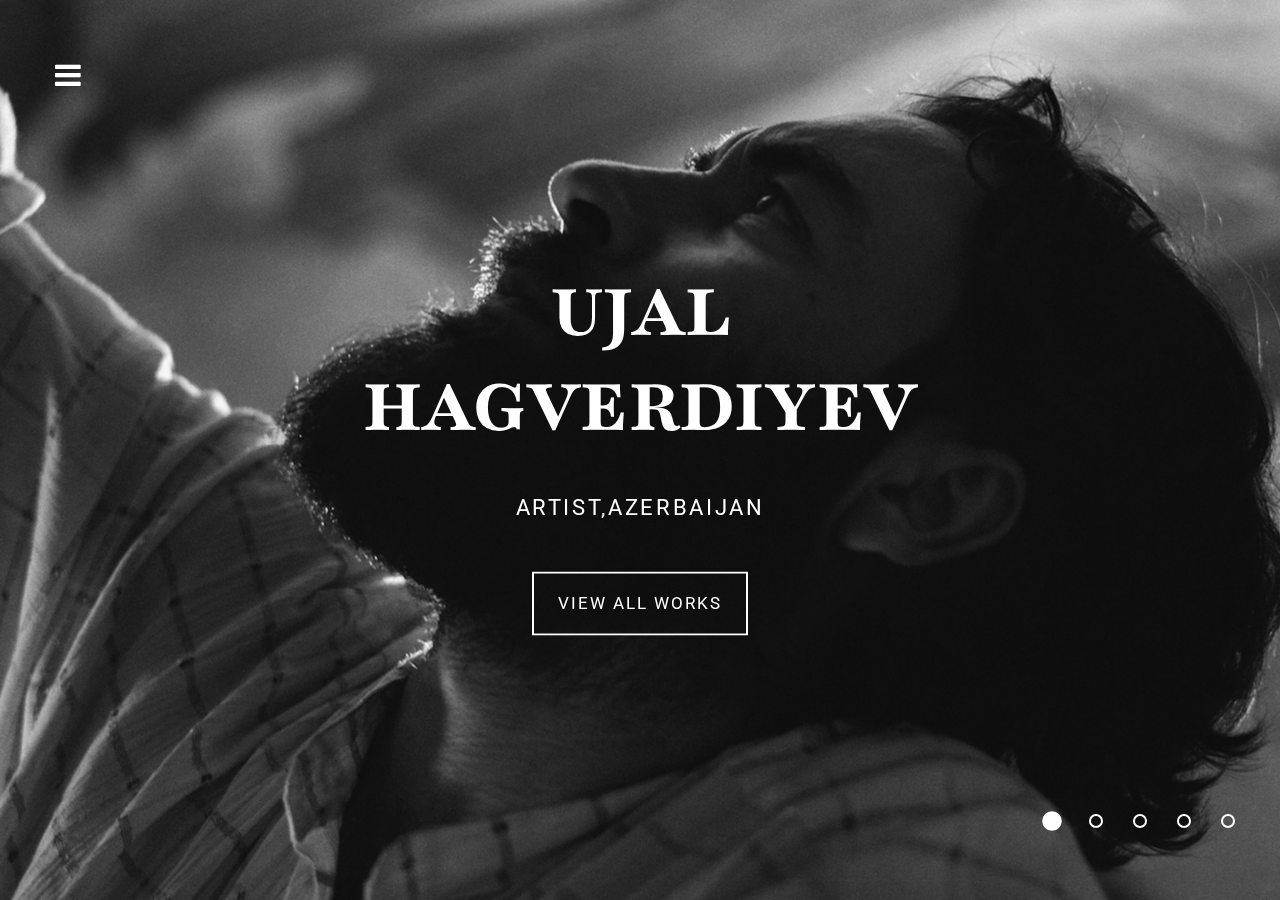
<file: index.html>
﻿<!-- RD Navbar Simple submenu--><!DOCTYPE html>
<html class="wow-animation" lang="en">
  <head>
    <title>Intense Photographer Portfolio</title>
    <meta charset="utf-8" />
    <meta name="format-detection" content="telephone=no" />
    <meta
      name="viewport"
      content="width=device-width, height=device-height, initial-scale=1.0, maximum-scale=1.0, user-scalable=0"
    />
    <meta http-equiv="X-UA-Compatible" content="IE=Edge" />
    <meta name="keywords" content="Intense Photographer" />
    <meta name="date" content="May 25" />
    <link rel="icon" href="images/favicon.ico" type="image/x-icon" />
    <link
      rel="stylesheet"
      type="text/css"
      href="../css?family=Questrial%7CPlayfair+Display:400,700%7CLato:400,300"
    />
    <link rel="stylesheet" href="./css/bootstrap.css" />
    <link rel="stylesheet" href="./css/fonts.css" />
    <link rel="stylesheet" href="./css/style.css" />
  </head>
  <body>
    <!-- Page-->
    <div class="page text-center">
      <!-- Page Head-->
      <header class="page-head">
        <!-- RD Navbar Transparent-->
        <div class="rd-navbar-wrap">
          <nav
            class="rd-navbar rd-navbar-sidebar-toggle rd-navbar-light"
            data-auto-height="true"
            data-layout="rd-navbar-fixed"
            data-sm-layout="rd-navbar-fixed"
            data-md-layout="rd-navbar-fixed"
            data-lg-layout="rd-navbar-fixed"
            data-xl-layout="rd-navbar-fixed"
            data-xxl-layout="rd-navbar-fixed"
            data-md-device-layout="rd-navbar-fixed"
            data-lg-device-layout="rd-navbar-fixed"
            data-xl-device-layout="rd-navbar-fixed"
            data-xxl-device-layout="rd-navbar-fixed"
            data-lg-stick-up="false"
            data-xl-stick-up="false"
            data-xxl-stick-up="false"
            data-lg-hover-on="false"
            data-xl-hover-on="false"
            data-xxl-hover-on="false"
          >
            <div class="rd-navbar-inner">
              <!-- RD Navbar Panel-->
              <div class="rd-navbar-panel">
                <!-- RD Navbar Toggle-->
                <button
                  class="rd-navbar-toggle"
                  data-rd-navbar-toggle=".rd-navbar, .rd-navbar-nav-wrap"
                >
                  <span></span>
                </button>
              </div>
              <div class="rd-navbar-menu-wrap">
                <div class="rd-navbar-nav-wrap">
                  <div class="rd-navbar-mobile-scroll-holder">
                    <div class="rd-navbar-mobile-scroll">
                      <!--Navbar Brand Mobile-->
                      <div class="rd-navbar-mobile-brand">
                        <a href="../index.html" style="font-size: 30px" class="playFair">UJAL</a>
                      </div>
                      <!-- RD Navbar Nav-->
                      <ul class="rd-navbar-nav">
                        <li class="active">
                          <a href="index.html"><span>Home</span></a>
                        </li>
                        <li>
                          <a href="about-me.html"><span>About Me</span></a>
                        </li>
                        <li>
                          <a href="portfolio.html"><span>Works</span></a>
                          <ul class="rd-navbar-dropdown">
                            <li>
                              <a href="#"
                                ><span class="text-middle">Fashion</span></a
                              >
                            </li>
                            <li>
                              <a href="#"
                                ><span class="text-middle">Beaty</span></a
                              >
                            </li>
                            <li>
                              <a href="#"
                                ><span class="text-middle">Wedding</span></a
                              >
                            </li>
                            <li>
                              <a href="#"
                                ><span class="text-middle">Tests</span></a
                              >
                            </li>
                            <li>
                              <a href="#"
                                ><span class="text-middle">Travel</span></a
                              >
                            </li>
                          </ul>
                        </li>
                      </ul>
                      <div class="rd-navbar-footer">
                        <div class="rd-navbar-address">
                          <dl class="offset-top-0">
                            <dt><span class="mdi mdi-phone"></span></dt>
                            <dd>
                              <a href="tel:+18005596580">+1 800 559 6580</a>
                            </dd>
                          </dl>
                          <dl>
                            <dt><span class="mdi mdi-email-open"></span></dt>
                            <dd>
                              <a href="mailto:mail@demolink.org"
                                >mail@demolink.org</a
                              >
                            </dd>
                          </dl>
                        </div>
                        <ul class="list-inline">
                          <li class="list-inline-item">
                            <a
                              class="icon fa fa-facebook icon-xxs icon-circle icon-darker-filled"
                              href="#"
                            ></a>
                          </li>
                        </ul>
                      </div>
                    </div>
                  </div>
                </div>
              </div>
            </div>
          </nav>
        </div>
      </header>
      <!-- Page Content-->
      <main class="page-content">
        <div class="section-relative">
          <!-- Swiper-->
          <div
            class="swiper-container swiper-1 swiper-slider"
            data-height="100vh"
            data-min-height="400px"
            data-dots="true"
          >
            <div class="swiper-wrapper">
              <div
                class="swiper-slide swiper-slide-overlay-disable swiper-slide-center"
                data-slide-bg="./slide/image1.jpg"
              ></div>
              <div
                class="swiper-slide swiper-slide-overlay-disable swiper-slide-center"
                data-slide-bg="./slide/image2.jpg"
              ></div>
              <div
                class="swiper-slide swiper-slide-overlay-disable swiper-slide-center"
                data-slide-bg="./slide/image3.jpg"
              ></div>
              <div
                class="swiper-slide swiper-slide-overlay-disable swiper-slide-center"
                data-slide-bg="./slide/image4.jpg"
              ></div>
      
              <div
                class="swiper-slide swiper-slide-overlay-disable swiper-slide-center"
                data-slide-bg="./slide/image6.jpg"
              ></div>
             
            </div>
            <!-- Swiper Pagination-->
            <div class="swiper-pagination swiper-pagination-type-1"></div>
          </div>
          <div class="section-center-absolute offset-top-20 offset-lg-top-0">
            <h2 class="brandName">Ujal Hagverdiyev</h2>
            <div class="offset-top-20 offset-lg-top-41">
              <h5 class="text-uppercase font-default text-spacing-120 roboto">
                Artist,Azerbaijan
              </h5>
            </div>
            <div class="container offset-top-30 offset-lg-top-50">
              <div class="row justify-content-sm-center text-center">
                <div class="col-md-9 col-lg-8 col-xl-6 col-xxl-4">
                  <a
                    class="btn btn-lg btn-block btn-primary btn-rect roboto text-spacing-120 text-regular"
                    href="portfolio.html"
                    >view all works</a
                  >
                </div>
              </div>
            </div>
          </div>
        </div>
      </main>
    </div>
    <!-- Global Mailform Output-->
    <div class="snackbars" id="form-output-global"></div>
    <!-- Java script-->
    <script src="js/core.min.js"></script>
    <script src="js/script.js"></script>

    <!--LIVEDEMO_00 -->

    <script type="text/javascript">
      var _gaq = _gaq || [];
      _gaq.push(["_setAccount", "UA-7078796-5"]);
      _gaq.push(["_trackPageview"]);
      (function () {
        var ga = document.createElement("script");
        ga.type = "text/javascript";
        ga.async = true;
        ga.src =
          ("https:" == document.location.protocol
            ? "https://ssl"
            : "https://www") + ".google-analytics.com/ga.js";
        var s = document.getElementsByTagName("script")[0];
        s.parentNode.insertBefore(ga, s);
      })();
    </script>

    <!-- Google Tag Manager --><noscript
      ><iframe
        src="//www.googletagmanager.com/ns.html?id=GTM-P9FT69"
        height="0"
        width="0"
        style="display: none; visibility: hidden"
      ></iframe
    ></noscript>
    <script>
      (function (w, d, s, l, i) {
        w[l] = w[l] || [];
        w[l].push({ "gtm.start": new Date().getTime(), event: "gtm.js" });
        var f = d.getElementsByTagName(s)[0],
          j = d.createElement(s),
          dl = l != "dataLayer" ? "&l=" + l : "";
        j.async = true;
        j.src = "//www.googletagmanager.com/gtm.js?id=" + i + dl;
        f.parentNode.insertBefore(j, f);
      })(window, document, "script", "dataLayer", "GTM-P9FT69");
    </script>

    <!-- End Google Tag Manager -->
  </body>
</html>
</file>
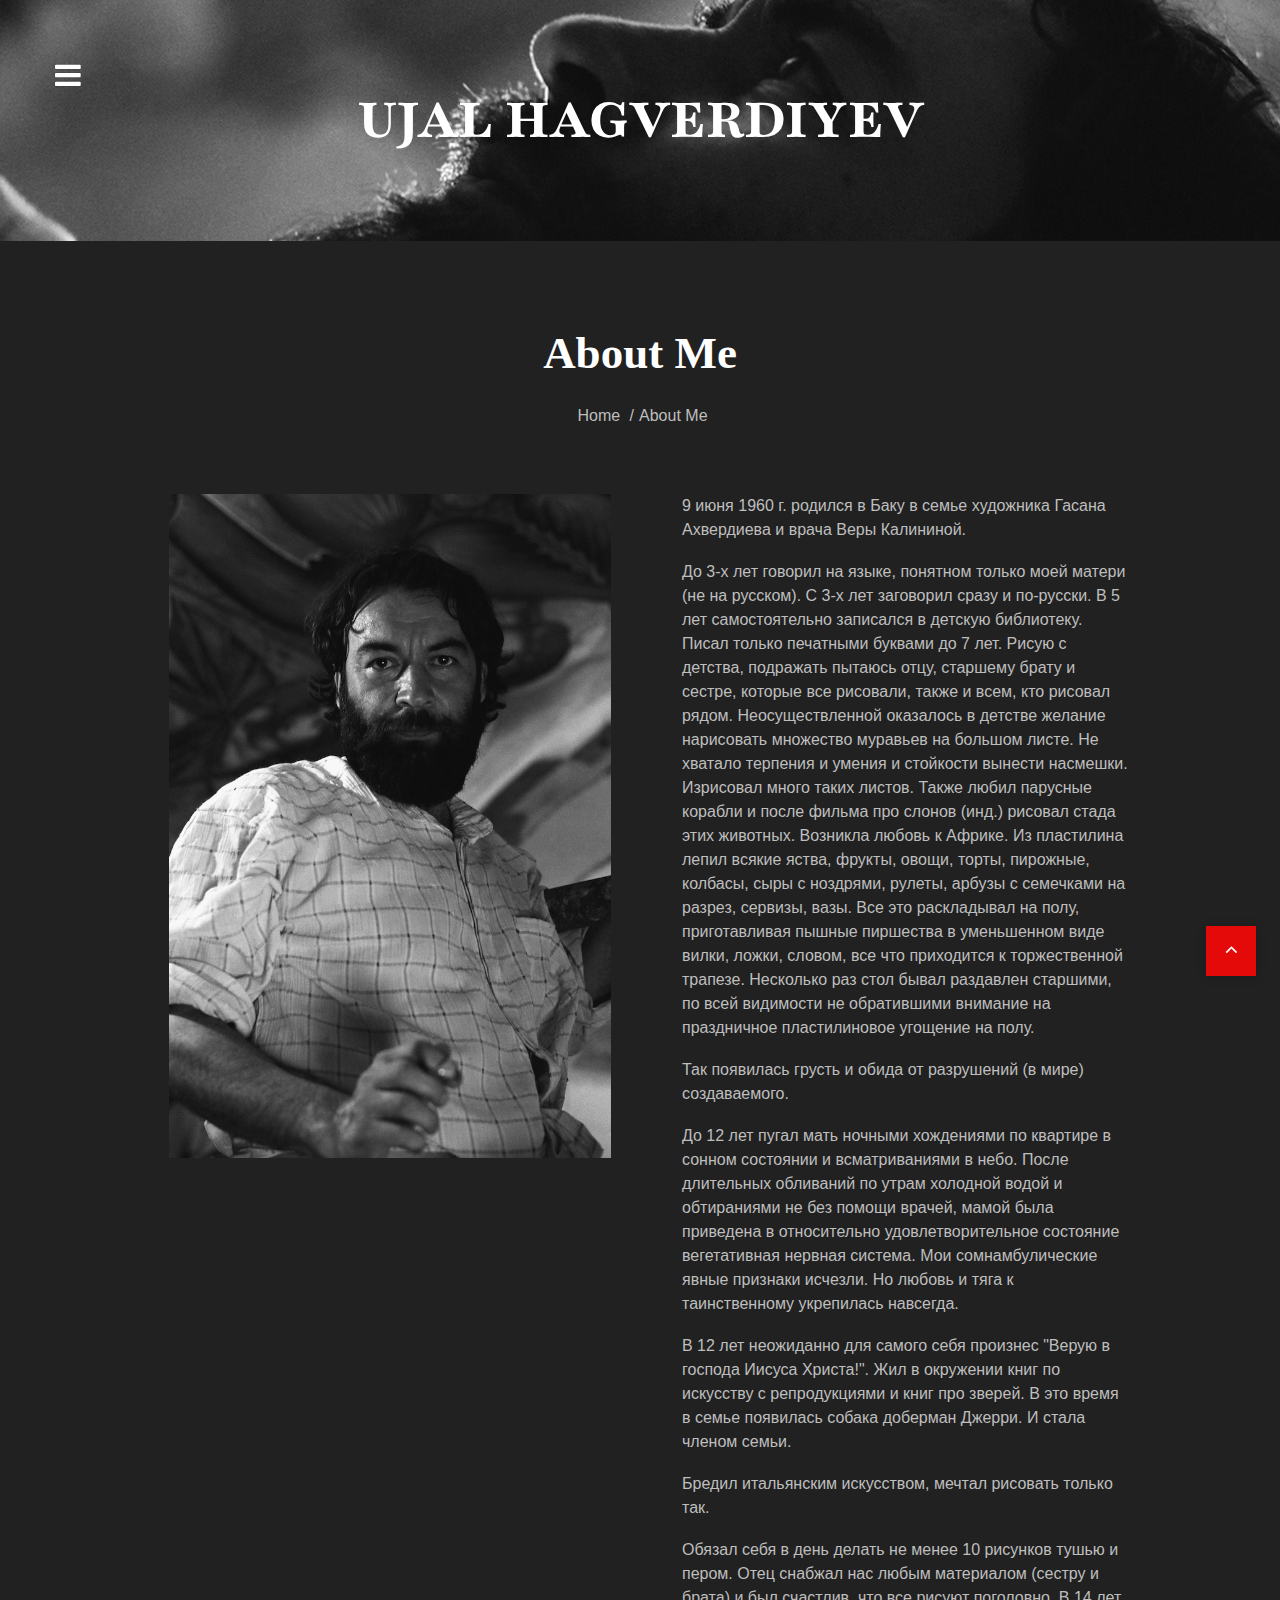
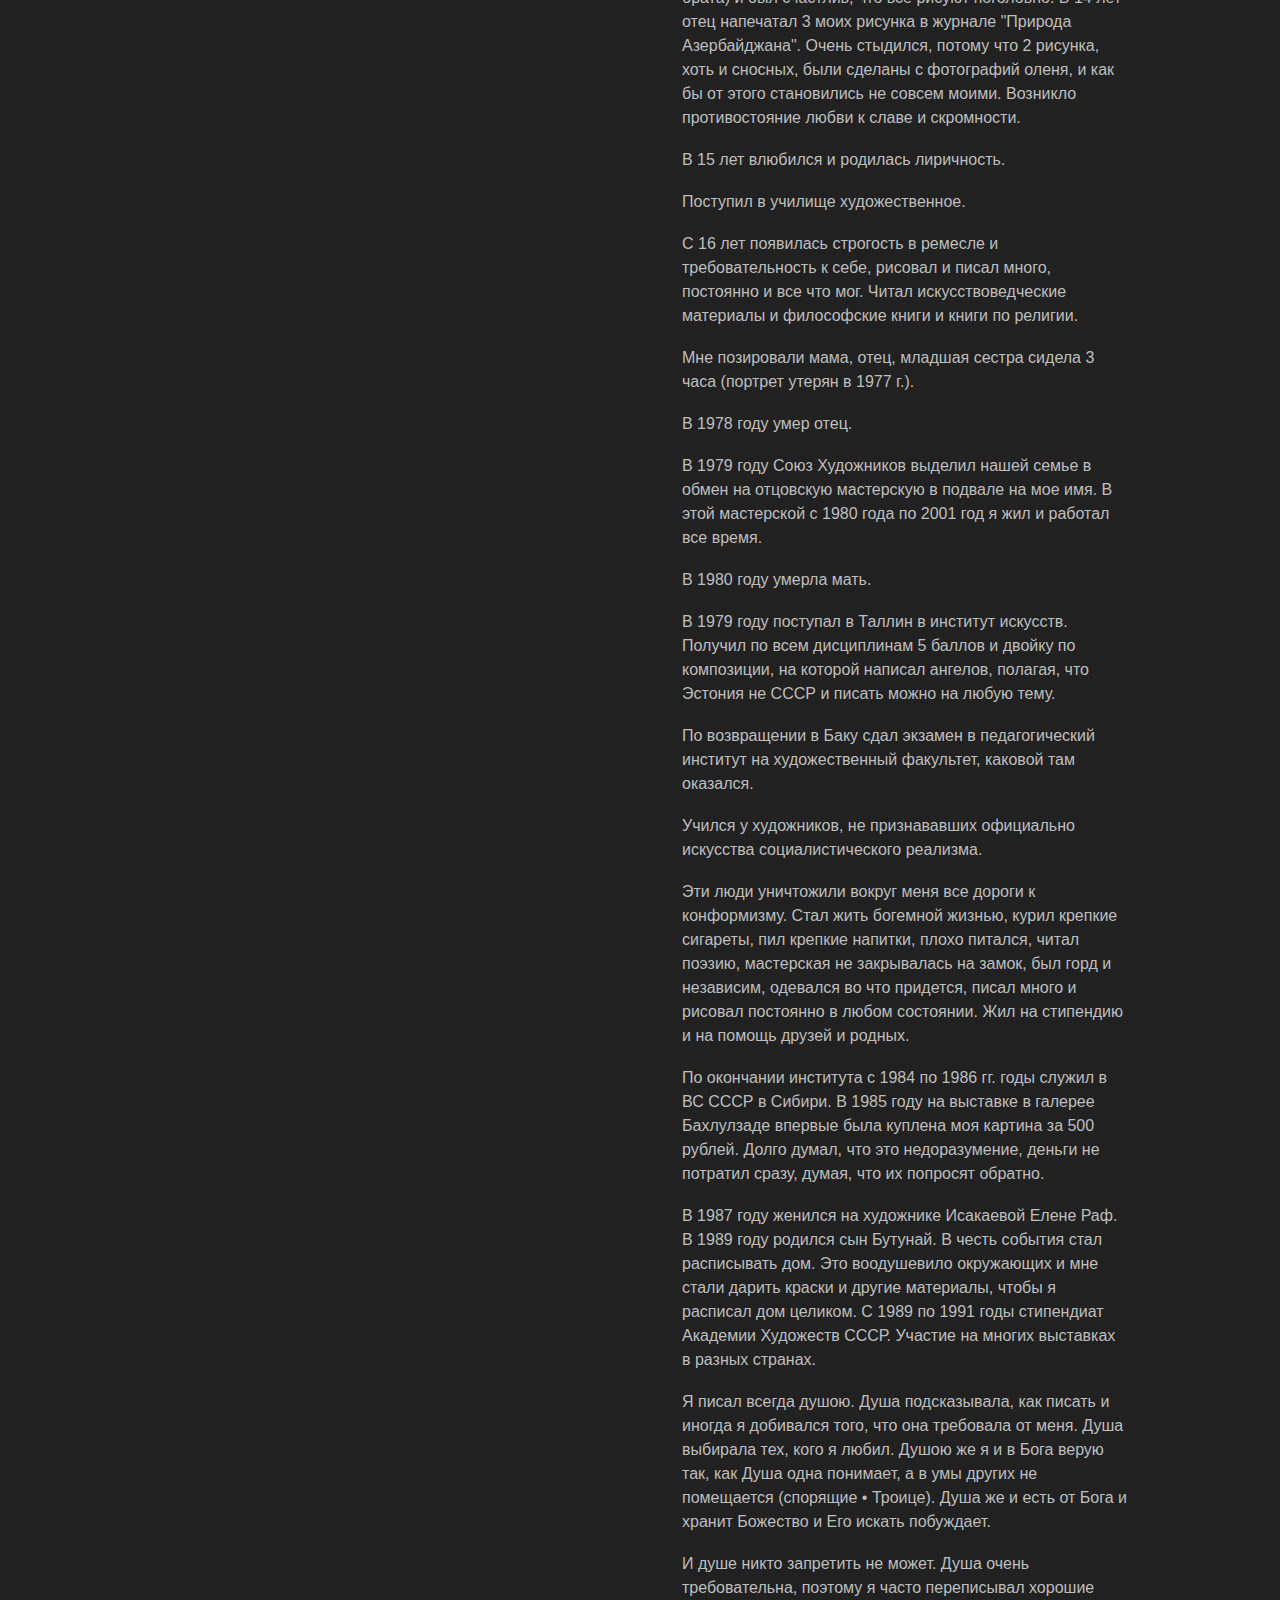
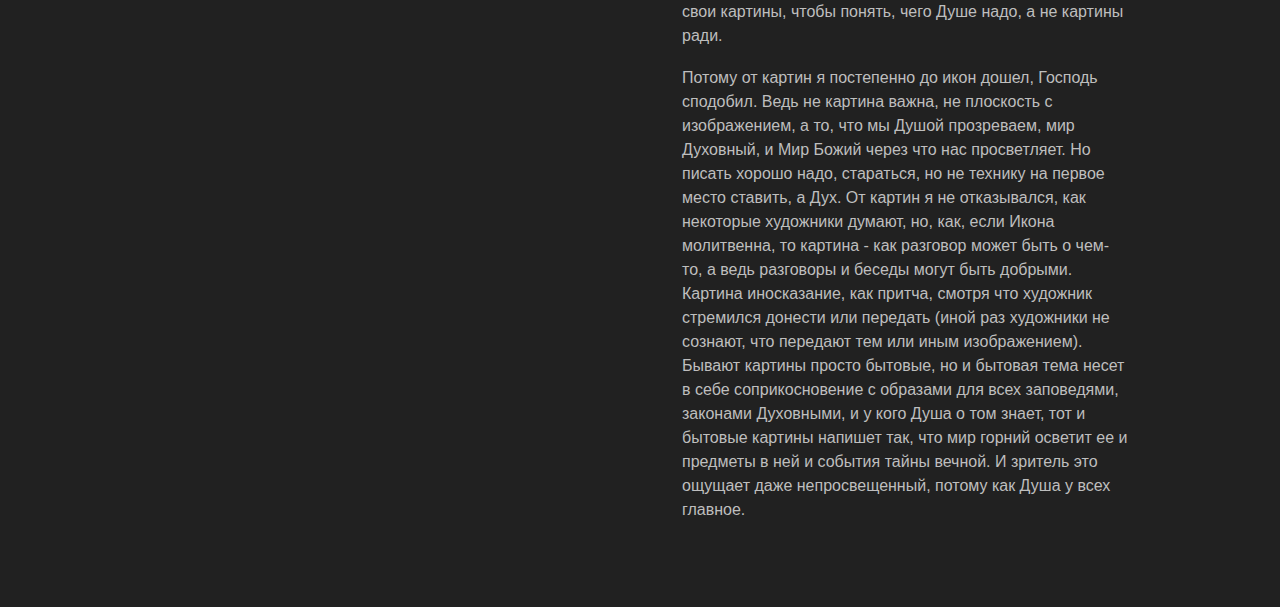
<file: about-me.html>
﻿<!-- RD Navbar Simple submenu--><!DOCTYPE html>
<html class="wow-animation" lang="en">
  <head>
    <title>Ujal Hagverdiyev</title>
    <meta charset="utf-8" />
    <meta name="format-detection" content="telephone=no" />
    <meta
      name="viewport"
      content="width=device-width, height=device-height, initial-scale=1.0, maximum-scale=1.0, user-scalable=0"
    />
    <meta http-equiv="X-UA-Compatible" content="IE=Edge" />
    <meta name="keywords" content="Intense Photographer" />
    <meta name="date" content="May 25" />
    <link rel="icon" href="images/favicon.ico" type="image/x-icon" />
    <link
      rel="stylesheet"
      type="text/css"
      href="../css?family=Questrial%7CPlayfair+Display:400,700%7CLato:400,300"
    />
    <link rel="stylesheet" href="css/bootstrap.css" />
    <link rel="stylesheet" href="css/fonts.css" />
    <link rel="stylesheet" href="css/style.css" />
  </head>
  <body>
    <!-- Page-->
    <div class="page text-center">
      <!-- Page Head-->
      <header class="page-head">
        <!-- RD Navbar Transparent-->
        <div class="rd-navbar-wrap">
          <nav
            class="rd-navbar rd-navbar-sidebar-toggle rd-navbar-light"
            data-auto-height="true"
            data-layout="rd-navbar-fixed"
            data-sm-layout="rd-navbar-fixed"
            data-md-layout="rd-navbar-fixed"
            data-lg-layout="rd-navbar-fixed"
            data-xl-layout="rd-navbar-fixed"
            data-xxl-layout="rd-navbar-fixed"
            data-md-device-layout="rd-navbar-fixed"
            data-lg-device-layout="rd-navbar-fixed"
            data-xl-device-layout="rd-navbar-fixed"
            data-xxl-device-layout="rd-navbar-fixed"
            data-lg-stick-up="false"
            data-xl-stick-up="false"
            data-xxl-stick-up="false"
            data-lg-hover-on="false"
            data-xl-hover-on="false"
            data-xxl-hover-on="false"
          >
            <div class="rd-navbar-inner">
              <!-- RD Navbar Panel-->
              <div class="rd-navbar-panel">
                <!-- RD Navbar Toggle-->
                <button
                  class="rd-navbar-toggle"
                  data-rd-navbar-toggle=".rd-navbar, .rd-navbar-nav-wrap"
                >
                  <span></span>
                </button>
              </div>
              <div class="rd-navbar-menu-wrap">
                <div class="rd-navbar-nav-wrap">
                  <div class="rd-navbar-mobile-scroll-holder">
                    <div class="rd-navbar-mobile-scroll">
                      <!--Navbar Brand Mobile-->
                      <div class="rd-navbar-mobile-brand">
                        <a
                          href="../index.html"
                          style="font-size: 30px"
                          class="playFair"
                          >UJAL</a
                        >
                      </div>
                      <!-- RD Navbar Nav-->
                      <ul class="rd-navbar-nav">
                        <li>
                          <a href="index.html"><span>Home</span></a>
                        </li>
                        <li class="active">
                          <a href="about-me.html"><span>About Me</span></a>
                        </li>
                        <li>
                          <a href="portfolio.html"><span>Works</span></a>
                          <ul class="rd-navbar-dropdown">
                            <li>
                              <a href="#"
                                ><span class="text-middle">Fashion</span></a
                              >
                            </li>
                            <li>
                              <a href="#"
                                ><span class="text-middle">Beaty</span></a
                              >
                            </li>
                            <li>
                              <a href="#"
                                ><span class="text-middle">Wedding</span></a
                              >
                            </li>
                            <li>
                              <a href="#"
                                ><span class="text-middle">Tests</span></a
                              >
                            </li>
                            <li>
                              <a href="#"
                                ><span class="text-middle">Travel</span></a
                              >
                            </li>
                          </ul>
                        </li>
                      </ul>
                      <div class="rd-navbar-footer">
                        <div class="rd-navbar-address">
                          <dl class="offset-top-0">
                            <dt><span class="mdi mdi-phone"></span></dt>
                            <dd>
                              <a href="tel:+18005596580">+1 800 559 6580</a>
                            </dd>
                          </dl>
                          <dl>
                            <dt><span class="mdi mdi-email-open"></span></dt>
                            <dd>
                              <a href="mailto:mail@demolink.org"
                                >mail@demolink.org</a
                              >
                            </dd>
                          </dl>
                        </div>
                        <ul class="list-inline">
                          <li class="list-inline-item">
                            <a
                              class="icon fa fa-facebook icon-xxs icon-circle icon-darker-filled"
                              href="#"
                            ></a>
                          </li>
                        </ul>
                      </div>
                    </div>
                  </div>
                </div>
              </div>
            </div>
          </nav>
        </div>
      </header>
      <!-- Page Content-->
      <main class="page-content">
        <!-- Page Header-->
        <section
          class="section parallax-container"
          data-parallax-img="./slide/image1.jpg"
        >
          <div class="parallax-content">
            <div class="container section-85">
              <a href="index.html">
                <h2 class="bannerTitle playFair">Ujal Hagverdiyev</h2>
              </a>
            </div>
          </div>
        </section>
        <!-- Jessica Bennett-->

        <section class="section-85">
          <div class="container">
            <h1 class="fw-bold">About Me</h1>
            <ul class="p list-inline list-inline-dashed offset-top-24">
              <li class="list-inline-item"><a href="index.html">Home</a></li>
              <li class="list-inline-item">About Me</li>
            </ul>
            <!-- About Me-->
            <section class="offset-top-66">
              <div class="row justify-content-sm-center">
                <div class="col-xl-5 text-xl-end">
                  <img
                    class="img-fluid mx-auto d-block"
                    src="images/Bioqrafiyafoto.png"
                    width="442"
                    height="480"
                    alt=""
                  />
                </div>
                <div
                  class="col-md-10 text-start col-lg-9 offset-top-41 col-xl-5 offset-xl-top-0"
                >
                  <div class="inset-md-left-30">
                    <p>
                      9 июня 1960 г. родился в Баку в семье художника Гасана
                      Ахвердиева и врача Веры Калининой.
                    </p>
                    <p>
                      До 3-х лет говорил на языке, понятном только моей матери
                      (не на русском). С 3-х лет заговорил сразу и по-русски. В
                      5 лет самостоятельно записался в детскую библиотеку. Писал
                      только печатными буквами до 7 лет. Рисую с детства,
                      подражать пытаюсь отцу, старшему брату и сестре, которые
                      все рисовали, также и всем, кто рисовал рядом.
                      Неосуществленной оказалось в детстве желание нарисовать
                      множество муравьев на большом листе. Не хватало терпения и
                      умения и стойкости вынести насмешки. Изрисовал много таких
                      листов. Также любил парусные корабли и после фильма про
                      слонов (инд.) рисовал стада этих животных. Возникла любовь
                      к Африке. Из пластилина лепил всякие яства, фрукты, овощи,
                      торты, пирожные, колбасы, сыры с ноздрями, рулеты, арбузы
                      с семечками на разрез, сервизы, вазы. Все это раскладывал
                      на полу, приготавливая пышные пиршества в уменьшенном виде
                      вилки, ложки, словом, все что приходится к торжественной
                      трапезе. Несколько раз стол бывал раздавлен старшими, по
                      всей видимости не обратившими внимание на праздничное
                      пластилиновое угощение на полу.
                    </p>
                    <p>
                      Так появилась грусть и обида от разрушений (в мире)
                      создаваемого.
                    </p>
                    <p>
                      До 12 лет пугал мать ночными хождениями по квартире в
                      сонном состоянии и всматриваниями в небо. После длительных
                      обливаний по утрам холодной водой и обтираниями не без
                      помощи врачей, мамой была приведена в относительно
                      удовлетворительное состояние вегетативная нервная система.
                      Мои сомнамбулические явные признаки исчезли. Но любовь и
                      тяга к таинственному укрепилась навсегда.
                    </p>
                    <p>
                      В 12 лет неожиданно для самого себя произнес "Верую в
                      господа Иисуса Христа!". Жил в окружении книг по искусству
                      с репродукциями и книг про зверей. В это время в семье
                      появилась собака доберман Джерри. И стала членом семьи.
                    </p>
                    <p>
                      Бредил итальянским искусством, мечтал рисовать только так.
                    </p>
                    <p>
                      Обязал себя в день делать не менее 10 рисунков тушью и
                      пером. Отец снабжал нас любым материалом (сестру и брата)
                      и был счастлив, что все рисуют поголовно. В 14 лет отец
                      напечатал 3 моих рисунка в журнале "Природа Азербайджана".
                      Очень стыдился, потому что 2 рисунка, хоть и сносных, были
                      сделаны с фотографий оленя, и как бы от этого становились
                      не совсем моими. Возникло противостояние любви к славе и
                      скромности.
                    </p>
                    <p>В 15 лет влюбился и родилась лиричность.</p>
                    <p>Поступил в училище художественное.</p>
                    <p>
                      С 16 лет появилась строгость в ремесле и требовательность
                      к себе, рисовал и писал много, постоянно и все что мог.
                      Читал искусствоведческие материалы и философские книги и
                      книги по религии.
                    </p>
                    <p>
                      Мне позировали мама, отец, младшая сестра сидела 3 часа
                      (портрет утерян в 1977 г.).
                    </p>
                    <p>В 1978 году умер отец.</p>
                    <p>
                      В 1979 году Союз Художников выделил нашей семье в обмен на
                      отцовскую мастерскую в подвале на мое имя. В этой
                      мастерской с 1980 года по 2001 год я жил и работал все
                      время.
                    </p>
                    <p>В 1980 году умерла мать.</p>
                    <p>
                      В 1979 году поступал в Таллин в институт искусств. Получил
                      по всем дисциплинам 5 баллов и двойку по композиции, на
                      которой написал ангелов, полагая, что Эстония не СССР и
                      писать можно на любую тему.
                    </p>
                    <p>
                      По возвращении в Баку сдал экзамен в педагогический
                      институт на художественный факультет, каковой там
                      оказался.
                    </p>
                    <p>
                      Учился у художников, не признававших официально искусства
                      социалистического реализма.
                    </p>
                    <p>
                      Эти люди уничтожили вокруг меня все дороги к конформизму.
                      Стал жить богемной жизнью, курил крепкие сигареты, пил
                      крепкие напитки, плохо питался, читал поэзию, мастерская
                      не закрывалась на замок, был горд и независим, одевался во
                      что придется, писал много и рисовал постоянно в любом
                      состоянии. Жил на стипендию и на помощь друзей и родных.
                    </p>
                    <p>
                      По окончании института с 1984 по 1986 гг. годы служил в ВС
                      СССР в Сибири. В 1985 году на выставке в галерее
                      Бахлулзаде впервые была куплена моя картина за 500 рублей.
                      Долго думал, что это недоразумение, деньги не потратил
                      сразу, думая, что их попросят обратно.
                    </p>
                    <p>
                      В 1987 году женился на художнике Исакаевой Елене Раф. В
                      1989 году родился сын Бутунай. В честь события стал
                      расписывать дом. Это воодушевило окружающих и мне стали
                      дарить краски и другие материалы, чтобы я расписал дом
                      целиком. С 1989 по 1991 годы стипендиат Академии Художеств
                      СССР. Участие на многих выставках в разных странах.
                    </p>
                    <p>
                      Я писал всегда душою. Душа подсказывала, как писать и
                      иногда я добивался того, что она требовала от меня. Душа
                      выбирала тех, кого я любил. Душою же я и в Бога верую так,
                      как Душа одна понимает, а в умы других не помещается
                      (спорящие • Троице). Душа же и есть от Бога и хранит
                      Божество и Его искать побуждает.
                    </p>
                    <p>
                      И душе никто запретить не может. Душа очень требовательна,
                      поэтому я часто переписывал хорошие свои картины, чтобы
                      понять, чего Душе надо, а не картины ради.
                    </p>
                    <p>
                      Потому от картин я постепенно до икон дошел, Господь
                      сподобил. Ведь не картина важна, не плоскость с
                      изображением, а то, что мы Душой прозреваем, мир Духовный,
                      и Мир Божий через что нас просветляет. Но писать хорошо
                      надо, стараться, но не технику на первое место ставить, а
                      Дух. От картин я не отказывался, как некоторые художники
                      думают, но, как, если Икона молитвенна, то картина - как
                      разговор может быть о чем-то, а ведь разговоры и беседы
                      могут быть добрыми. Картина иносказание, как притча,
                      смотря что художник стремился донести или передать (иной
                      раз художники не сознают, что передают тем или иным
                      изображением). Бывают картины просто бытовые, но и бытовая
                      тема несет в себе соприкосновение с образами для всех
                      заповедями, законами Духовными, и у кого Душа о том знает,
                      тот и бытовые картины напишет так, что мир горний осветит
                      ее и предметы в ней и события тайны вечной. И зритель это
                      ощущает даже непросвещенный, потому как Душа у всех
                      главное.
                    </p>
                  </div>
                </div>
              </div>
            </section>
          </div>
        </section>
      </main>
    </div>
    <!-- Global Mailform Output-->
    <div class="snackbars" id="form-output-global"></div>
    <!-- Java script-->
    <script src="js/core.min.js"></script>
    <script src="js/script.js"></script>
    <!-- Google Tag Manager --><noscript
      ><iframe
        src="//www.googletagmanager.com/ns.html?id=GTM-P9FT69"
        height="0"
        width="0"
        style="display: none; visibility: hidden"
      ></iframe
    ></noscript>
    <script>
      (function (w, d, s, l, i) {
        w[l] = w[l] || [];
        w[l].push({ "gtm.start": new Date().getTime(), event: "gtm.js" });
        var f = d.getElementsByTagName(s)[0],
          j = d.createElement(s),
          dl = l != "dataLayer" ? "&l=" + l : "";
        j.async = true;
        j.src = "//www.googletagmanager.com/gtm.js?id=" + i + dl;
        f.parentNode.insertBefore(j, f);
      })(window, document, "script", "dataLayer", "GTM-P9FT69");
    </script>
    <!-- End Google Tag Manager -->
  </body>
</html>
</file>
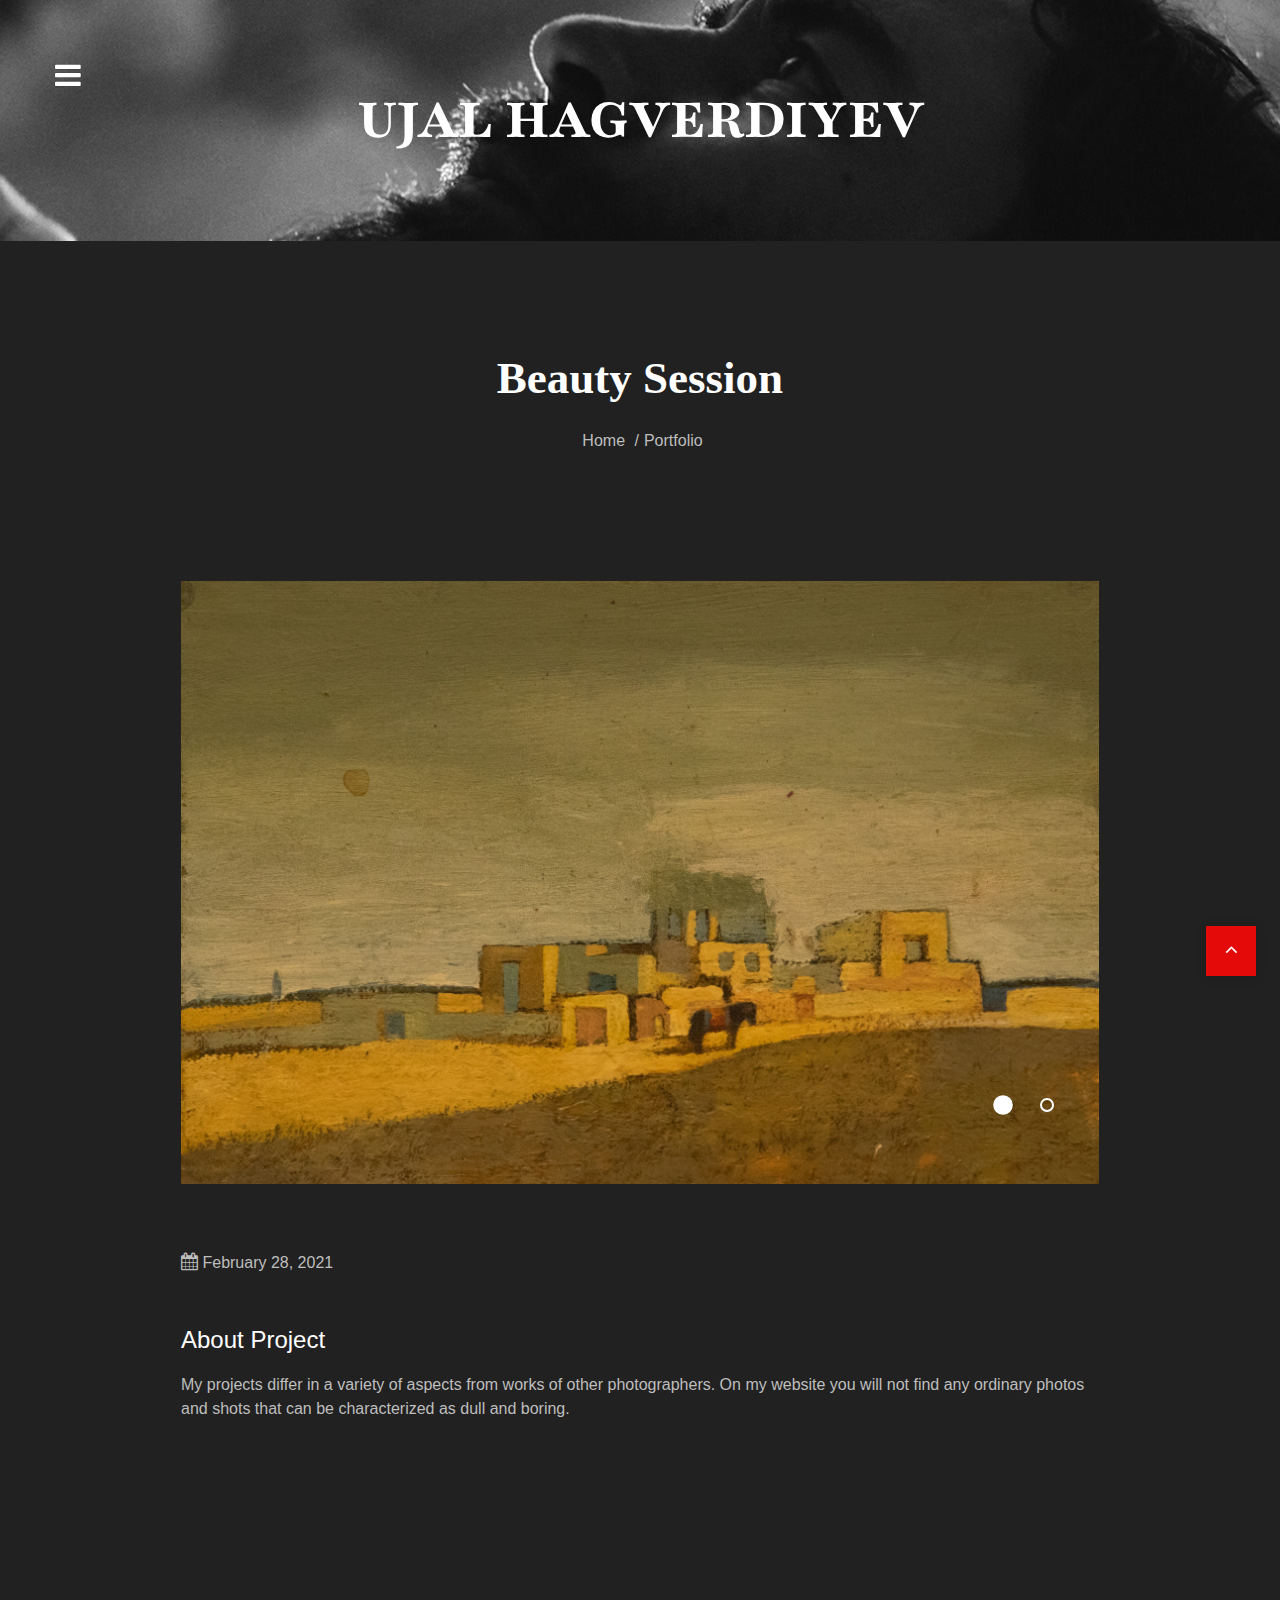
<file: single-project.html>
﻿<!-- RD Navbar Simple submenu--><!DOCTYPE html>
<html class="wow-animation" lang="en">
  <head>
    <title>Ujal Hagverdiyev</title>
    <meta charset="utf-8" />
    <meta name="format-detection" content="telephone=no" />
    <meta
      name="viewport"
      content="width=device-width, height=device-height, initial-scale=1.0, maximum-scale=1.0, user-scalable=0"
    />
    <meta http-equiv="X-UA-Compatible" content="IE=Edge" />
    <meta name="keywords" content="Intense Photographer" />
    <meta name="date" content="May 25" />
    <link rel="icon" href="images/favicon.ico" type="image/x-icon" />
    <link
      rel="stylesheet"
      type="text/css"
      href="../css?family=Questrial%7CPlayfair+Display:400,700%7CLato:400,300"
    />
    <link rel="stylesheet" href="css/bootstrap.css" />
    <link rel="stylesheet" href="css/fonts.css" />
    <link rel="stylesheet" href="css/style.css" />
  </head>
  <body>
    <!-- Page-->
    <div class="page text-center">
      <!-- Page Head-->
      <header class="page-head">
        <!-- RD Navbar Transparent-->
        <div class="rd-navbar-wrap">
          <nav
            class="rd-navbar rd-navbar-sidebar-toggle rd-navbar-light"
            data-auto-height="true"
            data-layout="rd-navbar-fixed"
            data-sm-layout="rd-navbar-fixed"
            data-md-layout="rd-navbar-fixed"
            data-lg-layout="rd-navbar-fixed"
            data-xl-layout="rd-navbar-fixed"
            data-xxl-layout="rd-navbar-fixed"
            data-md-device-layout="rd-navbar-fixed"
            data-lg-device-layout="rd-navbar-fixed"
            data-xl-device-layout="rd-navbar-fixed"
            data-xxl-device-layout="rd-navbar-fixed"
            data-lg-stick-up="false"
            data-xl-stick-up="false"
            data-xxl-stick-up="false"
            data-lg-hover-on="false"
            data-xl-hover-on="false"
            data-xxl-hover-on="false"
          >
            <div class="rd-navbar-inner">
              <!-- RD Navbar Panel-->
              <div class="rd-navbar-panel">
                <!-- RD Navbar Toggle-->
                <button
                  class="rd-navbar-toggle"
                  data-rd-navbar-toggle=".rd-navbar, .rd-navbar-nav-wrap"
                >
                  <span></span>
                </button>
              </div>
              <div class="rd-navbar-menu-wrap">
                <div class="rd-navbar-nav-wrap">
                  <div class="rd-navbar-mobile-scroll-holder">
                    <div class="rd-navbar-mobile-scroll">
                      <!--Navbar Brand Mobile-->
                      <div class="rd-navbar-mobile-brand">
                        <a
                          href="../index.html"
                          style="font-size: 30px"
                          class="playFair"
                          >UJAL</a
                        >
                      </div>
                      <!-- RD Navbar Nav-->
                      <ul class="rd-navbar-nav">
                        <li>
                          <a href="index.html"><span>Home</span></a>
                        </li>
                        <li>
                          <a href="about-me.html"><span>About Me</span></a>
                        </li>
                        <li class="active">
                          <a href="portfolio.html"><span>Works</span></a>
                          <ul class="rd-navbar-dropdown">
                            <li>
                              <a href="#"
                                ><span class="text-middle">Fashion</span></a
                              >
                            </li>
                            <li>
                              <a href="#"
                                ><span class="text-middle">Beaty</span></a
                              >
                            </li>
                            <li>
                              <a href="#"
                                ><span class="text-middle">Wedding</span></a
                              >
                            </li>
                            <li>
                              <a href="#"
                                ><span class="text-middle">Tests</span></a
                              >
                            </li>
                            <li>
                              <a href="#"
                                ><span class="text-middle">Travel</span></a
                              >
                            </li>
                          </ul>
                        </li>
                      </ul>
                      <div class="rd-navbar-footer">
                        <div class="rd-navbar-address">
                          <dl class="offset-top-0">
                            <dt><span class="mdi mdi-phone"></span></dt>
                            <dd>
                              <a href="tel:+18005596580">+1 800 559 6580</a>
                            </dd>
                          </dl>
                          <dl>
                            <dt><span class="mdi mdi-email-open"></span></dt>
                            <dd>
                              <a href="mailto:mail@demolink.org"
                                >mail@demolink.org</a
                              >
                            </dd>
                          </dl>
                        </div>
                        <ul class="list-inline">
                          <li class="list-inline-item">
                            <a
                              class="icon fa fa-facebook icon-xxs icon-circle icon-darker-filled"
                              href="#"
                            ></a>
                          </li>
                        </ul>
                      </div>
                    </div>
                  </div>
                </div>
              </div>
            </div>
          </nav>
        </div>
      </header>
      <!-- Page Content ss-->
      <main class="page-content">
        <!-- Page Header-->
        <section
          class="section parallax-container"
          data-parallax-img="./slide/image1.jpg"
        >
          <div class="parallax-content">
            <div class="container section-85">
              <a href="index.html">
                <h2 class="playFair bannerTitle">Ujal Hagverdiyev</h2>
              </a>
            </div>
          </div>
        </section>
        <!-- Jessica Bennett-->

        <section class="section-66 section-lg-110">
          <div class="container-fluid">
            <h1 class="fw-bold">Beauty Session</h1>
            <ul class="p list-inline list-inline-dashed offset-top-24">
              <li class="list-inline-item"><a href="index.html">Home</a></li>
              <li class="list-inline-item">Portfolio</li>
            </ul>
            <!-- single project-->
            <section class="section-41 section-xl-110">
              <div class="container-fluid">
                <div class="row justify-content-sm-center">
                  <div class="col-sm-9 col-xxl-9 order-xxl-2">
                    <!-- Swiper-->
                    <div
                      class="swiper-container swiper-2 swiper-slider"
                      data-height="67%"
                      data-min-height="400px"
                      data-dots="true"
                    >
                      <div class="swiper-wrapper slider-detail">
                        <div
                          class="swiper-slide swiper-slide-overlay-disable"
                          data-slide-bg="./Photos/image2.jpg"
                        ></div>
                        <div
                          class="swiper-slide swiper-slide-overlay-disable"
                          data-slide-bg="./Photos/image7.jpg"
                        ></div>
                      </div>
                      <!-- Swiper Pagination-->
                      <div
                        class="swiper-pagination swiper-pagination-type-1"
                      ></div>
                    </div>
                  </div>
                  <div
                    class="col-xxl-3 col-sm-9 inset-xxl-left-80 text-start order-xxl-1 offset-top-66 offset-xxl-top-0"
                  >
                    <div class="row">
                      <div class="col-12">
                        <time datetime="2021-01-01"
                          ><span
                            class="icon icon-xxs fa fa-calendar text-middle"
                            style="font-size: 18px"
                          ></span>
                          <span class="text-middle">February 28, 2021</span>
                        </time>
                        <h4 class="text-white font-default offset-top-50">
                          About Project
                        </h4>
                        <p>
                          My projects differ in a variety of aspects from works
                          of other photographers. On my website you will not
                          find any ordinary photos and shots that can be
                          characterized as dull and boring.
                        </p>
                      </div>
                    </div>
                  </div>
                </div>
              </div>
            </section>
          </div>
        </section>
      </main>
    </div>
    <!-- Global Mailform Output-->
    <div class="snackbars" id="form-output-global"></div>
    <!-- Java script-->
    <script src="js/core.min.js"></script>
    <script src="js/script.js"></script>
    <!-- Google Tag Manager --><noscript
      ><iframe
        src="//www.googletagmanager.com/ns.html?id=GTM-P9FT69"
        height="0"
        width="0"
        style="display: none; visibility: hidden"
      ></iframe
    ></noscript>
    <script>
      (function (w, d, s, l, i) {
        w[l] = w[l] || [];
        w[l].push({ "gtm.start": new Date().getTime(), event: "gtm.js" });
        var f = d.getElementsByTagName(s)[0],
          j = d.createElement(s),
          dl = l != "dataLayer" ? "&l=" + l : "";
        j.async = true;
        j.src = "//www.googletagmanager.com/gtm.js?id=" + i + dl;
        f.parentNode.insertBefore(j, f);
      })(window, document, "script", "dataLayer", "GTM-P9FT69");
    </script>
    <!-- End Google Tag Manager -->
  </body>
</html>
</file>
<file: css/style.css>
﻿@charset "UTF-8";
/**
 * [Table of contents]
 *   1 Base
 *   2 Utilities
 *   3 Components
 */
/** @group Base */
@font-face {
  font-family: playfair;
  src: url("../fonts/playfair/Playfair_9pt-ExtraBold.ttf");
}

@font-face {
  font-family: roboto;
  src: url("../fonts/roboto/Roboto-Regular.ttf");
}

.brandName {
  font-family: playfair !important;
  font-size: 80px;
  font-weight: 800 !important;
  text-transform: uppercase;
}
.bannerTitle {
  font-size: 60px;
}
.roboto {
  font-family: roboto !important;
}

.playFair {
  font-weight: 800 !important;
  text-transform: uppercase;
  font-family: playfair !important;
}

.slider-detail {
  background-position: center !important;
}
html *:first-child {
  margin-top: 0;
}

html *:last-child {
  margin-bottom: 0;
}

a:hover,
a:focus {
  text-decoration: none;
  outline: none;
}

iframe {
  display: block;
}

button:hover {
  cursor: pointer;
}

/** @group Utilities */
.context-light .form-control-impressed {
  background: rgba(255, 255, 255, 0.6);
}

.context-light .form-control-impressed,
.context-light .form-control-impressed:focus {
  box-shadow: none;
}

.context-light .form-label.focus {
  color: #434345;
}

.context-light .quote-outboxed .quote-body {
  box-shadow: 0 3px 11px 0 rgba(0, 0, 0, 0.15);
  background: #fff;
}

.context-light .quote-outboxed .quote-body:before {
  color: #f5f5f5;
}

.context-light .quote-outboxed .quote-body:after {
  border-color: #fff transparent transparent transparent;
}

.context-dark,
.bg-gray-base,
.bg-gray-darkest,
.bg-gray-darker,
.bg-deluge,
.bg-picton-blue,
.bg-acapulco,
.bg-blue-gray,
.bg-red,
.bg-mantis,
.bg-shark,
.bg-malibu,
.bg-saffron,
.bg-blue-gray-tilt,
.bg-red-tilt,
.bg-mantis-tilt,
.bg-shark-tilt,
.bg-deluge-tilt,
.bg-malibu-tilt,
.bg-saffron-tilt,
.navbar-inverse,
.swiper-slide-caption,
.context-dark .btn-link,
.bg-gray-base .btn-link,
.bg-gray-darkest .btn-link,
.bg-gray-darker .btn-link,
.bg-deluge .btn-link,
.bg-picton-blue .btn-link,
.bg-acapulco .btn-link,
.bg-blue-gray .btn-link,
.bg-red .btn-link,
.bg-mantis .btn-link,
.bg-shark .btn-link,
.bg-malibu .btn-link,
.bg-saffron .btn-link,
.bg-blue-gray-tilt .btn-link,
.bg-red-tilt .btn-link,
.bg-mantis-tilt .btn-link,
.bg-shark-tilt .btn-link,
.bg-deluge-tilt .btn-link,
.bg-malibu-tilt .btn-link,
.bg-saffron-tilt .btn-link,
.navbar-inverse .btn-link,
.swiper-slide-caption .btn-link,
.context-dark .form-label,
.bg-gray-base .form-label,
.bg-gray-darkest .form-label,
.bg-gray-darker .form-label,
.bg-deluge .form-label,
.bg-picton-blue .form-label,
.bg-acapulco .form-label,
.bg-blue-gray .form-label,
.bg-red .form-label,
.bg-mantis .form-label,
.bg-shark .form-label,
.bg-malibu .form-label,
.bg-saffron .form-label,
.bg-blue-gray-tilt .form-label,
.bg-red-tilt .form-label,
.bg-mantis-tilt .form-label,
.bg-shark-tilt .form-label,
.bg-deluge-tilt .form-label,
.bg-malibu-tilt .form-label,
.bg-saffron-tilt .form-label,
.navbar-inverse .form-label,
.swiper-slide-caption .form-label,
.context-dark .form-label-outside.focus,
.bg-gray-base .form-label-outside.focus,
.bg-gray-darkest .form-label-outside.focus,
.bg-gray-darker .form-label-outside.focus,
.bg-deluge .form-label-outside.focus,
.bg-picton-blue .form-label-outside.focus,
.bg-acapulco .form-label-outside.focus,
.bg-blue-gray .form-label-outside.focus,
.bg-red .form-label-outside.focus,
.bg-mantis .form-label-outside.focus,
.bg-shark .form-label-outside.focus,
.bg-malibu .form-label-outside.focus,
.bg-saffron .form-label-outside.focus,
.bg-blue-gray-tilt .form-label-outside.focus,
.bg-red-tilt .form-label-outside.focus,
.bg-mantis-tilt .form-label-outside.focus,
.bg-shark-tilt .form-label-outside.focus,
.bg-deluge-tilt .form-label-outside.focus,
.bg-malibu-tilt .form-label-outside.focus,
.bg-saffron-tilt .form-label-outside.focus,
.navbar-inverse .form-label-outside.focus,
.swiper-slide-caption .form-label-outside.focus,
.context-dark
  .select2-container--bootstrap
  .select2-selection--single
  .select2-selection__rendered,
.bg-gray-base
  .select2-container--bootstrap
  .select2-selection--single
  .select2-selection__rendered,
.bg-gray-darkest
  .select2-container--bootstrap
  .select2-selection--single
  .select2-selection__rendered,
.bg-gray-darker
  .select2-container--bootstrap
  .select2-selection--single
  .select2-selection__rendered,
.bg-deluge
  .select2-container--bootstrap
  .select2-selection--single
  .select2-selection__rendered,
.bg-picton-blue
  .select2-container--bootstrap
  .select2-selection--single
  .select2-selection__rendered,
.bg-acapulco
  .select2-container--bootstrap
  .select2-selection--single
  .select2-selection__rendered,
.bg-blue-gray
  .select2-container--bootstrap
  .select2-selection--single
  .select2-selection__rendered,
.bg-red
  .select2-container--bootstrap
  .select2-selection--single
  .select2-selection__rendered,
.bg-mantis
  .select2-container--bootstrap
  .select2-selection--single
  .select2-selection__rendered,
.bg-shark
  .select2-container--bootstrap
  .select2-selection--single
  .select2-selection__rendered,
.bg-malibu
  .select2-container--bootstrap
  .select2-selection--single
  .select2-selection__rendered,
.bg-saffron
  .select2-container--bootstrap
  .select2-selection--single
  .select2-selection__rendered,
.bg-blue-gray-tilt
  .select2-container--bootstrap
  .select2-selection--single
  .select2-selection__rendered,
.bg-red-tilt
  .select2-container--bootstrap
  .select2-selection--single
  .select2-selection__rendered,
.bg-mantis-tilt
  .select2-container--bootstrap
  .select2-selection--single
  .select2-selection__rendered,
.bg-shark-tilt
  .select2-container--bootstrap
  .select2-selection--single
  .select2-selection__rendered,
.bg-deluge-tilt
  .select2-container--bootstrap
  .select2-selection--single
  .select2-selection__rendered,
.bg-malibu-tilt
  .select2-container--bootstrap
  .select2-selection--single
  .select2-selection__rendered,
.bg-saffron-tilt
  .select2-container--bootstrap
  .select2-selection--single
  .select2-selection__rendered,
.navbar-inverse
  .select2-container--bootstrap
  .select2-selection--single
  .select2-selection__rendered,
.swiper-slide-caption
  .select2-container--bootstrap
  .select2-selection--single
  .select2-selection__rendered,
.context-dark .select2-container--bootstrap .select2-selection,
.bg-gray-base .select2-container--bootstrap .select2-selection,
.bg-gray-darkest .select2-container--bootstrap .select2-selection,
.bg-gray-darker .select2-container--bootstrap .select2-selection,
.bg-deluge .select2-container--bootstrap .select2-selection,
.bg-picton-blue .select2-container--bootstrap .select2-selection,
.bg-acapulco .select2-container--bootstrap .select2-selection,
.bg-blue-gray .select2-container--bootstrap .select2-selection,
.bg-red .select2-container--bootstrap .select2-selection,
.bg-mantis .select2-container--bootstrap .select2-selection,
.bg-shark .select2-container--bootstrap .select2-selection,
.bg-malibu .select2-container--bootstrap .select2-selection,
.bg-saffron .select2-container--bootstrap .select2-selection,
.bg-blue-gray-tilt .select2-container--bootstrap .select2-selection,
.bg-red-tilt .select2-container--bootstrap .select2-selection,
.bg-mantis-tilt .select2-container--bootstrap .select2-selection,
.bg-shark-tilt .select2-container--bootstrap .select2-selection,
.bg-deluge-tilt .select2-container--bootstrap .select2-selection,
.bg-malibu-tilt .select2-container--bootstrap .select2-selection,
.bg-saffron-tilt .select2-container--bootstrap .select2-selection,
.navbar-inverse .select2-container--bootstrap .select2-selection,
.swiper-slide-caption .select2-container--bootstrap .select2-selection,
.context-dark h1,
.bg-gray-base h1,
.bg-gray-darkest h1,
.bg-gray-darker h1,
.bg-deluge h1,
.bg-picton-blue h1,
.bg-acapulco h1,
.bg-blue-gray h1,
.bg-red h1,
.bg-mantis h1,
.bg-shark h1,
.bg-malibu h1,
.bg-saffron h1,
.bg-blue-gray-tilt h1,
.bg-red-tilt h1,
.bg-mantis-tilt h1,
.bg-shark-tilt h1,
.bg-deluge-tilt h1,
.bg-malibu-tilt h1,
.bg-saffron-tilt h1,
.navbar-inverse h1,
.swiper-slide-caption h1,
.context-dark .h1,
.bg-gray-base .h1,
.bg-gray-darkest .h1,
.bg-gray-darker .h1,
.bg-deluge .h1,
.bg-picton-blue .h1,
.bg-acapulco .h1,
.bg-blue-gray .h1,
.bg-red .h1,
.bg-mantis .h1,
.bg-shark .h1,
.bg-malibu .h1,
.bg-saffron .h1,
.bg-blue-gray-tilt .h1,
.bg-red-tilt .h1,
.bg-mantis-tilt .h1,
.bg-shark-tilt .h1,
.bg-deluge-tilt .h1,
.bg-malibu-tilt .h1,
.bg-saffron-tilt .h1,
.navbar-inverse .h1,
.swiper-slide-caption .h1,
.context-dark h2,
.bg-gray-base h2,
.bg-gray-darkest h2,
.bg-gray-darker h2,
.bg-deluge h2,
.bg-picton-blue h2,
.bg-acapulco h2,
.bg-blue-gray h2,
.bg-red h2,
.bg-mantis h2,
.bg-shark h2,
.bg-malibu h2,
.bg-saffron h2,
.bg-blue-gray-tilt h2,
.bg-red-tilt h2,
.bg-mantis-tilt h2,
.bg-shark-tilt h2,
.bg-deluge-tilt h2,
.bg-malibu-tilt h2,
.bg-saffron-tilt h2,
.navbar-inverse h2,
.swiper-slide-caption h2,
.context-dark .h2,
.bg-gray-base .h2,
.bg-gray-darkest .h2,
.bg-gray-darker .h2,
.bg-deluge .h2,
.bg-picton-blue .h2,
.bg-acapulco .h2,
.bg-blue-gray .h2,
.bg-red .h2,
.bg-mantis .h2,
.bg-shark .h2,
.bg-malibu .h2,
.bg-saffron .h2,
.bg-blue-gray-tilt .h2,
.bg-red-tilt .h2,
.bg-mantis-tilt .h2,
.bg-shark-tilt .h2,
.bg-deluge-tilt .h2,
.bg-malibu-tilt .h2,
.bg-saffron-tilt .h2,
.navbar-inverse .h2,
.swiper-slide-caption .h2,
.context-dark h3,
.bg-gray-base h3,
.bg-gray-darkest h3,
.bg-gray-darker h3,
.bg-deluge h3,
.bg-picton-blue h3,
.bg-acapulco h3,
.bg-blue-gray h3,
.bg-red h3,
.bg-mantis h3,
.bg-shark h3,
.bg-malibu h3,
.bg-saffron h3,
.bg-blue-gray-tilt h3,
.bg-red-tilt h3,
.bg-mantis-tilt h3,
.bg-shark-tilt h3,
.bg-deluge-tilt h3,
.bg-malibu-tilt h3,
.bg-saffron-tilt h3,
.navbar-inverse h3,
.swiper-slide-caption h3,
.context-dark .h3,
.bg-gray-base .h3,
.bg-gray-darkest .h3,
.bg-gray-darker .h3,
.bg-deluge .h3,
.bg-picton-blue .h3,
.bg-acapulco .h3,
.bg-blue-gray .h3,
.bg-red .h3,
.bg-mantis .h3,
.bg-shark .h3,
.bg-malibu .h3,
.bg-saffron .h3,
.bg-blue-gray-tilt .h3,
.bg-red-tilt .h3,
.bg-mantis-tilt .h3,
.bg-shark-tilt .h3,
.bg-deluge-tilt .h3,
.bg-malibu-tilt .h3,
.bg-saffron-tilt .h3,
.navbar-inverse .h3,
.swiper-slide-caption .h3,
.context-dark h4,
.bg-gray-base h4,
.bg-gray-darkest h4,
.bg-gray-darker h4,
.bg-deluge h4,
.bg-picton-blue h4,
.bg-acapulco h4,
.bg-blue-gray h4,
.bg-red h4,
.bg-mantis h4,
.bg-shark h4,
.bg-malibu h4,
.bg-saffron h4,
.bg-blue-gray-tilt h4,
.bg-red-tilt h4,
.bg-mantis-tilt h4,
.bg-shark-tilt h4,
.bg-deluge-tilt h4,
.bg-malibu-tilt h4,
.bg-saffron-tilt h4,
.navbar-inverse h4,
.swiper-slide-caption h4,
.context-dark .h4,
.bg-gray-base .h4,
.bg-gray-darkest .h4,
.bg-gray-darker .h4,
.bg-deluge .h4,
.bg-picton-blue .h4,
.bg-acapulco .h4,
.bg-blue-gray .h4,
.bg-red .h4,
.bg-mantis .h4,
.bg-shark .h4,
.bg-malibu .h4,
.bg-saffron .h4,
.bg-blue-gray-tilt .h4,
.bg-red-tilt .h4,
.bg-mantis-tilt .h4,
.bg-shark-tilt .h4,
.bg-deluge-tilt .h4,
.bg-malibu-tilt .h4,
.bg-saffron-tilt .h4,
.navbar-inverse .h4,
.swiper-slide-caption .h4,
.context-dark h5,
.bg-gray-base h5,
.bg-gray-darkest h5,
.bg-gray-darker h5,
.bg-deluge h5,
.bg-picton-blue h5,
.bg-acapulco h5,
.bg-blue-gray h5,
.bg-red h5,
.bg-mantis h5,
.bg-shark h5,
.bg-malibu h5,
.bg-saffron h5,
.bg-blue-gray-tilt h5,
.bg-red-tilt h5,
.bg-mantis-tilt h5,
.bg-shark-tilt h5,
.bg-deluge-tilt h5,
.bg-malibu-tilt h5,
.bg-saffron-tilt h5,
.navbar-inverse h5,
.swiper-slide-caption h5,
.context-dark .h5,
.bg-gray-base .h5,
.bg-gray-darkest .h5,
.bg-gray-darker .h5,
.bg-deluge .h5,
.bg-picton-blue .h5,
.bg-acapulco .h5,
.bg-blue-gray .h5,
.bg-red .h5,
.bg-mantis .h5,
.bg-shark .h5,
.bg-malibu .h5,
.bg-saffron .h5,
.bg-blue-gray-tilt .h5,
.bg-red-tilt .h5,
.bg-mantis-tilt .h5,
.bg-shark-tilt .h5,
.bg-deluge-tilt .h5,
.bg-malibu-tilt .h5,
.bg-saffron-tilt .h5,
.navbar-inverse .h5,
.swiper-slide-caption .h5,
.context-dark h6,
.bg-gray-base h6,
.bg-gray-darkest h6,
.bg-gray-darker h6,
.bg-deluge h6,
.bg-picton-blue h6,
.bg-acapulco h6,
.bg-blue-gray h6,
.bg-red h6,
.bg-mantis h6,
.bg-shark h6,
.bg-malibu h6,
.bg-saffron h6,
.bg-blue-gray-tilt h6,
.bg-red-tilt h6,
.bg-mantis-tilt h6,
.bg-shark-tilt h6,
.bg-deluge-tilt h6,
.bg-malibu-tilt h6,
.bg-saffron-tilt h6,
.navbar-inverse h6,
.swiper-slide-caption h6,
.context-dark .h6,
.bg-gray-base .h6,
.bg-gray-darkest .h6,
.bg-gray-darker .h6,
.bg-deluge .h6,
.bg-picton-blue .h6,
.bg-acapulco .h6,
.bg-blue-gray .h6,
.bg-red .h6,
.bg-mantis .h6,
.bg-shark .h6,
.bg-malibu .h6,
.bg-saffron .h6,
.bg-blue-gray-tilt .h6,
.bg-red-tilt .h6,
.bg-mantis-tilt .h6,
.bg-shark-tilt .h6,
.bg-deluge-tilt .h6,
.bg-malibu-tilt .h6,
.bg-saffron-tilt .h6,
.navbar-inverse .h6,
.swiper-slide-caption .h6 {
  color: #fff;
}

.context-dark .countdown-custom .countdown-amount,
.bg-gray-base .countdown-custom .countdown-amount,
.bg-gray-darkest .countdown-custom .countdown-amount,
.bg-gray-darker .countdown-custom .countdown-amount,
.bg-deluge .countdown-custom .countdown-amount,
.bg-picton-blue .countdown-custom .countdown-amount,
.bg-acapulco .countdown-custom .countdown-amount,
.bg-blue-gray .countdown-custom .countdown-amount,
.bg-red .countdown-custom .countdown-amount,
.bg-mantis .countdown-custom .countdown-amount,
.bg-shark .countdown-custom .countdown-amount,
.bg-malibu .countdown-custom .countdown-amount,
.bg-saffron .countdown-custom .countdown-amount,
.bg-blue-gray-tilt .countdown-custom .countdown-amount,
.bg-red-tilt .countdown-custom .countdown-amount,
.bg-mantis-tilt .countdown-custom .countdown-amount,
.bg-shark-tilt .countdown-custom .countdown-amount,
.bg-deluge-tilt .countdown-custom .countdown-amount,
.bg-malibu-tilt .countdown-custom .countdown-amount,
.bg-saffron-tilt .countdown-custom .countdown-amount,
.navbar-inverse .countdown-custom .countdown-amount,
.swiper-slide-caption .countdown-custom .countdown-amount,
.context-dark .countdown-custom .countdown-period,
.bg-gray-base .countdown-custom .countdown-period,
.bg-gray-darkest .countdown-custom .countdown-period,
.bg-gray-darker .countdown-custom .countdown-period,
.bg-deluge .countdown-custom .countdown-period,
.bg-picton-blue .countdown-custom .countdown-period,
.bg-acapulco .countdown-custom .countdown-period,
.bg-blue-gray .countdown-custom .countdown-period,
.bg-red .countdown-custom .countdown-period,
.bg-mantis .countdown-custom .countdown-period,
.bg-shark .countdown-custom .countdown-period,
.bg-malibu .countdown-custom .countdown-period,
.bg-saffron .countdown-custom .countdown-period,
.bg-blue-gray-tilt .countdown-custom .countdown-period,
.bg-red-tilt .countdown-custom .countdown-period,
.bg-mantis-tilt .countdown-custom .countdown-period,
.bg-shark-tilt .countdown-custom .countdown-period,
.bg-deluge-tilt .countdown-custom .countdown-period,
.bg-malibu-tilt .countdown-custom .countdown-period,
.bg-saffron-tilt .countdown-custom .countdown-period,
.navbar-inverse .countdown-custom .countdown-period,
.swiper-slide-caption .countdown-custom .countdown-period {
  color: #fff;
}

.context-dark .form-group > .form-control,
.bg-gray-base .form-group > .form-control,
.bg-gray-darkest .form-group > .form-control,
.bg-gray-darker .form-group > .form-control,
.bg-deluge .form-group > .form-control,
.bg-picton-blue .form-group > .form-control,
.bg-acapulco .form-group > .form-control,
.bg-blue-gray .form-group > .form-control,
.bg-red .form-group > .form-control,
.bg-mantis .form-group > .form-control,
.bg-shark .form-group > .form-control,
.bg-malibu .form-group > .form-control,
.bg-saffron .form-group > .form-control,
.bg-blue-gray-tilt .form-group > .form-control,
.bg-red-tilt .form-group > .form-control,
.bg-mantis-tilt .form-group > .form-control,
.bg-shark-tilt .form-group > .form-control,
.bg-deluge-tilt .form-group > .form-control,
.bg-malibu-tilt .form-group > .form-control,
.bg-saffron-tilt .form-group > .form-control,
.navbar-inverse .form-group > .form-control,
.swiper-slide-caption .form-group > .form-control {
  color: #fff;
}

.context-dark .form-group > .form-control::-webkit-input-placeholder,
.bg-gray-base .form-group > .form-control::-webkit-input-placeholder,
.bg-gray-darkest .form-group > .form-control::-webkit-input-placeholder,
.bg-gray-darker .form-group > .form-control::-webkit-input-placeholder,
.bg-deluge .form-group > .form-control::-webkit-input-placeholder,
.bg-picton-blue .form-group > .form-control::-webkit-input-placeholder,
.bg-acapulco .form-group > .form-control::-webkit-input-placeholder,
.bg-blue-gray .form-group > .form-control::-webkit-input-placeholder,
.bg-red .form-group > .form-control::-webkit-input-placeholder,
.bg-mantis .form-group > .form-control::-webkit-input-placeholder,
.bg-shark .form-group > .form-control::-webkit-input-placeholder,
.bg-malibu .form-group > .form-control::-webkit-input-placeholder,
.bg-saffron .form-group > .form-control::-webkit-input-placeholder,
.bg-blue-gray-tilt .form-group > .form-control::-webkit-input-placeholder,
.bg-red-tilt .form-group > .form-control::-webkit-input-placeholder,
.bg-mantis-tilt .form-group > .form-control::-webkit-input-placeholder,
.bg-shark-tilt .form-group > .form-control::-webkit-input-placeholder,
.bg-deluge-tilt .form-group > .form-control::-webkit-input-placeholder,
.bg-malibu-tilt .form-group > .form-control::-webkit-input-placeholder,
.bg-saffron-tilt .form-group > .form-control::-webkit-input-placeholder,
.navbar-inverse .form-group > .form-control::-webkit-input-placeholder,
.swiper-slide-caption .form-group > .form-control::-webkit-input-placeholder {
  color: #fff;
}

.context-dark .form-group > .form-control::-moz-placeholder,
.bg-gray-base .form-group > .form-control::-moz-placeholder,
.bg-gray-darkest .form-group > .form-control::-moz-placeholder,
.bg-gray-darker .form-group > .form-control::-moz-placeholder,
.bg-deluge .form-group > .form-control::-moz-placeholder,
.bg-picton-blue .form-group > .form-control::-moz-placeholder,
.bg-acapulco .form-group > .form-control::-moz-placeholder,
.bg-blue-gray .form-group > .form-control::-moz-placeholder,
.bg-red .form-group > .form-control::-moz-placeholder,
.bg-mantis .form-group > .form-control::-moz-placeholder,
.bg-shark .form-group > .form-control::-moz-placeholder,
.bg-malibu .form-group > .form-control::-moz-placeholder,
.bg-saffron .form-group > .form-control::-moz-placeholder,
.bg-blue-gray-tilt .form-group > .form-control::-moz-placeholder,
.bg-red-tilt .form-group > .form-control::-moz-placeholder,
.bg-mantis-tilt .form-group > .form-control::-moz-placeholder,
.bg-shark-tilt .form-group > .form-control::-moz-placeholder,
.bg-deluge-tilt .form-group > .form-control::-moz-placeholder,
.bg-malibu-tilt .form-group > .form-control::-moz-placeholder,
.bg-saffron-tilt .form-group > .form-control::-moz-placeholder,
.navbar-inverse .form-group > .form-control::-moz-placeholder,
.swiper-slide-caption .form-group > .form-control::-moz-placeholder {
  color: #fff;
}

.context-dark .form-group > .form-control:-ms-input-placeholder,
.bg-gray-base .form-group > .form-control:-ms-input-placeholder,
.bg-gray-darkest .form-group > .form-control:-ms-input-placeholder,
.bg-gray-darker .form-group > .form-control:-ms-input-placeholder,
.bg-deluge .form-group > .form-control:-ms-input-placeholder,
.bg-picton-blue .form-group > .form-control:-ms-input-placeholder,
.bg-acapulco .form-group > .form-control:-ms-input-placeholder,
.bg-blue-gray .form-group > .form-control:-ms-input-placeholder,
.bg-red .form-group > .form-control:-ms-input-placeholder,
.bg-mantis .form-group > .form-control:-ms-input-placeholder,
.bg-shark .form-group > .form-control:-ms-input-placeholder,
.bg-malibu .form-group > .form-control:-ms-input-placeholder,
.bg-saffron .form-group > .form-control:-ms-input-placeholder,
.bg-blue-gray-tilt .form-group > .form-control:-ms-input-placeholder,
.bg-red-tilt .form-group > .form-control:-ms-input-placeholder,
.bg-mantis-tilt .form-group > .form-control:-ms-input-placeholder,
.bg-shark-tilt .form-group > .form-control:-ms-input-placeholder,
.bg-deluge-tilt .form-group > .form-control:-ms-input-placeholder,
.bg-malibu-tilt .form-group > .form-control:-ms-input-placeholder,
.bg-saffron-tilt .form-group > .form-control:-ms-input-placeholder,
.navbar-inverse .form-group > .form-control:-ms-input-placeholder,
.swiper-slide-caption .form-group > .form-control:-ms-input-placeholder {
  color: #fff;
}

.context-dark .form-group > .form-control:-moz-placeholder,
.bg-gray-base .form-group > .form-control:-moz-placeholder,
.bg-gray-darkest .form-group > .form-control:-moz-placeholder,
.bg-gray-darker .form-group > .form-control:-moz-placeholder,
.bg-deluge .form-group > .form-control:-moz-placeholder,
.bg-picton-blue .form-group > .form-control:-moz-placeholder,
.bg-acapulco .form-group > .form-control:-moz-placeholder,
.bg-blue-gray .form-group > .form-control:-moz-placeholder,
.bg-red .form-group > .form-control:-moz-placeholder,
.bg-mantis .form-group > .form-control:-moz-placeholder,
.bg-shark .form-group > .form-control:-moz-placeholder,
.bg-malibu .form-group > .form-control:-moz-placeholder,
.bg-saffron .form-group > .form-control:-moz-placeholder,
.bg-blue-gray-tilt .form-group > .form-control:-moz-placeholder,
.bg-red-tilt .form-group > .form-control:-moz-placeholder,
.bg-mantis-tilt .form-group > .form-control:-moz-placeholder,
.bg-shark-tilt .form-group > .form-control:-moz-placeholder,
.bg-deluge-tilt .form-group > .form-control:-moz-placeholder,
.bg-malibu-tilt .form-group > .form-control:-moz-placeholder,
.bg-saffron-tilt .form-group > .form-control:-moz-placeholder,
.navbar-inverse .form-group > .form-control:-moz-placeholder,
.swiper-slide-caption .form-group > .form-control:-moz-placeholder {
  color: #fff;
}

.context-dark .btn-default,
.bg-gray-base .btn-default,
.bg-gray-darkest .btn-default,
.bg-gray-darker .btn-default,
.bg-deluge .btn-default,
.bg-picton-blue .btn-default,
.bg-acapulco .btn-default,
.bg-blue-gray .btn-default,
.bg-red .btn-default,
.bg-mantis .btn-default,
.bg-shark .btn-default,
.bg-malibu .btn-default,
.bg-saffron .btn-default,
.bg-blue-gray-tilt .btn-default,
.bg-red-tilt .btn-default,
.bg-mantis-tilt .btn-default,
.bg-shark-tilt .btn-default,
.bg-deluge-tilt .btn-default,
.bg-malibu-tilt .btn-default,
.bg-saffron-tilt .btn-default,
.navbar-inverse .btn-default,
.swiper-slide-caption .btn-default {
  color: #fff;
  background-color: transparent;
  border-color: #fff;
}

.context-dark .btn-default:focus,
.bg-gray-base .btn-default:focus,
.bg-gray-darkest .btn-default:focus,
.bg-gray-darker .btn-default:focus,
.bg-deluge .btn-default:focus,
.bg-picton-blue .btn-default:focus,
.bg-acapulco .btn-default:focus,
.bg-blue-gray .btn-default:focus,
.bg-red .btn-default:focus,
.bg-mantis .btn-default:focus,
.bg-shark .btn-default:focus,
.bg-malibu .btn-default:focus,
.bg-saffron .btn-default:focus,
.bg-blue-gray-tilt .btn-default:focus,
.bg-red-tilt .btn-default:focus,
.bg-mantis-tilt .btn-default:focus,
.bg-shark-tilt .btn-default:focus,
.bg-deluge-tilt .btn-default:focus,
.bg-malibu-tilt .btn-default:focus,
.bg-saffron-tilt .btn-default:focus,
.navbar-inverse .btn-default:focus,
.swiper-slide-caption .btn-default:focus,
.context-dark .btn-default.focus,
.bg-gray-base .btn-default.focus,
.bg-gray-darkest .btn-default.focus,
.bg-gray-darker .btn-default.focus,
.bg-deluge .btn-default.focus,
.bg-picton-blue .btn-default.focus,
.bg-acapulco .btn-default.focus,
.bg-blue-gray .btn-default.focus,
.bg-red .btn-default.focus,
.bg-mantis .btn-default.focus,
.bg-shark .btn-default.focus,
.bg-malibu .btn-default.focus,
.bg-saffron .btn-default.focus,
.bg-blue-gray-tilt .btn-default.focus,
.bg-red-tilt .btn-default.focus,
.bg-mantis-tilt .btn-default.focus,
.bg-shark-tilt .btn-default.focus,
.bg-deluge-tilt .btn-default.focus,
.bg-malibu-tilt .btn-default.focus,
.bg-saffron-tilt .btn-default.focus,
.navbar-inverse .btn-default.focus,
.swiper-slide-caption .btn-default.focus,
.context-dark .btn-default:hover,
.bg-gray-base .btn-default:hover,
.bg-gray-darkest .btn-default:hover,
.bg-gray-darker .btn-default:hover,
.bg-deluge .btn-default:hover,
.bg-picton-blue .btn-default:hover,
.bg-acapulco .btn-default:hover,
.bg-blue-gray .btn-default:hover,
.bg-red .btn-default:hover,
.bg-mantis .btn-default:hover,
.bg-shark .btn-default:hover,
.bg-malibu .btn-default:hover,
.bg-saffron .btn-default:hover,
.bg-blue-gray-tilt .btn-default:hover,
.bg-red-tilt .btn-default:hover,
.bg-mantis-tilt .btn-default:hover,
.bg-shark-tilt .btn-default:hover,
.bg-deluge-tilt .btn-default:hover,
.bg-malibu-tilt .btn-default:hover,
.bg-saffron-tilt .btn-default:hover,
.navbar-inverse .btn-default:hover,
.swiper-slide-caption .btn-default:hover,
.context-dark .btn-default:active,
.bg-gray-base .btn-default:active,
.bg-gray-darkest .btn-default:active,
.bg-gray-darker .btn-default:active,
.bg-deluge .btn-default:active,
.bg-picton-blue .btn-default:active,
.bg-acapulco .btn-default:active,
.bg-blue-gray .btn-default:active,
.bg-red .btn-default:active,
.bg-mantis .btn-default:active,
.bg-shark .btn-default:active,
.bg-malibu .btn-default:active,
.bg-saffron .btn-default:active,
.bg-blue-gray-tilt .btn-default:active,
.bg-red-tilt .btn-default:active,
.bg-mantis-tilt .btn-default:active,
.bg-shark-tilt .btn-default:active,
.bg-deluge-tilt .btn-default:active,
.bg-malibu-tilt .btn-default:active,
.bg-saffron-tilt .btn-default:active,
.navbar-inverse .btn-default:active,
.swiper-slide-caption .btn-default:active,
.context-dark .btn-default.active,
.bg-gray-base .btn-default.active,
.bg-gray-darkest .btn-default.active,
.bg-gray-darker .btn-default.active,
.bg-deluge .btn-default.active,
.bg-picton-blue .btn-default.active,
.bg-acapulco .btn-default.active,
.bg-blue-gray .btn-default.active,
.bg-red .btn-default.active,
.bg-mantis .btn-default.active,
.bg-shark .btn-default.active,
.bg-malibu .btn-default.active,
.bg-saffron .btn-default.active,
.bg-blue-gray-tilt .btn-default.active,
.bg-red-tilt .btn-default.active,
.bg-mantis-tilt .btn-default.active,
.bg-shark-tilt .btn-default.active,
.bg-deluge-tilt .btn-default.active,
.bg-malibu-tilt .btn-default.active,
.bg-saffron-tilt .btn-default.active,
.navbar-inverse .btn-default.active,
.swiper-slide-caption .btn-default.active,
.open > .context-dark .btn-default.dropdown-toggle,
.open > .bg-gray-base .btn-default.dropdown-toggle,
.open > .bg-gray-darkest .btn-default.dropdown-toggle,
.open > .bg-gray-darker .btn-default.dropdown-toggle,
.open > .bg-deluge .btn-default.dropdown-toggle,
.open > .bg-picton-blue .btn-default.dropdown-toggle,
.open > .bg-acapulco .btn-default.dropdown-toggle,
.open > .bg-blue-gray .btn-default.dropdown-toggle,
.open > .bg-red .btn-default.dropdown-toggle,
.open > .bg-mantis .btn-default.dropdown-toggle,
.open > .bg-shark .btn-default.dropdown-toggle,
.open > .bg-malibu .btn-default.dropdown-toggle,
.open > .bg-saffron .btn-default.dropdown-toggle,
.open > .bg-blue-gray-tilt .btn-default.dropdown-toggle,
.open > .bg-red-tilt .btn-default.dropdown-toggle,
.open > .bg-mantis-tilt .btn-default.dropdown-toggle,
.open > .bg-shark-tilt .btn-default.dropdown-toggle,
.open > .bg-deluge-tilt .btn-default.dropdown-toggle,
.open > .bg-malibu-tilt .btn-default.dropdown-toggle,
.open > .bg-saffron-tilt .btn-default.dropdown-toggle,
.open > .navbar-inverse .btn-default.dropdown-toggle,
.open > .swiper-slide-caption .btn-default.dropdown-toggle {
  color: #434345;
  background-color: #fff;
  border-color: #fff;
}

.context-dark .btn-default:active,
.bg-gray-base .btn-default:active,
.bg-gray-darkest .btn-default:active,
.bg-gray-darker .btn-default:active,
.bg-deluge .btn-default:active,
.bg-picton-blue .btn-default:active,
.bg-acapulco .btn-default:active,
.bg-blue-gray .btn-default:active,
.bg-red .btn-default:active,
.bg-mantis .btn-default:active,
.bg-shark .btn-default:active,
.bg-malibu .btn-default:active,
.bg-saffron .btn-default:active,
.bg-blue-gray-tilt .btn-default:active,
.bg-red-tilt .btn-default:active,
.bg-mantis-tilt .btn-default:active,
.bg-shark-tilt .btn-default:active,
.bg-deluge-tilt .btn-default:active,
.bg-malibu-tilt .btn-default:active,
.bg-saffron-tilt .btn-default:active,
.navbar-inverse .btn-default:active,
.swiper-slide-caption .btn-default:active,
.context-dark .btn-default.active,
.bg-gray-base .btn-default.active,
.bg-gray-darkest .btn-default.active,
.bg-gray-darker .btn-default.active,
.bg-deluge .btn-default.active,
.bg-picton-blue .btn-default.active,
.bg-acapulco .btn-default.active,
.bg-blue-gray .btn-default.active,
.bg-red .btn-default.active,
.bg-mantis .btn-default.active,
.bg-shark .btn-default.active,
.bg-malibu .btn-default.active,
.bg-saffron .btn-default.active,
.bg-blue-gray-tilt .btn-default.active,
.bg-red-tilt .btn-default.active,
.bg-mantis-tilt .btn-default.active,
.bg-shark-tilt .btn-default.active,
.bg-deluge-tilt .btn-default.active,
.bg-malibu-tilt .btn-default.active,
.bg-saffron-tilt .btn-default.active,
.navbar-inverse .btn-default.active,
.swiper-slide-caption .btn-default.active,
.open > .context-dark .btn-default.dropdown-toggle,
.open > .bg-gray-base .btn-default.dropdown-toggle,
.open > .bg-gray-darkest .btn-default.dropdown-toggle,
.open > .bg-gray-darker .btn-default.dropdown-toggle,
.open > .bg-deluge .btn-default.dropdown-toggle,
.open > .bg-picton-blue .btn-default.dropdown-toggle,
.open > .bg-acapulco .btn-default.dropdown-toggle,
.open > .bg-blue-gray .btn-default.dropdown-toggle,
.open > .bg-red .btn-default.dropdown-toggle,
.open > .bg-mantis .btn-default.dropdown-toggle,
.open > .bg-shark .btn-default.dropdown-toggle,
.open > .bg-malibu .btn-default.dropdown-toggle,
.open > .bg-saffron .btn-default.dropdown-toggle,
.open > .bg-blue-gray-tilt .btn-default.dropdown-toggle,
.open > .bg-red-tilt .btn-default.dropdown-toggle,
.open > .bg-mantis-tilt .btn-default.dropdown-toggle,
.open > .bg-shark-tilt .btn-default.dropdown-toggle,
.open > .bg-deluge-tilt .btn-default.dropdown-toggle,
.open > .bg-malibu-tilt .btn-default.dropdown-toggle,
.open > .bg-saffron-tilt .btn-default.dropdown-toggle,
.open > .navbar-inverse .btn-default.dropdown-toggle,
.open > .swiper-slide-caption .btn-default.dropdown-toggle {
  box-shadow: 0 1px 10px 0 rgba(0, 0, 0, 0.15);
}

.context-dark .btn-default:active:hover,
.bg-gray-base .btn-default:active:hover,
.bg-gray-darkest .btn-default:active:hover,
.bg-gray-darker .btn-default:active:hover,
.bg-deluge .btn-default:active:hover,
.bg-picton-blue .btn-default:active:hover,
.bg-acapulco .btn-default:active:hover,
.bg-blue-gray .btn-default:active:hover,
.bg-red .btn-default:active:hover,
.bg-mantis .btn-default:active:hover,
.bg-shark .btn-default:active:hover,
.bg-malibu .btn-default:active:hover,
.bg-saffron .btn-default:active:hover,
.bg-blue-gray-tilt .btn-default:active:hover,
.bg-red-tilt .btn-default:active:hover,
.bg-mantis-tilt .btn-default:active:hover,
.bg-shark-tilt .btn-default:active:hover,
.bg-deluge-tilt .btn-default:active:hover,
.bg-malibu-tilt .btn-default:active:hover,
.bg-saffron-tilt .btn-default:active:hover,
.navbar-inverse .btn-default:active:hover,
.swiper-slide-caption .btn-default:active:hover,
.context-dark .btn-default:active:focus,
.bg-gray-base .btn-default:active:focus,
.bg-gray-darkest .btn-default:active:focus,
.bg-gray-darker .btn-default:active:focus,
.bg-deluge .btn-default:active:focus,
.bg-picton-blue .btn-default:active:focus,
.bg-acapulco .btn-default:active:focus,
.bg-blue-gray .btn-default:active:focus,
.bg-red .btn-default:active:focus,
.bg-mantis .btn-default:active:focus,
.bg-shark .btn-default:active:focus,
.bg-malibu .btn-default:active:focus,
.bg-saffron .btn-default:active:focus,
.bg-blue-gray-tilt .btn-default:active:focus,
.bg-red-tilt .btn-default:active:focus,
.bg-mantis-tilt .btn-default:active:focus,
.bg-shark-tilt .btn-default:active:focus,
.bg-deluge-tilt .btn-default:active:focus,
.bg-malibu-tilt .btn-default:active:focus,
.bg-saffron-tilt .btn-default:active:focus,
.navbar-inverse .btn-default:active:focus,
.swiper-slide-caption .btn-default:active:focus,
.context-dark .btn-default:active.focus,
.bg-gray-base .btn-default:active.focus,
.bg-gray-darkest .btn-default:active.focus,
.bg-gray-darker .btn-default:active.focus,
.bg-deluge .btn-default:active.focus,
.bg-picton-blue .btn-default:active.focus,
.bg-acapulco .btn-default:active.focus,
.bg-blue-gray .btn-default:active.focus,
.bg-red .btn-default:active.focus,
.bg-mantis .btn-default:active.focus,
.bg-shark .btn-default:active.focus,
.bg-malibu .btn-default:active.focus,
.bg-saffron .btn-default:active.focus,
.bg-blue-gray-tilt .btn-default:active.focus,
.bg-red-tilt .btn-default:active.focus,
.bg-mantis-tilt .btn-default:active.focus,
.bg-shark-tilt .btn-default:active.focus,
.bg-deluge-tilt .btn-default:active.focus,
.bg-malibu-tilt .btn-default:active.focus,
.bg-saffron-tilt .btn-default:active.focus,
.navbar-inverse .btn-default:active.focus,
.swiper-slide-caption .btn-default:active.focus,
.context-dark .btn-default.active:hover,
.bg-gray-base .btn-default.active:hover,
.bg-gray-darkest .btn-default.active:hover,
.bg-gray-darker .btn-default.active:hover,
.bg-deluge .btn-default.active:hover,
.bg-picton-blue .btn-default.active:hover,
.bg-acapulco .btn-default.active:hover,
.bg-blue-gray .btn-default.active:hover,
.bg-red .btn-default.active:hover,
.bg-mantis .btn-default.active:hover,
.bg-shark .btn-default.active:hover,
.bg-malibu .btn-default.active:hover,
.bg-saffron .btn-default.active:hover,
.bg-blue-gray-tilt .btn-default.active:hover,
.bg-red-tilt .btn-default.active:hover,
.bg-mantis-tilt .btn-default.active:hover,
.bg-shark-tilt .btn-default.active:hover,
.bg-deluge-tilt .btn-default.active:hover,
.bg-malibu-tilt .btn-default.active:hover,
.bg-saffron-tilt .btn-default.active:hover,
.navbar-inverse .btn-default.active:hover,
.swiper-slide-caption .btn-default.active:hover,
.context-dark .btn-default.active:focus,
.bg-gray-base .btn-default.active:focus,
.bg-gray-darkest .btn-default.active:focus,
.bg-gray-darker .btn-default.active:focus,
.bg-deluge .btn-default.active:focus,
.bg-picton-blue .btn-default.active:focus,
.bg-acapulco .btn-default.active:focus,
.bg-blue-gray .btn-default.active:focus,
.bg-red .btn-default.active:focus,
.bg-mantis .btn-default.active:focus,
.bg-shark .btn-default.active:focus,
.bg-malibu .btn-default.active:focus,
.bg-saffron .btn-default.active:focus,
.bg-blue-gray-tilt .btn-default.active:focus,
.bg-red-tilt .btn-default.active:focus,
.bg-mantis-tilt .btn-default.active:focus,
.bg-shark-tilt .btn-default.active:focus,
.bg-deluge-tilt .btn-default.active:focus,
.bg-malibu-tilt .btn-default.active:focus,
.bg-saffron-tilt .btn-default.active:focus,
.navbar-inverse .btn-default.active:focus,
.swiper-slide-caption .btn-default.active:focus,
.context-dark .btn-default.active.focus,
.bg-gray-base .btn-default.active.focus,
.bg-gray-darkest .btn-default.active.focus,
.bg-gray-darker .btn-default.active.focus,
.bg-deluge .btn-default.active.focus,
.bg-picton-blue .btn-default.active.focus,
.bg-acapulco .btn-default.active.focus,
.bg-blue-gray .btn-default.active.focus,
.bg-red .btn-default.active.focus,
.bg-mantis .btn-default.active.focus,
.bg-shark .btn-default.active.focus,
.bg-malibu .btn-default.active.focus,
.bg-saffron .btn-default.active.focus,
.bg-blue-gray-tilt .btn-default.active.focus,
.bg-red-tilt .btn-default.active.focus,
.bg-mantis-tilt .btn-default.active.focus,
.bg-shark-tilt .btn-default.active.focus,
.bg-deluge-tilt .btn-default.active.focus,
.bg-malibu-tilt .btn-default.active.focus,
.bg-saffron-tilt .btn-default.active.focus,
.navbar-inverse .btn-default.active.focus,
.swiper-slide-caption .btn-default.active.focus,
.open > .context-dark .btn-default.dropdown-toggle:hover,
.open > .bg-gray-base .btn-default.dropdown-toggle:hover,
.open > .bg-gray-darkest .btn-default.dropdown-toggle:hover,
.open > .bg-gray-darker .btn-default.dropdown-toggle:hover,
.open > .bg-deluge .btn-default.dropdown-toggle:hover,
.open > .bg-picton-blue .btn-default.dropdown-toggle:hover,
.open > .bg-acapulco .btn-default.dropdown-toggle:hover,
.open > .bg-blue-gray .btn-default.dropdown-toggle:hover,
.open > .bg-red .btn-default.dropdown-toggle:hover,
.open > .bg-mantis .btn-default.dropdown-toggle:hover,
.open > .bg-shark .btn-default.dropdown-toggle:hover,
.open > .bg-malibu .btn-default.dropdown-toggle:hover,
.open > .bg-saffron .btn-default.dropdown-toggle:hover,
.open > .bg-blue-gray-tilt .btn-default.dropdown-toggle:hover,
.open > .bg-red-tilt .btn-default.dropdown-toggle:hover,
.open > .bg-mantis-tilt .btn-default.dropdown-toggle:hover,
.open > .bg-shark-tilt .btn-default.dropdown-toggle:hover,
.open > .bg-deluge-tilt .btn-default.dropdown-toggle:hover,
.open > .bg-malibu-tilt .btn-default.dropdown-toggle:hover,
.open > .bg-saffron-tilt .btn-default.dropdown-toggle:hover,
.open > .navbar-inverse .btn-default.dropdown-toggle:hover,
.open > .swiper-slide-caption .btn-default.dropdown-toggle:hover,
.open > .context-dark .btn-default.dropdown-toggle:focus,
.open > .bg-gray-base .btn-default.dropdown-toggle:focus,
.open > .bg-gray-darkest .btn-default.dropdown-toggle:focus,
.open > .bg-gray-darker .btn-default.dropdown-toggle:focus,
.open > .bg-deluge .btn-default.dropdown-toggle:focus,
.open > .bg-picton-blue .btn-default.dropdown-toggle:focus,
.open > .bg-acapulco .btn-default.dropdown-toggle:focus,
.open > .bg-blue-gray .btn-default.dropdown-toggle:focus,
.open > .bg-red .btn-default.dropdown-toggle:focus,
.open > .bg-mantis .btn-default.dropdown-toggle:focus,
.open > .bg-shark .btn-default.dropdown-toggle:focus,
.open > .bg-malibu .btn-default.dropdown-toggle:focus,
.open > .bg-saffron .btn-default.dropdown-toggle:focus,
.open > .bg-blue-gray-tilt .btn-default.dropdown-toggle:focus,
.open > .bg-red-tilt .btn-default.dropdown-toggle:focus,
.open > .bg-mantis-tilt .btn-default.dropdown-toggle:focus,
.open > .bg-shark-tilt .btn-default.dropdown-toggle:focus,
.open > .bg-deluge-tilt .btn-default.dropdown-toggle:focus,
.open > .bg-malibu-tilt .btn-default.dropdown-toggle:focus,
.open > .bg-saffron-tilt .btn-default.dropdown-toggle:focus,
.open > .navbar-inverse .btn-default.dropdown-toggle:focus,
.open > .swiper-slide-caption .btn-default.dropdown-toggle:focus,
.open > .context-dark .btn-default.dropdown-toggle.focus,
.open > .bg-gray-base .btn-default.dropdown-toggle.focus,
.open > .bg-gray-darkest .btn-default.dropdown-toggle.focus,
.open > .bg-gray-darker .btn-default.dropdown-toggle.focus,
.open > .bg-deluge .btn-default.dropdown-toggle.focus,
.open > .bg-picton-blue .btn-default.dropdown-toggle.focus,
.open > .bg-acapulco .btn-default.dropdown-toggle.focus,
.open > .bg-blue-gray .btn-default.dropdown-toggle.focus,
.open > .bg-red .btn-default.dropdown-toggle.focus,
.open > .bg-mantis .btn-default.dropdown-toggle.focus,
.open > .bg-shark .btn-default.dropdown-toggle.focus,
.open > .bg-malibu .btn-default.dropdown-toggle.focus,
.open > .bg-saffron .btn-default.dropdown-toggle.focus,
.open > .bg-blue-gray-tilt .btn-default.dropdown-toggle.focus,
.open > .bg-red-tilt .btn-default.dropdown-toggle.focus,
.open > .bg-mantis-tilt .btn-default.dropdown-toggle.focus,
.open > .bg-shark-tilt .btn-default.dropdown-toggle.focus,
.open > .bg-deluge-tilt .btn-default.dropdown-toggle.focus,
.open > .bg-malibu-tilt .btn-default.dropdown-toggle.focus,
.open > .bg-saffron-tilt .btn-default.dropdown-toggle.focus,
.open > .navbar-inverse .btn-default.dropdown-toggle.focus,
.open > .swiper-slide-caption .btn-default.dropdown-toggle.focus {
  color: #434345;
  background-color: #fff;
  border-color: #fff;
}

.context-dark .btn-default.disabled,
.bg-gray-base .btn-default.disabled,
.bg-gray-darkest .btn-default.disabled,
.bg-gray-darker .btn-default.disabled,
.bg-deluge .btn-default.disabled,
.bg-picton-blue .btn-default.disabled,
.bg-acapulco .btn-default.disabled,
.bg-blue-gray .btn-default.disabled,
.bg-red .btn-default.disabled,
.bg-mantis .btn-default.disabled,
.bg-shark .btn-default.disabled,
.bg-malibu .btn-default.disabled,
.bg-saffron .btn-default.disabled,
.bg-blue-gray-tilt .btn-default.disabled,
.bg-red-tilt .btn-default.disabled,
.bg-mantis-tilt .btn-default.disabled,
.bg-shark-tilt .btn-default.disabled,
.bg-deluge-tilt .btn-default.disabled,
.bg-malibu-tilt .btn-default.disabled,
.bg-saffron-tilt .btn-default.disabled,
.navbar-inverse .btn-default.disabled,
.swiper-slide-caption .btn-default.disabled,
.context-dark .btn-default[disabled],
.bg-gray-base .btn-default[disabled],
.bg-gray-darkest .btn-default[disabled],
.bg-gray-darker .btn-default[disabled],
.bg-deluge .btn-default[disabled],
.bg-picton-blue .btn-default[disabled],
.bg-acapulco .btn-default[disabled],
.bg-blue-gray .btn-default[disabled],
.bg-red .btn-default[disabled],
.bg-mantis .btn-default[disabled],
.bg-shark .btn-default[disabled],
.bg-malibu .btn-default[disabled],
.bg-saffron .btn-default[disabled],
.bg-blue-gray-tilt .btn-default[disabled],
.bg-red-tilt .btn-default[disabled],
.bg-mantis-tilt .btn-default[disabled],
.bg-shark-tilt .btn-default[disabled],
.bg-deluge-tilt .btn-default[disabled],
.bg-malibu-tilt .btn-default[disabled],
.bg-saffron-tilt .btn-default[disabled],
.navbar-inverse .btn-default[disabled],
.swiper-slide-caption .btn-default[disabled],
fieldset[disabled] .context-dark .btn-default,
fieldset[disabled] .bg-gray-base .btn-default,
fieldset[disabled] .bg-gray-darkest .btn-default,
fieldset[disabled] .bg-gray-darker .btn-default,
fieldset[disabled] .bg-deluge .btn-default,
fieldset[disabled] .bg-picton-blue .btn-default,
fieldset[disabled] .bg-acapulco .btn-default,
fieldset[disabled] .bg-blue-gray .btn-default,
fieldset[disabled] .bg-red .btn-default,
fieldset[disabled] .bg-mantis .btn-default,
fieldset[disabled] .bg-shark .btn-default,
fieldset[disabled] .bg-malibu .btn-default,
fieldset[disabled] .bg-saffron .btn-default,
fieldset[disabled] .bg-blue-gray-tilt .btn-default,
fieldset[disabled] .bg-red-tilt .btn-default,
fieldset[disabled] .bg-mantis-tilt .btn-default,
fieldset[disabled] .bg-shark-tilt .btn-default,
fieldset[disabled] .bg-deluge-tilt .btn-default,
fieldset[disabled] .bg-malibu-tilt .btn-default,
fieldset[disabled] .bg-saffron-tilt .btn-default,
fieldset[disabled] .navbar-inverse .btn-default,
fieldset[disabled] .swiper-slide-caption .btn-default {
  pointer-events: none;
  opacity: 0.5;
}

.context-dark .btn-default .badge,
.bg-gray-base .btn-default .badge,
.bg-gray-darkest .btn-default .badge,
.bg-gray-darker .btn-default .badge,
.bg-deluge .btn-default .badge,
.bg-picton-blue .btn-default .badge,
.bg-acapulco .btn-default .badge,
.bg-blue-gray .btn-default .badge,
.bg-red .btn-default .badge,
.bg-mantis .btn-default .badge,
.bg-shark .btn-default .badge,
.bg-malibu .btn-default .badge,
.bg-saffron .btn-default .badge,
.bg-blue-gray-tilt .btn-default .badge,
.bg-red-tilt .btn-default .badge,
.bg-mantis-tilt .btn-default .badge,
.bg-shark-tilt .btn-default .badge,
.bg-deluge-tilt .btn-default .badge,
.bg-malibu-tilt .btn-default .badge,
.bg-saffron-tilt .btn-default .badge,
.navbar-inverse .btn-default .badge,
.swiper-slide-caption .btn-default .badge {
  color: transparent;
  background-color: #fff;
}

.context-dark .btn-default.btn-anis-effect:before,
.bg-gray-base .btn-default.btn-anis-effect:before,
.bg-gray-darkest .btn-default.btn-anis-effect:before,
.bg-gray-darker .btn-default.btn-anis-effect:before,
.bg-deluge .btn-default.btn-anis-effect:before,
.bg-picton-blue .btn-default.btn-anis-effect:before,
.bg-acapulco .btn-default.btn-anis-effect:before,
.bg-blue-gray .btn-default.btn-anis-effect:before,
.bg-red .btn-default.btn-anis-effect:before,
.bg-mantis .btn-default.btn-anis-effect:before,
.bg-shark .btn-default.btn-anis-effect:before,
.bg-malibu .btn-default.btn-anis-effect:before,
.bg-saffron .btn-default.btn-anis-effect:before,
.bg-blue-gray-tilt .btn-default.btn-anis-effect:before,
.bg-red-tilt .btn-default.btn-anis-effect:before,
.bg-mantis-tilt .btn-default.btn-anis-effect:before,
.bg-shark-tilt .btn-default.btn-anis-effect:before,
.bg-deluge-tilt .btn-default.btn-anis-effect:before,
.bg-malibu-tilt .btn-default.btn-anis-effect:before,
.bg-saffron-tilt .btn-default.btn-anis-effect:before,
.navbar-inverse .btn-default.btn-anis-effect:before,
.swiper-slide-caption .btn-default.btn-anis-effect:before,
.context-dark .btn-default.btn-anis-effect:after,
.bg-gray-base .btn-default.btn-anis-effect:after,
.bg-gray-darkest .btn-default.btn-anis-effect:after,
.bg-gray-darker .btn-default.btn-anis-effect:after,
.bg-deluge .btn-default.btn-anis-effect:after,
.bg-picton-blue .btn-default.btn-anis-effect:after,
.bg-acapulco .btn-default.btn-anis-effect:after,
.bg-blue-gray .btn-default.btn-anis-effect:after,
.bg-red .btn-default.btn-anis-effect:after,
.bg-mantis .btn-default.btn-anis-effect:after,
.bg-shark .btn-default.btn-anis-effect:after,
.bg-malibu .btn-default.btn-anis-effect:after,
.bg-saffron .btn-default.btn-anis-effect:after,
.bg-blue-gray-tilt .btn-default.btn-anis-effect:after,
.bg-red-tilt .btn-default.btn-anis-effect:after,
.bg-mantis-tilt .btn-default.btn-anis-effect:after,
.bg-shark-tilt .btn-default.btn-anis-effect:after,
.bg-deluge-tilt .btn-default.btn-anis-effect:after,
.bg-malibu-tilt .btn-default.btn-anis-effect:after,
.bg-saffron-tilt .btn-default.btn-anis-effect:after,
.navbar-inverse .btn-default.btn-anis-effect:after,
.swiper-slide-caption .btn-default.btn-anis-effect:after {
  background: #fff;
}

.context-dark .owl-carousel .owl-prev,
.bg-gray-base .owl-carousel .owl-prev,
.bg-gray-darkest .owl-carousel .owl-prev,
.bg-gray-darker .owl-carousel .owl-prev,
.bg-deluge .owl-carousel .owl-prev,
.bg-picton-blue .owl-carousel .owl-prev,
.bg-acapulco .owl-carousel .owl-prev,
.bg-blue-gray .owl-carousel .owl-prev,
.bg-red .owl-carousel .owl-prev,
.bg-mantis .owl-carousel .owl-prev,
.bg-shark .owl-carousel .owl-prev,
.bg-malibu .owl-carousel .owl-prev,
.bg-saffron .owl-carousel .owl-prev,
.bg-blue-gray-tilt .owl-carousel .owl-prev,
.bg-red-tilt .owl-carousel .owl-prev,
.bg-mantis-tilt .owl-carousel .owl-prev,
.bg-shark-tilt .owl-carousel .owl-prev,
.bg-deluge-tilt .owl-carousel .owl-prev,
.bg-malibu-tilt .owl-carousel .owl-prev,
.bg-saffron-tilt .owl-carousel .owl-prev,
.navbar-inverse .owl-carousel .owl-prev,
.swiper-slide-caption .owl-carousel .owl-prev,
.context-dark .owl-carousel .owl-next,
.bg-gray-base .owl-carousel .owl-next,
.bg-gray-darkest .owl-carousel .owl-next,
.bg-gray-darker .owl-carousel .owl-next,
.bg-deluge .owl-carousel .owl-next,
.bg-picton-blue .owl-carousel .owl-next,
.bg-acapulco .owl-carousel .owl-next,
.bg-blue-gray .owl-carousel .owl-next,
.bg-red .owl-carousel .owl-next,
.bg-mantis .owl-carousel .owl-next,
.bg-shark .owl-carousel .owl-next,
.bg-malibu .owl-carousel .owl-next,
.bg-saffron .owl-carousel .owl-next,
.bg-blue-gray-tilt .owl-carousel .owl-next,
.bg-red-tilt .owl-carousel .owl-next,
.bg-mantis-tilt .owl-carousel .owl-next,
.bg-shark-tilt .owl-carousel .owl-next,
.bg-deluge-tilt .owl-carousel .owl-next,
.bg-malibu-tilt .owl-carousel .owl-next,
.bg-saffron-tilt .owl-carousel .owl-next,
.navbar-inverse .owl-carousel .owl-next,
.swiper-slide-caption .owl-carousel .owl-next {
  border-color: #fff;
  color: #fff;
}

.context-dark .counter-type-1 .divider,
.bg-gray-base .counter-type-1 .divider,
.bg-gray-darkest .counter-type-1 .divider,
.bg-gray-darker .counter-type-1 .divider,
.bg-deluge .counter-type-1 .divider,
.bg-picton-blue .counter-type-1 .divider,
.bg-acapulco .counter-type-1 .divider,
.bg-blue-gray .counter-type-1 .divider,
.bg-red .counter-type-1 .divider,
.bg-mantis .counter-type-1 .divider,
.bg-shark .counter-type-1 .divider,
.bg-malibu .counter-type-1 .divider,
.bg-saffron .counter-type-1 .divider,
.bg-blue-gray-tilt .counter-type-1 .divider,
.bg-red-tilt .counter-type-1 .divider,
.bg-mantis-tilt .counter-type-1 .divider,
.bg-shark-tilt .counter-type-1 .divider,
.bg-deluge-tilt .counter-type-1 .divider,
.bg-malibu-tilt .counter-type-1 .divider,
.bg-saffron-tilt .counter-type-1 .divider,
.navbar-inverse .counter-type-1 .divider,
.swiper-slide-caption .counter-type-1 .divider {
  background: #fff;
}

.context-dark .form-control-impressed,
.bg-gray-base .form-control-impressed,
.bg-gray-darkest .form-control-impressed,
.bg-gray-darker .form-control-impressed,
.bg-deluge .form-control-impressed,
.bg-picton-blue .form-control-impressed,
.bg-acapulco .form-control-impressed,
.bg-blue-gray .form-control-impressed,
.bg-red .form-control-impressed,
.bg-mantis .form-control-impressed,
.bg-shark .form-control-impressed,
.bg-malibu .form-control-impressed,
.bg-saffron .form-control-impressed,
.bg-blue-gray-tilt .form-control-impressed,
.bg-red-tilt .form-control-impressed,
.bg-mantis-tilt .form-control-impressed,
.bg-shark-tilt .form-control-impressed,
.bg-deluge-tilt .form-control-impressed,
.bg-malibu-tilt .form-control-impressed,
.bg-saffron-tilt .form-control-impressed,
.navbar-inverse .form-control-impressed,
.swiper-slide-caption .form-control-impressed {
  background: #191919;
}

.context-dark .contact-info dl dd a,
.bg-gray-base .contact-info dl dd a,
.bg-gray-darkest .contact-info dl dd a,
.bg-gray-darker .contact-info dl dd a,
.bg-deluge .contact-info dl dd a,
.bg-picton-blue .contact-info dl dd a,
.bg-acapulco .contact-info dl dd a,
.bg-blue-gray .contact-info dl dd a,
.bg-red .contact-info dl dd a,
.bg-mantis .contact-info dl dd a,
.bg-shark .contact-info dl dd a,
.bg-malibu .contact-info dl dd a,
.bg-saffron .contact-info dl dd a,
.bg-blue-gray-tilt .contact-info dl dd a,
.bg-red-tilt .contact-info dl dd a,
.bg-mantis-tilt .contact-info dl dd a,
.bg-shark-tilt .contact-info dl dd a,
.bg-deluge-tilt .contact-info dl dd a,
.bg-malibu-tilt .contact-info dl dd a,
.bg-saffron-tilt .contact-info dl dd a,
.navbar-inverse .contact-info dl dd a,
.swiper-slide-caption .contact-info dl dd a,
.context-dark .contact-info dl dd a:hover,
.bg-gray-base .contact-info dl dd a:hover,
.bg-gray-darkest .contact-info dl dd a:hover,
.bg-gray-darker .contact-info dl dd a:hover,
.bg-deluge .contact-info dl dd a:hover,
.bg-picton-blue .contact-info dl dd a:hover,
.bg-acapulco .contact-info dl dd a:hover,
.bg-blue-gray .contact-info dl dd a:hover,
.bg-red .contact-info dl dd a:hover,
.bg-mantis .contact-info dl dd a:hover,
.bg-shark .contact-info dl dd a:hover,
.bg-malibu .contact-info dl dd a:hover,
.bg-saffron .contact-info dl dd a:hover,
.bg-blue-gray-tilt .contact-info dl dd a:hover,
.bg-red-tilt .contact-info dl dd a:hover,
.bg-mantis-tilt .contact-info dl dd a:hover,
.bg-shark-tilt .contact-info dl dd a:hover,
.bg-deluge-tilt .contact-info dl dd a:hover,
.bg-malibu-tilt .contact-info dl dd a:hover,
.bg-saffron-tilt .contact-info dl dd a:hover,
.navbar-inverse .contact-info dl dd a:hover,
.swiper-slide-caption .contact-info dl dd a:hover {
  color: #bebebe;
}

.context-dark .owl-carousel-class-light .owl-dot,
.bg-gray-base .owl-carousel-class-light .owl-dot,
.bg-gray-darkest .owl-carousel-class-light .owl-dot,
.bg-gray-darker .owl-carousel-class-light .owl-dot,
.bg-deluge .owl-carousel-class-light .owl-dot,
.bg-picton-blue .owl-carousel-class-light .owl-dot,
.bg-acapulco .owl-carousel-class-light .owl-dot,
.bg-blue-gray .owl-carousel-class-light .owl-dot,
.bg-red .owl-carousel-class-light .owl-dot,
.bg-mantis .owl-carousel-class-light .owl-dot,
.bg-shark .owl-carousel-class-light .owl-dot,
.bg-malibu .owl-carousel-class-light .owl-dot,
.bg-saffron .owl-carousel-class-light .owl-dot,
.bg-blue-gray-tilt .owl-carousel-class-light .owl-dot,
.bg-red-tilt .owl-carousel-class-light .owl-dot,
.bg-mantis-tilt .owl-carousel-class-light .owl-dot,
.bg-shark-tilt .owl-carousel-class-light .owl-dot,
.bg-deluge-tilt .owl-carousel-class-light .owl-dot,
.bg-malibu-tilt .owl-carousel-class-light .owl-dot,
.bg-saffron-tilt .owl-carousel-class-light .owl-dot,
.navbar-inverse .owl-carousel-class-light .owl-dot,
.swiper-slide-caption .owl-carousel-class-light .owl-dot {
  background: #434345;
}

.context-dark .thumbnail-classic-caption,
.bg-gray-base .thumbnail-classic-caption,
.bg-gray-darkest .thumbnail-classic-caption,
.bg-gray-darker .thumbnail-classic-caption,
.bg-deluge .thumbnail-classic-caption,
.bg-picton-blue .thumbnail-classic-caption,
.bg-acapulco .thumbnail-classic-caption,
.bg-blue-gray .thumbnail-classic-caption,
.bg-red .thumbnail-classic-caption,
.bg-mantis .thumbnail-classic-caption,
.bg-shark .thumbnail-classic-caption,
.bg-malibu .thumbnail-classic-caption,
.bg-saffron .thumbnail-classic-caption,
.bg-blue-gray-tilt .thumbnail-classic-caption,
.bg-red-tilt .thumbnail-classic-caption,
.bg-mantis-tilt .thumbnail-classic-caption,
.bg-shark-tilt .thumbnail-classic-caption,
.bg-deluge-tilt .thumbnail-classic-caption,
.bg-malibu-tilt .thumbnail-classic-caption,
.bg-saffron-tilt .thumbnail-classic-caption,
.navbar-inverse .thumbnail-classic-caption,
.swiper-slide-caption .thumbnail-classic-caption {
  color: #434345;
}

.context-dark .thumbnail-classic-title,
.bg-gray-base .thumbnail-classic-title,
.bg-gray-darkest .thumbnail-classic-title,
.bg-gray-darker .thumbnail-classic-title,
.bg-deluge .thumbnail-classic-title,
.bg-picton-blue .thumbnail-classic-title,
.bg-acapulco .thumbnail-classic-title,
.bg-blue-gray .thumbnail-classic-title,
.bg-red .thumbnail-classic-title,
.bg-mantis .thumbnail-classic-title,
.bg-shark .thumbnail-classic-title,
.bg-malibu .thumbnail-classic-title,
.bg-saffron .thumbnail-classic-title,
.bg-blue-gray-tilt .thumbnail-classic-title,
.bg-red-tilt .thumbnail-classic-title,
.bg-mantis-tilt .thumbnail-classic-title,
.bg-shark-tilt .thumbnail-classic-title,
.bg-deluge-tilt .thumbnail-classic-title,
.bg-malibu-tilt .thumbnail-classic-title,
.bg-saffron-tilt .thumbnail-classic-title,
.navbar-inverse .thumbnail-classic-title,
.swiper-slide-caption .thumbnail-classic-title {
  color: #434345;
}

.bg-gray-base .form-control-impressed {
  background: #111111;
}

.page .text-italic {
  font-style: italic;
}

.page .text-normal {
  font-style: normal;
}

.page .text-underline {
  text-decoration: underline;
}

.page .text-strike {
  text-decoration: line-through;
}

.page .text-thin {
  font-weight: 100;
}

.page .text-light {
  font-weight: 300;
}

.page .text-regular {
  font-weight: 400;
}

.page .text-medium {
  font-weight: 500;
}

.page .text-sbold {
  font-weight: 600;
}

.page .text-bold,
.page strong {
  font-weight: 700;
}

.page .text-ubold {
  font-weight: 900;
}

.page .text-spacing-0 {
  letter-spacing: 0;
}

.page .text-spacing-20 {
  letter-spacing: 0.02em;
}

.page .text-spacing-40 {
  letter-spacing: 0.04em;
}

.page .text-spacing-60 {
  letter-spacing: 0.06em;
}

.page .text-spacing-120 {
  letter-spacing: 0.12em;
}

.section-relative {
  position: relative;
  z-index: 1;
}

@media (min-width: 1200px) {
  .section-split {
    margin-left: auto;
    margin-right: 0;
    width: 50%;
  }
}

.section-image-aside {
  position: relative;
}

.section-image-aside-img {
  position: absolute;
  top: 0;
  bottom: 0;
  width: 50vw;
  -webkit-background-size: cover;
  background-size: cover;
}

.section-image-aside-left .section-image-aside-img {
  right: 100%;
}

.section-image-aside-right .section-image-aside-img {
  left: 100%;
}

.section-code {
  padding: 20px;
  border-radius: 3px;
  box-shadow: inset 1px 1px 1px rgba(0, 0, 0, 0.15);
  background: #f7f7f7;
}

@media (min-width: 768px) {
  .section-code {
    padding: 30px;
    margin-left: -30px;
    margin-right: -30px;
  }
}

.section-navigation {
  padding: 20px;
  border-radius: 3px;
  box-shadow: inset 1px 1px 1px rgba(0, 0, 0, 0.15);
  background: #f7f7f7;
}

.section-navigation iframe {
  border: none;
}

@media (min-width: 768px) {
  .section-navigation {
    padding: 30px;
    margin-left: -45px;
    margin-right: -45px;
  }
}

.section-triangle {
  position: relative;
}

.section-triangle svg {
  position: absolute;
  left: 50%;
  width: 60px;
  height: 30px;
  margin-left: -30px;
}

.section-triangle-bottom svg {
  top: 100%;
  margin-top: -1px;
  z-index: 1;
}

.section-triangle-top svg {
  top: 0;
  transform: rotate(180deg);
  z-index: 1;
}

.section-collar {
  position: relative;
}

.section-collar,
.section-collar:before,
.section-collar:after {
  background: #fff;
}

.section-collar:before,
.section-collar:after {
  content: "";
  position: absolute;
  top: 100%;
  margin-top: -1px;
  height: 30px;
  width: 60%;
  z-index: 1;
}

.section-collar:before {
  left: -10%;
  margin-left: -15px;
  -webkit-transform: skewX(-45deg);
  transform: skewX(-45deg);
}

.section-collar:after {
  right: -10%;
  margin-right: -15px;
  -webkit-transform: skewX(45deg);
  transform: skewX(45deg);
}

.slider-menu-position {
  position: relative;
}

.slider-menu-position .rd-navbar-wrap {
  position: absolute;
  top: 0;
  left: 0;
  right: 0;
}

.mock-up-wrapper {
  position: relative;
}

.mock-up-desktop-wrapper {
  margin-bottom: -80px;
  max-width: 100%;
}

.mock-up-circle {
  position: absolute;
  left: -15%;
  bottom: 65px;
}

.mock-up-mobile-wrapper {
  position: absolute;
  right: -5%;
  bottom: -140px;
}

@media (min-width: 992px) {
  .mock-up-mobile-wrapper {
    right: -15%;
  }
}

.one-page {
  position: relative;
}

.one-page-header,
.one-page-footer {
  position: absolute;
  left: 50%;
  transform: translateX(-50%);
}

.one-page-header {
  top: 33px;
}

.one-page-footer {
  bottom: 33px;
}

.section-cover {
  min-height: 100vh;
}

.section-center-absolute {
  z-index: 2;
  position: absolute;
  left: 50%;
  top: 50%;
  transform: translate(-50%, -50%);
}

.section-0 {
  padding-top: 0;
  padding-bottom: 0;
}

.section-34 {
  padding-top: 34px;
  padding-bottom: 34px;
}

.section-41 {
  padding-top: 41px;
  padding-bottom: 41px;
}

.section-50 {
  padding-top: 50px;
  padding-bottom: 50px;
}

.section-66 {
  padding-top: 66px;
  padding-bottom: 66px;
}

.section-85 {
  padding-top: 85px;
  padding-bottom: 85px;
}

.section-98 {
  padding-top: 98px;
  padding-bottom: 98px;
}

.section-110 {
  padding-top: 110px;
  padding-bottom: 110px;
}

.section-124 {
  padding-top: 124px;
  padding-bottom: 124px;
}

.section-254 {
  padding-top: 254px;
  padding-bottom: 254px;
}

.section-350 {
  padding-top: 350px;
  padding-bottom: 350px;
}

@media (min-width: 480px) {
  .section-sm-0 {
    padding-top: 0;
    padding-bottom: 0;
  }
  .section-sm-34 {
    padding-top: 34px;
    padding-bottom: 34px;
  }
  .section-sm-41 {
    padding-top: 41px;
    padding-bottom: 41px;
  }
  .section-sm-50 {
    padding-top: 50px;
    padding-bottom: 50px;
  }
  .section-sm-66 {
    padding-top: 66px;
    padding-bottom: 66px;
  }
  .section-sm-85 {
    padding-top: 85px;
    padding-bottom: 85px;
  }
  .section-sm-98 {
    padding-top: 98px;
    padding-bottom: 98px;
  }
  .section-sm-110 {
    padding-top: 110px;
    padding-bottom: 110px;
  }
  .section-sm-124 {
    padding-top: 124px;
    padding-bottom: 124px;
  }
  .section-sm-254 {
    padding-top: 254px;
    padding-bottom: 254px;
  }
  .section-sm-350 {
    padding-top: 350px;
    padding-bottom: 350px;
  }
}

@media (min-width: 768px) {
  .section-md-0 {
    padding-top: 0;
    padding-bottom: 0;
  }
  .section-md-34 {
    padding-top: 34px;
    padding-bottom: 34px;
  }
  .section-md-41 {
    padding-top: 41px;
    padding-bottom: 41px;
  }
  .section-md-50 {
    padding-top: 50px;
    padding-bottom: 50px;
  }
  .section-md-66 {
    padding-top: 66px;
    padding-bottom: 66px;
  }
  .section-md-85 {
    padding-top: 85px;
    padding-bottom: 85px;
  }
  .section-md-98 {
    padding-top: 98px;
    padding-bottom: 98px;
  }
  .section-md-110 {
    padding-top: 110px;
    padding-bottom: 110px;
  }
  .section-md-124 {
    padding-top: 124px;
    padding-bottom: 124px;
  }
  .section-md-254 {
    padding-top: 254px;
    padding-bottom: 254px;
  }
  .section-md-350 {
    padding-top: 350px;
    padding-bottom: 350px;
  }
}

@media (min-width: 992px) {
  .section-lg-0 {
    padding-top: 0;
    padding-bottom: 0;
  }
  .section-lg-34 {
    padding-top: 34px;
    padding-bottom: 34px;
  }
  .section-lg-41 {
    padding-top: 41px;
    padding-bottom: 41px;
  }
  .section-lg-50 {
    padding-top: 50px;
    padding-bottom: 50px;
  }
  .section-lg-66 {
    padding-top: 66px;
    padding-bottom: 66px;
  }
  .section-lg-85 {
    padding-top: 85px;
    padding-bottom: 85px;
  }
  .section-lg-98 {
    padding-top: 98px;
    padding-bottom: 98px;
  }
  .section-lg-110 {
    padding-top: 110px;
    padding-bottom: 110px;
  }
  .section-lg-124 {
    padding-top: 124px;
    padding-bottom: 124px;
  }
  .section-lg-254 {
    padding-top: 254px;
    padding-bottom: 254px;
  }
  .section-lg-350 {
    padding-top: 350px;
    padding-bottom: 350px;
  }
}

@media (min-width: 1200px) {
  .section-xl-0 {
    padding-top: 0;
    padding-bottom: 0;
  }
  .section-xl-34 {
    padding-top: 34px;
    padding-bottom: 34px;
  }
  .section-xl-41 {
    padding-top: 41px;
    padding-bottom: 41px;
  }
  .section-xl-50 {
    padding-top: 50px;
    padding-bottom: 50px;
  }
  .section-xl-66 {
    padding-top: 66px;
    padding-bottom: 66px;
  }
  .section-xl-85 {
    padding-top: 85px;
    padding-bottom: 85px;
  }
  .section-xl-98 {
    padding-top: 98px;
    padding-bottom: 98px;
  }
  .section-xl-110 {
    padding-top: 110px;
    padding-bottom: 110px;
  }
  .section-xl-124 {
    padding-top: 124px;
    padding-bottom: 124px;
  }
  .section-xl-254 {
    padding-top: 254px;
    padding-bottom: 254px;
  }
  .section-xl-350 {
    padding-top: 350px;
    padding-bottom: 350px;
  }
}

@media (min-width: 1600px) {
  .section-xxl-0 {
    padding-top: 0;
    padding-bottom: 0;
  }
  .section-xxl-34 {
    padding-top: 34px;
    padding-bottom: 34px;
  }
  .section-xxl-41 {
    padding-top: 41px;
    padding-bottom: 41px;
  }
  .section-xxl-50 {
    padding-top: 50px;
    padding-bottom: 50px;
  }
  .section-xxl-66 {
    padding-top: 66px;
    padding-bottom: 66px;
  }
  .section-xxl-85 {
    padding-top: 85px;
    padding-bottom: 85px;
  }
  .section-xxl-98 {
    padding-top: 98px;
    padding-bottom: 98px;
  }
  .section-xxl-110 {
    padding-top: 110px;
    padding-bottom: 110px;
  }
  .section-xxl-124 {
    padding-top: 124px;
    padding-bottom: 124px;
  }
  .section-xxl-254 {
    padding-top: 254px;
    padding-bottom: 254px;
  }
  .section-xxl-350 {
    padding-top: 350px;
    padding-bottom: 350px;
  }
}

.section-top-0 {
  padding-top: 0;
}

.section-top-34 {
  padding-top: 34px;
}

.section-top-41 {
  padding-top: 41px;
}

.section-top-50 {
  padding-top: 50px;
}

.section-top-66 {
  padding-top: 66px;
}

.section-top-85 {
  padding-top: 85px;
}

.section-top-98 {
  padding-top: 98px;
}

.section-top-110 {
  padding-top: 110px;
}

.section-top-124 {
  padding-top: 124px;
}

.section-top-254 {
  padding-top: 254px;
}

.section-top-350 {
  padding-top: 350px;
}

@media (min-width: 480px) {
  .section-sm-top-0 {
    padding-top: 0;
  }
  .section-sm-top-34 {
    padding-top: 34px;
  }
  .section-sm-top-41 {
    padding-top: 41px;
  }
  .section-sm-top-50 {
    padding-top: 50px;
  }
  .section-sm-top-66 {
    padding-top: 66px;
  }
  .section-sm-top-85 {
    padding-top: 85px;
  }
  .section-sm-top-98 {
    padding-top: 98px;
  }
  .section-sm-top-110 {
    padding-top: 110px;
  }
  .section-sm-top-124 {
    padding-top: 124px;
  }
  .section-sm-top-254 {
    padding-top: 254px;
  }
  .section-sm-top-350 {
    padding-top: 350px;
  }
}

@media (min-width: 768px) {
  .section-md-top-0 {
    padding-top: 0;
  }
  .section-md-top-34 {
    padding-top: 34px;
  }
  .section-md-top-41 {
    padding-top: 41px;
  }
  .section-md-top-50 {
    padding-top: 50px;
  }
  .section-md-top-66 {
    padding-top: 66px;
  }
  .section-md-top-85 {
    padding-top: 85px;
  }
  .section-md-top-98 {
    padding-top: 98px;
  }
  .section-md-top-110 {
    padding-top: 110px;
  }
  .section-md-top-124 {
    padding-top: 124px;
  }
  .section-md-top-254 {
    padding-top: 254px;
  }
  .section-md-top-350 {
    padding-top: 350px;
  }
}

@media (min-width: 992px) {
  .section-lg-top-0 {
    padding-top: 0;
  }
  .section-lg-top-34 {
    padding-top: 34px;
  }
  .section-lg-top-41 {
    padding-top: 41px;
  }
  .section-lg-top-50 {
    padding-top: 50px;
  }
  .section-lg-top-66 {
    padding-top: 66px;
  }
  .section-lg-top-85 {
    padding-top: 85px;
  }
  .section-lg-top-98 {
    padding-top: 98px;
  }
  .section-lg-top-110 {
    padding-top: 110px;
  }
  .section-lg-top-124 {
    padding-top: 124px;
  }
  .section-lg-top-254 {
    padding-top: 254px;
  }
  .section-lg-top-350 {
    padding-top: 350px;
  }
}

@media (min-width: 1200px) {
  .section-xl-top-0 {
    padding-top: 0;
  }
  .section-xl-top-34 {
    padding-top: 34px;
  }
  .section-xl-top-41 {
    padding-top: 41px;
  }
  .section-xl-top-50 {
    padding-top: 50px;
  }
  .section-xl-top-66 {
    padding-top: 66px;
  }
  .section-xl-top-85 {
    padding-top: 85px;
  }
  .section-xl-top-98 {
    padding-top: 98px;
  }
  .section-xl-top-110 {
    padding-top: 110px;
  }
  .section-xl-top-124 {
    padding-top: 124px;
  }
  .section-xl-top-254 {
    padding-top: 254px;
  }
  .section-xl-top-350 {
    padding-top: 350px;
  }
}

@media (min-width: 1600px) {
  .section-xxl-top-0 {
    padding-top: 0;
  }
  .section-xxl-top-34 {
    padding-top: 34px;
  }
  .section-xxl-top-41 {
    padding-top: 41px;
  }
  .section-xxl-top-50 {
    padding-top: 50px;
  }
  .section-xxl-top-66 {
    padding-top: 66px;
  }
  .section-xxl-top-85 {
    padding-top: 85px;
  }
  .section-xxl-top-98 {
    padding-top: 98px;
  }
  .section-xxl-top-110 {
    padding-top: 110px;
  }
  .section-xxl-top-124 {
    padding-top: 124px;
  }
  .section-xxl-top-254 {
    padding-top: 254px;
  }
  .section-xxl-top-350 {
    padding-top: 350px;
  }
}

.section-bottom-0 {
  padding-bottom: 0;
}

.section-bottom-34 {
  padding-bottom: 34px;
}

.section-bottom-41 {
  padding-bottom: 41px;
}

.section-bottom-50 {
  padding-bottom: 50px;
}

.section-bottom-66 {
  padding-bottom: 66px;
}

.section-bottom-85 {
  padding-bottom: 85px;
}

.section-bottom-98 {
  padding-bottom: 98px;
}

.section-bottom-110 {
  padding-bottom: 110px;
}

.section-bottom-124 {
  padding-bottom: 124px;
}

.section-bottom-254 {
  padding-bottom: 254px;
}

.section-bottom-350 {
  padding-bottom: 350px;
}

@media (min-width: 480px) {
  .section-sm-bottom-0 {
    padding-bottom: 0;
  }
  .section-sm-bottom-34 {
    padding-bottom: 34px;
  }
  .section-sm-bottom-41 {
    padding-bottom: 41px;
  }
  .section-sm-bottom-50 {
    padding-bottom: 50px;
  }
  .section-sm-bottom-66 {
    padding-bottom: 66px;
  }
  .section-sm-bottom-85 {
    padding-bottom: 85px;
  }
  .section-sm-bottom-98 {
    padding-bottom: 98px;
  }
  .section-sm-bottom-110 {
    padding-bottom: 110px;
  }
  .section-sm-bottom-124 {
    padding-bottom: 124px;
  }
  .section-sm-bottom-254 {
    padding-bottom: 254px;
  }
  .section-sm-bottom-350 {
    padding-bottom: 350px;
  }
}

@media (min-width: 768px) {
  .section-md-bottom-0 {
    padding-bottom: 0;
  }
  .section-md-bottom-34 {
    padding-bottom: 34px;
  }
  .section-md-bottom-41 {
    padding-bottom: 41px;
  }
  .section-md-bottom-50 {
    padding-bottom: 50px;
  }
  .section-md-bottom-66 {
    padding-bottom: 66px;
  }
  .section-md-bottom-85 {
    padding-bottom: 85px;
  }
  .section-md-bottom-98 {
    padding-bottom: 98px;
  }
  .section-md-bottom-110 {
    padding-bottom: 110px;
  }
  .section-md-bottom-124 {
    padding-bottom: 124px;
  }
  .section-md-bottom-254 {
    padding-bottom: 254px;
  }
  .section-md-bottom-350 {
    padding-bottom: 350px;
  }
}

@media (min-width: 992px) {
  .section-lg-bottom-0 {
    padding-bottom: 0;
  }
  .section-lg-bottom-34 {
    padding-bottom: 34px;
  }
  .section-lg-bottom-41 {
    padding-bottom: 41px;
  }
  .section-lg-bottom-50 {
    padding-bottom: 50px;
  }
  .section-lg-bottom-66 {
    padding-bottom: 66px;
  }
  .section-lg-bottom-85 {
    padding-bottom: 85px;
  }
  .section-lg-bottom-98 {
    padding-bottom: 98px;
  }
  .section-lg-bottom-110 {
    padding-bottom: 110px;
  }
  .section-lg-bottom-124 {
    padding-bottom: 124px;
  }
  .section-lg-bottom-254 {
    padding-bottom: 254px;
  }
  .section-lg-bottom-350 {
    padding-bottom: 350px;
  }
}

@media (min-width: 1200px) {
  .section-xl-bottom-0 {
    padding-bottom: 0;
  }
  .section-xl-bottom-34 {
    padding-bottom: 34px;
  }
  .section-xl-bottom-41 {
    padding-bottom: 41px;
  }
  .section-xl-bottom-50 {
    padding-bottom: 50px;
  }
  .section-xl-bottom-66 {
    padding-bottom: 66px;
  }
  .section-xl-bottom-85 {
    padding-bottom: 85px;
  }
  .section-xl-bottom-98 {
    padding-bottom: 98px;
  }
  .section-xl-bottom-110 {
    padding-bottom: 110px;
  }
  .section-xl-bottom-124 {
    padding-bottom: 124px;
  }
  .section-xl-bottom-254 {
    padding-bottom: 254px;
  }
  .section-xl-bottom-350 {
    padding-bottom: 350px;
  }
}

@media (min-width: 1600px) {
  .section-xxl-bottom-0 {
    padding-bottom: 0;
  }
  .section-xxl-bottom-34 {
    padding-bottom: 34px;
  }
  .section-xxl-bottom-41 {
    padding-bottom: 41px;
  }
  .section-xxl-bottom-50 {
    padding-bottom: 50px;
  }
  .section-xxl-bottom-66 {
    padding-bottom: 66px;
  }
  .section-xxl-bottom-85 {
    padding-bottom: 85px;
  }
  .section-xxl-bottom-98 {
    padding-bottom: 98px;
  }
  .section-xxl-bottom-110 {
    padding-bottom: 110px;
  }
  .section-xxl-bottom-124 {
    padding-bottom: 124px;
  }
  .section-xxl-bottom-254 {
    padding-bottom: 254px;
  }
  .section-xxl-bottom-350 {
    padding-bottom: 350px;
  }
}

.row-spacer {
  flex-basis: 100%;
}

* + .row {
  margin-top: 50px;
}

* + [class*="col-xs-"] {
  margin-top: 0;
}

@media (min-width: 480px) {
  * + [class*="col-sm-"] {
    margin-top: 0;
  }
}

@media (min-width: 768px) {
  * + [class*="col-md-"] {
    margin-top: 0;
  }
}

@media (min-width: 992px) {
  * + [class*="col-lg-"] {
    margin-top: 0;
  }
}

@media (min-width: 1200px) {
  * + [class*="col-xl-"] {
    margin-top: 0;
  }
}

@media (min-width: 1600px) {
  * + [class*="col-xxl-"] {
    margin-top: 0;
  }
}

@media (min-width: 1600px) {
  .container-wide {
    max-width: 1800px;
  }
}

.row-condensed {
  margin-left: 0;
  margin-right: 0;
}

.row-condensed > [class*="col"] {
  padding-left: 0;
  padding-right: 0;
}

html .page .inset-left-0 {
  padding-left: 0;
}

html .page .inset-left-20 {
  padding-left: 20px;
}

html .page .inset-left-30 {
  padding-left: 30px;
}

html .page .inset-left-50 {
  padding-left: 50px;
}

html .page .inset-left-80 {
  padding-left: 80px;
}

html .page .inset-left-100 {
  padding-left: 100px;
}

html .page .inset-left-115 {
  padding-left: 115px;
}

@media (min-width: 480px) {
  html .page .inset-sm-left-0 {
    padding-left: 0;
  }
  html .page .inset-sm-left-20 {
    padding-left: 20px;
  }
  html .page .inset-sm-left-30 {
    padding-left: 30px;
  }
  html .page .inset-sm-left-50 {
    padding-left: 50px;
  }
  html .page .inset-sm-left-80 {
    padding-left: 80px;
  }
  html .page .inset-sm-left-100 {
    padding-left: 100px;
  }
  html .page .inset-sm-left-115 {
    padding-left: 115px;
  }
}

@media (min-width: 768px) {
  html .page .inset-md-left-0 {
    padding-left: 0;
  }
  html .page .inset-md-left-20 {
    padding-left: 20px;
  }
  html .page .inset-md-left-30 {
    padding-left: 30px;
  }
  html .page .inset-md-left-50 {
    padding-left: 50px;
  }
  html .page .inset-md-left-80 {
    padding-left: 80px;
  }
  html .page .inset-md-left-100 {
    padding-left: 100px;
  }
  html .page .inset-md-left-115 {
    padding-left: 115px;
  }
}

@media (min-width: 992px) {
  html .page .inset-lg-left-0 {
    padding-left: 0;
  }
  html .page .inset-lg-left-20 {
    padding-left: 20px;
  }
  html .page .inset-lg-left-30 {
    padding-left: 30px;
  }
  html .page .inset-lg-left-50 {
    padding-left: 50px;
  }
  html .page .inset-lg-left-80 {
    padding-left: 80px;
  }
  html .page .inset-lg-left-100 {
    padding-left: 100px;
  }
  html .page .inset-lg-left-115 {
    padding-left: 115px;
  }
}

@media (min-width: 1200px) {
  html .page .inset-xl-left-0 {
    padding-left: 0;
  }
  html .page .inset-xl-left-20 {
    padding-left: 20px;
  }
  html .page .inset-xl-left-30 {
    padding-left: 30px;
  }
  html .page .inset-xl-left-50 {
    padding-left: 50px;
  }
  html .page .inset-xl-left-80 {
    padding-left: 80px;
  }
  html .page .inset-xl-left-100 {
    padding-left: 100px;
  }
  html .page .inset-xl-left-115 {
    padding-left: 115px;
  }
}

@media (min-width: 1600px) {
  html .page .inset-xxl-left-0 {
    padding-left: 0;
  }
  html .page .inset-xxl-left-20 {
    padding-left: 20px;
  }
  html .page .inset-xxl-left-30 {
    padding-left: 30px;
  }
  html .page .inset-xxl-left-50 {
    padding-left: 50px;
  }
  html .page .inset-xxl-left-80 {
    padding-left: 80px;
  }
  html .page .inset-xxl-left-100 {
    padding-left: 100px;
  }
  html .page .inset-xxl-left-115 {
    padding-left: 115px;
  }
}

html .page .inset-right-0 {
  padding-right: 0;
}

html .page .inset-right-20 {
  padding-right: 20px;
}

html .page .inset-right-30 {
  padding-right: 30px;
}

html .page .inset-right-50 {
  padding-right: 50px;
}

html .page .inset-right-80 {
  padding-right: 80px;
}

html .page .inset-right-100 {
  padding-right: 100px;
}

html .page .inset-right-115 {
  padding-right: 115px;
}

@media (min-width: 480px) {
  html .page .inset-sm-right-0 {
    padding-right: 0;
  }
  html .page .inset-sm-right-20 {
    padding-right: 20px;
  }
  html .page .inset-sm-right-30 {
    padding-right: 30px;
  }
  html .page .inset-sm-right-50 {
    padding-right: 50px;
  }
  html .page .inset-sm-right-80 {
    padding-right: 80px;
  }
  html .page .inset-sm-right-100 {
    padding-right: 100px;
  }
  html .page .inset-sm-right-115 {
    padding-right: 115px;
  }
}

@media (min-width: 768px) {
  html .page .inset-md-right-0 {
    padding-right: 0;
  }
  html .page .inset-md-right-20 {
    padding-right: 20px;
  }
  html .page .inset-md-right-30 {
    padding-right: 30px;
  }
  html .page .inset-md-right-50 {
    padding-right: 50px;
  }
  html .page .inset-md-right-80 {
    padding-right: 80px;
  }
  html .page .inset-md-right-100 {
    padding-right: 100px;
  }
  html .page .inset-md-right-115 {
    padding-right: 115px;
  }
}

@media (min-width: 992px) {
  html .page .inset-lg-right-0 {
    padding-right: 0;
  }
  html .page .inset-lg-right-20 {
    padding-right: 20px;
  }
  html .page .inset-lg-right-30 {
    padding-right: 30px;
  }
  html .page .inset-lg-right-50 {
    padding-right: 50px;
  }
  html .page .inset-lg-right-80 {
    padding-right: 80px;
  }
  html .page .inset-lg-right-100 {
    padding-right: 100px;
  }
  html .page .inset-lg-right-115 {
    padding-right: 115px;
  }
}

@media (min-width: 1200px) {
  html .page .inset-xl-right-0 {
    padding-right: 0;
  }
  html .page .inset-xl-right-20 {
    padding-right: 20px;
  }
  html .page .inset-xl-right-30 {
    padding-right: 30px;
  }
  html .page .inset-xl-right-50 {
    padding-right: 50px;
  }
  html .page .inset-xl-right-80 {
    padding-right: 80px;
  }
  html .page .inset-xl-right-100 {
    padding-right: 100px;
  }
  html .page .inset-xl-right-115 {
    padding-right: 115px;
  }
}

@media (min-width: 1600px) {
  html .page .inset-xxl-right-0 {
    padding-right: 0;
  }
  html .page .inset-xxl-right-20 {
    padding-right: 20px;
  }
  html .page .inset-xxl-right-30 {
    padding-right: 30px;
  }
  html .page .inset-xxl-right-50 {
    padding-right: 50px;
  }
  html .page .inset-xxl-right-80 {
    padding-right: 80px;
  }
  html .page .inset-xxl-right-100 {
    padding-right: 100px;
  }
  html .page .inset-xxl-right-115 {
    padding-right: 115px;
  }
}

.inset-left-7p {
  padding-left: 7%;
}

.inset-right-7p {
  padding-right: 7%;
}

.inset-left-11p {
  padding-left: 11%;
}

.inset-right-11p {
  padding-right: 11%;
}

html .page * + .offset-top-0 {
  margin-top: 0;
}

html .page * + .offset-top-10 {
  margin-top: 10px;
}

html .page * + .offset-top-20 {
  margin-top: 20px;
}

html .page * + .offset-top-24 {
  margin-top: 24px;
}

html .page * + .offset-top-30 {
  margin-top: 30px;
}

html .page * + .offset-top-34,
html .page .offset-top-34 {
  margin-top: 34px;
}

html .page * + .offset-top-41 {
  margin-top: 41px;
}

html .page * + .offset-top-50 {
  margin-top: 50px;
}

html .page * + .offset-top-66 {
  margin-top: 66px;
}

html .page * + .offset-top-98 {
  margin-top: 98px;
}

@media (min-width: 768px) {
  html .page * + .offset-md-top-0 {
    margin-top: 0;
  }
}

@media (min-width: 992px) {
  html .page * + .offset-lg-top-0 {
    margin-top: 0;
  }
  html .page * + .offset-lg-top-41 {
    margin-top: 41px;
  }
  html .page * + .offset-lg-top-50 {
    margin-top: 50px;
  }
}

@media (min-width: 1200px) {
  html .page * + .offset-xl-top-0 {
    margin-top: 0;
  }
  html .page * + .offset-xl-top-30 {
    margin-top: 30px;
  }
}

@media (min-width: 1600px) {
  html .page * + .offset-xxl-top-0 {
    margin-top: 0;
  }
  html .page * + .offset-xxl-top-66 {
    margin-top: 66px;
  }
}

/** @group Components */
.alert-classic,
.snackbars,
.alert {
  margin-top: 10px;
  text-align: left;
}

.alert-classic {
  padding: 17px 22px 17px;
  border-left-width: 3px;
  border-left-style: solid;
  background-color: #f5f5f5;
}

.alert-classic h1,
.alert-classic h2,
.alert-classic h3,
.alert-classic h4,
.alert-classic h5,
.alert-classic h6 {
  font-weight: 700;
}

.snackbars {
  max-width: 280px;
  margin-left: auto;
  margin-right: auto;
  padding: 9px 16px;
  border-radius: 2px;
  color: #fff;
  background-color: #212121;
}

.snackbars .icon-xxs {
  font-size: 20px;
}

.snackbars p span:last-child {
  padding-left: 14px;
}

.snackbars-left {
  display: inline-block;
  margin-bottom: 0;
}

.snackbars-right {
  display: inline-block;
  float: right;
  text-transform: uppercase;
}

.snackbars-right:hover {
  text-decoration: underline;
}

@media (min-width: 480px) {
  .snackbars {
    max-width: 370px;
    padding: 14px 17px;
  }
}

.alert {
  padding: 12px 15px;
  margin-bottom: 0;
}

.alert .close {
  top: 0;
  right: -9px;
  opacity: 1;
  text-shadow: none;
  outline: none;
}

.alert .close:focus,
.alert .close:hover {
  color: #fff;
  opacity: 1;
}

.alert-classic-lg {
  border-left-width: 4px;
  padding-top: 23px;
  padding-bottom: 28px;
}

.alert-classic-lg h4,
.alert-classic-lg .icon {
  font-size: 21px;
}

.alert-classic-lg .btn-sm {
  padding: 7px 15px;
  min-width: 80px;
  border-width: 1px;
}

@media (min-width: 768px) {
  .alert-classic-lg h4 {
    font-size: 24px;
  }
  .alert-classic-lg .icon {
    font-size: 30px;
  }
}

.alert-classic-sm {
  border-left-width: 2px;
  padding-top: 7px;
  padding-bottom: 7px;
}

.alert-classic-danger {
  border-left-color: #f54b0f;
}

.alert-classic-danger h1,
.alert-classic-danger h2,
.alert-classic-danger h3,
.alert-classic-danger h4,
.alert-classic-danger h5,
.alert-classic-danger h6 {
  color: #e50a0a;
}

.alert-classic-info {
  border-left-color: #79ccf2;
}

.alert-classic-info h1,
.alert-classic-info h2,
.alert-classic-info h3,
.alert-classic-info h4,
.alert-classic-info h5,
.alert-classic-info h6 {
  color: #64aae1;
}

.alert-classic-success {
  border-left-color: #abcc37;
}

.alert-classic-success h1,
.alert-classic-success h2,
.alert-classic-success h3,
.alert-classic-success h4,
.alert-classic-success h5,
.alert-classic-success h6 {
  color: #84c450;
}

.alert-classic-warning {
  border-left-color: #f5bf2f;
}

.alert-classic-warning h1,
.alert-classic-warning h2,
.alert-classic-warning h3,
.alert-classic-warning h4,
.alert-classic-warning h5,
.alert-classic-warning h6 {
  color: #f3a43d;
}

.alert-success {
  --bs-alert-color: #fff;
  --bs-alert-bg: #abcc37;
  --bs-alert-border-color: #abcc37;
}

.alert-success .alert-link {
  color: #cccccc;
}

.alert-info {
  --bs-alert-color: #fff;
  --bs-alert-bg: #79ccf2;
  --bs-alert-border-color: #79ccf2;
}

.alert-info .alert-link {
  color: #cccccc;
}

.alert-warning {
  --bs-alert-color: #fff;
  --bs-alert-bg: #f5bf2f;
  --bs-alert-border-color: #f5bf2f;
}

.alert-warning .alert-link {
  color: #cccccc;
}

.alert-danger {
  --bs-alert-color: #fff;
  --bs-alert-bg: #f54b0f;
  --bs-alert-border-color: #f54b0f;
}

.alert-danger .alert-link {
  color: #cccccc;
}

.hr {
  margin-top: 30px;
  margin-bottom: 30px;
  border: none;
  padding: 0;
  height: 1px;
  background: #f5f5f5;
}

.hr-dashed {
  height: 0;
  border-bottom: 1px dashed #d9d9d9;
  background-color: transparent;
}

.text-subline {
  position: relative;
  height: 1px;
  padding: 0;
  border: none;
  background: #d9d9d9;
}

.text-subline:before {
  content: "";
  position: absolute;
  top: 0;
  left: 0;
  height: 1px;
  width: 40px;
  background: #191919;
}

.divider {
  margin: 27px auto 34px;
  border: none;
  padding: 0;
  width: 40px;
  height: 2px;
  background: #d9d9d9;
}

.divider-vertical {
  width: 2px;
  height: 20px;
  background: #d9d9d9;
}

.divider-sm {
  width: 30px;
}

.divider-lg {
  width: 60px;
  height: 3px;
}

.hr-auto {
  margin-left: auto;
  margin-right: auto;
}

@media (min-width: 480px) {
  .hr-sm-auto {
    margin-left: auto;
    margin-right: auto;
  }
}

@media (min-width: 768px) {
  .hr-md-auto {
    margin-left: auto;
    margin-right: auto;
  }
}

@media (min-width: 992px) {
  .hr-lg-auto {
    margin-left: auto;
    margin-right: auto;
  }
}

@media (min-width: 1200px) {
  .hr-xl-auto {
    margin-left: auto;
    margin-right: auto;
  }
}

@media (min-width: 1600px) {
  .hr-xxl-auto {
    margin-left: auto;
    margin-right: auto;
  }
}

.hr-left-0 {
  margin-left: 0;
}

@media (min-width: 480px) {
  .hr-sm-left-0 {
    margin-left: 0;
  }
}

@media (min-width: 768px) {
  .hr-md-left-0 {
    margin-left: 0;
  }
}

@media (min-width: 992px) {
  .hr-lg-left-0 {
    margin-left: 0;
  }
}

@media (min-width: 1200px) {
  .hr-xl-left-0 {
    margin-left: 0;
  }
}

@media (min-width: 1600px) {
  .hr-xxl-left-0 {
    margin-left: 0;
  }
}

.hr-right-0 {
  margin-right: 0;
}

@media (min-width: 480px) {
  .hr-sm-right-0 {
    margin-right: 0;
  }
}

@media (min-width: 768px) {
  .hr-md-right-0 {
    margin-right: 0;
  }
}

@media (min-width: 992px) {
  .hr-lg-right-0 {
    margin-right: 0;
  }
}

@media (min-width: 1200px) {
  .hr-xl-right-0 {
    margin-right: 0;
  }
}

@media (min-width: 1600px) {
  .hr-xxl-right-0 {
    margin-right: 0;
  }
}

.page-header {
  padding-bottom: 14px;
}

.font-default {
  font-family: "Questrial", sans-serif;
}

.font-accent {
  font-family: "Playfair Display", serif, Times, serif;
}

h1,
.h1 {
  margin-top: 26px;
  margin-bottom: 21px;
  font-size: 36px;
  line-height: 1.5;
}

@media (min-width: 768px) {
  h1,
  .h1 {
    line-height: 1.2;
    font-size: 45px;
  }
}

h2,
.h2 {
  margin-top: 42px;
  margin-bottom: 17px;
  font-size: 32px;
  line-height: 1.5;
}

@media (min-width: 768px) {
  h2,
  .h2 {
    line-height: 1.18421;
    font-size: 38px;
  }
}

h3,
.h3 {
  margin-top: 27px;
  margin-bottom: 18px;
  font-size: 28px;
  line-height: 1.5;
}

@media (min-width: 768px) {
  h3,
  .h3 {
    line-height: 1.2;
    font-size: 30px;
  }
}

h4,
.h4 {
  margin-top: 28px;
  margin-bottom: 16px;
  font-size: 24px;
  line-height: 1.5;
}

h4 * + .icon,
h4 .icon + *,
.h4 * + .icon,
.h4 .icon + * {
  padding-left: 8px;
}

@media (min-width: 768px) {
  h4,
  .h4 {
    line-height: 1.25;
    font-size: 24px;
  }
}

h5,
.h5 {
  margin-top: 29px;
  margin-bottom: 19px;
  font-size: 20px;
  line-height: 1.5;
}

@media (min-width: 768px) {
  h5,
  .h5 {
    line-height: 1.22727;
    font-size: 22px;
  }
}

h6,
.h6 {
  margin-top: 29px;
  margin-bottom: 18px;
  font-size: 17px;
  font-weight: 700;
  line-height: 1.5;
}

h6 * + .icon,
h6 .icon + *,
.h6 * + .icon,
.h6 .icon + * {
  padding-left: 8px;
}

@media (min-width: 768px) {
  h6,
  .h6 {
    line-height: 1.47059;
    font-size: 17px;
  }
}

h1 a,
.h1 a,
h2 a,
.h2 a,
h3 a,
.h3 a,
h4 a,
.h4 a,
h5 a,
.h5 a,
h6 a,
.h6 a {
  transition: 0.3s all ease;
}

h1 a:hover,
.h1 a:hover,
h2 a:hover,
.h2 a:hover,
h3 a:hover,
.h3 a:hover,
h4 a:hover,
.h4 a:hover,
h5 a:hover,
.h5 a:hover,
h6 a:hover,
.h6 a:hover {
  color: #55bbeb;
}

h1 .small,
.h1 .small,
h2 .small,
.h2 .small,
h3 .small,
.h3 .small,
h4 .small,
.h4 .small,
h5 .small,
.h5 .small,
h6 .small,
.h6 .small {
  color: #bebebe;
}

p,
.p,
.list {
  margin-top: 18px;
  margin-bottom: 18px;
}

p a:hover,
.p a:hover,
.list a:hover {
  text-decoration: underline;
}

@media (min-width: 480px) {
  .big {
    font-size: 106.25%;
    line-height: 1.470588235294118;
  }
  h1 .big,
  .h1 .big {
    font-size: 142.22%;
    line-height: 1.125;
  }
  h2 .big,
  .h2 .big {
    font-size: 147.36%;
    line-height: 1.142857142857143;
  }
}

blockquote small,
blockquote .small,
small,
.small {
  font-size: 93.75%;
}

blockquote small:before,
blockquote .small:before,
small:before,
.small:before {
  display: none;
}

h1 blockquote small,
.h1 blockquote small,
h1 blockquote .small,
.h1 blockquote .small,
h1 small,
.h1 small,
h1 .small,
.h1 .small {
  font-size: 62.22222222222222%;
}

h2 blockquote small,
.h2 blockquote small,
h2 blockquote .small,
.h2 blockquote .small,
h2 small,
.h2 small,
h2 .small,
.h2 .small {
  font-size: 63.15789473684211%;
}

h3 blockquote small,
.h3 blockquote small,
h3 blockquote .small,
.h3 blockquote .small,
h3 small,
.h3 small,
h3 .small,
.h3 .small {
  font-size: 73.33333333333333%;
}

h4 blockquote small,
.h4 blockquote small,
h4 blockquote .small,
.h4 blockquote .small,
h4 small,
.h4 small,
h4 .small,
.h4 .small {
  font-size: 75%;
}

h5 blockquote small,
.h5 blockquote small,
h5 blockquote .small,
.h5 blockquote .small,
h5 small,
.h5 small,
h5 .small,
.h5 .small {
  font-size: 72.72727272727273%;
}

h6 blockquote small,
.h6 blockquote small,
h6 blockquote .small,
.h6 blockquote .small,
h6 small,
.h6 small,
h6 .small,
.h6 .small {
  font-size: 94.11764705882353%;
}

sub {
  bottom: -0.5em;
}

sub,
sup {
  font-size: 62%;
  line-height: 0;
  position: relative;
  vertical-align: baseline;
}

code,
kbd,
pre,
samp {
  font-family: Consolas, "Courier New", monospace;
}

code {
  padding: 5px 7px;
  font-size: 75%;
  color: #e50a0a;
  background-color: #f7f7f7;
  border-radius: 2px;
}

pre {
  padding: 16px 19px;
  margin-bottom: 0;
  font-size: 16px;
  line-height: 1.13;
  overflow-x: auto;
}

pre code {
  font-size: 75%;
  text-align: left;
}

mark,
.mark {
  background-color: #abcc37;
  padding: 0.1em;
}

.text-extra-small {
  font-size: 13px;
}

.text-extra-big {
  font-size: 100px;
  line-height: 0.7;
}

@media (min-width: 768px) {
  .text-extra-big {
    font-size: 140px;
  }
}

@media (min-width: 992px) {
  .text-extra-big {
    font-size: 180px;
  }
}

@media (min-width: 1200px) {
  .text-extra-big {
    font-size: 220px;
  }
}

.list > li + li {
  margin-top: 10px;
}

.list-numbered {
  padding-left: 15px;
}

.list-numbered li {
  padding-left: 10px;
}

.list-inline {
  margin-left: -5px;
  margin-right: -5px;
}

.list-inline .list-inline-item {
  padding-left: 5px;
  padding-right: 5px;
  margin: 0;
}

.list-inline-sm {
  margin-left: -10px;
  margin-right: -10px;
}

.list-inline-sm > li {
  padding-left: 10px;
  padding-right: 10px;
}

.list-inline-md {
  margin-left: -15px;
  margin-right: -15px;
}

.list-inline-md > li {
  padding-left: 15px;
  padding-right: 15px;
}

.list-inline-lg {
  margin-left: -30px;
  margin-right: -30px;
}

.list-inline-lg > li {
  padding-left: 30px;
  padding-right: 30px;
}

.list-inline-lg > li:first-child {
  padding-left: 0;
}

.list-inline-lg > li:before {
  color: #d9d9d9;
}

.list-inline-lg > li + li [class*="fa-"]:before {
  margin-left: 15px;
}

@media (min-width: 768px) {
  .list-inline-lg li + li [class*="fa-"]:before {
    margin-left: 0;
  }
  .list-inline-lg [class*="fa-"]:before {
    padding-left: 15px;
    padding-right: 10px;
  }
}

.list-inline-picton-blue > li > a {
  transition: 0.3s;
}

.list-inline-picton-blue > li > a:hover {
  color: #55bbeb;
}

.list-inline-dashed .list-inline-item {
  padding-right: 0;
}

.list-inline-dashed .list-inline-item + .list-inline-item:before {
  content: "/";
  padding-right: 5px;
}

.list-inline-squared > li {
  position: relative;
}

.list-inline-squared > li + li:before {
  content: "";
  position: absolute;
  top: 50%;
  margin-top: -3px;
  left: -7px;
  height: 6px;
  border-left: 6px solid;
}

.list-inline-squared.list-inline-mg + li:before {
  left: -23px;
}

.list-inline-squared.list-inline-lg + li:before {
  left: -33px;
}

.list-marked {
  text-align: left;
  padding-left: 0;
  list-style: none;
}

.list-marked li {
  padding-left: 15px;
  position: relative;
}

.list-marked li:before {
  content: "";
  position: absolute;
  left: 2px;
  top: 13px;
  transform: translateY(-50%);
  width: 4px;
  height: 4px;
  border-radius: 50%;
  background-color: #bebebe;
}

.list-index {
  padding-left: 0;
  list-style: none;
  counter-reset: li;
}

.list-index li .list-index-counter:before {
  content: counter(li, decimal-leading-zero);
  counter-increment: li;
}

.list-separated li + li {
  border-top: 1px solid #f5f5f5;
  margin-top: 8px;
  padding-top: 7px;
}

.bg-fixed {
  background-attachment: fixed;
  background-repeat: no-repeat;
}

.bg-gray-base {
  background: #191919;
  fill: #191919;
}

.bg-gray-darkest {
  background: #212121;
  fill: #212121;
}

.bg-gray-darker {
  background: #434345;
  fill: #434345;
}

.bg-gray {
  background: #d9d9d9;
  fill: #d9d9d9;
}

.bg-gray-light {
  background: #f2f2f2;
  fill: #f2f2f2;
}

.bg-lighter {
  background: #f5f5f5;
  fill: #f5f5f5;
}

.bg-lightest {
  background: #f7f7f7;
  fill: #f7f7f7;
}

.bg-deluge {
  background: #8668ad;
  fill: #8668ad;
}

.bg-picton-blue {
  background: #55bbeb;
  fill: #55bbeb;
}

.bg-white {
  background: #fff;
  fill: #fff;
}

.bg-black-haze {
  background: -moz-linear-gradient(0deg, #f7f7f7 0%, #fff 100%);
  background: -webkit-linear-gradient(0deg, #f7f7f7 0%, #fff 100%);
  background: -o-linear-gradient(0deg, #f7f7f7 0%, #fff 100%);
  background: -ms-linear-gradient(0deg, #f7f7f7 0%, #fff 100%);
  background: linear-gradient(0deg, #f7f7f7 0%, #fff 100%);
}

.bg-acapulco {
  fill: #55bbeb;
  background: #55bbeb;
  background: -moz-linear-gradient(90deg, #55bbeb 0%, #84c450 100%);
  background: -webkit-linear-gradient(90deg, #55bbeb 0%, #84c450 100%);
  background: -o-linear-gradient(90deg, #55bbeb 0%, #84c450 100%);
  background: -ms-linear-gradient(90deg, #55bbeb 0%, #84c450 100%);
  background: linear-gradient(90deg, #55bbeb 0%, #84c450 100%);
}

.bg-blue-gray {
  background: -moz-linear-gradient(90deg, #8668ad 0%, #55bbeb 100%);
  background: -webkit-linear-gradient(90deg, #8668ad 0%, #55bbeb 100%);
  background: -o-linear-gradient(90deg, #8668ad 0%, #55bbeb 100%);
  background: -ms-linear-gradient(90deg, #8668ad 0%, #55bbeb 100%);
  background: linear-gradient(90deg, #8668ad 0%, #55bbeb 100%);
}

.bg-red {
  background: -moz-linear-gradient(90deg, #f54b0f 0%, #e50a0a 100%);
  background: -webkit-linear-gradient(90deg, #f54b0f 0%, #e50a0a 100%);
  background: -o-linear-gradient(90deg, #f54b0f 0%, #e50a0a 100%);
  background: -ms-linear-gradient(90deg, #f54b0f 0%, #e50a0a 100%);
  background: linear-gradient(90deg, #f54b0f 0%, #e50a0a 100%);
}

.bg-mantis {
  background: -moz-linear-gradient(90deg, #e50a0a 0%, #84c450 100%);
  background: -webkit-linear-gradient(90deg, #e50a0a 0%, #84c450 100%);
  background: -o-linear-gradient(90deg, #e50a0a 0%, #84c450 100%);
  background: -ms-linear-gradient(90deg, #e50a0a 0%, #84c450 100%);
  background: linear-gradient(90deg, #e50a0a 0%, #84c450 100%);
}

.bg-shark {
  background: -moz-linear-gradient(90deg, #191919 0%, #434345 100%);
  background: -webkit-linear-gradient(90deg, #191919 0%, #434345 100%);
  background: -o-linear-gradient(90deg, #191919 0%, #434345 100%);
  background: -ms-linear-gradient(90deg, #191919 0%, #434345 100%);
  background: linear-gradient(90deg, #191919 0%, #434345 100%);
}

.bg-shark-radio {
  background: radial-gradient(ellipse at center, #212121 0%, #191919 100%);
  fill: radial-gradient(ellipse at center, #212121 0%, #191919 100%);
}

.bg-deluge {
  background: -moz-linear-gradient(90deg, #8668ad 0%, #695999 100%);
  background: -webkit-linear-gradient(90deg, #8668ad 0%, #695999 100%);
  background: -o-linear-gradient(90deg, #8668ad 0%, #695999 100%);
  background: -ms-linear-gradient(90deg, #8668ad 0%, #695999 100%);
  background: linear-gradient(90deg, #8668ad 0%, #695999 100%);
}

.bg-malibu {
  background: -moz-linear-gradient(90deg, #64aae1 0%, #79ccf2 100%);
  background: -webkit-linear-gradient(90deg, #64aae1 0%, #79ccf2 100%);
  background: -o-linear-gradient(90deg, #64aae1 0%, #79ccf2 100%);
  background: -ms-linear-gradient(90deg, #64aae1 0%, #79ccf2 100%);
  background: linear-gradient(90deg, #64aae1 0%, #79ccf2 100%);
}

.bg-saffron {
  background: -moz-linear-gradient(90deg, #f5bf2f 0%, #f3a43d 100%);
  background: -webkit-linear-gradient(90deg, #f5bf2f 0%, #f3a43d 100%);
  background: -o-linear-gradient(90deg, #f5bf2f 0%, #f3a43d 100%);
  background: -ms-linear-gradient(90deg, #f5bf2f 0%, #f3a43d 100%);
  background: linear-gradient(90deg, #f5bf2f 0%, #f3a43d 100%);
}

.bg-blue-gray-tilt {
  background: -moz-linear-gradient(45deg, #8668ad 0%, #55bbeb 100%);
  background: -webkit-linear-gradient(45deg, #8668ad 0%, #55bbeb 100%);
  background: -o-linear-gradient(45deg, #8668ad 0%, #55bbeb 100%);
  background: -ms-linear-gradient(45deg, #8668ad 0%, #55bbeb 100%);
  background: linear-gradient(45deg, #8668ad 0%, #55bbeb 100%);
}

.bg-red-tilt {
  background: -moz-linear-gradient(45deg, #f54b0f 0%, #e50a0a 100%);
  background: -webkit-linear-gradient(45deg, #f54b0f 0%, #e50a0a 100%);
  background: -o-linear-gradient(45deg, #f54b0f 0%, #e50a0a 100%);
  background: -ms-linear-gradient(45deg, #f54b0f 0%, #e50a0a 100%);
  background: linear-gradient(45deg, #f54b0f 0%, #e50a0a 100%);
}

.bg-mantis-tilt {
  background: -moz-linear-gradient(45deg, #e50a0a 0%, #84c450 100%);
  background: -webkit-linear-gradient(45deg, #e50a0a 0%, #84c450 100%);
  background: -o-linear-gradient(45deg, #e50a0a 0%, #84c450 100%);
  background: -ms-linear-gradient(45deg, #e50a0a 0%, #84c450 100%);
  background: linear-gradient(45deg, #e50a0a 0%, #84c450 100%);
}

.bg-shark-tilt {
  background: -moz-linear-gradient(45deg, #191919 0%, #434345 100%);
  background: -webkit-linear-gradient(45deg, #191919 0%, #434345 100%);
  background: -o-linear-gradient(45deg, #191919 0%, #434345 100%);
  background: -ms-linear-gradient(45deg, #191919 0%, #434345 100%);
  background: linear-gradient(45deg, #191919 0%, #434345 100%);
}

.bg-deluge-tilt {
  background: -moz-linear-gradient(45deg, #8668ad 0%, #695999 100%);
  background: -webkit-linear-gradient(45deg, #8668ad 0%, #695999 100%);
  background: -o-linear-gradient(45deg, #8668ad 0%, #695999 100%);
  background: -ms-linear-gradient(45deg, #8668ad 0%, #695999 100%);
  background: linear-gradient(45deg, #8668ad 0%, #695999 100%);
}

.bg-malibu-tilt {
  background: -moz-linear-gradient(45deg, #64aae1 0%, #79ccf2 100%);
  background: -webkit-linear-gradient(45deg, #64aae1 0%, #79ccf2 100%);
  background: -o-linear-gradient(45deg, #64aae1 0%, #79ccf2 100%);
  background: -ms-linear-gradient(45deg, #64aae1 0%, #79ccf2 100%);
  background: linear-gradient(45deg, #64aae1 0%, #79ccf2 100%);
}

.bg-saffron-tilt {
  background: -moz-linear-gradient(90deg, #f5bf2f 0%, #f3a43d 100%);
  background: -webkit-linear-gradient(90deg, #f5bf2f 0%, #f3a43d 100%);
  background: -o-linear-gradient(90deg, #f5bf2f 0%, #f3a43d 100%);
  background: -ms-linear-gradient(90deg, #f5bf2f 0%, #f3a43d 100%);
  background: linear-gradient(90deg, #f5bf2f 0%, #f3a43d 100%);
}

.bg-overlay-white {
  background: rgba(255, 255, 255, 0.8);
}

.bg-overlay-gray-darkest {
  background: rgba(33, 33, 33, 0.65);
}

.page .text-primary {
  color: #e50a0a;
}

.page .text-gray {
  color: #d9d9d9;
}

.page .text-jungle-green {
  color: #212121;
}

.page .text-deluge {
  color: #8668ad;
}

.page .text-picton-blue {
  color: #55bbeb;
}

.page .text-dollar-bill {
  color: #84c450;
}

.page .text-iceberg {
  color: #64aae1;
}

.page .text-ku-crimson {
  color: #e50a0a;
}

.page .text-neon-carrot {
  color: #f3a43d;
}

.page .text-darker {
  color: #434345;
}

.page .text-white {
  color: #fff;
}

.page .text-dark {
  color: #bebebe;
}

.page .text-mantis,
.page .text-acapulco,
.page .text-blue-gray,
.page .text-malibu,
.page .text-carrot,
.page .text-red,
.page .text-pink,
.page .text-mantis:before,
.page .text-acapulco:before,
.page .text-blue-gray:before,
.page .text-malibu:before,
.page .text-carrot:before,
.page .text-red:before,
.page .text-pink:before {
  -webkit-background-clip: text;
  -webkit-text-fill-color: transparent;
}

.page .text-mantis,
.page .text-mantis:before {
  color: #42b574;
  background-image: -webkit-linear-gradient(0deg, #e50a0a 0%, #84c450 100%);
}

.page .text-acapulco,
.page .text-acapulco:before {
  color: #55bbeb;
  background-image: -webkit-linear-gradient(0deg, #55bbeb 0%, #84c450 100%);
}

.page .text-blue-gray,
.page .text-blue-gray:before {
  color: #8668ad;
  background-image: -webkit-linear-gradient(0deg, #8668ad 0%, #55bbeb 100%);
}

.page .text-malibu,
.page .text-malibu:before {
  color: #55bbeb;
  background-image: -webkit-linear-gradient(0deg, #55bbeb 0%, #79ccf2 100%);
}

.page .text-carrot,
.page .text-carrot:before {
  color: #f5bf2f;
  background-image: -webkit-linear-gradient(0deg, #f5bf2f 0%, #f3a43d 100%);
}

.page .text-red,
.page .text-red:before {
  color: #f54b0f;
  background-image: -webkit-linear-gradient(0deg, #f54b0f 0%, #e50a0a 100%);
}

.page .text-pink,
.page .text-pink:before {
  color: #8668ad;
  background-image: -webkit-linear-gradient(0deg, #8668ad 0%, #695999 100%);
}

.shadow-drop-ambient {
  box-shadow: 0px 0px 1px 0 rgba(0, 0, 0, 0.15);
}

.shadow-drop-xxs {
  box-shadow: 1px 1px 1px rgba(0, 0, 0, 0.15);
}

.shadow-drop-xs {
  box-shadow: 0 1px 4px 0 rgba(0, 0, 0, 0.15);
}

.shadow-drop-sm {
  box-shadow: 0 1px 10px 0 rgba(0, 0, 0, 0.15);
}

.shadow-drop,
.shadow-drop-md {
  box-shadow: 0 3px 11px 0 rgba(0, 0, 0, 0.15);
}

.shadow-drop-lg {
  box-shadow: 0 5px 23px 0 rgba(0, 0, 0, 0.15);
}

.shadow-drop-xl {
  box-shadow: 0 12px 36px 0 rgba(0, 0, 0, 0.15);
}

.shadow-variant-2 {
  box-shadow: 0 0px 20px 2px rgba(0, 0, 0, 0.1);
}

.border-gray-light {
  border-color: #f2f2f2;
}

.border-gainsboro {
  border-color: #d9d9d9;
}

.contact-info p {
  font-size: 15px;
  margin-bottom: 0;
}

.contact-info dl {
  margin-bottom: 0;
}

.contact-info dl dt,
.contact-info dl dd {
  display: inline-block;
  font-weight: 400;
  font-size: 15px;
}

.contact-info dl dt,
.contact-info dl dd a {
  color: #434345;
}

.contact-info dl dd a:hover {
  color: #55bbeb;
}

.btn {
  position: relative;
  --bs-btn-padding-y: 9px;
  --bs-btn-padding-x: 16px;
  --bs-btn-font-size: 0.875rem;
  --bs-btn-border-radius: 3px;
  white-space: nowrap;
  text-transform: uppercase;
  letter-spacing: 0.06em;
  border-width: 2px;
  transition: 0.3s;
  backface-visibility: hidden;
}

.btn:focus,
.btn:active,
.btn:active:focus {
  outline: none;
}

.btn:focus {
  box-shadow: none;
}

.btn .caret:last-child {
  margin-left: 5px;
}

.btn-group .btn + .btn,
.btn-group-lg .btn + .btn {
  margin-left: -2px;
}

.btn-group-sm .btn + .btn,
.btn-group-xs .btn + .btn {
  margin-left: 0px;
}

.btn-group > .btn:hover,
.btn-group > .btn:focus,
.btn-group > .btn:active,
.btn-group > .btn.active,
.btn-group-vertical > .btn:hover,
.btn-group-vertical > .btn:focus,
.btn-group-vertical > .btn:active,
.btn-group-vertical > .btn.active {
  z-index: auto;
}

.btn-default {
  color: #434345;
  background-color: transparent;
  border-color: #d9d9d9;
}

.btn-default:focus,
.btn-default.focus,
.btn-default:hover,
.btn-default:active,
.btn-default.active,
.open > .btn-default.dropdown-toggle {
  color: #fff;
  background-color: #434345;
  border-color: #434345;
}

.btn-default:active,
.btn-default.active,
.open > .btn-default.dropdown-toggle {
  box-shadow: 0 1px 10px 0 rgba(0, 0, 0, 0.15);
}

.btn-default:active:hover,
.btn-default:active:focus,
.btn-default:active.focus,
.btn-default.active:hover,
.btn-default.active:focus,
.btn-default.active.focus,
.open > .btn-default.dropdown-toggle:hover,
.open > .btn-default.dropdown-toggle:focus,
.open > .btn-default.dropdown-toggle.focus {
  color: #fff;
  background-color: #434345;
  border-color: #434345;
}

.btn-default.disabled,
.btn-default[disabled],
fieldset[disabled] .btn-default {
  pointer-events: none;
  opacity: 0.5;
}

.btn-default .badge {
  color: transparent;
  background-color: #434345;
}

.btn-primary {
  color: #fff;
  background-color: transparent;
  border-color: #fff;
}

.btn-primary:focus,
.btn-primary.focus,
.btn-primary:hover,
.btn-primary:active,
.btn-primary.active,
.open > .btn-primary.dropdown-toggle {
  color: #fff;
  background-color: #e50a0a;
  border-color: #e50a0a;
}

.btn-primary:active,
.btn-primary.active,
.open > .btn-primary.dropdown-toggle {
  box-shadow: 0 1px 10px 0 rgba(0, 0, 0, 0.15);
}

.btn-primary:active:hover,
.btn-primary:active:focus,
.btn-primary:active.focus,
.btn-primary.active:hover,
.btn-primary.active:focus,
.btn-primary.active.focus,
.open > .btn-primary.dropdown-toggle:hover,
.open > .btn-primary.dropdown-toggle:focus,
.open > .btn-primary.dropdown-toggle.focus {
  color: #fff;
  background-color: #e50a0a;
  border-color: #e50a0a;
}

.btn-primary.disabled,
.btn-primary[disabled],
fieldset[disabled] .btn-primary {
  pointer-events: none;
  opacity: 0.5;
}

.btn-primary .badge {
  color: transparent;
  background-color: #fff;
}

.btn-deluge {
  color: #fff;
  background-color: #8668ad;
  border-color: #8668ad;
}

.btn-deluge:focus,
.btn-deluge.focus,
.btn-deluge:hover,
.btn-deluge:active,
.btn-deluge.active,
.open > .btn-deluge.dropdown-toggle {
  color: #fff;
  background-color: #695999;
  border-color: #695999;
}

.btn-deluge:active,
.btn-deluge.active,
.open > .btn-deluge.dropdown-toggle {
  box-shadow: 0 1px 10px 0 rgba(0, 0, 0, 0.15);
}

.btn-deluge:active:hover,
.btn-deluge:active:focus,
.btn-deluge:active.focus,
.btn-deluge.active:hover,
.btn-deluge.active:focus,
.btn-deluge.active.focus,
.open > .btn-deluge.dropdown-toggle:hover,
.open > .btn-deluge.dropdown-toggle:focus,
.open > .btn-deluge.dropdown-toggle.focus {
  color: #fff;
  background-color: #695999;
  border-color: #695999;
}

.btn-deluge.disabled,
.btn-deluge[disabled],
fieldset[disabled] .btn-deluge {
  pointer-events: none;
  opacity: 0.5;
}

.btn-deluge .badge {
  color: #8668ad;
  background-color: #fff;
}

.btn-success {
  color: #fff;
  background-color: #abcc37;
  border-color: #abcc37;
}

.btn-success:focus,
.btn-success.focus,
.btn-success:hover,
.btn-success:active,
.btn-success.active,
.open > .btn-success.dropdown-toggle {
  color: #fff;
  background-color: #84c450;
  border-color: #84c450;
}

.btn-success:active,
.btn-success.active,
.open > .btn-success.dropdown-toggle {
  box-shadow: 0 1px 10px 0 rgba(0, 0, 0, 0.15);
}

.btn-success:active:hover,
.btn-success:active:focus,
.btn-success:active.focus,
.btn-success.active:hover,
.btn-success.active:focus,
.btn-success.active.focus,
.open > .btn-success.dropdown-toggle:hover,
.open > .btn-success.dropdown-toggle:focus,
.open > .btn-success.dropdown-toggle.focus {
  color: #fff;
  background-color: #84c450;
  border-color: #84c450;
}

.btn-success.disabled,
.btn-success[disabled],
fieldset[disabled] .btn-success {
  pointer-events: none;
  opacity: 0.5;
}

.btn-success .badge {
  color: #abcc37;
  background-color: #fff;
}

.btn-info {
  color: #fff;
  background-color: #79ccf2;
  border-color: #79ccf2;
}

.btn-info:focus,
.btn-info.focus,
.btn-info:hover,
.btn-info:active,
.btn-info.active,
.open > .btn-info.dropdown-toggle {
  color: #fff;
  background-color: #64aae1;
  border-color: #64aae1;
}

.btn-info:active,
.btn-info.active,
.open > .btn-info.dropdown-toggle {
  box-shadow: 0 1px 10px 0 rgba(0, 0, 0, 0.15);
}

.btn-info:active:hover,
.btn-info:active:focus,
.btn-info:active.focus,
.btn-info.active:hover,
.btn-info.active:focus,
.btn-info.active.focus,
.open > .btn-info.dropdown-toggle:hover,
.open > .btn-info.dropdown-toggle:focus,
.open > .btn-info.dropdown-toggle.focus {
  color: #fff;
  background-color: #64aae1;
  border-color: #64aae1;
}

.btn-info.disabled,
.btn-info[disabled],
fieldset[disabled] .btn-info {
  pointer-events: none;
  opacity: 0.5;
}

.btn-info .badge {
  color: #79ccf2;
  background-color: #fff;
}

.btn-warning {
  color: #fff;
  background-color: #f5bf2f;
  border-color: #f5bf2f;
}

.btn-warning:focus,
.btn-warning.focus,
.btn-warning:hover,
.btn-warning:active,
.btn-warning.active,
.open > .btn-warning.dropdown-toggle {
  color: #fff;
  background-color: #f3a43d;
  border-color: #f3a43d;
}

.btn-warning:active,
.btn-warning.active,
.open > .btn-warning.dropdown-toggle {
  box-shadow: 0 1px 10px 0 rgba(0, 0, 0, 0.15);
}

.btn-warning:active:hover,
.btn-warning:active:focus,
.btn-warning:active.focus,
.btn-warning.active:hover,
.btn-warning.active:focus,
.btn-warning.active.focus,
.open > .btn-warning.dropdown-toggle:hover,
.open > .btn-warning.dropdown-toggle:focus,
.open > .btn-warning.dropdown-toggle.focus {
  color: #fff;
  background-color: #f3a43d;
  border-color: #f3a43d;
}

.btn-warning.disabled,
.btn-warning[disabled],
fieldset[disabled] .btn-warning {
  pointer-events: none;
  opacity: 0.5;
}

.btn-warning .badge {
  color: #f5bf2f;
  background-color: #fff;
}

.btn-danger {
  color: #fff;
  background-color: #f54b0f;
  border-color: #f54b0f;
}

.btn-danger:focus,
.btn-danger.focus,
.btn-danger:hover,
.btn-danger:active,
.btn-danger.active,
.open > .btn-danger.dropdown-toggle {
  color: #fff;
  background-color: #e50a0a;
  border-color: #e50a0a;
}

.btn-danger:active,
.btn-danger.active,
.open > .btn-danger.dropdown-toggle {
  box-shadow: 0 1px 10px 0 rgba(0, 0, 0, 0.15);
}

.btn-danger:active:hover,
.btn-danger:active:focus,
.btn-danger:active.focus,
.btn-danger.active:hover,
.btn-danger.active:focus,
.btn-danger.active.focus,
.open > .btn-danger.dropdown-toggle:hover,
.open > .btn-danger.dropdown-toggle:focus,
.open > .btn-danger.dropdown-toggle.focus {
  color: #fff;
  background-color: #e50a0a;
  border-color: #e50a0a;
}

.btn-danger.disabled,
.btn-danger[disabled],
fieldset[disabled] .btn-danger {
  pointer-events: none;
  opacity: 0.5;
}

.btn-danger .badge {
  color: #f54b0f;
  background-color: #fff;
}

.btn-picton-blue {
  color: #fff;
  background-color: #55bbeb;
  border-color: #55bbeb;
}

.btn-picton-blue:focus,
.btn-picton-blue.focus,
.btn-picton-blue:hover,
.btn-picton-blue:active,
.btn-picton-blue.active,
.open > .btn-picton-blue.dropdown-toggle {
  color: #fff;
  background-color: #43dfe8;
  border-color: #43dfe8;
}

.btn-picton-blue:active,
.btn-picton-blue.active,
.open > .btn-picton-blue.dropdown-toggle {
  box-shadow: 0 1px 10px 0 rgba(0, 0, 0, 0.15);
}

.btn-picton-blue:active:hover,
.btn-picton-blue:active:focus,
.btn-picton-blue:active.focus,
.btn-picton-blue.active:hover,
.btn-picton-blue.active:focus,
.btn-picton-blue.active.focus,
.open > .btn-picton-blue.dropdown-toggle:hover,
.open > .btn-picton-blue.dropdown-toggle:focus,
.open > .btn-picton-blue.dropdown-toggle.focus {
  color: #fff;
  background-color: #43dfe8;
  border-color: #43dfe8;
}

.btn-picton-blue.disabled,
.btn-picton-blue[disabled],
fieldset[disabled] .btn-picton-blue {
  pointer-events: none;
  opacity: 0.5;
}

.btn-picton-blue .badge {
  color: #55bbeb;
  background-color: #fff;
}

.btn-sapphire {
  color: #fff;
  background-color: #0956b5;
  border-color: #0956b5;
}

.btn-sapphire:focus,
.btn-sapphire.focus,
.btn-sapphire:hover,
.btn-sapphire:active,
.btn-sapphire.active,
.open > .btn-sapphire.dropdown-toggle {
  color: #fff;
  background-color: #084998;
  border-color: #084998;
}

.btn-sapphire:active,
.btn-sapphire.active,
.open > .btn-sapphire.dropdown-toggle {
  box-shadow: 0 1px 10px 0 rgba(0, 0, 0, 0.15);
}

.btn-sapphire:active:hover,
.btn-sapphire:active:focus,
.btn-sapphire:active.focus,
.btn-sapphire.active:hover,
.btn-sapphire.active:focus,
.btn-sapphire.active.focus,
.open > .btn-sapphire.dropdown-toggle:hover,
.open > .btn-sapphire.dropdown-toggle:focus,
.open > .btn-sapphire.dropdown-toggle.focus {
  color: #fff;
  background-color: #084998;
  border-color: #084998;
}

.btn-sapphire.disabled,
.btn-sapphire[disabled],
fieldset[disabled] .btn-sapphire {
  pointer-events: none;
  opacity: 0.5;
}

.btn-sapphire .badge {
  color: #0956b5;
  background-color: #fff;
}

.btn-darkest {
  color: #bebebe;
  background-color: #212121;
  border-color: #212121;
}

.btn-darkest:focus,
.btn-darkest.focus,
.btn-darkest:hover,
.btn-darkest:active,
.btn-darkest.active,
.open > .btn-darkest.dropdown-toggle {
  color: #bebebe;
  background-color: #2e2e2e;
  border-color: #2e2e2e;
}

.btn-darkest:active,
.btn-darkest.active,
.open > .btn-darkest.dropdown-toggle {
  box-shadow: 0 1px 10px 0 rgba(0, 0, 0, 0.15);
}

.btn-darkest:active:hover,
.btn-darkest:active:focus,
.btn-darkest:active.focus,
.btn-darkest.active:hover,
.btn-darkest.active:focus,
.btn-darkest.active.focus,
.open > .btn-darkest.dropdown-toggle:hover,
.open > .btn-darkest.dropdown-toggle:focus,
.open > .btn-darkest.dropdown-toggle.focus {
  color: #bebebe;
  background-color: #2e2e2e;
  border-color: #2e2e2e;
}

.btn-darkest.disabled,
.btn-darkest[disabled],
fieldset[disabled] .btn-darkest {
  pointer-events: none;
  opacity: 0.5;
}

.btn-darkest .badge {
  color: #212121;
  background-color: #bebebe;
}

.btn-red {
  background: -webkit-linear-gradient(90deg, #f54b0f 0%, #e50a0a 100%);
  background: linear-gradient(90deg, #f54b0f 0%, #e50a0a 100%);
  color: #fff;
  border: 0;
}

.btn-red .badge {
  color: #f54b0f;
}

.btn-malibu {
  background: -webkit-linear-gradient(90deg, #64aae1 0%, #79ccf2 100%);
  background: linear-gradient(90deg, #64aae1 0%, #79ccf2 100%);
  color: #fff;
}

.btn-malibu .badge {
  color: #79ccf2;
}

.btn-xs {
  --bs-btn-padding-y: 6px;
  --bs-btn-padding-x: 16px;
  --bs-btn-font-size: 0.75rem;
  --bs-btn-border-radius: 3px;
  border-width: 0px;
}

.btn-sm {
  --bs-btn-padding-y: 7px;
  --bs-btn-padding-x: 12px;
  --bs-btn-font-size: 0.75rem;
  --bs-btn-border-radius: 3px;
  border-width: 0px;
}

@media (min-width: 480px) {
  .btn-lg {
    --bs-btn-padding-y: 17px;
    --bs-btn-padding-x: 24px;
    --bs-btn-font-size: 1.0625rem;
    --bs-btn-border-radius: 5px;
  }
}

.btn-rect {
  border-radius: 0;
}

.btn-ellipse.btn {
  border-radius: 25px;
}

.btn-ellipse.btn-xs {
  border-radius: 16px;
}

.btn-ellipse.btn-sm {
  border-radius: 19px;
}

.btn-ellipse.btn-lg {
  border-radius: 35px;
}

.btn-link {
  position: relative;
  border: none;
  padding-left: 12px;
  padding-right: 12px;
  text-transform: uppercase;
  font-weight: 900;
  color: #434345;
  line-height: 1.9;
}

.btn-link:after {
  content: "";
  height: 2px;
  position: absolute;
  width: 60px;
  left: 50%;
  bottom: -2px;
  transform: translateX(-50%);
  transition: 0.3s;
}

.btn-link:after {
  background: -moz-linear-gradient(90deg, #e50a0a 0%, #84c450 100%);
  background: -webkit-linear-gradient(90deg, #e50a0a 0%, #84c450 100%);
  background: -o-linear-gradient(90deg, #e50a0a 0%, #84c450 100%);
  background: -ms-linear-gradient(90deg, #e50a0a 0%, #84c450 100%);
  background: linear-gradient(90deg, #e50a0a 0%, #84c450 100%);
}

.btn-link,
.btn-link:active,
.btn-link.active,
.btn-link[disabled],
fieldset[disabled] .btn-link {
  background-color: transparent;
  box-shadow: none;
}

.btn-link:hover,
.btn-link:focus {
  color: inherit;
  text-decoration: none;
  background-color: transparent;
}

.btn-link:hover:after,
.btn-link:focus:after {
  width: 70px;
}

.btn-link[disabled]:hover,
.btn-link[disabled]:focus,
fieldset[disabled] .btn-link:hover,
fieldset[disabled] .btn-link:focus {
  color: inherit;
  text-decoration: none;
}

.btn-more {
  font-size: 17px;
  font-weight: 700;
  line-height: 18px;
}

.btn-more .icon + *,
.btn-more * + .icon {
  transition: 0.3s;
  display: inline-block;
  margin-left: 8px;
}

.btn-more .icon {
  color: #55bbeb;
}

.btn-more .icon-xxs {
  font-size: 18px;
  line-height: 18px;
}

.btn-more:hover .icon {
  color: #e50a0a;
}

.btn-more:hover .icon + *,
.btn-more:hover * + .icon {
  transform: translateX(4px);
}

.btn.btn-icon {
  padding-left: 17px;
  padding-right: 17px;
}

.btn.btn-icon .icon {
  font-size: 28px;
  line-height: 28px;
  vertical-align: middle;
  transition: 0s;
}

.btn.btn-icon-left .icon {
  float: left;
  padding-right: 10px;
}

.btn.btn-icon-right .icon {
  float: right;
  padding-left: 10px;
}

.btn-xs.btn-icon .icon {
  font-size: 20px;
  line-height: 20px;
}

.btn-xs.btn-icon-left .icon {
  padding-right: 10px;
}

.btn-xs.btn-icon-right .icon {
  padding-left: 10px;
}

.btn-sm.btn-icon {
  padding-left: 10px;
  padding-right: 10px;
}

.btn-sm.btn-icon .icon {
  font-size: 24px;
  line-height: 24px;
}

.btn-sm.btn-icon-left .icon {
  padding-right: 8px;
}

.btn-sm.btn-icon-right .icon {
  padding-left: 8px;
}

.btn-lg.btn-icon {
  padding-left: 30px;
  padding-right: 30px;
}

.btn-lg.btn-icon .icon {
  font-size: 32px;
  line-height: 32px;
}

.btn-lg.btn-icon-left .icon {
  padding-right: 14px;
}

.btn-lg.btn-icon-right .icon {
  padding-left: 14px;
}

.btn-toolbar {
  margin-left: 0;
  transform: translate(-10px, -10px);
}

.btn-toolbar > .btn,
.btn-toolbar > .input-group,
.btn-toolbar > .btn-group {
  margin-left: 10px;
  margin-top: 10px;
}

.btn-anis-effect {
  position: relative;
  z-index: 1;
  overflow: hidden;
  background-color: transparent;
  transition: 0.2s;
  transition-delay: 0.1s;
}

.btn-anis-effect:hover {
  transition-delay: 0.45s;
}

.btn-anis-effect:before,
.btn-anis-effect:after {
  position: absolute;
  top: 50%;
  content: "";
  width: 20px;
  height: 20px;
  background: #434345;
  border-radius: 50%;
  transition: 0.5s;
  z-index: -1;
}

.btn-anis-effect:before {
  left: -20px;
  transform: translate(-50%, -50%);
}

.btn-anis-effect:after {
  right: -20px;
  transform: translate(50%, -50%);
}

.btn-anis-effect:hover:before {
  -webkit-animation: criss-cross-left 0.8s;
  animation: criss-cross-left 0.8s;
}

.btn-anis-effect:hover:after {
  -webkit-animation: criss-cross-right 0.8s;
  animation: criss-cross-right 0.8s;
}

.btn-anis-effect.btn-primary {
  color: #fff;
  background-color: #e50a0a;
}

.btn-anis-effect.btn-primary:before,
.btn-anis-effect.btn-primary:after {
  background: #79ccf2;
}

.btn-anis-effect.btn-primary:hover {
  color: #fff;
  border-color: #79ccf2;
  background: #79ccf2;
}

.btn-anis-effect.btn-default {
  color: #434345;
  background-color: transparent;
  border-color: #d9d9d9;
}

.btn-anis-effect.btn-default:hover {
  color: #fff;
  border-color: #434345;
  background: #434345;
}

.btn-anis-effect.btn-deluge {
  color: #8668ad;
}

.btn-anis-effect.btn-deluge:before,
.btn-anis-effect.btn-deluge:after {
  background: #8668ad;
}

.btn-anis-effect.btn-deluge:hover {
  color: #fff;
  border-color: #8668ad;
  background: #8668ad;
}

.btn-anis-effect.btn-success {
  color: #abcc37;
}

.btn-anis-effect.btn-success:before,
.btn-anis-effect.btn-success:after {
  background: #abcc37;
}

.btn-anis-effect.btn-success:hover {
  color: #fff;
  border-color: #abcc37;
  background: #abcc37;
}

.btn-anis-effect.btn-warning {
  color: #f5bf2f;
}

.btn-anis-effect.btn-warning:before,
.btn-anis-effect.btn-warning:after {
  background: #f5bf2f;
}

.btn-anis-effect.btn-warning:hover {
  color: #fff;
  border-color: #f5bf2f;
  background: #f5bf2f;
}

.btn-anis-effect.btn-danger {
  color: #f54b0f;
}

.btn-anis-effect.btn-danger:before,
.btn-anis-effect.btn-danger:after {
  background: #f54b0f;
}

.btn-anis-effect.btn-danger:hover {
  color: #fff;
  border-color: #f54b0f;
  background: #f54b0f;
}

.btn-anis-effect.btn-info {
  color: #79ccf2;
}

.btn-anis-effect.btn-info:before,
.btn-anis-effect.btn-info:after {
  background: #79ccf2;
}

.btn-anis-effect.btn-info:hover {
  color: #fff;
  border-color: #79ccf2;
  background: #79ccf2;
}

.btn.btn-aqil-effect {
  position: relative;
  overflow: hidden;
  transition: 0.5s;
  border-color: #434345;
  color: #434345;
  background-color: transparent;
}

.btn.btn-aqil-effect:hover {
  background-color: transparent;
  color: #fff;
}

.btn.btn-aqil-effect:before,
.btn.btn-aqil-effect:after,
.btn.btn-aqil-effect span:before,
.btn.btn-aqil-effect span:after {
  content: "";
  background: rgba(68, 68, 68, 0.5);
  position: absolute;
  top: 0;
  left: 0;
  -webkit-transition: 0.4s;
  transition: 0.4s;
  z-index: -1;
}

.btn.btn-aqil-effect span:before,
.btn.btn-aqil-effect span:after {
  -webkit-transition-delay: 0.4s;
  transition-delay: 0.4s;
}

.btn.btn-aqil-effect-mod-1:before,
.btn.btn-aqil-effect-mod-1:after,
.btn.btn-aqil-effect-mod-1 span:before,
.btn.btn-aqil-effect-mod-1 span:after {
  width: 100%;
  height: 0;
}

.btn.btn-aqil-effect-mod-1:after,
.btn.btn-aqil-effect-mod-1 span:before {
  top: auto;
  bottom: 0;
}

.btn.btn-aqil-effect-mod-1:hover span:before,
.btn.btn-aqil-effect-mod-1:hover span:after,
.btn.btn-aqil-effect-mod-1:hover:before,
.btn.btn-aqil-effect-mod-1:hover:after {
  height: 100%;
}

.btn.btn-aqil-effect-mod-2:before,
.btn.btn-aqil-effect-mod-2:after,
.btn.btn-aqil-effect-mod-2 span:before,
.btn.btn-aqil-effect-mod-2 span:after {
  width: 0;
  height: 100%;
}

.btn.btn-aqil-effect-mod-2:after,
.btn.btn-aqil-effect-mod-2 span:before {
  left: auto;
  right: 0;
}

.btn.btn-aqil-effect-mod-2:hover:before,
.btn.btn-aqil-effect-mod-2:hover:after,
.btn.btn-aqil-effect-mod-2:hover span:before,
.btn.btn-aqil-effect-mod-2:hover span:after {
  width: 100%;
}

.btn.btn-aqil-effect.btn-primary {
  color: #e50a0a;
  border-color: #e50a0a;
  transition-delay: 0.4s;
}

.btn.btn-aqil-effect.btn-primary:hover {
  color: #fff;
  transition-delay: 0.1s;
}

.btn.btn-aqil-effect.btn-primary:before,
.btn.btn-aqil-effect.btn-primary:after,
.btn.btn-aqil-effect.btn-primary span:before,
.btn.btn-aqil-effect.btn-primary span:after {
  background: rgba(229, 10, 10, 0.5);
}

.btn.btn-aqil-effect.btn-deluge {
  color: #8668ad;
  border-color: #8668ad;
  transition-delay: 0.4s;
}

.btn.btn-aqil-effect.btn-deluge:hover {
  color: #fff;
  transition-delay: 0.1s;
}

.btn.btn-aqil-effect.btn-deluge:before,
.btn.btn-aqil-effect.btn-deluge:after,
.btn.btn-aqil-effect.btn-deluge span:before,
.btn.btn-aqil-effect.btn-deluge span:after {
  background: rgba(134, 104, 173, 0.5);
}

.btn.btn-aqil-effect.btn-success {
  color: #abcc37;
  border-color: #abcc37;
  transition-delay: 0.4s;
}

.btn.btn-aqil-effect.btn-success:hover {
  color: #fff;
  transition-delay: 0.1s;
}

.btn.btn-aqil-effect.btn-success:before,
.btn.btn-aqil-effect.btn-success:after,
.btn.btn-aqil-effect.btn-success span:before,
.btn.btn-aqil-effect.btn-success span:after {
  background: rgba(171, 204, 55, 0.5);
}

.btn.btn-aqil-effect.btn-warning {
  color: #f5bf2f;
  border-color: #f5bf2f;
  transition-delay: 0.4s;
}

.btn.btn-aqil-effect.btn-warning:hover {
  color: #fff;
  transition-delay: 0.1s;
}

.btn.btn-aqil-effect.btn-warning:before,
.btn.btn-aqil-effect.btn-warning:after,
.btn.btn-aqil-effect.btn-warning span:before,
.btn.btn-aqil-effect.btn-warning span:after {
  background: rgba(245, 191, 47, 0.5);
}

.btn.btn-aqil-effect.btn-info {
  color: #79ccf2;
  border-color: #79ccf2;
  transition-delay: 0.4s;
}

.btn.btn-aqil-effect.btn-info:hover {
  color: #fff;
  transition-delay: 0.1s;
}

.btn.btn-aqil-effect.btn-info:before,
.btn.btn-aqil-effect.btn-info:after,
.btn.btn-aqil-effect.btn-info span:before,
.btn.btn-aqil-effect.btn-info span:after {
  background: rgba(121, 204, 242, 0.5);
}

.btn.btn-aqil-effect.btn-danger {
  color: #f54b0f;
  border-color: #f54b0f;
  transition-delay: 0.4s;
}

.btn.btn-aqil-effect.btn-danger:hover {
  color: #fff;
  transition-delay: 0.1s;
}

.btn.btn-aqil-effect.btn-danger:before,
.btn.btn-aqil-effect.btn-danger:after,
.btn.btn-aqil-effect.btn-danger span:before,
.btn.btn-aqil-effect.btn-danger span:after {
  background: rgba(245, 75, 15, 0.5);
}

.btn.btn-rayen-effect {
  border-radius: 0;
  overflow: hidden;
  background-color: transparent;
}

.btn.btn-rayen-effect:before {
  content: attr(data-text);
  position: absolute;
  top: -2px;
  left: 0;
  bottom: -2px;
  right: 0;
  z-index: 1;
  display: flex;
  align-items: center;
  justify-content: center;
  transform: translateX(-100%);
}

.btn.btn-rayen-effect > span {
  display: block;
  z-index: -1;
}

.btn.btn-rayen-effect:hover {
  background-color: transparent;
  color: #fff;
}

.btn.btn-rayen-effect:before,
.btn.btn-rayen-effect > span {
  transition: transform 0.3s;
  transition-timing-function: cubic-bezier(0.75, 0, 0.125, 1);
}

.btn.btn-rayen-effect:hover:before {
  transform: translateY(0);
}

.btn.btn-rayen-effect:hover > span {
  transform: translateY(100%);
}

.btn.btn-rayen-effect.btn-default {
  color: #434345;
  border-color: #434345;
}

.btn.btn-rayen-effect.btn-default:hover {
  color: #fff;
}

.btn.btn-rayen-effect.btn-default:before {
  background-color: #434345;
  color: #fff;
}

.btn.btn-rayen-effect.btn-primary {
  color: #e50a0a;
  border-color: #e50a0a;
}

.btn.btn-rayen-effect.btn-primary:hover {
  color: #fff;
}

.btn.btn-rayen-effect.btn-primary:before {
  background-color: #e50a0a;
}

.btn.btn-rayen-effect.btn-deluge {
  color: #8668ad;
  border-color: #8668ad;
}

.btn.btn-rayen-effect.btn-deluge:hover {
  color: #fff;
}

.btn.btn-rayen-effect.btn-deluge:before {
  background-color: #8668ad;
}

.btn.btn-rayen-effect.btn-success {
  color: #abcc37;
  border-color: #abcc37;
}

.btn.btn-rayen-effect.btn-success:hover {
  color: #fff;
}

.btn.btn-rayen-effect.btn-success:before {
  background-color: #abcc37;
}

.btn.btn-rayen-effect.btn-warning {
  color: #f5bf2f;
  border-color: #f5bf2f;
}

.btn.btn-rayen-effect.btn-warning:hover {
  color: #fff;
}

.btn.btn-rayen-effect.btn-warning:before {
  background-color: #f5bf2f;
}

.btn.btn-rayen-effect.btn-info {
  color: #79ccf2;
  border-color: #79ccf2;
}

.btn.btn-rayen-effect.btn-info:hover {
  color: #fff;
}

.btn.btn-rayen-effect.btn-info:before {
  background-color: #79ccf2;
}

.btn.btn-rayen-effect.btn-danger {
  color: #f54b0f;
  border-color: #f54b0f;
}

.btn.btn-rayen-effect.btn-danger:hover {
  color: #fff;
}

.btn.btn-rayen-effect.btn-danger:before {
  background-color: #f54b0f;
}

.lt-ie10 .btn-rayen-effect::before {
  display: none;
}

.lt-ie10 .btn-rayen-effect:hover {
  color: #20325d;
  background-color: #fff;
}

.lt-ie10 .btn-rayen-effect:hover > span {
  transform: translateY(0%);
}

.btn.btn-nuka-effect {
  transition: color 0.3s;
  transition-timing-function: cubic-bezier(0.2, 1, 0.3, 1);
  border: none;
  color: #fff;
  background-color: transparent;
}

.btn.btn-nuka-effect::before,
.btn.btn-nuka-effect::after {
  content: "";
  position: absolute;
  border-radius: inherit;
  background: #453866;
  z-index: -1;
}

.btn.btn-nuka-effect::before {
  top: -4px;
  bottom: -4px;
  left: -4px;
  right: -4px;
  opacity: 0.2;
  transform: scale3d(0.7, 1, 1);
  transition: transform 0.3s, opacity 0.3s;
}

.btn.btn-nuka-effect::after {
  top: 0;
  left: 0;
  width: 100%;
  height: 100%;
  transform: scale3d(1.1, 1, 1);
  transition: transform 0.3s, background-color 0.3s;
}

.btn.btn-nuka-effect::before,
.btn.btn-nuka-effect::after {
  transition-timing-function: cubic-bezier(0.2, 1, 0.3, 1);
}

.btn.btn-nuka-effect:hover {
  background-color: transparent;
  color: #453866;
}

.btn.btn-nuka-effect:hover::before {
  opacity: 1;
  top: -3px;
  bottom: -3px;
  left: -3px;
  right: -3px;
}

.btn.btn-nuka-effect:hover::after {
  background-color: #fff;
}

.btn.btn-nuka-effect:hover::after,
.btn.btn-nuka-effect:hover::before {
  transform: scale3d(1, 1, 1);
}

.btn.btn-nuka-effect.btn-default::before,
.btn.btn-nuka-effect.btn-default::after {
  background-color: #434345;
}

.btn.btn-nuka-effect.btn-default:hover:after {
  background-color: #fff;
}

.btn.btn-nuka-effect.btn-primary::before,
.btn.btn-nuka-effect.btn-primary::after {
  background-color: #e50a0a;
}

.btn.btn-nuka-effect.btn-primary:hover {
  color: #b40808;
}

.btn.btn-nuka-effect.btn-primary:hover:after {
  background-color: #fff;
}

.btn.btn-nuka-effect.btn-deluge::before,
.btn.btn-nuka-effect.btn-deluge::after {
  background-color: #8668ad;
}

.btn.btn-nuka-effect.btn-deluge:hover {
  color: #6d5092;
}

.btn.btn-nuka-effect.btn-deluge:hover:after {
  background-color: #fff;
}

.btn.btn-nuka-effect.btn-success::before,
.btn.btn-nuka-effect.btn-success::after {
  background-color: #abcc37;
}

.btn.btn-nuka-effect.btn-success:hover {
  color: #8aa62a;
}

.btn.btn-nuka-effect.btn-success:hover:after {
  background-color: #fff;
}

.btn.btn-nuka-effect.btn-warning::before,
.btn.btn-nuka-effect.btn-warning::after {
  background-color: #f5bf2f;
}

.btn.btn-nuka-effect.btn-warning:hover {
  color: #e6aa0b;
}

.btn.btn-nuka-effect.btn-warning:hover:after {
  background-color: #fff;
}

.btn.btn-nuka-effect.btn-info::before,
.btn.btn-nuka-effect.btn-info::after {
  background-color: #79ccf2;
}

.btn.btn-nuka-effect.btn-info:hover {
  color: #4bbaed;
}

.btn.btn-nuka-effect.btn-info:hover:after {
  background-color: #fff;
}

.btn.btn-nuka-effect.btn-danger::before,
.btn.btn-nuka-effect.btn-danger::after {
  background-color: #f54b0f;
}

.btn.btn-nuka-effect.btn-danger:hover {
  color: #c93b08;
}

.btn.btn-nuka-effect.btn-danger:hover:after {
  background-color: #fff;
}

.btn.btn-naira-effect {
  overflow: hidden;
  transition: background-color 0.3s, box-shadow 0.2s;
}

.btn.btn-naira-effect::before {
  content: "";
  position: absolute;
  left: -50%;
  width: 200%;
  height: 200%;
  top: -50%;
  transform: translateY(-100%) rotate3d(0, 0, 1, -10deg);
  background: #fff;
  transition: 0.3s;
}

.btn.btn-naira-effect.btn-naira-effect-up::before {
  transform: translateY(100%) rotate3d(0, 0, 1, 10deg);
}

.btn.btn-naira-effect .btn-text {
  display: block;
  margin: 0;
}

.btn.btn-naira-effect .btn-text,
.btn.btn-naira-effect .icon {
  transition: 0.3s;
}

.btn.btn-naira-effect .icon {
  position: absolute;
  left: 50%;
  bottom: 50%;
  transform: translate(-50%, -200%);
  pointer-events: none;
  color: #444;
}

.btn.btn-naira-effect .icon-xs {
  font-size: 24px;
}

.btn.btn-naira-effect.btn-naira-effect-up .icon {
  transform: translate(-50%, 300%);
}

.btn.btn-naira-effect:hover {
  box-shadow: inset 0 0 0 2px #fff;
}

.btn.btn-naira-effect:hover .icon {
  transform: translate(-50%, 50%);
}

.btn.btn-naira-effect:hover .btn-text {
  opacity: 0;
  transform: translateY(200%);
}

.btn.btn-naira-effect:hover::before {
  animation: anim-naira-1 0.3s forwards ease-in;
}

.btn.btn-naira-effect.btn-naira-effect-up:hover::before {
  animation: anim-naira-2 0.3s forwards ease-in;
}

.btn.btn-naira-effect.btn-naira-effect-up:hover .btn-text {
  transform: translateY(-200%);
}

.btn.btn-naira-effect.btn-primary:hover {
  background-color: transparent;
  border-color: #e50a0a;
}

.btn.btn-naira-effect.btn-primary .icon {
  color: #c30909;
}

.btn.btn-naira-effect.btn-deluge:hover {
  background-color: transparent;
  border-color: #8668ad;
}

.btn.btn-naira-effect.btn-deluge .icon {
  color: #74559c;
}

.btn.btn-naira-effect.btn-success:hover {
  background-color: transparent;
  border-color: #abcc37;
}

.btn.btn-naira-effect.btn-success .icon {
  color: #95b22d;
}

.btn.btn-naira-effect.btn-warning:hover {
  background-color: transparent;
  border-color: #f5bf2f;
}

.btn.btn-naira-effect.btn-warning .icon {
  color: #f3b50d;
}

.btn.btn-naira-effect.btn-info:hover {
  background-color: transparent;
  border-color: #79ccf2;
}

.btn.btn-naira-effect.btn-info .icon {
  color: #58c0ef;
}

.btn.btn-naira-effect.btn-danger:hover {
  background-color: transparent;
  border-color: #f54b0f;
}

.btn.btn-naira-effect.btn-danger .icon {
  color: #d73f09;
}

.tablet .btn-naira-effect:hover {
  background-color: #fff;
}

.lt-ie10 .btn-naira-effect:before {
  display: none;
}

.lt-ie10 .btn-naira-effect:hover {
  background-color: #fff;
}

.btn.btn-polat-effect {
  overflow: hidden;
  -webkit-backface-visibility: hidden;
  -moz-backface-visibility: hidden;
  backface-visibility: hidden;
}

.btn.btn-polat-effect .btn-text {
  display: inline-block;
  width: 100%;
  height: 100%;
  color: #fff;
  transition: all 0.3s;
  backface-visibility: hidden;
  margin-top: 0;
}

.btn.btn-polat-effect .icon {
  position: absolute;
  height: 100%;
  width: 100%;
  font-size: 180%;
  transition: all 0.3s;
}

.btn.btn-polat-effect .icon:before {
  position: absolute;
  top: 50%;
  left: 50%;
  transform: translate(-50%, -50%);
}

.btn.btn-polat-effect-up .icon {
  left: 0;
  top: -100%;
}

.btn.btn-polat-effect-up:hover .icon {
  top: 0;
}

.btn.btn-polat-effect-up:hover .btn-text {
  -webkit-transform: translateY(300%);
  transform: translateY(300%);
}

.btn.btn-polat-effect-left .icon {
  left: -100%;
  top: 0;
}

.btn.btn-polat-effect-left:hover .icon {
  left: 0;
}

.btn.btn-polat-effect-left:hover .btn-text {
  -webkit-transform: translateX(200%);
  transform: translateX(200%);
}

.btn.btn-polat-effect.btn-default .btn-text {
  color: #434345;
}

.btn.btn-santos-svg-effect {
  border: none;
  position: relative;
  transition: color 0.9s;
  background-color: transparent;
}

.btn.btn-santos-svg-effect svg {
  position: absolute;
  top: 0;
  left: 0;
  width: 100%;
  height: 100%;
}

.btn.btn-santos-svg-effect svg:active,
.btn.btn-santos-svg-effect svg:focus {
  outline: none;
}

.btn.btn-santos-svg-effect .shape {
  stroke-width: 6px;
  fill: transparent;
  stroke: #434345;
  stroke-dasharray: 50 400;
  stroke-dashoffset: -233;
  transition: 1s all ease;
  width: 100%;
  height: 100%;
}

.btn.btn-santos-svg-effect:active,
.btn.btn-santos-svg-effect:focus {
  background-color: transparent;
}

.btn.btn-santos-svg-effect:hover {
  background-color: transparent;
}

.btn.btn-santos-svg-effect:hover .shape {
  stroke-dasharray: 50 0;
  stroke-width: 3px;
  stroke-dashoffset: 0;
  stroke: #009ffd;
}

.btn.btn-santos-svg-effect.btn-delault {
  color: #434345;
}

.btn.btn-santos-svg-effect.btn-delault .shape {
  stroke: #181819;
}

.btn.btn-santos-svg-effect.btn-delault:hover {
  color: #434345;
}

.btn.btn-santos-svg-effect.btn-delault:hover .shape {
  stroke: #434345;
}

.btn.btn-santos-svg-effect.btn-primary {
  color: #e50a0a;
}

.btn.btn-santos-svg-effect.btn-primary .shape {
  stroke: #920606;
}

.btn.btn-santos-svg-effect.btn-primary:hover {
  color: #e50a0a;
}

.btn.btn-santos-svg-effect.btn-primary:hover .shape {
  stroke: #e50a0a;
}

.btn.btn-santos-svg-effect.btn-deluge {
  color: #8668ad;
}

.btn.btn-santos-svg-effect.btn-deluge .shape {
  stroke: #5b437b;
}

.btn.btn-santos-svg-effect.btn-deluge:hover {
  color: #8668ad;
}

.btn.btn-santos-svg-effect.btn-deluge:hover .shape {
  stroke: #8668ad;
}

.btn.btn-santos-svg-effect.btn-success {
  color: #abcc37;
}

.btn.btn-santos-svg-effect.btn-success .shape {
  stroke: #738923;
}

.btn.btn-santos-svg-effect.btn-success:hover {
  color: #abcc37;
}

.btn.btn-santos-svg-effect.btn-success:hover .shape {
  stroke: #abcc37;
}

.btn.btn-santos-svg-effect.btn-warning {
  color: #f5bf2f;
}

.btn.btn-santos-svg-effect.btn-warning .shape {
  stroke: #c49109;
}

.btn.btn-santos-svg-effect.btn-warning:hover {
  color: #f5bf2f;
}

.btn.btn-santos-svg-effect.btn-warning:hover .shape {
  stroke: #f5bf2f;
}

.btn.btn-santos-svg-effect.btn-info {
  color: #79ccf2;
}

.btn.btn-santos-svg-effect.btn-info .shape {
  stroke: #2aaeea;
}

.btn.btn-santos-svg-effect.btn-info:hover {
  color: #79ccf2;
}

.btn.btn-santos-svg-effect.btn-info:hover .shape {
  stroke: #79ccf2;
}

.btn.btn-santos-svg-effect.btn-danger {
  color: #f54b0f;
}

.btn.btn-santos-svg-effect.btn-danger .shape {
  stroke: #a63107;
}

.btn.btn-santos-svg-effect.btn-danger:hover {
  color: #f54b0f;
}

.btn.btn-santos-svg-effect.btn-danger:hover .shape {
  stroke: #f54b0f;
}

html.ie-edge .btn-santos-svg,
html.ie-11 .btn-santos-svg,
html.lt-ie11 .btn-santos-svg {
  transition: 0.4s;
  padding: 10px 15px;
  border: 2px solid transparent;
}

html.ie-edge .btn-santos-svg:hover,
html.ie-11 .btn-santos-svg:hover,
html.lt-ie11 .btn-santos-svg:hover {
  border-color: #009ffd;
}

.thumbnail-classic,
.thumbnail-zoe,
.thumbnail-winston,
.thumbnail-josip,
.thumbnail-janes,
.thumbnail-apollo,
.thumbnail-classic > figure,
.thumbnail-zoe > figure,
.thumbnail-winston > figure,
.thumbnail-josip > figure,
.thumbnail-janes > figure,
.thumbnail-apollo > figure {
  position: relative;
  display: block;
}

.thumbnail-classic img,
.thumbnail-zoe img,
.thumbnail-winston img,
.thumbnail-josip img,
.thumbnail-janes img,
.thumbnail-apollo img,
.thumbnail-classic figure img,
.thumbnail-zoe figure img,
.thumbnail-winston figure img,
.thumbnail-josip figure img,
.thumbnail-janes figure img,
.thumbnail-apollo figure img {
  width: 100%;
  height: auto;
  transition: 0.35s;
  will-change: transform;
}

.thumbnail-classic figure figcaption,
.thumbnail-zoe figure figcaption,
.thumbnail-winston figure figcaption,
.thumbnail-josip figure figcaption,
.thumbnail-janes figure figcaption,
.thumbnail-apollo figure figcaption,
.thumbnail-classic figcaption,
.thumbnail-zoe figcaption,
.thumbnail-winston figcaption,
.thumbnail-josip figcaption,
.thumbnail-janes figcaption,
.thumbnail-apollo figcaption {
  position: absolute;
}

.thumbnail {
  transition: 0.3s;
  border: none;
  box-shadow: 0 3px 11px 0 rgba(0, 0, 0, 0.15);
}

a.thumbnail:hover {
  box-shadow: 0 5px 23px 0 rgba(0, 0, 0, 0.15);
}

.thumbnail-classic > img,
.thumbnail-classic > figure > img {
  box-shadow: 0 0 0 0 rgba(0, 0, 0, 0.15);
}

.thumbnail-classic > figure figcaption,
.thumbnail-classic > figcaption {
  padding: 20px;
  top: 50%;
  left: 0;
  right: 0;
  transform: translateY(-50%);
  transition: 0.3s all ease;
}

@media (prefers-reduced-motion: reduce) {
  .thumbnail-classic > figure figcaption,
  .thumbnail-classic > figcaption {
    transition: none;
  }
}

.thumbnail-classic-title {
  position: absolute;
  top: 50%;
  left: 15px;
  right: 15px;
  white-space: nowrap;
  overflow: hidden;
  text-overflow: ellipsis;
  transform: translateY(-50%);
  padding: 12px;
  margin-bottom: 0;
  background: #fff;
  box-shadow: 0 3px 11px 0 rgba(0, 0, 0, 0.15);
  transition: 0.3s all ease;
  z-index: 9;
}

@media (prefers-reduced-motion: reduce) {
  .thumbnail-classic-title {
    transition: none;
  }
}

.thumbnail-classic-desc {
  padding: 6px;
  color: #fff;
  background: #212121;
  box-shadow: 0 3px 11px 0 rgba(0, 0, 0, 0.15);
  transform: scale(0.9);
  opacity: 0;
  transition: 0.3s all ease;
}

@media (prefers-reduced-motion: reduce) {
  .thumbnail-classic-desc {
    transition: none;
  }
}

.thumbnail-classic:hover {
  z-index: 1;
}

.thumbnail-classic:hover > img,
.thumbnail-classic:hover > figure > img {
  box-shadow: 0 5px 23px 0 rgba(0, 0, 0, 0.15);
  transform: scale(1.05);
  will-change: contents;
}

.thumbnail-classic:hover > figure figcaption,
.thumbnail-classic:hover > figcaption {
  margin-top: 30px;
}

.thumbnail-classic:hover .thumbnail-classic-title {
  margin-bottom: 14px;
  top: 0;
}

.thumbnail-classic:hover .thumbnail-classic-desc {
  opacity: 1;
  transform: scale(1);
}

.thumbnail-zoe {
  box-shadow: 0 1px 10px 0 rgba(0, 0, 0, 0.15);
  transition: 0.3s box-shadow ease;
}

.thumbnail-zoe,
.thumbnail-zoe > figure {
  overflow: hidden;
}

@media (prefers-reduced-motion: reduce) {
  .thumbnail-zoe {
    transition: none;
  }
}

.thumbnail-zoe figcaption {
  width: 100%;
  top: auto;
  bottom: 0;
  height: 60px;
  padding-left: 1.3em;
  padding-right: 1.3em;
  background: #fff;
}

.thumbnail-zoe-title {
  overflow: hidden;
  white-space: nowrap;
  text-overflow: ellipsis;
  text-transform: uppercase;
  letter-spacing: 0.06em;
  margin-top: 20px;
}

.thumbnail-zoe .list-inline {
  text-align: center;
  margin-top: 20px;
}

.thumbnail-zoe .list-inline li {
  vertical-align: middle;
}

.thumbnail-zoe .list-inline li a {
  transition: 0.3s all ease;
}

@media (prefers-reduced-motion: reduce) {
  .thumbnail-zoe .list-inline li a {
    transition: none;
  }
}

.thumbnail-zoe .list-inline li a:hover {
  color: #55bbeb;
}

.thumbnail-zoe .list-inline li + li {
  margin-left: 8px;
}

.thumbnail-zoe:hover .list-inline li,
.thumbnail-zoe:hover .thumbnail-zoe-title,
.thumbnail-zoe:hover figcaption {
  transform: translate3d(0, 0, 0);
}

.thumbnail-zoe:hover .thumbnail-zoe-title {
  transition-delay: 0.05s;
}

.thumbnail-zoe:hover .list-inline li:nth-child(3) {
  transition-delay: 0.1s;
}

.thumbnail-zoe:hover .list-inline li:nth-child(2) {
  transition-delay: 0.15s;
}

.thumbnail-zoe:hover .list-inline li:first-child {
  transition-delay: 0.2s;
}

@media (min-width: 1200px) {
  .thumbnail-zoe {
    box-shadow: none;
  }
  .thumbnail-zoe .list-inline li,
  .thumbnail-zoe .thumbnail-zoe-title,
  .thumbnail-zoe figcaption {
    transition: transform 0.3s;
    transform: translate3d(0, 200%, 0);
  }
}

@media (min-width: 1200px) and (prefers-reduced-motion: reduce) {
  .thumbnail-zoe .list-inline li,
  .thumbnail-zoe .thumbnail-zoe-title,
  .thumbnail-zoe figcaption {
    transition: none;
  }
}

@media (min-width: 1200px) {
  .thumbnail-zoe figcaption {
    height: 75px;
  }
  .thumbnail-zoe .list-inline {
    float: right;
    margin-top: 26px;
  }
  .thumbnail-zoe:hover {
    box-shadow: 0 1px 10px 0 rgba(0, 0, 0, 0.15);
  }
  .thumbnail-zoe:hover img,
  .thumbnail-zoe:hover figure > img {
    transform: translate3d(0, -40px, 0);
  }
}

.thumbnail-winston figure figcaption,
.thumbnail-winston figcaption {
  color: #434345;
  position: static;
  width: 100%;
}

.thumbnail-winston-title {
  text-align: center;
  font-weight: 300;
  padding: 0.1em 0.5em;
  margin-bottom: 0;
  color: #fff;
  background: #212121;
  transition: transform 0.35s, opacity 0.35s;
}

@media (prefers-reduced-motion: reduce) {
  .thumbnail-winston-title {
    transition: none;
  }
}

.thumbnail-winston p {
  display: inline-block;
  margin: 0 0 0.55em;
  padding: 0.4em 1em;
  text-transform: none;
  font-weight: 500;
  background: #fff;
  transition: transform 0.35s, opacity 0.35s;
}

@media (prefers-reduced-motion: reduce) {
  .thumbnail-winston p {
    transition: none;
  }
}

.thumbnail-winston p:first-child {
  transition-delay: 0s;
}

.thumbnail-winston p:nth-of-type(2) {
  transition-delay: 0.05s;
}

.thumbnail-winston p:nth-of-type(3) {
  transition-delay: 0.1s;
}

.thumbnail-winston:hover p,
.thumbnail-winston:hover .thumbnail-winston-title {
  opacity: 1;
  transform: translate3d(0, 0, 0);
}

@media (min-width: 1200px) {
  .thumbnail-winston,
  .thumbnail-winston > figure {
    overflow: hidden;
  }
  .thumbnail-winston figure figcaption,
  .thumbnail-winston figcaption {
    position: absolute;
    top: 15%;
    left: 6%;
    width: auto;
  }
  .thumbnail-winston p {
    opacity: 0;
    transform: translate3d(-360px, 0, 0);
  }
  .thumbnail-winston-title {
    text-align: left;
    margin-bottom: 18px;
    opacity: 0;
    -webkit-transform: translate3d(0, -360px, 0);
    transform: translate3d(0, -360px, 0);
  }
}

.thumbnail-josip figcaption {
  position: static;
  height: 60px;
  width: 100%;
  padding: 3px 5%;
  text-transform: none;
  text-align: left;
  background: #212121;
  vertical-align: middle;
  transition: 0.3s, opacity 0.1s 0.3s;
  backface-visibility: hidden;
}

@media (prefers-reduced-motion: reduce) {
  .thumbnail-josip figcaption {
    transition: none;
  }
}

.thumbnail-josip-title,
.thumbnail-josip p {
  overflow: hidden;
  display: block;
  white-space: nowrap;
  text-overflow: ellipsis;
  padding-right: 5px;
}

.thumbnail-josip-title {
  color: #fff;
}

.thumbnail-josip:hover figcaption {
  opacity: 1;
  -webkit-transform: translateY(0px);
  transform: translateY(0px);
  transition: transform 0.3s, opacity 0.1s;
}

@media (prefers-reduced-motion: reduce) {
  .thumbnail-josip:hover figcaption {
    transition: none;
  }
}

@media (min-width: 992px) {
  .thumbnail-josip,
  .thumbnail-josip > figure {
    overflow: hidden;
  }
  .thumbnail-josip figcaption {
    position: absolute;
    top: auto;
    bottom: 0;
    left: 0;
    opacity: 0;
    height: 85px;
    padding: 17px 5%;
    -webkit-transform: translateY(100%);
    transform: translateY(100%);
  }
  .thumbnail-josip:hover img {
    -webkit-transform: translateY(-40px);
    transform: translateY(-40px);
  }
}

.thumbnail-janes {
  box-shadow: 0 3px 11px 0 rgba(0, 0, 0, 0.15);
  transition: box-shadow 0.4s;
}

@media (prefers-reduced-motion: reduce) {
  .thumbnail-janes {
    transition: none;
  }
}

.thumbnail-janes,
.thumbnail-janes > figure {
  overflow: hidden;
}

.thumbnail-janes figcaption {
  position: static;
  padding: 20px;
  top: 0;
  left: 0;
  background: #fff;
  text-align: left;
  height: 100%;
  backface-visibility: hidden;
  transition: transform 0.3s;
}

@media (prefers-reduced-motion: reduce) {
  .thumbnail-janes figcaption {
    transition: none;
  }
}

.thumbnail-janes p {
  margin-top: 5px;
  margin-bottom: 10px;
  max-height: 50px;
  overflow: hidden;
}

.thumbnail-janes:hover figcaption {
  opacity: 1;
  -webkit-transform: translateX(0);
  transform: translateX(0);
}

@media (min-width: 1200px) {
  .thumbnail-janes {
    box-shadow: none;
  }
  .thumbnail-janes figcaption {
    position: absolute;
    padding: 25px 30px 30px 30px;
    width: 101%;
    -webkit-transform: translateX(-100%);
    transform: translateX(-100%);
  }
  .thumbnail-janes p {
    max-height: 75px;
    margin-top: 15px;
    margin-bottom: 15px;
  }
  .thumbnail-janes:hover {
    box-shadow: 0 3px 11px 0 rgba(0, 0, 0, 0.15);
  }
  .thumbnail-janes:hover img {
    -webkit-transform: translateX(25%);
    transform: translateX(25%);
  }
}

@media (min-width: 1600px) {
  .thumbnail-janes figcaption {
    width: 50%;
  }
  .thumbnail-janes p {
    max-height: none;
    margin-top: 18px;
    margin-bottom: 18px;
  }
}

.thumbnail-apollo {
  box-shadow: 0 3px 11px 0 rgba(0, 0, 0, 0.15);
}

.thumbnail-apollo figure figcaption {
  position: static;
  padding: 15px 20px 10px;
  text-align: left;
  transition: 0.3s;
  transition-delay: 0.2s;
}

.thumbnail-apollo p {
  margin-top: 10px;
  margin-bottom: 10px;
  max-height: 45px;
  overflow: hidden;
}

.thumbnail-apollo .icon-xxs {
  font-size: 18px;
  line-height: 18px;
}

@media (min-width: 1200px) {
  .thumbnail-apollo {
    box-shadow: none;
  }
  .thumbnail-apollo img {
    opacity: 1;
    transition: opacity 0.35s, transform 0.35s;
    -webkit-transform: scale3d(1.05, 1.05, 1);
    transform: scale3d(1.05, 1.05, 1);
  }
}

@media (min-width: 1200px) and (prefers-reduced-motion: reduce) {
  .thumbnail-apollo img {
    transition: none;
  }
}

@media (min-width: 1200px) {
  .thumbnail-apollo:before {
    position: absolute;
    top: 0;
    left: 0;
    z-index: 1;
    width: 100%;
    height: 100%;
    background: rgba(255, 255, 255, 0.5);
    content: "";
    transition: transform 0.6s;
    -webkit-transform: scale3d(2, 1.4, 1) rotate3d(0, 0, 1, 45deg)
      translate3d(0, -110%, 0);
    transform: scale3d(2, 1.4, 1) rotate3d(0, 0, 1, 45deg)
      translate3d(0, -110%, 0);
  }
}

@media (min-width: 1200px) and (prefers-reduced-motion: reduce) {
  .thumbnail-apollo:before {
    transition: none;
  }
}

@media (min-width: 1200px) {
  .thumbnail-apollo:hover img {
    opacity: 0.5;
    -webkit-transform: scale3d(1, 1, 1);
    transform: scale3d(1, 1, 1);
  }
  .thumbnail-apollo:hover figcaption {
    opacity: 1;
  }

  .thumbnail-apollo,
  .thumbnail-apollo figure {
    overflow: hidden;
    background: #e50a0a;
  }
  .thumbnail-apollo figcaption,
  .thumbnail-apollo figure figcaption {
    position: absolute;
    padding: 0 8%;
    margin-top: 0;
    top: 50%;
    color: #fff;
    opacity: 0;
    -webkit-transform: translateY(-50%);
    transform: translateY(-50%);
  }
}

@media (min-width: 1400px) {
  .thumbnail-apollo p {
    max-height: none;
    margin-top: 18px;
    margin-bottom: 18px;
  }
}

.page {
  overflow: hidden;
  background-color: #212121;
}

.img-rounded {
  border-radius: 5px;
}

.img-cover {
  width: 100%;
  height: auto;
}

.img-bordered-white {
  border: 2px solid #fff;
}

.img-semi-transparent {
  opacity: 0.5;
  transition: 0.35s all ease;
  will-change: transform;
}

@media (prefers-reduced-motion: reduce) {
  .img-semi-transparent {
    transition: none;
  }
}

.img-semi-transparent:hover {
  opacity: 1;
}

.element-fullwidth {
  width: 100%;
}

.embed-item-center {
  top: 50%;
  left: 50%;
  transform: translate(-50%, -50%);
}

.bg-image {
  background-position: center center;
  background-size: cover;
  background-repeat: no-repeat;
}

.nav-tabs > li,
.nav-tabs > li:last-child {
  margin-bottom: -1px;
}

.nav-stacked > li + li {
  margin-top: 4px;
}

@media (min-width: 992px) {
  .nav-stacked-container .tab-content,
  .nav-stacked-container .nav-stacked {
    display: table-cell;
    vertical-align: top;
  }
  .nav-stacked-container .nav-stacked {
    width: 25%;
  }
  .nav-stacked-container .tab-content {
    width: 73%;
    padding-left: 2%;
  }
}

.navbar {
  box-shadow: 0 1px 10px 0 rgba(0, 0, 0, 0.15);
  border: none;
  text-align: left;
}

.navbar-brand {
  padding-left: 30px;
  padding-right: 30px;
}

.navbar .navbar-toggle {
  margin-top: 9px;
  margin-bottom: 9px;
}

.navbar .navbar-text {
  margin-top: 14px;
  margin-bottom: 14px;
}

.navbar .navbar-form {
  margin-top: 6px;
  margin-bottom: 6px;
}

.navbar .navbar-form .form-search-submit {
  right: 15px;
}

.navbar-nav > li > .dropdown-menu {
  margin-top: 2px;
}

.navbar-nav > li > a {
  transition: 0.3s;
  font-weight: 400;
  font-size: 14px;
}

.navbar-nav > li > a .badge {
  margin-top: -17px;
  margin-left: -5px;
  margin-right: -5px;
}

.icon {
  position: relative;
  display: inline-block;
  font-weight: 400;
  font-size: 54px;
  line-height: 56px;
  font-style: normal;
}

.icon:before {
  display: inline-block;
  position: relative;
}

a.icon {
  transition: 0.3s;
}

.icon-rect,
.icon-circle,
.icon-rounded,
.icon-outlined {
  width: 70px;
  height: 70px;
  line-height: 70px;
  text-align: center;
  font-size: 32px;
  border: 2px solid;
}

.icon-circle {
  border-radius: 50%;
}

.icon-rounded {
  border-radius: 5px;
}

.icon-outlined {
  position: relative;
}

.icon-outlined,
.icon-outlined:after {
  border-radius: 50%;
}

.icon-outlined:after {
  content: "";
  position: absolute;
  top: -7px;
  right: -7px;
  bottom: -7px;
  left: -7px;
  border: 2px solid #f5f5f5;
}

.icon-xxs {
  font-size: 24px;
  line-height: 24px;
}

.icon-xxs.icon-rect,
.icon-xxs.icon-rounded,
.icon-xxs.icon-circle,
.icon-xxs.icon-outlined {
  width: 40px;
  height: 40px;
  line-height: 40px;
  font-size: 18px;
}

.icon-xs {
  font-size: 32px;
  line-height: 32px;
}

.icon-xs.icon-rect,
.icon-xs.icon-rounded,
.icon-xs.icon-circle,
.icon-xs.icon-outlined {
  width: 50px;
  height: 50px;
  line-height: 50px;
  font-size: 21px;
}

.icon-sm {
  font-size: 42px;
  line-height: 42px;
}

.icon-sm.icon-rect,
.icon-sm.icon-rounded,
.icon-sm.icon-circle,
.icon-sm.icon-outlined {
  width: 60px;
  height: 60px;
  line-height: 60px;
  font-size: 26px;
}

.icon-lg {
  font-size: 72px;
  line-height: 72px;
}

.icon-lg.icon-rect,
.icon-lg.icon-rounded,
.icon-lg.icon-circle,
.icon-lg.icon-outlined {
  width: 80px;
  height: 80px;
  line-height: 80px;
  font-size: 36px;
}

.icon-xlg {
  font-size: 96px;
  line-height: 96px;
}

.icon-xlg.icon-rect,
.icon-xlg.icon-rounded,
.icon-xlg.icon-circle,
.icon-xlg.icon-outlined {
  width: 100px;
  height: 100px;
  line-height: 100px;
  font-size: 48px;
}

.icon-default {
  color: #434345;
  border-color: #d9d9d9;
}

.icon-darker {
  color: #434345;
  border-color: #434345;
}

.icon-primary {
  color: #e50a0a;
  border-color: #e50a0a;
}

.icon-deluge {
  color: #8668ad;
  border-color: #8668ad;
}

.icon-picton-blue {
  color: #55bbeb;
  border-color: #55bbeb;
}

.icon-success {
  color: #abcc37;
  border-color: #abcc37;
}

.icon-warning {
  color: #f5bf2f;
  border-color: #f5bf2f;
}

.icon-danger {
  color: #f54b0f;
  border-color: #f54b0f;
}

.icon-info {
  color: #79ccf2;
  border-color: #79ccf2;
}

.icon-darker-filled,
.icon-darkest-filled,
.icon-shark-filled,
.icon-mantis-filled,
.icon-pink-filled,
.icon-malibu-filled,
.icon-carrot-filled,
.icon-red-filled,
.icon-blue-gray-filled {
  color: #fff;
  border: none;
}

.icon-darker-filled {
  background: #434345;
}

.icon-darkest-filled {
  background: #212121;
}

.icon-shark-filled {
  background: -moz-linear-gradient(45deg, #191919 0%, #434345 100%);
  background: -webkit-linear-gradient(45deg, #191919 0%, #434345 100%);
  background: -o-linear-gradient(45deg, #191919 0%, #434345 100%);
  background: -ms-linear-gradient(45deg, #191919 0%, #434345 100%);
  background: linear-gradient(45deg, #191919 0%, #434345 100%);
}

.icon-mantis-filled {
  background: -moz-linear-gradient(45deg, #e50a0a 0%, #84c450 100%);
  background: -webkit-linear-gradient(45deg, #e50a0a 0%, #84c450 100%);
  background: -o-linear-gradient(45deg, #e50a0a 0%, #84c450 100%);
  background: -ms-linear-gradient(45deg, #e50a0a 0%, #84c450 100%);
  background: linear-gradient(45deg, #e50a0a 0%, #84c450 100%);
}

.icon-pink-filled {
  background: -moz-linear-gradient(45deg, #8668ad 0%, #695999 100%);
  background: -webkit-linear-gradient(45deg, #8668ad 0%, #695999 100%);
  background: -o-linear-gradient(45deg, #8668ad 0%, #695999 100%);
  background: -ms-linear-gradient(45deg, #8668ad 0%, #695999 100%);
  background: linear-gradient(45deg, #8668ad 0%, #695999 100%);
}

.icon-malibu-filled {
  background: -moz-linear-gradient(45deg, #55bbeb 0%, #79ccf2 100%);
  background: -webkit-linear-gradient(45deg, #55bbeb 0%, #79ccf2 100%);
  background: -o-linear-gradient(45deg, #55bbeb 0%, #79ccf2 100%);
  background: -ms-linear-gradient(45deg, #55bbeb 0%, #79ccf2 100%);
  background: linear-gradient(45deg, #55bbeb 0%, #79ccf2 100%);
}

.icon-carrot-filled {
  background: -moz-linear-gradient(45deg, #f5bf2f 0%, #f3a43d 100%);
  background: -webkit-linear-gradient(45deg, #f5bf2f 0%, #f3a43d 100%);
  background: -o-linear-gradient(45deg, #f5bf2f 0%, #f3a43d 100%);
  background: -ms-linear-gradient(45deg, #f5bf2f 0%, #f3a43d 100%);
  background: linear-gradient(45deg, #f5bf2f 0%, #f3a43d 100%);
}

.icon-red-filled {
  background: -moz-linear-gradient(45deg, #f54b0f 0%, #e50a0a 100%);
  background: -webkit-linear-gradient(45deg, #f54b0f 0%, #e50a0a 100%);
  background: -o-linear-gradient(45deg, #f54b0f 0%, #e50a0a 100%);
  background: -ms-linear-gradient(45deg, #f54b0f 0%, #e50a0a 100%);
  background: linear-gradient(45deg, #f54b0f 0%, #e50a0a 100%);
}

.icon-blue-gray-filled {
  background: -moz-linear-gradient(45deg, #8668ad 0%, #55bbeb 100%);
  background: -webkit-linear-gradient(45deg, #8668ad 0%, #55bbeb 100%);
  background: -o-linear-gradient(45deg, #8668ad 0%, #55bbeb 100%);
  background: -ms-linear-gradient(45deg, #8668ad 0%, #55bbeb 100%);
  background: linear-gradient(45deg, #8668ad 0%, #55bbeb 100%);
}

.icon.icon-xs.mdi-monitor {
  font-size: 28px;
}

.icon.icon-sm.mdi-monitor {
  font-size: 36px;
}

.icon.icon-sm.mdi-code-brackets,
.icon.icon-sm.mdi-clock,
.icon.icon-sm.mdi-vector-arrange-below {
  font-size: 45px;
}

.icon-rect.mdi-vector-arrange-below,
.icon-rect.mdi-share-variant,
.icon-rect.mdi-magnify,
.icon-rect.mdi-monitor,
.icon-circle.mdi-vector-arrange-below,
.icon-circle.mdi-share-variant,
.icon-circle.mdi-magnify,
.icon-circle.mdi-monitor,
.icon-rounded.mdi-vector-arrange-below,
.icon-rounded.mdi-share-variant,
.icon-rounded.mdi-magnify,
.icon-rounded.mdi-monitor,
.icon-outlined.mdi-vector-arrange-below,
.icon-outlined.mdi-share-variant,
.icon-outlined.mdi-magnify,
.icon-outlined.mdi-monitor {
  font-size: 36px;
}

.icon-rect.mdi-brush,
.icon-circle.mdi-brush,
.icon-rounded.mdi-brush,
.icon-outlined.mdi-brush {
  font-size: 38px;
}

.icon-rect.mdi-cube-outline,
.icon-rect.mdi-palette,
.icon-circle.mdi-cube-outline,
.icon-circle.mdi-palette,
.icon-rounded.mdi-cube-outline,
.icon-rounded.mdi-palette,
.icon-outlined.mdi-cube-outline,
.icon-outlined.mdi-palette {
  font-size: 40px;
}

.icon-rect.mdi-format-bold,
.icon-rect.mdi-spellcheck,
.icon-rect.mdi-rocket,
.icon-rect.mdi-xml,
.icon-circle.mdi-format-bold,
.icon-circle.mdi-spellcheck,
.icon-circle.mdi-rocket,
.icon-circle.mdi-xml,
.icon-rounded.mdi-format-bold,
.icon-rounded.mdi-spellcheck,
.icon-rounded.mdi-rocket,
.icon-rounded.mdi-xml,
.icon-outlined.mdi-format-bold,
.icon-outlined.mdi-spellcheck,
.icon-outlined.mdi-rocket,
.icon-outlined.mdi-xml {
  font-size: 42px;
}

a.icon-rect.fa-facebook:hover,
a.icon-circle.fa-facebook:hover,
a.icon-outlined.fa-facebook:hover,
a.icon-rounded.fa-facebook:hover {
  color: #fff;
  background: #0956b5;
}

a.icon-rect.fa-twitter:hover,
a.icon-circle.fa-twitter:hover,
a.icon-outlined.fa-twitter:hover,
a.icon-rounded.fa-twitter:hover {
  color: #fff;
  background: #28d4f9;
}

a.icon-rect.fa-google-plus:hover,
a.icon-circle.fa-google-plus:hover,
a.icon-outlined.fa-google-plus:hover,
a.icon-rounded.fa-google-plus:hover {
  color: #fff;
  background: #f96a23;
}

a.icon-rect.fa-linkedin:hover,
a.icon-circle.fa-linkedin:hover,
a.icon-outlined.fa-linkedin:hover,
a.icon-rounded.fa-linkedin:hover {
  color: #fff;
  background: #0e7eb5;
}

a.icon-rect.fa-500px:hover,
a.icon-circle.fa-500px:hover,
a.icon-outlined.fa-500px:hover,
a.icon-rounded.fa-500px:hover {
  color: #fff;
  background: #bebebe;
}

a.icon-rect.fa-behance:hover,
a.icon-circle.fa-behance:hover,
a.icon-outlined.fa-behance:hover,
a.icon-rounded.fa-behance:hover {
  background: #64aae1;
  color: #fff;
}

.fontawesome-icon-list {
  text-align: left;
}

.fontawesome-icon-list .icon-list-item {
  padding: 15px 0 15px 20px;
  font-size: 18px;
  border-radius: 3px;
  white-space: nowrap;
  overflow: hidden;
  text-overflow: ellipsis;
}

.fontawesome-icon-list .icon-list-item i {
  padding-right: 15px;
  font-size: 22px;
  line-height: 22px;
  float: left;
}

.fontawesome-icon-list .icon-list-item:hover {
  background: #e50a0a;
  color: #fff;
  box-shadow: 1px 1px 3px rgba(0, 0, 0, 0.3);
}

.fontawesome-icon-list .icon-list-item:hover i {
  -webkit-transform: scale(1.5);
  transform: scale(1.5);
}

.media-right,
.media > .pull-right {
  padding-left: 10px;
}

.media-left,
.media > .pull-left {
  padding-right: 10px;
}

@media (min-width: 480px) {
  .media-right,
  .media > .pull-right {
    padding-left: 20px;
  }
  .media-left,
  .media > .pull-left {
    padding-right: 20px;
  }
}

.breadcrumb-classic {
  position: relative;
}

.breadcrumb-classic {
  fill: #55bbeb;
  background: #55bbeb;
  background: -moz-linear-gradient(90deg, #55bbeb 0%, #84c450 100%);
  background: -webkit-linear-gradient(90deg, #55bbeb 0%, #84c450 100%);
  background: -o-linear-gradient(90deg, #55bbeb 0%, #84c450 100%);
  background: -ms-linear-gradient(90deg, #55bbeb 0%, #84c450 100%);
  background: linear-gradient(90deg, #55bbeb 0%, #84c450 100%);
}

.breadcrumb-classic:before {
  fill: #55bbeb;
  background: #55bbeb;
  background: -moz-linear-gradient(270deg, #55bbeb 0%, #84c450 100%);
  background: -webkit-linear-gradient(270deg, #55bbeb 0%, #84c450 100%);
  background: -o-linear-gradient(270deg, #55bbeb 0%, #84c450 100%);
  background: -ms-linear-gradient(270deg, #55bbeb 0%, #84c450 100%);
  background: linear-gradient(270deg, #55bbeb 0%, #84c450 100%);
}

.breadcrumb-classic,
.breadcrumb-classic a {
  color: #fff;
}

.breadcrumb-classic:before {
  position: absolute;
  content: "";
  width: 100%;
  height: 100%;
  left: 0;
  top: 0;
  animation: fadeBoth 6s infinite;
}

.breadcrumb-classic > *:not(svg) {
  position: relative;
  z-index: 1;
}

.breadcrumb-classic .svg-triangle-bottom {
  position: absolute;
  top: 100%;
  left: 50%;
  width: 60px;
  height: 30px;
  margin-top: -1px;
  margin-left: -30px;
  z-index: 2;
}

.breadcrumb-default {
  padding: 28px 15px;
  background: #f7f7f7;
}

.breadcrumb-default > li {
  display: inline-block;
}

.breadcrumb-default > li a {
  color: #bebebe;
  font-size: 15px;
}

.breadcrumb-default > li a:hover {
  color: #55bbeb;
}

.breadcrumb-default > li + li {
  margin-left: 3px;
}

.breadcrumb-default > li + li:before {
  content: "\f234";
  font-family: "Material Design Icons";
  color: #bebebe;
  padding-right: 4px;
}

.input-group-addon {
  transition: 0.3s;
  vertical-align: middle;
  color: #fff;
}

.input-group-addon > .input-group-icon {
  position: relative;
  display: inline-block;
}

.input-group-addon-inverse {
  background: #fff;
  border-color: #d9d9d9;
  color: #434345;
}

.input-group .form-control {
  color: #fff;
  background: #fff;
}

.input-group > .input-group-addon > .input-group-icon {
  font-size: 28px;
}

.input-group.input-group-sm .form-control {
  height: 38px;
}

.input-group.input-group-sm > .input-group-addon > .input-group-icon {
  font-size: 19px;
  line-height: 1;
}

.input-group.input-group-sm > .input-group-addon > .input-group-icon.mdi {
  top: 2px;
}

.input-group.input-group-sm > .input-group-btn > .btn {
  font-size: 12px;
}

.input-group.input-group-lg .form-control {
  height: 70px;
}

.input-group.input-group-lg > .input-group-addon > .input-group-icon {
  font-size: 32px;
}

.input-group
  .form-control:not(:first-child):not(:last-child).form-control-last-child {
  border-top-right-radius: 3px;
  border-bottom-right-radius: 3px;
}

.input-group-btn > .btn + .btn {
  margin-left: 0;
}

html .group {
  margin-bottom: -15px;
  margin-left: -15px;
}

html .group:empty {
  margin-bottom: 0;
  margin-left: 0;
}

html .group > * {
  margin-top: 0;
  margin-bottom: 15px;
  margin-left: 15px;
}

html .group-xs {
  margin-bottom: -5px;
  margin-left: -5px;
}

html .group-xs:empty {
  margin-bottom: 0;
  margin-left: 0;
}

html .group-xs > * {
  margin-top: 0;
  margin-bottom: 5px;
  margin-left: 5px;
}

html .group-sm {
  margin-bottom: -10px;
  margin-left: -10px;
}

html .group-sm:empty {
  margin-bottom: 0;
  margin-left: 0;
}

html .group-sm > * {
  margin-top: 0;
  margin-bottom: 10px;
  margin-left: 10px;
}

html .group-lg {
  margin-bottom: -20px;
  margin-left: -20px;
}

html .group-lg:empty {
  margin-bottom: 0;
  margin-left: 0;
}

html .group-lg > * {
  margin-top: 0;
  margin-bottom: 20px;
  margin-left: 20px;
}

html .group-xl {
  margin-bottom: -30px;
  margin-left: -30px;
}

html .group-xl:empty {
  margin-bottom: 0;
  margin-left: 0;
}

html .group-xl > * {
  margin-top: 0;
  margin-bottom: 30px;
  margin-left: 30px;
}

html .group-top > *,
html .group-top > *:first-child {
  vertical-align: top;
}

html .group-middle > *,
html .group-middle > *:first-child {
  vertical-align: middle;
}

html .group-bottom > *,
html .group-bottom > *:first-child {
  vertical-align: bottom;
}

.quote {
  border: none;
  margin: 0;
  padding: 0;
  font-size: inherit;
}

.quote-classic {
  text-align: left;
  position: relative;
}

.quote-classic q {
  quotes: none;
}

.quote-classic .quote-body {
  padding: 20px 20px 40px;
}

.quote-classic .quote-meta {
  margin-left: -20px;
  margin-bottom: -40px;
}

.quote-classic .quote-desc {
  font-weight: 400;
  font-size: 13px;
}

.quote-classic .quote-author {
  margin-bottom: 4px;
}

.quote-classic .quote-desc {
  margin-top: 4px;
}

.quote-classic > * {
  position: relative;
  z-index: 1;
}

.quote-classic:before {
  content: "";
  position: absolute;
  top: -8px;
  left: -12px;
  font-family: "Material Design Icons";
  font-size: 54px;
  line-height: 54px;
  color: #f5f5f5;
  z-index: 0;
  transform: scaleX(-1);
}

.quote-classic-boxed .quote-body {
  border-radius: 3px;
  border: 1px solid #f5f5f5;
  padding: 24px 20px 0 27px;
  margin-bottom: 56px;
}

.quote-classic-boxed .quote-meta {
  margin-left: -4px;
  margin-bottom: -40px;
}

.quote-classic-boxed .quote-author,
.quote-classic-boxed .quote-desc {
  padding-left: 24px;
}

.quote-classic-boxed:before {
  top: 4px;
  right: 4px;
  left: auto;
  -webkit-transform: none;
  transform: none;
}

.quote-classic-boxed-2 .quote-body {
  border-radius: 3px;
  padding: 60px 25px 20px 30px;
  box-shadow: 0 3px 11px 0 rgba(0, 0, 0, 0.15);
  background: #fff;
}

.quote-classic-boxed-2 .quote-meta {
  margin-left: 25px;
  position: relative;
  z-index: 3;
}

.quote-classic-boxed-2 .quote-author {
  margin-top: 20px;
}

.quote-classic-boxed-2:before {
  top: 50px;
  right: 15px;
  left: auto;
  transform: none;
  color: #f54b0f;
}

.quote-simple-2 .quote-body {
  margin-bottom: 0;
}

.quote-simple-2 .quote-author {
  margin-top: 12px;
}

.quote-slider-2 .divider {
  margin-top: 20px;
  margin-bottom: 0;
}

.quote-slider-2 .quote-body {
  margin-top: 24px;
}

.quote-slider-2 .quote-author {
  margin-top: 16px;
  margin-bottom: 0;
  color: #f54b0f;
  text-transform: uppercase;
}

.quote-slider-2 .quote-desc {
  margin-top: -2px;
}

.quote-slider-3:before {
  content: "";
  font-family: "Material Design Icons";
  font-size: 54px;
  line-height: 54px;
  color: #55bbeb;
  transform: scaleX(-1);
  margin-bottom: 20px;
}

.quote-slider-3 .quote-body {
  margin-top: 14px;
}

.quote-slider-3 .quote-author {
  margin-top: 16px;
  margin-bottom: 0;
  text-transform: uppercase;
}

.quote-slider-3 .quote-desc {
  margin-top: -2px;
}

.quote-outboxed:before {
  display: none;
}

.quote-outboxed .divider {
  margin-top: 20px;
  margin-bottom: 0;
}

.quote-outboxed .quote-body {
  background: #f5f5f5;
  border-radius: 3px;
  position: relative;
  padding: 26px 21px 25px 30px;
}

.quote-outboxed .quote-body:before {
  content: "";
  position: absolute;
  top: 6px;
  left: 8px;
  font-family: "Material Design Icons";
  font-size: 54px;
  line-height: 54px;
  color: #d9d9d9;
  transform: scaleX(-1);
  z-index: -1;
}

.quote-outboxed .quote-body:after {
  content: "";
  position: absolute;
  top: 100%;
  left: 35px;
  width: 0;
  height: 0;
  border-style: solid;
  border-width: 10px 10px 0 10px;
  border-color: #f5f5f5 transparent transparent transparent;
}

.quote-outboxed .quote-author {
  margin: 0 0 6px;
  text-transform: uppercase;
}

.quote-outboxed .quote-desc {
  margin-top: -2px;
}

.quote-outboxed .quote-meta {
  margin: 24px 0 0 3px;
}

.quote-outboxed:before {
  color: #d9d9d9;
  top: 0;
  left: 0;
  z-index: 6;
}

.label {
  padding: 0.2em 0.6em 0.2em;
}

.label-custom {
  display: inline-block;
  padding: 8px;
  font-size: 8px;
  font-weight: 900;
  text-transform: uppercase;
  line-height: 1;
  text-align: center;
  white-space: nowrap;
  letter-spacing: 0.06em;
  transition: 0.3s;
}

h1 .label-custom,
h2 .label-custom,
h3 .label-custom,
h4 .label-custom,
h5 .label-custom,
h6 .label-custom,
p .label-custom {
  margin-left: 10px;
}

.label-custom,
.label-custom:hover,
.label-custom:focus {
  color: #fff;
}

.label-ellipsis-custom {
  border-radius: 10px;
}

.label-rounded-custom {
  border-radius: 3px;
}

.label-xs-custom {
  padding: 3px 5px;
}

.label-sm-custom {
  padding: 7px;
}

.label-lg-custom {
  font-size: 12px;
  padding: 9px 10px;
}

.label-xl-custom {
  font-size: 12px;
  padding: 10px 12px;
}

.label-deluge {
  background-color: #8668ad;
}

.label-default {
  background-color: #d9d9d9;
}

.label-primary {
  background-color: #e50a0a;
}

.label-success {
  background-color: #abcc37;
}

.label-info {
  background-color: #79ccf2;
}

.label-warning {
  background-color: #f5bf2f;
}

.label-danger {
  background-color: #f54b0f;
}

label {
  margin-bottom: 10px;
  font-weight: 400;
}

.rd-mailform {
  position: relative;
}

.input-sm,
.input-lg,
.form-control {
  font-size: 13px;
}

.input-sm,
.input-sm:focus,
.input-lg,
.input-lg:focus,
.form-control,
.form-control:focus {
  box-shadow: none;
}

textarea.form-control {
  height: 170px;
  min-height: 50px;
  max-height: 370px;
  resize: vertical;
}

.form-control {
  height: 50px;
  line-height: 28px;
}

.form-control:focus {
  outline: 0;
}

.input-sm {
  line-height: 24px;
}

.input-lg {
  line-height: 32px;
}

.form-control-rect {
  border-radius: 0;
}

.form-control-ellipse.form-control {
  border-radius: 25px;
}

.form-control-ellipse.form-control-sm {
  border-radius: 19px;
}

.form-control-ellipse.form-control-lg {
  border-radius: 35px;
}

.form-control-impressed {
  background: #f7f7f7;
  border: none;
}

.form-control-impressed,
.form-control-impressed:focus {
  box-shadow: inset 1px 1px 1px rgba(0, 0, 0, 0.15);
}

.form-control-impressed.form-validation-inside + .form-validation {
  background: #f7f7f7;
}

.form-group {
  position: relative;
}

.form-label {
  position: absolute;
  top: 25px;
  left: 16px;
  font-size: 13px;
  color: #fff;
  pointer-events: none;
  z-index: 9;
  transition: 0.3s;
  transform: translateY(-50%);
  transform-origin: 0 0;
}

.form-label.focus {
  color: #e50a0a;
  top: 3px;
  transform: scale(0.8) translateY(0);
}

.form-label-sm {
  top: 20px;
  left: 12px;
}

.form-label-sm.focus {
  top: -1px;
}

.form-label-lg {
  top: 35px;
  left: 24px;
}

.form-label-lg.focus {
  top: 8px;
}

@media (min-width: 768px) {
  .form-label-outside {
    position: static;
  }
  .form-label-outside,
  .form-label-outside.focus {
    transform: none;
    color: #fff;
    font-size: 13px;
  }
}

.form-validation {
  position: absolute;
  top: 100%;
  left: 0;
  font-size: 10px;
  line-height: 10px;
  margin-top: 2px;
  transition: 0.3s;
}

.form-validation-inside + .form-validation {
  top: 2px;
  margin-top: 0;
  left: 12px;
  background: #fff;
  z-index: 10;
}

.form-control-feedback {
  font-size: 20px;
}

.has-error .help-block,
.has-error .control-label,
.has-error .radio,
.has-error .checkbox,
.has-error .radio-inline,
.has-error .checkbox-inline,
.has-error.radio label,
.has-error.checkbox label,
.has-error.radio-inline label,
.has-error.checkbox-inline label {
  color: #e50a0a;
}

.has-error .form-control:not(.form-control-impressed),
.has-error .form-control:not(.form-control-impressed):focus {
  border-color: #f54b0f;
  box-shadow: none;
}

.has-error .form-control-impressed,
.has-error .form-control-impressed:focus {
  box-shadow: inset 0 0 0 1px #f54b0f;
}

.has-error .input-group-addon {
  color: #fff;
  border-color: #f54b0f;
  background-color: #f54b0f;
}

.has-error .input-group-btn > .btn {
  border-color: #f54b0f;
  background: #f54b0f;
}

.has-error .form-validation {
  color: #e50a0a;
}

.has-success .help-block,
.has-success .control-label,
.has-success .radio,
.has-success .checkbox,
.has-success .radio-inline,
.has-success .checkbox-inline,
.has-success.radio label,
.has-success.checkbox label,
.has-success.radio-inline label,
.has-success.checkbox-inline label {
  color: #84c450;
}

.has-success .form-control:not(.form-control-impressed),
.has-success .form-control:not(.form-control-impressed):focus {
  border-color: #abcc37;
  box-shadow: none;
}

.has-success .form-control-impressed,
.has-success .form-control-impressed:focus {
  box-shadow: inset 0 0 0 1px #abcc37;
}

.has-success .input-group-addon {
  color: #fff;
  border-color: #abcc37;
  background-color: #abcc37;
}

.has-success .input-group-btn > .btn {
  border-color: #abcc37;
  background: #abcc37;
}

.has-success .form-validation {
  color: #84c450;
}

.has-warning .help-block,
.has-warning .control-label,
.has-warning .radio,
.has-warning .checkbox,
.has-warning .radio-inline,
.has-warning .checkbox-inline,
.has-warning.radio label,
.has-warning.checkbox label,
.has-warning.radio-inline label,
.has-warning.checkbox-inline label {
  color: #f3a43d;
}

.has-warning .form-control:not(.form-control-impressed),
.has-warning .form-control:not(.form-control-impressed):focus {
  border-color: #f5bf2f;
  box-shadow: none;
}

.has-warning .form-control-impressed,
.has-warning .form-control-impressed:focus {
  box-shadow: inset 0 0 0 1px #f5bf2f;
}

.has-warning .input-group-addon {
  color: #fff;
  border-color: #f5bf2f;
  background-color: #f5bf2f;
}

.has-warning .input-group-btn > .btn {
  border-color: #f5bf2f;
  background: #f5bf2f;
}

.has-warning .form-validation {
  color: #f3a43d;
}

.has-info .help-block,
.has-info .control-label,
.has-info .radio,
.has-info .checkbox,
.has-info .radio-inline,
.has-info .checkbox-inline,
.has-info.radio label,
.has-info.checkbox label,
.has-info.radio-inline label,
.has-info.checkbox-inline label {
  color: #64aae1;
}

.has-info .form-control:not(.form-control-impressed),
.has-info .form-control:not(.form-control-impressed):focus {
  border-color: #79ccf2;
  box-shadow: none;
}

.has-info .form-control-impressed,
.has-info .form-control-impressed:focus {
  box-shadow: inset 0 0 0 1px #79ccf2;
}

.has-info .input-group-addon {
  color: #fff;
  border-color: #79ccf2;
  background-color: #79ccf2;
}

.has-info .input-group-btn > .btn {
  border-color: #79ccf2;
  background: #79ccf2;
}

.has-info .form-validation {
  color: #64aae1;
}

.has-feedback .form-label ~ .form-control-feedback {
  top: 0;
}

@media (min-width: 768px) {
  .has-feedback .form-label ~ .form-control-feedback {
    top: 34px;
  }
}

.has-feedback .form-control {
  padding-right: 50px;
}

.has-feedback .form-control.input-sm {
  padding-right: 40px;
}

.has-feedback .form-control.input-lg {
  padding-right: 70px;
}

#form-output-global {
  position: fixed;
  bottom: 30px;
  left: 30px;
  visibility: hidden;
  transform: translateX(-500px);
  transition: 0.3s all ease;
  z-index: 9999999;
  background: #191919;
}

#form-output-global.active {
  transform: translateX(0);
  visibility: visible;
}

.rd-mailform {
  position: relative;
}

.form-output {
  position: absolute;
  top: 100%;
  left: 0;
  font-size: 10px;
  line-height: 10px;
  margin-top: 2px;
  transition: 0.3s;
  opacity: 0;
  visibility: hidden;
}

.form-output.active {
  opacity: 1;
  visibility: visible;
}

.form-output.error {
  color: #e50a0a;
}

.form-output.success {
  color: #84c450;
}

.radio .radio-custom,
.radio-inline .radio-custom,
.checkbox .checkbox-custom,
.checkbox-inline .checkbox-custom {
  opacity: 0;
}

.radio .radio-custom,
.radio .radio-custom-dummy,
.radio-inline .radio-custom,
.radio-inline .radio-custom-dummy,
.checkbox .checkbox-custom,
.checkbox .checkbox-custom-dummy,
.checkbox-inline .checkbox-custom,
.checkbox-inline .checkbox-custom-dummy {
  position: absolute;
  width: 14px;
  height: 14px;
  margin-left: -20px;
  margin-top: 5px;
  outline: none;
  cursor: pointer;
}

.radio .radio-custom-dummy,
.radio-inline .radio-custom-dummy,
.checkbox .checkbox-custom-dummy,
.checkbox-inline .checkbox-custom-dummy {
  pointer-events: none;
  background: #f5f5f5;
  box-shadow: inset 1px 1px 1px rgba(0, 0, 0, 0.15);
}

.radio .radio-custom-dummy:after,
.radio-inline .radio-custom-dummy:after,
.checkbox .checkbox-custom-dummy:after,
.checkbox-inline .checkbox-custom-dummy:after {
  position: absolute;
  opacity: 0;
}

.radio .radio-custom:focus,
.radio-inline .radio-custom:focus,
.checkbox .checkbox-custom:focus,
.checkbox-inline .checkbox-custom:focus {
  outline: none;
}

.radio-custom:checked + .radio-custom-dummy:after,
.checkbox-custom:checked + .checkbox-custom-dummy:after {
  opacity: 1;
}

.radio .radio-custom-dummy,
.radio-inline .radio-custom-dummy {
  border-radius: 50%;
}

.radio .radio-custom-dummy:after,
.radio-inline .radio-custom-dummy:after {
  content: "";
  top: 3px;
  right: 3px;
  bottom: 3px;
  left: 3px;
  background: #434345;
  border-radius: 50%;
}

.checkbox,
.checkbox-inline {
  padding-left: 20px;
}

.checkbox .checkbox-custom-dummy,
.checkbox-inline .checkbox-custom-dummy {
  pointer-events: none;
  border-radius: 3px;
  margin-left: 0;
  left: 0;
}

.checkbox .checkbox-custom-dummy:after,
.checkbox-inline .checkbox-custom-dummy:after {
  content: "";
  font-family: "Material Design Icons";
  font-size: 20px;
  line-height: 10px;
  position: absolute;
  top: 0;
  left: 0;
  color: #434345;
}

.form-search {
  position: relative;
}

.form-search .form-group {
  margin-bottom: 0;
}

.form-search-submit {
  position: absolute;
  font-size: 24px;
  right: 8px;
  top: 0;
  bottom: 0;
  padding: 0;
  background: none;
  border: none;
  box-shadow: none;
  color: #434345;
  transition: 0.3s all ease;
}

.form-search-submit:hover,
.form-search-submit:focus {
  color: #e50a0a;
  outline: none;
}

.form-search-label {
  color: #212121;
}

.form-search-input {
  padding-right: 35px;
  color: #212121;
}

[data-x-mode] form * {
  pointer-events: none;
}

[data-x-mode] form label,
[data-x-mode] form button {
  pointer-events: auto;
}

html .unit {
  display: flex;
  flex-direction: column;
  margin-bottom: -30px;
  margin-left: -20px;
}

html .unit > * {
  margin-bottom: 30px;
  margin-left: 20px;
}

html .unit:empty {
  margin-bottom: 0;
  margin-left: 0;
}

html .unit-body {
  flex: 0 1 auto;
}

html .unit-left,
html .unit-right {
  flex: 0 0 auto;
  max-width: 100%;
}

html .unit-spacing-xxs {
  margin-bottom: -10px;
  margin-left: -10px;
}

html .unit-spacing-xxs > * {
  margin-bottom: 10px;
  margin-left: 10px;
}

html .unit-spacing-xs {
  margin-bottom: -15px;
  margin-left: -7px;
}

html .unit-spacing-xs > * {
  margin-bottom: 15px;
  margin-left: 7px;
}

html .unit-spacing-sm {
  margin-bottom: -20px;
  margin-left: -20px;
}

html .unit-spacing-sm > * {
  margin-bottom: 20px;
  margin-left: 20px;
}

html .unit-spacing-lg {
  margin-bottom: -40px;
  margin-left: -40px;
}

html .unit-spacing-lg > * {
  margin-bottom: 40px;
  margin-left: 40px;
}

html .unit-grow {
  flex-grow: 1;
}

.page-loader-variant-1 {
  display: flex;
  justify-content: center;
  align-items: center;
  position: fixed;
  left: 0;
  top: 0;
  bottom: 0;
  right: 0;
  background: #191919;
  transition: 0.3s all ease;
  z-index: 9999999;
  padding: 0 25px;
}

[data-x-mode] .page-loader-variant-1 {
  display: none;
}

.page-loader-variant-1 .spinner {
  height: 56px;
  width: 56px;
  background: url("../images/633328.png") no-repeat transparent;
  background-position: -2240px 0;
  animation: 1.5s sprite-animation steps(40) infinite;
  display: inline-block;
}

.page-loader-variant-1.loaded {
  opacity: 0;
  visibility: hidden;
  z-index: -1;
}

/* Plugins */
@-webkit-keyframes criss-cross-left {
  0% {
    left: -20px;
  }
  50% {
    left: 50%;
    width: 20px;
    height: 20px;
  }
  100% {
    left: 50%;
    width: 375px;
    height: 375px;
  }
}

@keyframes criss-cross-left {
  0% {
    left: -20px;
  }
  50% {
    left: 50%;
    width: 20px;
    height: 20px;
  }
  100% {
    left: 50%;
    width: 375px;
    height: 375px;
  }
}

@-webkit-keyframes criss-cross-right {
  0% {
    right: -20px;
  }
  50% {
    right: 50%;
    width: 20px;
    height: 20px;
  }
  100% {
    right: 50%;
    width: 375px;
    height: 375px;
  }
}

@keyframes criss-cross-right {
  0% {
    right: -20px;
  }
  50% {
    right: 50%;
    width: 20px;
    height: 20px;
  }
  100% {
    right: 50%;
    width: 375px;
    height: 375px;
  }
}

@-webkit-keyframes anim-naira-1 {
  50% {
    transform: translateY(-50%) rotate3d(0, 0, 1, -10deg);
    animation-timing-function: ease-out;
  }
  100% {
    transform: translateY(0%) rotate3d(0, 0, 1, 0deg);
  }
}

@keyframes anim-naira-1 {
  50% {
    transform: translateY(-50%) rotate3d(0, 0, 1, -10deg);
    animation-timing-function: ease-out;
  }
  100% {
    transform: translateY(0%) rotate3d(0, 0, 1, 0deg);
  }
}

@-webkit-keyframes anim-naira-2 {
  50% {
    transform: translateY(50%) rotate3d(0, 0, 1, 10deg);
    animation-timing-function: ease-out;
  }
  100% {
    transform: translateY(0%) rotate3d(0, 0, 1, 0deg);
  }
}

@keyframes anim-naira-2 {
  50% {
    transform: translateY(50%) rotate3d(0, 0, 1, 10deg);
    animation-timing-function: ease-out;
  }
  100% {
    transform: translateY(0%) rotate3d(0, 0, 1, 0deg);
  }
}

@-webkit-keyframes fadeInUpSm {
  0% {
    opacity: 0;
    -webkit-transform: translate3d(0, 50%, 0);
    transform: translate3d(0, 50%, 0);
  }
  100% {
    opacity: 1;
    -webkit-transform: none;
    transform: none;
  }
}

@keyframes fadeInUpSm {
  0% {
    opacity: 0;
    -webkit-transform: translate3d(0, 50%, 0);
    transform: translate3d(0, 50%, 0);
  }
  100% {
    opacity: 1;
    -webkit-transform: none;
    transform: none;
  }
}

.fadeInUpSm {
  -webkit-animation-name: fadeInUpSm;
  animation-name: fadeInUpSm;
  animation-duration: 0.4s;
}

@-webkit-keyframes fadeOutDownSm {
  0% {
    opacity: 1;
  }
  100% {
    opacity: 0;
    -webkit-transform: translate3d(0, -50%, 0);
    transform: translate3d(0, -50%, 0);
  }
}

@keyframes fadeOutDownSm {
  0% {
    opacity: 1;
  }
  100% {
    opacity: 0;
    -webkit-transform: translate3d(0, -50%, 0);
    transform: translate3d(0, -50%, 0);
  }
}

.fadeOutDownSm {
  -webkit-animation-name: fadeOutDownSm;
  animation-name: fadeOutDownSm;
  animation-duration: 0.4s;
}

@-webkit-keyframes fadeBoth {
  0%,
  100% {
    opacity: 0;
  }
  50% {
    opacity: 1;
  }
}

@keyframes fadeBoth {
  0%,
  100% {
    opacity: 0;
  }
  50% {
    opacity: 1;
  }
}

/*
* @subsection   RD Navbar Mixins
*
* @description  Describes style declarations for RD Navbar Mixins
*/
.rd-navbar-sidebar-toggle.rd-navbar-fixed .rd-navbar-toggle,
.rd-navbar-sidebar-toggle.rd-navbar-fixed .rd-navbar-nav-wrap,
.rd-navbar-sidebar-toggle.rd-navbar-fixed .rd-navbar-dropdown > li > a:before,
.rd-navbar-sidebar-toggle.rd-navbar-fixed .rd-navbar-megamenu > li > a:before,
.rd-navbar-sidebar-toggle.rd-navbar-fixed
  .rd-navbar-dropdown
  > li
  .rd-navbar-dropdown
  > li
  > a:before,
.rd-navbar-sidebar-toggle.rd-navbar-fixed
  .rd-navbar-megamenu
  > li
  .rd-navbar-dropdown
  > li
  > a:before,
.rd-navbar-sidebar-toggle.rd-navbar-fixed .rd-navbar-cart-dropdown {
  transition: 0.3s all cubic-bezier(0.785, 0.135, 0.15, 0.86);
}

.rd-navbar-sidebar-toggle.rd-navbar-fixed .rd-navbar-nav li a,
.rd-navbar-sidebar-toggle.rd-navbar-fixed .responsive-tabs .resp-accordion {
  font-size: 16px;
  line-height: 24px;
  letter-spacing: 0.06em;
  font-weight: 400;
  text-transform: uppercase;
}

.rd-navbar {
  display: none;
  position: relative;
  z-index: 99999;
  text-align: left;
}

.rd-navbar ul {
  list-style-type: none;
  margin-bottom: 0;
}

.rd-navbar a {
  transition: 0.3s all ease;
}

.rd-navbar .responsive-tabs-classic {
  border-bottom: none;
}

.rd-navbar .responsive-tabs-classic .resp-tab-content + .resp-accordion {
  border-top: none;
}

.rd-navbar-static.rd-navbar--is-stuck {
  position: fixed;
  top: 0;
  left: 0;
  right: 0;
}

.rd-navbar-fixed,
.rd-navbar-static {
  display: block;
}

.rd-navbar--no-transition,
.rd-navbar--no-transition * {
  transition: none !important;
}

[data-x-mode]
  .rd-navbar-fullwidth
  .rd-navbar-nav
  > .rd-navbar--has-dropdown
  > .rd-navbar-submenu-toggle,
[data-x-mode]
  .rd-navbar-fullwidth
  .rd-navbar-nav
  > .rd-navbar--has-megamenu
  > .rd-navbar-submenu-toggle,
[data-x-mode]
  .rd-navbar-static
  .rd-navbar-nav
  > .rd-navbar--has-dropdown
  > .rd-navbar-submenu-toggle,
[data-x-mode]
  .rd-navbar-static
  .rd-navbar-nav
  > .rd-navbar--has-megamenu
  > .rd-navbar-submenu-toggle {
  display: inline-block;
  margin-left: 5px;
  font-size: 10px;
  line-height: 1;
  vertical-align: middle;
  transition: 0.25s;
}

[data-x-mode]
  .rd-navbar-fullwidth
  .rd-navbar-nav
  > .rd-navbar--has-dropdown
  > .rd-navbar-submenu-toggle:before,
[data-x-mode]
  .rd-navbar-fullwidth
  .rd-navbar-nav
  > .rd-navbar--has-megamenu
  > .rd-navbar-submenu-toggle:before,
[data-x-mode]
  .rd-navbar-static
  .rd-navbar-nav
  > .rd-navbar--has-dropdown
  > .rd-navbar-submenu-toggle:before,
[data-x-mode]
  .rd-navbar-static
  .rd-navbar-nav
  > .rd-navbar--has-megamenu
  > .rd-navbar-submenu-toggle:before {
  content: "\f078";
  font-family: "FontAwesome";
}

[data-x-mode]
  .rd-navbar-fullwidth
  .rd-navbar-nav
  > .rd-navbar--has-dropdown
  > .rd-navbar-submenu-toggle:hover,
[data-x-mode]
  .rd-navbar-fullwidth
  .rd-navbar-nav
  > .rd-navbar--has-megamenu
  > .rd-navbar-submenu-toggle:hover,
[data-x-mode]
  .rd-navbar-static
  .rd-navbar-nav
  > .rd-navbar--has-dropdown
  > .rd-navbar-submenu-toggle:hover,
[data-x-mode]
  .rd-navbar-static
  .rd-navbar-nav
  > .rd-navbar--has-megamenu
  > .rd-navbar-submenu-toggle:hover {
  cursor: pointer;
  color: #e50a0a;
}

[data-x-mode]
  .rd-navbar-fullwidth
  .rd-navbar-nav
  > .rd-navbar--has-dropdown.opened
  > .rd-navbar-submenu-toggle,
[data-x-mode]
  .rd-navbar-fullwidth
  .rd-navbar-nav
  > .rd-navbar--has-megamenu.opened
  > .rd-navbar-submenu-toggle,
[data-x-mode]
  .rd-navbar-static
  .rd-navbar-nav
  > .rd-navbar--has-dropdown.opened
  > .rd-navbar-submenu-toggle,
[data-x-mode]
  .rd-navbar-static
  .rd-navbar-nav
  > .rd-navbar--has-megamenu.opened
  > .rd-navbar-submenu-toggle {
  transform: rotateX(180deg);
}

[data-x-mode]
  .rd-navbar-fullwidth
  .rd-navbar-dropdown
  .rd-navbar--has-dropdown
  > .rd-navbar-submenu-toggle,
[data-x-mode]
  .rd-navbar-static
  .rd-navbar-dropdown
  .rd-navbar--has-dropdown
  > .rd-navbar-submenu-toggle {
  position: absolute;
  top: 50%;
  bottom: 0;
  right: 13px;
  transform: translateY(-50%);
  z-index: 1;
  height: 34px;
  font-size: 22px;
  line-height: 34px;
  transition: 0.3s all ease;
  color: inherit;
}

[data-x-mode]
  .rd-navbar-fullwidth
  .rd-navbar-dropdown
  .rd-navbar--has-dropdown
  > .rd-navbar-submenu-toggle:before,
[data-x-mode]
  .rd-navbar-static
  .rd-navbar-dropdown
  .rd-navbar--has-dropdown
  > .rd-navbar-submenu-toggle:before {
  content: "\f238";
  font-family: "Material Design Icons";
}

[data-x-mode]
  .rd-navbar-fullwidth
  .rd-navbar-dropdown
  .rd-navbar--has-dropdown
  > .rd-navbar-submenu-toggle:hover,
[data-x-mode]
  .rd-navbar-static
  .rd-navbar-dropdown
  .rd-navbar--has-dropdown
  > .rd-navbar-submenu-toggle:hover {
  cursor: pointer;
}

[data-x-mode]
  .rd-navbar-fullwidth
  .rd-navbar-dropdown
  .rd-navbar--has-dropdown:hover
  > .rd-navbar-submenu-toggle,
[data-x-mode]
  .rd-navbar-static
  .rd-navbar-dropdown
  .rd-navbar--has-dropdown:hover
  > .rd-navbar-submenu-toggle {
  color: white;
}

[data-x-mode]
  .rd-navbar-fullwidth.rd-navbar-transparent
  .rd-navbar-nav
  > .rd-navbar--has-dropdown
  > .rd-navbar-submenu-toggle,
[data-x-mode]
  .rd-navbar-fullwidth.rd-navbar-transparent
  .rd-navbar-nav
  > .rd-navbar--has-megamenu
  > .rd-navbar-submenu-toggle,
[data-x-mode]
  .rd-navbar-static.rd-navbar-transparent
  .rd-navbar-nav
  > .rd-navbar--has-dropdown
  > .rd-navbar-submenu-toggle,
[data-x-mode]
  .rd-navbar-static.rd-navbar-transparent
  .rd-navbar-nav
  > .rd-navbar--has-megamenu
  > .rd-navbar-submenu-toggle {
  color: white;
}

[data-x-mode]
  .rd-navbar-fullwidth.rd-navbar-transparent
  .rd-navbar-nav
  > .rd-navbar--has-dropdown
  > .rd-navbar-submenu-toggle:hover,
[data-x-mode]
  .rd-navbar-fullwidth.rd-navbar-transparent
  .rd-navbar-nav
  > .rd-navbar--has-megamenu
  > .rd-navbar-submenu-toggle:hover,
[data-x-mode]
  .rd-navbar-static.rd-navbar-transparent
  .rd-navbar-nav
  > .rd-navbar--has-dropdown
  > .rd-navbar-submenu-toggle:hover,
[data-x-mode]
  .rd-navbar-static.rd-navbar-transparent
  .rd-navbar-nav
  > .rd-navbar--has-megamenu
  > .rd-navbar-submenu-toggle:hover {
  color: #e50a0a;
}

.rd-navbar-sidebar-toggle.rd-navbar-fixed .rd-navbar-panel {
  position: fixed;
  left: 0;
  right: 0;
  top: 0;
  z-index: 16;
}

.rd-navbar-sidebar-toggle.rd-navbar-fixed,
.rd-navbar-sidebar-toggle.rd-navbar-fixed .rd-navbar-panel {
  height: 56px;
}

.rd-navbar-sidebar-toggle.rd-navbar-fixed .rd-navbar-toggle {
  position: fixed;
  z-index: 17;
  left: 4px;
  top: 4px;
}

@media (min-width: 1200px) {
  .rd-navbar-sidebar-toggle.rd-navbar-fixed .rd-navbar-panel {
    position: static;
  }
  .rd-navbar-sidebar-toggle.rd-navbar-fixed,
  .rd-navbar-sidebar-toggle.rd-navbar-fixed .rd-navbar-panel {
    height: 0;
  }
  .rd-navbar-sidebar-toggle.rd-navbar-fixed .rd-navbar-toggle {
    background: none;
    border: none;
    outline: none;
    padding: 0;
    top: 48px;
    left: 40px;
    text-shadow: 0 0 1px #191919;
  }
  .rd-navbar-sidebar-toggle.rd-navbar-fixed .rd-navbar-toggle span {
    display: inline-block;
    position: relative;
    width: 56px;
    height: 56px;
    font-size: 30px;
    line-height: 56px;
    text-align: center;
    cursor: pointer;
    color: #fff;
    background: none;
    border: none;
    outline: none;
    padding: 0;
  }
  .rd-navbar-sidebar-toggle.rd-navbar-fixed .rd-navbar-toggle span,
  .rd-navbar-sidebar-toggle.rd-navbar-fixed .rd-navbar-toggle span:before,
  .rd-navbar-sidebar-toggle.rd-navbar-fixed .rd-navbar-toggle span:after {
    transition: 0.3s all ease;
  }
  .rd-navbar-sidebar-toggle.rd-navbar-fixed .rd-navbar-toggle span:before,
  .rd-navbar-sidebar-toggle.rd-navbar-fixed .rd-navbar-toggle span:after {
    position: absolute;
    top: 0;
    left: 0;
    width: 100%;
    height: 100%;
  }
  .rd-navbar-sidebar-toggle.rd-navbar-fixed .rd-navbar-toggle span:before {
    content: "";
    transform: rotate(0deg) scale(1);
    opacity: 1;
    visibility: visible;
    font-family: "FontAwesome";
  }
  .rd-navbar-sidebar-toggle.rd-navbar-fixed .rd-navbar-toggle span:after {
    content: "";
    transform: rotate(-90deg) scale(0);
    opacity: 0;
    visibility: hidden;
    font-family: "Material Design Icons";
  }
  .rd-navbar-sidebar-toggle.rd-navbar-fixed
    .rd-navbar-toggle.active
    span:before {
    opacity: 0;
    visibility: hidden;
    transform: rotate(90deg) scale(0);
  }
  .rd-navbar-sidebar-toggle.rd-navbar-fixed
    .rd-navbar-toggle.active
    span:after {
    transform: rotate(0deg) scale(1);
    opacity: 1;
    visibility: visible;
  }
  .rd-navbar-sidebar-toggle.rd-navbar-fixed .rd-navbar-toggle.active {
    left: 355px;
  }
}

.rd-navbar-sidebar-toggle.rd-navbar-dark.rd-navbar-fixed .rd-navbar-panel {
  background: #191919;
  box-shadow: 0 3px 11px 0 #000;
}

@media (max-width: 1199.98px) {
  .rd-navbar-sidebar-toggle.rd-navbar-dark.rd-navbar-fixed .rd-navbar-toggle {
    display: inline-block;
    position: relative;
    width: 48px;
    height: 48px;
    font-size: 24px;
    line-height: 48px;
    text-align: center;
    cursor: pointer;
    color: #fff;
    background: none;
    border: none;
    outline: none;
    padding: 0;
  }
  .rd-navbar-sidebar-toggle.rd-navbar-dark.rd-navbar-fixed
    .rd-navbar-toggle
    span {
    position: relative;
    display: block;
    margin: auto;
    transition: 0.3s all ease;
    transform: rotate(180deg);
  }
  .rd-navbar-sidebar-toggle.rd-navbar-dark.rd-navbar-fixed
    .rd-navbar-toggle
    span:before,
  .rd-navbar-sidebar-toggle.rd-navbar-dark.rd-navbar-fixed
    .rd-navbar-toggle
    span:after {
    transform-origin: 1.71429px center;
    transform-origin: 1.71429px center;
    content: "";
    position: absolute;
    left: 0;
    top: -8px;
    transition: 0.3s all ease;
  }
  .rd-navbar-sidebar-toggle.rd-navbar-dark.rd-navbar-fixed
    .rd-navbar-toggle
    span:after {
    top: 8px;
  }
  .rd-navbar-sidebar-toggle.rd-navbar-dark.rd-navbar-fixed
    .rd-navbar-toggle
    span:after,
  .rd-navbar-sidebar-toggle.rd-navbar-dark.rd-navbar-fixed
    .rd-navbar-toggle
    span:before,
  .rd-navbar-sidebar-toggle.rd-navbar-dark.rd-navbar-fixed
    .rd-navbar-toggle
    span {
    width: 24px;
    height: 4px;
    background-color: #fff;
    backface-visibility: hidden;
    border-radius: 0;
  }
  .rd-navbar-sidebar-toggle.rd-navbar-dark.rd-navbar-fixed
    .rd-navbar-toggle.active
    span {
    transform: rotate(360deg);
  }
  .rd-navbar-sidebar-toggle.rd-navbar-dark.rd-navbar-fixed
    .rd-navbar-toggle.active
    span:before,
  .rd-navbar-sidebar-toggle.rd-navbar-dark.rd-navbar-fixed
    .rd-navbar-toggle.active
    span:after {
    top: 0;
    width: 15px;
  }
  .rd-navbar-sidebar-toggle.rd-navbar-dark.rd-navbar-fixed
    .rd-navbar-toggle.active
    span:before {
    -webkit-transform: rotate3d(0, 0, 1, -40deg);
    transform: rotate3d(0, 0, 1, -40deg);
  }
  .rd-navbar-sidebar-toggle.rd-navbar-dark.rd-navbar-fixed
    .rd-navbar-toggle.active
    span:after {
    -webkit-transform: rotate3d(0, 0, 1, 40deg);
    transform: rotate3d(0, 0, 1, 40deg);
  }
}

@media (min-width: 1200px) {
  .rd-navbar-sidebar-toggle.rd-navbar-dark.rd-navbar-fixed .rd-navbar-panel {
    background-color: transparent;
    box-shadow: none;
  }
}

.rd-navbar-sidebar-toggle.rd-navbar-light.rd-navbar-fixed .rd-navbar-panel {
  background: #fff;
  box-shadow: 0 3px 11px 0 #000;
}

.rd-navbar-sidebar-toggle.rd-navbar-light.rd-navbar-fixed .rd-navbar-toggle {
  color: #212121;
}

@media (max-width: 1199.98px) {
  .rd-navbar-sidebar-toggle.rd-navbar-light.rd-navbar-fixed .rd-navbar-toggle {
    display: inline-block;
    position: relative;
    width: 48px;
    height: 48px;
    font-size: 24px;
    line-height: 48px;
    text-align: center;
    cursor: pointer;
    color: #212121;
    background: none;
    border: none;
    outline: none;
    padding: 0;
  }
  .rd-navbar-sidebar-toggle.rd-navbar-light.rd-navbar-fixed
    .rd-navbar-toggle
    span {
    position: relative;
    display: block;
    margin: auto;
    transition: 0.3s all ease;
    transform: rotate(180deg);
  }
  .rd-navbar-sidebar-toggle.rd-navbar-light.rd-navbar-fixed
    .rd-navbar-toggle
    span:before,
  .rd-navbar-sidebar-toggle.rd-navbar-light.rd-navbar-fixed
    .rd-navbar-toggle
    span:after {
    transform-origin: 1.71429px center;
    transform-origin: 1.71429px center;
    content: "";
    position: absolute;
    left: 0;
    top: -8px;
    transition: 0.3s all ease;
  }
  .rd-navbar-sidebar-toggle.rd-navbar-light.rd-navbar-fixed
    .rd-navbar-toggle
    span:after {
    top: 8px;
  }
  .rd-navbar-sidebar-toggle.rd-navbar-light.rd-navbar-fixed
    .rd-navbar-toggle
    span:after,
  .rd-navbar-sidebar-toggle.rd-navbar-light.rd-navbar-fixed
    .rd-navbar-toggle
    span:before,
  .rd-navbar-sidebar-toggle.rd-navbar-light.rd-navbar-fixed
    .rd-navbar-toggle
    span {
    width: 24px;
    height: 4px;
    background-color: #212121;
    backface-visibility: hidden;
    border-radius: 0;
  }
  .rd-navbar-sidebar-toggle.rd-navbar-light.rd-navbar-fixed
    .rd-navbar-toggle.active
    span {
    transform: rotate(360deg);
  }
  .rd-navbar-sidebar-toggle.rd-navbar-light.rd-navbar-fixed
    .rd-navbar-toggle.active
    span:before,
  .rd-navbar-sidebar-toggle.rd-navbar-light.rd-navbar-fixed
    .rd-navbar-toggle.active
    span:after {
    top: 0;
    width: 15px;
  }
  .rd-navbar-sidebar-toggle.rd-navbar-light.rd-navbar-fixed
    .rd-navbar-toggle.active
    span:before {
    -webkit-transform: rotate3d(0, 0, 1, -40deg);
    transform: rotate3d(0, 0, 1, -40deg);
  }
  .rd-navbar-sidebar-toggle.rd-navbar-light.rd-navbar-fixed
    .rd-navbar-toggle.active
    span:after {
    -webkit-transform: rotate3d(0, 0, 1, 40deg);
    transform: rotate3d(0, 0, 1, 40deg);
  }
}

@media (min-width: 1200px) {
  .rd-navbar-sidebar-toggle.rd-navbar-light.rd-navbar-fixed .rd-navbar-panel {
    background-color: transparent;
    box-shadow: none;
  }
}

.rd-navbar-sidebar-toggle.rd-navbar-fixed .rd-navbar-nav-wrap {
  position: fixed;
  top: 0;
  left: 0;
  width: 280px;
  bottom: 0;
  box-shadow: 0 1px 4px 0 rgba(0, 0, 0, 0.15);
  z-index: 15;
  transform: translateX(-105%);
  padding: 56px 10px 0;
}

.rd-navbar-sidebar-toggle.rd-navbar-fixed .rd-navbar-nav-wrap.active {
  transform: translateX(0);
}

.rd-navbar-sidebar-toggle.rd-navbar-fixed .rd-navbar-nav-wrap.active {
  transform: translateX(0);
}

.rd-navbar-sidebar-toggle.rd-navbar-fixed .rd-navbar-mobile-scroll {
  max-height: 100%;
  overflow-y: auto;
  overflow-x: hidden;
}

.rd-navbar-sidebar-toggle.rd-navbar-fixed .rd-navbar-mobile-brand {
  display: block;
  text-align: center;
  margin-top: 30px;
}

.rd-navbar-sidebar-toggle.rd-navbar-fixed .form-search-wrap {
  margin-top: 30px;
}

.rd-navbar-sidebar-toggle.rd-navbar-dark.rd-navbar-fixed .rd-navbar-nav-wrap {
  background: #191919;
  color: #fff;
}

.rd-navbar-sidebar-toggle.rd-navbar-light.rd-navbar-fixed .rd-navbar-nav-wrap {
  background: #fff;
  color: #191919;
}

.rd-navbar-sidebar-toggle.rd-navbar-fixed .rd-navbar-nav {
  padding: 0;
  margin-top: 15px;
}

.rd-navbar-sidebar-toggle.rd-navbar-fixed .rd-navbar-nav > li:last-child {
  margin-bottom: 10px;
}

.rd-navbar-sidebar-toggle.rd-navbar-fixed .rd-navbar-nav li {
  float: none;
}

.rd-navbar-sidebar-toggle.rd-navbar-fixed .rd-navbar-nav li + li {
  margin-top: 5px;
}

.rd-navbar-sidebar-toggle.rd-navbar-fixed .rd-navbar-nav li a {
  cursor: pointer;
  display: block;
  padding: 8px 30px 8px 15px;
}

.rd-navbar-sidebar-toggle.rd-navbar-fixed .rd-navbar-nav li a span {
  vertical-align: middle;
}

.rd-navbar-sidebar-toggle.rd-navbar-fixed .rd-navbar-nav li .rd-navbar-label {
  margin-left: 5px;
}

.rd-navbar-sidebar-toggle.rd-navbar-fixed .rd-navbar-nav li .rd-navbar-icon {
  margin-right: 5px;
  vertical-align: middle;
  font-size: 20px;
}

.rd-navbar-sidebar-toggle.rd-navbar-fixed
  .rd-navbar-nav
  li.opened
  > .rd-navbar-submenu-toggle:before {
  content: "\f239";
}

.rd-navbar-sidebar-toggle.rd-navbar-fixed
  .rd-navbar-nav
  li
  .resp-tab-active
  > .resp-arrow:before {
  content: "\f239";
}

.rd-navbar-sidebar-toggle.rd-navbar-fixed .rd-navbar-submenu {
  position: relative;
}

.rd-navbar-sidebar-toggle.rd-navbar-fixed .rd-navbar-submenu-toggle,
.rd-navbar-sidebar-toggle.rd-navbar-fixed
  .responsive-tabs
  .resp-accordion
  .resp-arrow {
  cursor: pointer;
  position: absolute;
  top: 0;
  right: 0;
  width: 35px;
  font-size: 24px;
  line-height: 40px;
  font-family: "Material Design Icons";
  transition: 0.3s all ease;
}

.rd-navbar-sidebar-toggle.rd-navbar-fixed .rd-navbar-submenu-toggle:before,
.rd-navbar-sidebar-toggle.rd-navbar-fixed
  .responsive-tabs
  .resp-accordion
  .resp-arrow:before {
  content: "\f236";
  display: block;
  vertical-align: middle;
}

.rd-navbar-sidebar-toggle.rd-navbar-fixed .rd-navbar-dropdown,
.rd-navbar-sidebar-toggle.rd-navbar-fixed .rd-navbar-megamenu {
  display: none;
  padding: 5px 0;
}

.rd-navbar-sidebar-toggle.rd-navbar-fixed .rd-navbar-dropdown > li > a,
.rd-navbar-sidebar-toggle.rd-navbar-fixed .rd-navbar-megamenu > li > a {
  position: relative;
  padding-left: 60px;
}

.rd-navbar-sidebar-toggle.rd-navbar-fixed .rd-navbar-dropdown > li > a:before,
.rd-navbar-sidebar-toggle.rd-navbar-fixed .rd-navbar-megamenu > li > a:before {
  cursor: pointer;
  position: absolute;
  color: #bebebe;
  top: 0;
  left: 30px;
  width: 35px;
  font-size: 20px;
  line-height: 40px;
  font-family: "Material Design Icons";
  content: "\f238";
  display: block;
  vertical-align: middle;
}

.rd-navbar-sidebar-toggle.rd-navbar-fixed
  .rd-navbar-dropdown
  > li
  .rd-navbar-dropdown
  > li
  > a,
.rd-navbar-sidebar-toggle.rd-navbar-fixed
  .rd-navbar-megamenu
  > li
  .rd-navbar-dropdown
  > li
  > a {
  padding-left: 65px;
}

.rd-navbar-sidebar-toggle.rd-navbar-fixed
  .rd-navbar-dropdown
  > li
  .rd-navbar-dropdown
  > li
  > a:before,
.rd-navbar-sidebar-toggle.rd-navbar-fixed
  .rd-navbar-megamenu
  > li
  .rd-navbar-dropdown
  > li
  > a:before {
  cursor: pointer;
  position: absolute;
  color: #bebebe;
  top: 0;
  left: 40px;
  width: 35px;
  font-size: 20px;
  line-height: 40px;
  font-family: "Material Design Icons";
  content: "\f238";
  display: block;
  vertical-align: middle;
}

.rd-navbar-sidebar-toggle.rd-navbar-fixed
  .rd-navbar-dropdown
  > li
  .rd-navbar-dropdown
  > li
  .rd-navbar-dropdown
  > li
  > a,
.rd-navbar-sidebar-toggle.rd-navbar-fixed
  .rd-navbar-megamenu
  > li
  .rd-navbar-dropdown
  > li
  .rd-navbar-dropdown
  > li
  > a {
  padding-left: 45px;
}

.rd-navbar-sidebar-toggle.rd-navbar-fixed
  .rd-navbar-megamenu
  .responsive-tabs
  .resp-accordion {
  padding-left: 25px;
}

.rd-navbar-sidebar-toggle.rd-navbar-fixed
  .rd-navbar-megamenu
  .resp-tab-content
  ul
  > li
  > a {
  padding-left: 35px;
}

.rd-navbar-sidebar-toggle.rd-navbar-fixed
  .rd-navbar-megamenu
  .resp-tab-content {
  padding: 0 10px;
}

.rd-navbar-sidebar-toggle.rd-navbar-fixed
  .rd-navbar-submenu.opened
  > .rd-navbar-dropdown,
.rd-navbar-sidebar-toggle.rd-navbar-fixed
  .rd-navbar-submenu.opened
  > .rd-navbar-megamenu {
  display: block;
}

.rd-navbar-sidebar-toggle.rd-navbar-fixed .responsive-tabs .resp-tabs-list {
  display: none;
}

.rd-navbar-sidebar-toggle.rd-navbar-fixed .responsive-tabs ul {
  padding: 0;
}

.rd-navbar-sidebar-toggle.rd-navbar-fixed .responsive-tabs .resp-accordion {
  padding: 10px 30px 10px 15px;
  line-height: 20px;
  margin-bottom: 5px;
}

.rd-navbar-sidebar-toggle.rd-navbar-fixed .responsive-tabs .resp-accordion {
  cursor: pointer;
  display: block;
}

.rd-navbar-sidebar-toggle.rd-navbar-fixed
  .responsive-tabs
  .resp-accordion
  span {
  margin-right: 5px;
  vertical-align: middle;
  font-size: 20px;
}

.rd-navbar-sidebar-toggle.rd-navbar-dark.rd-navbar-fixed .rd-navbar-nav li a,
.rd-navbar-sidebar-toggle.rd-navbar-dark.rd-navbar-fixed
  .rd-navbar-nav
  li
  .responsive-tabs
  .resp-accordion {
  color: #fff;
}

.rd-navbar-sidebar-toggle.rd-navbar-dark.rd-navbar-fixed
  .rd-navbar-nav
  li:hover
  > a {
  background: #212121;
}

.rd-navbar-sidebar-toggle.rd-navbar-dark.rd-navbar-fixed
  .rd-navbar-nav
  li:hover
  > .rd-navbar-submenu-toggle {
  color: #fff;
}

.rd-navbar-sidebar-toggle.rd-navbar-dark.rd-navbar-fixed
  .rd-navbar-nav
  li
  .responsive-tabs
  .resp-accordion
  .resp-arrow {
  color: #434345;
}

.rd-navbar-sidebar-toggle.rd-navbar-dark.rd-navbar-fixed
  .rd-navbar-nav
  li
  .responsive-tabs
  .resp-accordion.resp-tab-active,
.rd-navbar-sidebar-toggle.rd-navbar-dark.rd-navbar-fixed
  .rd-navbar-nav
  li
  .responsive-tabs
  .resp-accordion:hover {
  background: #212121 !important;
}

.rd-navbar-sidebar-toggle.rd-navbar-dark.rd-navbar-fixed
  .rd-navbar-nav
  li
  .responsive-tabs
  .resp-accordion.resp-tab-active
  .resp-arrow,
.rd-navbar-sidebar-toggle.rd-navbar-dark.rd-navbar-fixed
  .rd-navbar-nav
  li
  .responsive-tabs
  .resp-accordion:hover
  .resp-arrow {
  color: #fff;
}

.rd-navbar-sidebar-toggle.rd-navbar-dark.rd-navbar-fixed
  .rd-navbar-nav
  li.opened
  > a,
.rd-navbar-sidebar-toggle.rd-navbar-dark.rd-navbar-fixed
  .rd-navbar-nav
  li.active
  > a {
  background: #212121;
}

.rd-navbar-sidebar-toggle.rd-navbar-dark.rd-navbar-fixed
  .rd-navbar-nav
  li.opened
  > .rd-navbar-submenu-toggle,
.rd-navbar-sidebar-toggle.rd-navbar-dark.rd-navbar-fixed
  .rd-navbar-nav
  li.active
  > .rd-navbar-submenu-toggle {
  color: #fff;
}

.rd-navbar-sidebar-toggle.rd-navbar-dark.rd-navbar-fixed
  .rd-navbar-dropdown
  > li
  > a,
.rd-navbar-sidebar-toggle.rd-navbar-dark.rd-navbar-fixed
  .rd-navbar-megamenu
  > li
  > a {
  color: #fff;
}

.rd-navbar-sidebar-toggle.rd-navbar-dark.rd-navbar-fixed
  .rd-navbar-submenu-toggle {
  color: #434345;
}

.rd-navbar-sidebar-toggle.rd-navbar-light.rd-navbar-fixed .rd-navbar-nav li a,
.rd-navbar-sidebar-toggle.rd-navbar-light.rd-navbar-fixed
  .rd-navbar-nav
  li
  .responsive-tabs
  .resp-accordion {
  color: #434345;
}

.rd-navbar-sidebar-toggle.rd-navbar-light.rd-navbar-fixed
  .rd-navbar-nav
  li:hover
  > a {
  color: #fff;
  background: #e50a0a;
}

.rd-navbar-sidebar-toggle.rd-navbar-light.rd-navbar-fixed
  .rd-navbar-nav
  li:hover
  > .rd-navbar-submenu-toggle {
  color: #fff;
}

.rd-navbar-sidebar-toggle.rd-navbar-light.rd-navbar-fixed
  .rd-navbar-nav
  li
  .responsive-tabs
  .resp-accordion
  .resp-arrow {
  color: #434345;
}

.rd-navbar-sidebar-toggle.rd-navbar-light.rd-navbar-fixed
  .rd-navbar-nav
  li
  .responsive-tabs
  .resp-accordion.resp-tab-active,
.rd-navbar-sidebar-toggle.rd-navbar-light.rd-navbar-fixed
  .rd-navbar-nav
  li
  .responsive-tabs
  .resp-accordion:hover {
  background: #212121 !important;
  color: #fff;
}

.rd-navbar-sidebar-toggle.rd-navbar-light.rd-navbar-fixed
  .rd-navbar-nav
  li
  .responsive-tabs
  .resp-accordion.resp-tab-active
  .resp-arrow,
.rd-navbar-sidebar-toggle.rd-navbar-light.rd-navbar-fixed
  .rd-navbar-nav
  li
  .responsive-tabs
  .resp-accordion:hover
  .resp-arrow {
  color: #fff;
}

.rd-navbar-sidebar-toggle.rd-navbar-light.rd-navbar-fixed
  .rd-navbar-nav
  li
  .rd-navbar-dropdown
  > li
  > a:hover,
.rd-navbar-sidebar-toggle.rd-navbar-light.rd-navbar-fixed
  .rd-navbar-nav
  li
  .rd-navbar-megamenu
  > li
  > a:hover {
  color: #e50a0a;
  background: transparent;
}

.rd-navbar-sidebar-toggle.rd-navbar-light.rd-navbar-fixed
  .rd-navbar-nav
  li
  .rd-navbar-dropdown
  > li
  > a:hover:before,
.rd-navbar-sidebar-toggle.rd-navbar-light.rd-navbar-fixed
  .rd-navbar-nav
  li
  .rd-navbar-megamenu
  > li
  > a:hover:before {
  transform: translateX(4px);
}

.rd-navbar-sidebar-toggle.rd-navbar-light.rd-navbar-fixed
  .rd-navbar-nav
  li.opened
  > a,
.rd-navbar-sidebar-toggle.rd-navbar-light.rd-navbar-fixed
  .rd-navbar-nav
  li.active
  > a {
  color: #fff;
  background: #e50a0a;
}

.rd-navbar-sidebar-toggle.rd-navbar-light.rd-navbar-fixed
  .rd-navbar-nav
  li.opened
  > .rd-navbar-submenu-toggle,
.rd-navbar-sidebar-toggle.rd-navbar-light.rd-navbar-fixed
  .rd-navbar-nav
  li.active
  > .rd-navbar-submenu-toggle {
  color: #fff;
}

.rd-navbar-sidebar-toggle.rd-navbar-light.rd-navbar-fixed
  .rd-navbar-dropdown
  > li
  > a,
.rd-navbar-sidebar-toggle.rd-navbar-light.rd-navbar-fixed
  .rd-navbar-megamenu
  > li
  > a {
  color: #212121;
}

.rd-navbar-sidebar-toggle.rd-navbar-light.rd-navbar-fixed
  .rd-navbar-dropdown
  li
  > a
  > .rd-navbar-icon,
.rd-navbar-sidebar-toggle.rd-navbar-light.rd-navbar-fixed
  .rd-navbar-megamenu
  li
  > a
  > .rd-navbar-icon {
  color: #d9d9d9;
}

.rd-navbar-sidebar-toggle.rd-navbar-light.rd-navbar-fixed
  .rd-navbar-submenu-toggle {
  color: #bebebe;
}

.rd-navbar-sidebar-toggle.rd-navbar-fixed .rd-navbar-cart-dropdown {
  position: fixed;
  top: 0;
  right: 0;
  width: 280px;
  bottom: 0;
  box-shadow: 0 1px 4px 0 rgba(0, 0, 0, 0.15);
  z-index: 15;
  transform: translateX(105%);
  padding: 70px 15px 0;
  max-height: 100%;
  overflow-y: auto;
}

.rd-navbar-sidebar-toggle.rd-navbar-fixed .rd-navbar-cart-dropdown.active {
  transform: translateX(0);
}

.rd-navbar-sidebar-toggle.rd-navbar-fixed .rd-navbar-cart-dropdown.active {
  transform: translateX(0);
}

.rd-navbar-sidebar-toggle.rd-navbar-dark.rd-navbar-fixed
  .rd-navbar-cart-dropdown {
  color: #fff;
  background: #191919;
}

.rd-navbar-sidebar-toggle.rd-navbar-light.rd-navbar-fixed
  .rd-navbar-cart-dropdown {
  color: #212121;
  background: #fff;
}

.rd-navbar-sidebar-toggle.rd-navbar-fixed .form-search-input {
  border: none;
}

.rd-navbar-sidebar-toggle.rd-navbar-dark.rd-navbar-fixed
  .form-search-wrap
  .form-group
  .form-label,
.rd-navbar-sidebar-toggle.rd-navbar-dark.rd-navbar-fixed
  .form-search-wrap
  .form-group
  .form-lable.focus {
  color: #bebebe;
}

.rd-navbar-sidebar-toggle.rd-navbar-dark.rd-navbar-fixed .form-search-submit {
  color: #434345;
}

.rd-navbar-sidebar-toggle.rd-navbar-dark.rd-navbar-fixed .form-search-input {
  background: #212121;
  color: #fff;
}

.rd-navbar-sidebar-toggle.rd-navbar-light.rd-navbar-fixed
  .form-search-wrap
  .form-group
  .form-label,
.rd-navbar-sidebar-toggle.rd-navbar-light.rd-navbar-fixed
  .form-search-wrap
  .form-group
  .form-lable.focus {
  color: #bebebe;
}

.rd-navbar-sidebar-toggle.rd-navbar-light.rd-navbar-fixed .form-search-submit {
  color: #434345;
}

.rd-navbar-sidebar-toggle.rd-navbar-light.rd-navbar-fixed .form-search-input {
  background: #f7f7f7;
  color: #212121;
}

.rd-navbar-sidebar-toggle.rd-navbar-fixed .rd-navbar-footer {
  margin: 50px 0 50px;
  padding: 0 2px;
  text-align: left;
}

.rd-navbar-sidebar-toggle.rd-navbar-fixed .rd-navbar-footer .list-inline {
  margin: 15px -2px 0;
}

.rd-navbar-sidebar-toggle.rd-navbar-fixed .rd-navbar-footer .list-inline > li {
  padding-left: 2px;
  padding-right: 2px;
}

.rd-navbar-sidebar-toggle.rd-navbar-fixed .rd-navbar-footer .list-inline + p {
  margin-top: 25px;
}

.rd-navbar-sidebar-toggle.rd-navbar-fixed .rd-navbar-footer dl {
  margin-bottom: 15px;
}

.rd-navbar-sidebar-toggle.rd-navbar-fixed .rd-navbar-footer dt,
.rd-navbar-sidebar-toggle.rd-navbar-fixed .rd-navbar-footer dd {
  display: inline-block;
}

.rd-navbar-sidebar-toggle.rd-navbar-fixed .rd-navbar-footer dt span,
.rd-navbar-sidebar-toggle.rd-navbar-fixed .rd-navbar-footer dd span {
  font-size: 24px;
  vertical-align: middle;
}

.rd-navbar-sidebar-toggle.rd-navbar-fixed .rd-navbar-footer dt {
  margin-right: 10px;
}

.rd-navbar-sidebar-toggle.rd-navbar-fixed .rd-navbar-address {
  text-align: left;
  display: inline-block;
}

.rd-navbar-sidebar-toggle.rd-navbar-dark.rd-navbar-fixed
  .rd-navbar-footer
  dl
  a:hover {
  color: #e50a0a;
}

.rd-navbar-sidebar-toggle.rd-navbar-dark.rd-navbar-fixed
  .rd-navbar-footer
  dt
  span,
.rd-navbar-sidebar-toggle.rd-navbar-dark.rd-navbar-fixed
  .rd-navbar-footer
  dd
  span {
  color: #e50a0a;
}

.rd-navbar-sidebar-toggle.rd-navbar-light.rd-navbar-fixed .rd-navbar-footer p {
  color: #d9d9d9;
}

.rd-navbar-sidebar-toggle.rd-navbar-light.rd-navbar-fixed
  .rd-navbar-footer
  dl
  a {
  color: #212121;
}

.rd-navbar-sidebar-toggle.rd-navbar-light.rd-navbar-fixed
  .rd-navbar-footer
  dl
  a:hover {
  color: #e50a0a;
}

.rd-navbar-sidebar-toggle.rd-navbar-light.rd-navbar-fixed
  .rd-navbar-footer
  dt
  span,
.rd-navbar-sidebar-toggle.rd-navbar-light.rd-navbar-fixed
  .rd-navbar-footer
  dd
  span {
  color: #e50a0a;
}

.rd-navbar-sidebar-toggle.rd-navbar-fixed .rd-navbar-nav-wrap {
  height: 100%;
  overflow: auto;
  bottom: auto;
}

.rd-navbar-sidebar-toggle.rd-navbar-fixed .rd-navbar-mobile-scroll-holder {
  display: flex;
  flex-direction: row;
}

.rd-navbar-sidebar-toggle.rd-navbar-fixed .rd-navbar-mobile-scroll {
  min-height: 100vh;
  display: flex;
  flex-direction: column;
  flex-basis: 100%;
  justify-content: space-between;
}

.rd-navbar-sidebar-toggle.rd-navbar-fixed .rd-navbar-nav {
  flex: 2 1 auto;
}

@media (min-width: 1200px) {
  .rd-navbar-sidebar-toggle.rd-navbar-fixed .rd-navbar-nav-wrap {
    width: 315px;
    padding: 0;
  }
  .rd-navbar-sidebar-toggle.rd-navbar-fixed .rd-navbar-mobile-brand {
    margin-top: 30px;
    margin-left: 14px;
    text-align: left;
  }
  .rd-navbar-sidebar-toggle.rd-navbar-fixed .form-search-wrap {
    margin-top: 50px;
  }
  .rd-navbar-sidebar-toggle.rd-navbar-fixed .rd-navbar-mobile-scroll {
    padding: 0 20px;
    overflow-y: hidden;
    max-height: inherit;
  }
  .rd-navbar-sidebar-toggle.rd-navbar-fixed .rd-navbar-nav {
    margin-top: 90px;
  }
  .rd-navbar-sidebar-toggle.rd-navbar-fixed .rd-navbar-megamenu {
    padding-left: 0;
  }
  .rd-navbar-sidebar-toggle.rd-navbar-fixed .resp-tab-item {
    display: none;
  }
}

.rd-navbar-sidebar-toggle.rd-navbar-light .rd-navbar-search-toggle span,
.rd-navbar-sidebar-toggle.rd-navbar-light .rd-navbar-cart span {
  color: #212121;
}

.search_list {
  text-align: left;
  padding-left: 0;
  font-size: 18px;
  list-style-type: none;
}

.result-item {
  margin-left: 20px;
  padding-left: 20px;
  list-style-type: decimal;
  color: #bebebe;
}

.result-item > * {
  color: #434345;
}

.result-item + .result-item {
  margin-top: 41px;
}

@media (min-width: 768px) {
  .result-item {
    padding-left: 40px;
  }
}

.search_title {
  color: #191919;
}

.match {
  color: #55bbeb;
  text-transform: uppercase;
  letter-spacing: 0.12em;
  font-size: 15px;
}

.match em {
  font-style: normal;
}

.search {
  background: #abcc37;
}

/**
 * @subsection   Swiper 3.1.7
 * @description  Most modern mobile touch slider and framework with
 *               hardware accelerated transitions
 * @author       Vladimir Kharlampidi
 * @see          https://www.idangero.us/swiper/
 * @licesne      MIT License
 */
.swiper-container {
  margin: 0 auto;
  position: relative;
  overflow: hidden;
  /* Fix of Webkit flickering */
  z-index: 1;
}

.swiper-container.swiper-1 {
  height: calc(100vh - 56px);
}

@media (min-width: 1200px) {
  .swiper-container.swiper-1 {
    height: 100vh;
  }
}

.swiper-container.swiper-2 {
  min-height: 400px;
  height: 400px;
}

@media (min-width: 992px) {
  .swiper-container.swiper-2 {
    height: 67vh;
  }
}

@media (min-width: 1600px) {
  .swiper-container.swiper-2 {
    height: 100vh;
  }
}

.swiper-container-no-flexbox .swiper-slide {
  float: left;
}

.swiper-container-vertical > .swiper-wrapper {
  -webkit-box-orient: vertical;
  -moz-box-orient: vertical;
  -ms-flex-direction: column;
  -webkit-flex-direction: column;
  flex-direction: column;
}

.swiper-wrapper {
  position: relative;
  width: 100%;
  height: 100%;
  z-index: 1;
  display: -webkit-box;
  display: -moz-box;
  display: -ms-flexbox;
  display: -webkit-flex;
  display: flex;
  -webkit-transition-property: -webkit-transform;
  -moz-transition-property: -moz-transform;
  -o-transition-property: -o-transform;
  -ms-transition-property: -ms-transform;
  transition-property: transform;
  -webkit-box-sizing: content-box;
  -moz-box-sizing: content-box;
  box-sizing: content-box;
}

.swiper-container-android .swiper-slide,
.swiper-wrapper {
  -webkit-transform: translate3d(0px, 0, 0);
  -moz-transform: translate3d(0px, 0, 0);
  -o-transform: translate(0px, 0px);
  -ms-transform: translate3d(0px, 0, 0);
  transform: translate3d(0px, 0, 0);
}

.swiper-container-multirow > .swiper-wrapper {
  -webkit-box-lines: multiple;
  -moz-box-lines: multiple;
  -ms-flex-wrap: wrap;
  -webkit-flex-wrap: wrap;
  flex-wrap: wrap;
}

.swiper-container-free-mode > .swiper-wrapper {
  -webkit-transition-timing-function: ease-out;
  -moz-transition-timing-function: ease-out;
  -ms-transition-timing-function: ease-out;
  -o-transition-timing-function: ease-out;
  transition-timing-function: ease-out;
  margin: 0 auto;
}

.swiper-slide {
  -webkit-flex-shrink: 0;
  -ms-flex: 0 0 auto;
  flex-shrink: 0;
  width: 100%;
  height: 100%;
  position: relative;
  background-size: cover;
}

.swiper-slide:after {
  content: "";
  position: absolute;
  left: 0;
  right: 0;
  bottom: 0;
  top: 0;
  background: rgba(25, 25, 25, 0.2);
  transition: 1.2s;
  transition-delay: 0.6s;
  z-index: 1;
}

.swiper-slide .rd-video.rd-video-bg {
  height: 100%;
  z-index: auto;
}

.swiper-slide .swiper-caption {
  position: relative;
  z-index: 9;
}

.swiper-slide-active:after {
  background: rgba(25, 25, 25, 0.6);
}

.swiper-container .no-transition {
  transition: 0s;
}

/* a11y */
.swiper-container .swiper-notification {
  position: absolute;
  left: 0;
  top: 0;
  pointer-events: none;
  opacity: 0;
  z-index: -1000;
}

/* IE10 Windows Phone 8 Fixes */
.swiper-wp8-horizontal {
  -ms-touch-action: pan-y;
  touch-action: pan-y;
}

.swiper-wp8-vertical {
  -ms-touch-action: pan-x;
  touch-action: pan-x;
}

/* Arrows */
.swiper-button-prev,
.swiper-button-next {
  display: none;
  position: absolute;
  top: 50%;
  width: 46px;
  height: 46px;
  line-height: 46px;
  font-size: 46px;
  text-align: center;
  margin-top: -23px;
  z-index: 10;
  cursor: pointer;
  opacity: 1;
  color: #fff;
}

.swiper-button-prev:hover,
.swiper-button-next:hover {
  opacity: 1;
}

@media (min-width: 992px) {
  .swiper-button-prev,
  .swiper-button-next {
    display: block;
  }
}

.swiper-button-prev.swiper-button-disabled,
.swiper-button-next.swiper-button-disabled {
  opacity: 0.35;
  cursor: auto;
  pointer-events: none;
}

.swiper-button-prev {
  left: 23px;
}

.swiper-button-next {
  right: 3.5%;
}

/* Pagination Styles */
.swiper-pagination {
  display: block;
  position: absolute;
  text-align: center;
  transition: 300ms;
  -webkit-transform: translate3d(0, 0, 0);
  transform: translate3d(0, 0, 0);
  z-index: 10;
}

.desktop .swiper-container .swiper-pagination-type-1 {
  display: inline-block;
}

.swiper-pagination-type-1 .swiper-pagination-bullet {
  position: relative;
  width: 14px;
  height: 14px;
  line-height: 14px;
  background: transparent;
  border: 2px solid #fff;
  margin: 0 15px;
  transition: 0.3s all ease;
}

.swiper-pagination-type-1 .swiper-pagination-bullet-active,
.swiper-pagination-type-1 .swiper-pagination-bullet:hover {
  transform: scale(1.4);
  background: #fff;
}

.swiper-pagination.swiper-pagination-hidden {
  opacity: 0;
}

.swiper-pagination-bullet {
  margin-left: 8px;
  display: inline-block;
  width: 8px;
  height: 8px;
  line-height: 8px;
  border-radius: 50%;
  background: #fff;
}

.swiper-pagination-clickable .swiper-pagination-bullet {
  cursor: pointer;
}

.swiper-pagination-white .swiper-pagination-bullet {
  background: #fff;
}

.swiper-pagination-bullet-active {
  background: #e50a0a;
}

.swiper-pagination-white .swiper-pagination-bullet-active {
  background: #fff;
}

.swiper-pagination-black .swiper-pagination-bullet-active {
  background: #000;
}

.swiper-container-vertical > .swiper-pagination {
  right: 10px;
  top: 50%;
  -webkit-transform: translate3d(0px, -50%, 0);
  -moz-transform: translate3d(0px, -50%, 0);
  -o-transform: translate(0px, -50%);
  -ms-transform: translate3d(0px, -50%, 0);
  transform: translate3d(0px, -50%, 0);
}

.swiper-container-vertical > .swiper-pagination .swiper-pagination-bullet {
  margin: 5px 0;
  display: block;
}

.swiper-container-horizontal > .swiper-pagination {
  bottom: 20px;
  left: 0;
  width: 100%;
}

.swiper-container-horizontal > .swiper-pagination.swiper-pagination-type-1 {
  bottom: 30px;
  width: 100%;
}

@media (min-width: 768px) {
  .swiper-container-horizontal > .swiper-pagination.swiper-pagination-type-1 {
    right: 30px;
    bottom: 65px;
    left: auto;
    width: auto;
  }
}

.swiper-container-horizontal
  > .swiper-pagination.swiper-pagination-type-1
  .swiper-pagination-bullet {
  margin: 0 15px;
}

.swiper-container-horizontal > .swiper-pagination .swiper-pagination-bullet {
  margin: 0 5px;
}

.swiper-slide > .vide__body,
.swiper-slide > .parallax_cnt {
  height: 100%;
}

.swiper-slide {
  height: 100%;
  background-position: center;
}

.swiper-slide .swiper-parallax {
  height: 100%;
  white-space: nowrap;
}

.swiper-slide .swiper-parallax:before {
  content: "";
  display: inline-block;
  height: 50%;
}

.swiper-slide-caption {
  display: inline-block;
  width: 100%;
  vertical-align: middle;
  white-space: normal;
  padding: 0 15px;
}

.swiper-slide-caption h4 {
  margin-bottom: 0;
}

@media (min-width: 1200px) {
  .swiper-slide-caption {
    padding: 0 80px;
  }
}

@media (max-width: 479.98px) {
  .swiper-slide h1 {
    font-size: 32px;
  }
  .swiper-slide h2 {
    font-size: 28px;
  }
  .swiper-slide h3 {
    font-size: 24px;
  }
  .swiper-slide h4 {
    font-size: 20px;
  }
  .swiper-slide h5 {
    font-size: 18px;
  }
  .swiper-slide .btn {
    font-size: 15px;
  }
  .swiper-slide .btn.btn-lg {
    padding: 10px 20px;
  }
  .swiper-slide .btn.btn-lg.btn-icon .icon {
    font-size: 28px;
  }
}

@media (min-width: 1920px) {
  .swiper-slide h1 {
    font-size: 2.35vw;
  }
}

.swiper-slide-overlay-disable:after {
  display: none;
}

@media (max-width: 991.98px) {
  .swiper-slide-overlay-disable {
    background-position: right center;
  }
}

.swiper-slide-center {
  background-position: center center;
}

.swiper-button {
  width: 60px;
  height: 100px;
  cursor: pointer;
  position: absolute;
  top: 50%;
  transform: translateY(-50%);
  z-index: 9;
}

.swiper-button:before {
  content: "";
  position: absolute;
  top: 50%;
  transform: translateY(-50%);
}

.swiper-button:after {
  position: absolute;
  top: calc(50% - 1px);
  width: 30px;
  height: 2px;
  background: #fff;
  content: "";
  -webkit-transition: width 0.3s 0.2s;
  transition: width 0.3s 0.2s;
  -webkit-backface-visibility: hidden;
  /* needed because of Chrome bug with prefixed calc */
  backface-visibility: hidden;
}

.swiper-button.swiper-button-next {
  right: 23px;
}

.swiper-button.swiper-button-next:before {
  width: 0;
  height: 0;
  border-style: solid;
  border-width: 8px 0 8px 13px;
  border-color: transparent transparent transparent #fff;
  right: 0;
}

.swiper-button.swiper-button-next:after {
  right: 13px;
}

.swiper-button.swiper-button-next .preview {
  right: 40px;
}

.swiper-button.swiper-button-next .preview:after {
  content: "Next";
  text-align: right;
  transform: translateX(-125%);
}

.swiper-button.swiper-button-prev:before {
  width: 0;
  height: 0;
  border-style: solid;
  border-width: 8px 13px 8px 0;
  border-color: transparent #fff transparent transparent;
  left: 0;
}

.swiper-button.swiper-button-prev:after {
  left: 13px;
}

.swiper-button.swiper-button-prev .preview {
  left: 40px;
}

.swiper-button.swiper-button-prev .preview:after {
  content: "Previous";
  transform: translateX(125%);
}

.swiper-button.swiper-button-prev .preview__img {
  float: left;
}

.swiper-button.swiper-button-prev .preview__img:first-child {
  width: 32px;
  height: 32px;
}

.swiper-button.swiper-button-prev .preview__img:nth-child(2) {
  width: 48px;
  height: 48px;
}

.swiper-button.swiper-button-prev .preview__img:nth-child(3) {
  width: 64px;
  height: 64px;
}

.swiper-button .preview {
  position: absolute;
  top: -25%;
  display: flex;
  align-items: flex-end;
  width: 170px;
  pointer-events: none;
}

.swiper-button .preview__img {
  margin: 0 5px;
  opacity: 0;
  box-shadow: 0 1px 0 rgba(255, 255, 255, 0.5),
    0px -1px 0 rgba(255, 255, 255, 0.5);
  transition: 0.3s;
  transform: scale(0.3);
}

.swiper-button .preview__img:first-child {
  width: 64px;
  height: 64px;
}

.swiper-button .preview__img:nth-child(2) {
  width: 48px;
  height: 48px;
}

.swiper-button .preview__img:nth-child(3) {
  width: 32px;
  height: 32px;
}

.swiper-button .preview:after {
  position: absolute;
  top: 100%;
  left: 0;
  margin: 20px 5px 0;
  width: 100%;
  color: #fff;
  line-height: 1;
  text-transform: uppercase;
  font-size: 13px;
  opacity: 0;
  transition: 0.3s;
}

.lt-ie10 #nav-multithumb .preview__img {
  display: none;
}

.desktop .swiper-button {
  display: none;
}

.desktop .swiper-button:hover {
  width: 200px;
}

.desktop .swiper-button:hover:after {
  width: 200px;
  transition-delay: 0s;
}

.desktop .swiper-button:hover .preview {
  pointer-events: auto;
}

.desktop .swiper-button:hover .preview:after {
  opacity: 1;
  transition-delay: 0.2s;
  transform: translateX(0%);
}

.desktop .swiper-button:hover .preview__img {
  opacity: 1;
  transform: scale(1);
  -webkit-background-size: cover;
  background-size: cover;
  float: left;
}

.desktop .swiper-button:hover .preview__img:first-child {
  transition-delay: 0.3s;
}

.desktop .swiper-button:hover .preview__img:nth-child(2) {
  transition-delay: 0.35s;
}

.desktop .swiper-button:hover .preview__img:nth-child(3) {
  transition-delay: 0.4s;
}

@media (min-width: 1200px) {
  .desktop .swiper-button {
    display: block;
  }
  .desktop .swiper-pagination {
    display: none;
  }
}

.mobile .swiper-pagination,
.tablet .swiper-pagination {
  display: block;
}

.mobile .swiper-button,
.tablet .swiper-button {
  display: none;
}

.mobile .preview,
.tablet .preview {
  display: none;
}

/* 3D Container */
.swiper-container-3d {
  -webkit-perspective: 1200px;
  -moz-perspective: 1200px;
  -o-perspective: 1200px;
  perspective: 1200px;
}

.swiper-container-3d .swiper-wrapper,
.swiper-container-3d .swiper-slide,
.swiper-container-3d .swiper-slide-shadow-left,
.swiper-container-3d .swiper-slide-shadow-right,
.swiper-container-3d .swiper-slide-shadow-top,
.swiper-container-3d .swiper-slide-shadow-bottom,
.swiper-container-3d .swiper-cube-shadow {
  -webkit-transform-style: preserve-3d;
  -moz-transform-style: preserve-3d;
  -ms-transform-style: preserve-3d;
  transform-style: preserve-3d;
}

.swiper-container-3d .swiper-slide-shadow-left,
.swiper-container-3d .swiper-slide-shadow-right,
.swiper-container-3d .swiper-slide-shadow-top,
.swiper-container-3d .swiper-slide-shadow-bottom {
  position: absolute;
  left: 0;
  top: 0;
  width: 100%;
  height: 100%;
  pointer-events: none;
  z-index: 10;
}

.swiper-container-3d .swiper-slide-shadow-left {
  background-image: linear-gradient(
    to left,
    rgba(0, 0, 0, 0.5),
    rgba(0, 0, 0, 0)
  );
}

.swiper-container-3d .swiper-slide-shadow-top {
  background-image: linear-gradient(
    to top,
    rgba(0, 0, 0, 0.5),
    rgba(0, 0, 0, 0)
  );
}

.swiper-container-3d .swiper-slide-shadow-bottom {
  background-image: linear-gradient(
    to bottom,
    rgba(0, 0, 0, 0.5),
    rgba(0, 0, 0, 0)
  );
}

/* Coverflow */
.swiper-container-coverflow .swiper-wrapper {
  /* Windows 8 IE 10 fix */
  -ms-perspective: 1200px;
}

/* Fade */
.swiper-container-fade.swiper-container-free-mode .swiper-slide {
  -webkit-transition-timing-function: ease-out;
  transition-timing-function: ease-out;
}

.swiper-container-fade .swiper-slide {
  pointer-events: none;
}

.swiper-container-fade .swiper-slide .swiper-slide {
  pointer-events: none;
}

.swiper-container-fade .swiper-slide-active,
.swiper-container-fade .swiper-slide-active .swiper-slide-active {
  pointer-events: auto;
}

/* Cube */
.swiper-container-cube {
  overflow: visible;
}

.swiper-container-cube .swiper-slide {
  pointer-events: none;
  visibility: hidden;
  -webkit-transform-origin: 0 0;
  -moz-transform-origin: 0 0;
  -ms-transform-origin: 0 0;
  transform-origin: 0 0;
  -webkit-backface-visibility: hidden;
  -moz-backface-visibility: hidden;
  -ms-backface-visibility: hidden;
  backface-visibility: hidden;
  width: 100%;
  height: 100%;
  z-index: 1;
}

.swiper-container-cube.swiper-container-rtl .swiper-slide {
  -webkit-transform-origin: 100% 0;
  -moz-transform-origin: 100% 0;
  -ms-transform-origin: 100% 0;
  transform-origin: 100% 0;
}

.swiper-container-cube .swiper-slide-active,
.swiper-container-cube .swiper-slide-next,
.swiper-container-cube .swiper-slide-prev,
.swiper-container-cube .swiper-slide-next + .swiper-slide {
  pointer-events: auto;
  visibility: visible;
}

.swiper-container-cube .swiper-slide-shadow-top,
.swiper-container-cube .swiper-slide-shadow-bottom,
.swiper-container-cube .swiper-slide-shadow-left,
.swiper-container-cube .swiper-slide-shadow-right {
  z-index: 0;
  -webkit-backface-visibility: hidden;
  -moz-backface-visibility: hidden;
  -ms-backface-visibility: hidden;
  backface-visibility: hidden;
}

.swiper-container-cube .swiper-cube-shadow {
  position: absolute;
  left: 0;
  bottom: 0px;
  width: 100%;
  height: 100%;
  background: #000;
  opacity: 0.6;
  -webkit-filter: blur(50px);
  filter: blur(50px);
  z-index: 0;
}

/* Scrollbar */
.swiper-scrollbar {
  position: relative;
  -ms-touch-action: none;
}

.swiper-container-horizontal > .swiper-scrollbar {
  position: absolute;
  bottom: 0;
  z-index: 50;
  height: 3px;
  width: 100%;
}

.swiper-container-vertical > .swiper-scrollbar {
  position: absolute;
  right: 3px;
  top: 1%;
  z-index: 50;
  width: 5px;
  height: 98%;
}

.swiper-scrollbar-drag {
  height: 100%;
  width: 100%;
  position: relative;
  background: #e50a0a;
  left: 0;
  top: 0;
}

.swiper-scrollbar-cursor-drag {
  cursor: move;
}

/* Preloader */
.swiper-lazy-preloader {
  width: 42px;
  height: 42px;
  position: absolute;
  left: 50%;
  top: 50%;
  margin-left: -21px;
  margin-top: -21px;
  z-index: 10;
  -webkit-transform-origin: 50%;
  -moz-transform-origin: 50%;
  transform-origin: 50%;
  -webkit-animation: swiper-preloader-spin 1s steps(12, end) infinite;
  -moz-animation: swiper-preloader-spin 1s steps(12, end) infinite;
  animation: swiper-preloader-spin 1s steps(12, end) infinite;
}

.swiper-lazy-preloader:after {
  display: block;
  content: "";
  width: 100%;
  height: 100%;
  background-image: url("data:image/svg+xml;charset=utf-8,%3Csvg%20viewBox%3D'0%200%20120%20120'%20xmlns%3D'http%3A%2F%2Fwww.w3.org%2F2000%2Fsvg'%20xmlns%3Axlink%3D'http%3A%2F%2Fwww.w3.org%2F1999%2Fxlink'%3E%3Cdefs%3E%3Cline%20id%3D'l'%20x1%3D'60'%20x2%3D'60'%20y1%3D'7'%20y2%3D'27'%20stroke%3D'%236c6c6c'%20stroke-width%3D'11'%20stroke-linecap%3D'round'%2F%3E%3C%2Fdefs%3E%3Cg%3E%3Cuse%20xlink%3Ahref%3D'%23l'%20opacity%3D'.27'%2F%3E%3Cuse%20xlink%3Ahref%3D'%23l'%20opacity%3D'.27'%20transform%3D'rotate(30%2060%2C60)'%2F%3E%3Cuse%20xlink%3Ahref%3D'%23l'%20opacity%3D'.27'%20transform%3D'rotate(60%2060%2C60)'%2F%3E%3Cuse%20xlink%3Ahref%3D'%23l'%20opacity%3D'.27'%20transform%3D'rotate(90%2060%2C60)'%2F%3E%3Cuse%20xlink%3Ahref%3D'%23l'%20opacity%3D'.27'%20transform%3D'rotate(120%2060%2C60)'%2F%3E%3Cuse%20xlink%3Ahref%3D'%23l'%20opacity%3D'.27'%20transform%3D'rotate(150%2060%2C60)'%2F%3E%3Cuse%20xlink%3Ahref%3D'%23l'%20opacity%3D'.37'%20transform%3D'rotate(180%2060%2C60)'%2F%3E%3Cuse%20xlink%3Ahref%3D'%23l'%20opacity%3D'.46'%20transform%3D'rotate(210%2060%2C60)'%2F%3E%3Cuse%20xlink%3Ahref%3D'%23l'%20opacity%3D'.56'%20transform%3D'rotate(240%2060%2C60)'%2F%3E%3Cuse%20xlink%3Ahref%3D'%23l'%20opacity%3D'.66'%20transform%3D'rotate(270%2060%2C60)'%2F%3E%3Cuse%20xlink%3Ahref%3D'%23l'%20opacity%3D'.75'%20transform%3D'rotate(300%2060%2C60)'%2F%3E%3Cuse%20xlink%3Ahref%3D'%23l'%20opacity%3D'.85'%20transform%3D'rotate(330%2060%2C60)'%2F%3E%3C%2Fg%3E%3C%2Fsvg%3E");
  background-position: 50%;
  -webkit-background-size: 100%;
  background-size: 100%;
  background-repeat: no-repeat;
}

.swiper-lazy-preloader-white:after {
  background-image: url("data:image/svg+xml;charset=utf-8,%3Csvg%20viewBox%3D'0%200%20120%20120'%20xmlns%3D'http%3A%2F%2Fwww.w3.org%2F2000%2Fsvg'%20xmlns%3Axlink%3D'http%3A%2F%2Fwww.w3.org%2F1999%2Fxlink'%3E%3Cdefs%3E%3Cline%20id%3D'l'%20x1%3D'60'%20x2%3D'60'%20y1%3D'7'%20y2%3D'27'%20stroke%3D'%23fff'%20stroke-width%3D'11'%20stroke-linecap%3D'round'%2F%3E%3C%2Fdefs%3E%3Cg%3E%3Cuse%20xlink%3Ahref%3D'%23l'%20opacity%3D'.27'%2F%3E%3Cuse%20xlink%3Ahref%3D'%23l'%20opacity%3D'.27'%20transform%3D'rotate(30%2060%2C60)'%2F%3E%3Cuse%20xlink%3Ahref%3D'%23l'%20opacity%3D'.27'%20transform%3D'rotate(60%2060%2C60)'%2F%3E%3Cuse%20xlink%3Ahref%3D'%23l'%20opacity%3D'.27'%20transform%3D'rotate(90%2060%2C60)'%2F%3E%3Cuse%20xlink%3Ahref%3D'%23l'%20opacity%3D'.27'%20transform%3D'rotate(120%2060%2C60)'%2F%3E%3Cuse%20xlink%3Ahref%3D'%23l'%20opacity%3D'.27'%20transform%3D'rotate(150%2060%2C60)'%2F%3E%3Cuse%20xlink%3Ahref%3D'%23l'%20opacity%3D'.37'%20transform%3D'rotate(180%2060%2C60)'%2F%3E%3Cuse%20xlink%3Ahref%3D'%23l'%20opacity%3D'.46'%20transform%3D'rotate(210%2060%2C60)'%2F%3E%3Cuse%20xlink%3Ahref%3D'%23l'%20opacity%3D'.56'%20transform%3D'rotate(240%2060%2C60)'%2F%3E%3Cuse%20xlink%3Ahref%3D'%23l'%20opacity%3D'.66'%20transform%3D'rotate(270%2060%2C60)'%2F%3E%3Cuse%20xlink%3Ahref%3D'%23l'%20opacity%3D'.75'%20transform%3D'rotate(300%2060%2C60)'%2F%3E%3Cuse%20xlink%3Ahref%3D'%23l'%20opacity%3D'.85'%20transform%3D'rotate(330%2060%2C60)'%2F%3E%3C%2Fg%3E%3C%2Fsvg%3E");
}

@-webkit-keyframes swiper-preloader-spin {
  100% {
    -webkit-transform: rotate(360deg);
  }
}

@keyframes swiper-preloader-spin {
  100% {
    transform: rotate(360deg);
  }
}

/**
* @subsection   Animate.css
*
* @description  A bunch of cool, fun, and cross-browser animations
*               for you to use.
*
* @author       Daniel Eden
* @link         https://daneden.me/animate
* @license      MIT license - https://opensource.org/licenses/MIT
*/
.animated {
  -webkit-animation-duration: 1s;
  animation-duration: 1s;
  -webkit-animation-fill-mode: both;
  animation-fill-mode: both;
  opacity: 1;
}

.animated.infinite {
  -webkit-animation-iteration-count: infinite;
  animation-iteration-count: infinite;
}

.animated.hinge {
  -webkit-animation-duration: 2s;
  animation-duration: 2s;
}

html:not(.lt-ie10) .not-animated {
  opacity: 0;
}

html[data-x-mode]:not(.lt-ie10) .not-animated {
  opacity: 1;
}

/**
* Bounce Keyframes Animation
*/
@-webkit-keyframes bounce {
  0%,
  20%,
  53%,
  80%,
  100% {
    -webkit-transition-timing-function: cubic-bezier(0.215, 0.61, 0.355, 1);
    transition-timing-function: cubic-bezier(0.215, 0.61, 0.355, 1);
    -webkit-transform: translate3d(0, 0, 0);
    transform: translate3d(0, 0, 0);
  }
  40%,
  43% {
    -webkit-transition-timing-function: cubic-bezier(0.755, 0.05, 0.855, 0.06);
    transition-timing-function: cubic-bezier(0.755, 0.05, 0.855, 0.06);
    -webkit-transform: translate3d(0, -30px, 0);
    transform: translate3d(0, -30px, 0);
  }
  70% {
    -webkit-transition-timing-function: cubic-bezier(0.755, 0.05, 0.855, 0.06);
    transition-timing-function: cubic-bezier(0.755, 0.05, 0.855, 0.06);
    -webkit-transform: translate3d(0, -15px, 0);
    transform: translate3d(0, -15px, 0);
  }
  90% {
    -webkit-transform: translate3d(0, -4px, 0);
    transform: translate3d(0, -4px, 0);
  }
}

.bounce {
  -webkit-animation-name: bounce;
  animation-name: bounce;
  -webkit-transform-origin: center bottom;
  transform-origin: center bottom;
}

/**
* Flas Keyframes Animation
*/
@-webkit-keyframes flash {
  0%,
  50%,
  100% {
    opacity: 1;
  }
  25%,
  75% {
    opacity: 0;
  }
}

@keyframes flash {
  0%,
  50%,
  100% {
    opacity: 1;
  }
  25%,
  75% {
    opacity: 0;
  }
}

.flash {
  -webkit-animation-name: flash;
  animation-name: flash;
}

/**
* Pulse Keyframes Animation
*
* @author Nick Pettit
* @link https://github.com/nickpettit/glide
*/
@-webkit-keyframes pulse {
  0% {
    -webkit-transform: scale3d(1, 1, 1);
    transform: scale3d(1, 1, 1);
  }
  50% {
    -webkit-transform: scale3d(1.05, 1.05, 1.05);
    transform: scale3d(1.05, 1.05, 1.05);
  }
  100% {
    -webkit-transform: scale3d(1, 1, 1);
    transform: scale3d(1, 1, 1);
  }
}

@keyframes pulse {
  0% {
    -webkit-transform: scale3d(1, 1, 1);
    transform: scale3d(1, 1, 1);
  }
  50% {
    -webkit-transform: scale3d(1.05, 1.05, 1.05);
    transform: scale3d(1.05, 1.05, 1.05);
  }
  100% {
    -webkit-transform: scale3d(1, 1, 1);
    transform: scale3d(1, 1, 1);
  }
}

.pulse {
  -webkit-animation-name: pulse;
  animation-name: pulse;
}

/**
* RubberBand Keyframes Animation
*/
@-webkit-keyframes rubberBand {
  0% {
    -webkit-transform: scale3d(1, 1, 1);
    transform: scale3d(1, 1, 1);
  }
  30% {
    -webkit-transform: scale3d(1.25, 0.75, 1);
    transform: scale3d(1.25, 0.75, 1);
  }
  40% {
    -webkit-transform: scale3d(0.75, 1.25, 1);
    transform: scale3d(0.75, 1.25, 1);
  }
  50% {
    -webkit-transform: scale3d(1.15, 0.85, 1);
    transform: scale3d(1.15, 0.85, 1);
  }
  65% {
    -webkit-transform: scale3d(0.95, 1.05, 1);
    transform: scale3d(0.95, 1.05, 1);
  }
  75% {
    -webkit-transform: scale3d(1.05, 0.95, 1);
    transform: scale3d(1.05, 0.95, 1);
  }
  100% {
    -webkit-transform: scale3d(1, 1, 1);
    transform: scale3d(1, 1, 1);
  }
}

@keyframes rubberBand {
  0% {
    -webkit-transform: scale3d(1, 1, 1);
    transform: scale3d(1, 1, 1);
  }
  30% {
    -webkit-transform: scale3d(1.25, 0.75, 1);
    transform: scale3d(1.25, 0.75, 1);
  }
  40% {
    -webkit-transform: scale3d(0.75, 1.25, 1);
    transform: scale3d(0.75, 1.25, 1);
  }
  50% {
    -webkit-transform: scale3d(1.15, 0.85, 1);
    transform: scale3d(1.15, 0.85, 1);
  }
  65% {
    -webkit-transform: scale3d(0.95, 1.05, 1);
    transform: scale3d(0.95, 1.05, 1);
  }
  75% {
    -webkit-transform: scale3d(1.05, 0.95, 1);
    transform: scale3d(1.05, 0.95, 1);
  }
  100% {
    -webkit-transform: scale3d(1, 1, 1);
    transform: scale3d(1, 1, 1);
  }
}

.rubberBand {
  -webkit-animation-name: rubberBand;
  animation-name: rubberBand;
}

/**
* Shake Keyframes Animation
*/
@-webkit-keyframes shake {
  0%,
  100% {
    -webkit-transform: translate3d(0, 0, 0);
    transform: translate3d(0, 0, 0);
  }
  10%,
  30%,
  50%,
  70%,
  90% {
    -webkit-transform: translate3d(-10px, 0, 0);
    transform: translate3d(-10px, 0, 0);
  }
  20%,
  40%,
  60%,
  80% {
    -webkit-transform: translate3d(10px, 0, 0);
    transform: translate3d(10px, 0, 0);
  }
}

@keyframes shake {
  0%,
  100% {
    -webkit-transform: translate3d(0, 0, 0);
    transform: translate3d(0, 0, 0);
  }
  10%,
  30%,
  50%,
  70%,
  90% {
    -webkit-transform: translate3d(-10px, 0, 0);
    transform: translate3d(-10px, 0, 0);
  }
  20%,
  40%,
  60%,
  80% {
    -webkit-transform: translate3d(10px, 0, 0);
    transform: translate3d(10px, 0, 0);
  }
}

.shake {
  -webkit-animation-name: shake;
  animation-name: shake;
}

/**
* Swing Keyframes Animation
*/
@-webkit-keyframes swing {
  20% {
    -webkit-transform: rotate3d(0, 0, 1, 15deg);
    transform: rotate3d(0, 0, 1, 15deg);
  }
  40% {
    -webkit-transform: rotate3d(0, 0, 1, -10deg);
    transform: rotate3d(0, 0, 1, -10deg);
  }
  60% {
    -webkit-transform: rotate3d(0, 0, 1, 5deg);
    transform: rotate3d(0, 0, 1, 5deg);
  }
  80% {
    -webkit-transform: rotate3d(0, 0, 1, -5deg);
    transform: rotate3d(0, 0, 1, -5deg);
  }
  100% {
    -webkit-transform: rotate3d(0, 0, 1, 0deg);
    transform: rotate3d(0, 0, 1, 0deg);
  }
}

@keyframes swing {
  20% {
    -webkit-transform: rotate3d(0, 0, 1, 15deg);
    transform: rotate3d(0, 0, 1, 15deg);
  }
  40% {
    -webkit-transform: rotate3d(0, 0, 1, -10deg);
    transform: rotate3d(0, 0, 1, -10deg);
  }
  60% {
    -webkit-transform: rotate3d(0, 0, 1, 5deg);
    transform: rotate3d(0, 0, 1, 5deg);
  }
  80% {
    -webkit-transform: rotate3d(0, 0, 1, -5deg);
    transform: rotate3d(0, 0, 1, -5deg);
  }
  100% {
    -webkit-transform: rotate3d(0, 0, 1, 0deg);
    transform: rotate3d(0, 0, 1, 0deg);
  }
}

.swing {
  -webkit-transform-origin: top center;
  transform-origin: top center;
  -webkit-animation-name: swing;
  animation-name: swing;
}

/**
* Tada Keyframes Animation
*/
@-webkit-keyframes tada {
  0% {
    -webkit-transform: scale3d(1, 1, 1);
    transform: scale3d(1, 1, 1);
  }
  10%,
  20% {
    -webkit-transform: scale3d(0.9, 0.9, 0.9) rotate3d(0, 0, 1, -3deg);
    transform: scale3d(0.9, 0.9, 0.9) rotate3d(0, 0, 1, -3deg);
  }
  30%,
  50%,
  70%,
  90% {
    -webkit-transform: scale3d(1.1, 1.1, 1.1) rotate3d(0, 0, 1, 3deg);
    transform: scale3d(1.1, 1.1, 1.1) rotate3d(0, 0, 1, 3deg);
  }
  40%,
  60%,
  80% {
    -webkit-transform: scale3d(1.1, 1.1, 1.1) rotate3d(0, 0, 1, -3deg);
    transform: scale3d(1.1, 1.1, 1.1) rotate3d(0, 0, 1, -3deg);
  }
  100% {
    -webkit-transform: scale3d(1, 1, 1);
    transform: scale3d(1, 1, 1);
  }
}

@keyframes tada {
  0% {
    -webkit-transform: scale3d(1, 1, 1);
    transform: scale3d(1, 1, 1);
  }
  10%,
  20% {
    -webkit-transform: scale3d(0.9, 0.9, 0.9) rotate3d(0, 0, 1, -3deg);
    transform: scale3d(0.9, 0.9, 0.9) rotate3d(0, 0, 1, -3deg);
  }
  30%,
  50%,
  70%,
  90% {
    -webkit-transform: scale3d(1.1, 1.1, 1.1) rotate3d(0, 0, 1, 3deg);
    transform: scale3d(1.1, 1.1, 1.1) rotate3d(0, 0, 1, 3deg);
  }
  40%,
  60%,
  80% {
    -webkit-transform: scale3d(1.1, 1.1, 1.1) rotate3d(0, 0, 1, -3deg);
    transform: scale3d(1.1, 1.1, 1.1) rotate3d(0, 0, 1, -3deg);
  }
  100% {
    -webkit-transform: scale3d(1, 1, 1);
    transform: scale3d(1, 1, 1);
  }
}

.tada {
  -webkit-animation-name: tada;
  animation-name: tada;
}

/**
* Wobble Keyframes Animation
*
* @author Nick Pettit
* @link https://github.com/nickpettit/glide
*/
@-webkit-keyframes wobble {
  0% {
    -webkit-transform: none;
    transform: none;
  }
  15% {
    -webkit-transform: translate3d(-25%, 0, 0) rotate3d(0, 0, 1, -5deg);
    transform: translate3d(-25%, 0, 0) rotate3d(0, 0, 1, -5deg);
  }
  30% {
    -webkit-transform: translate3d(20%, 0, 0) rotate3d(0, 0, 1, 3deg);
    transform: translate3d(20%, 0, 0) rotate3d(0, 0, 1, 3deg);
  }
  45% {
    -webkit-transform: translate3d(-15%, 0, 0) rotate3d(0, 0, 1, -3deg);
    transform: translate3d(-15%, 0, 0) rotate3d(0, 0, 1, -3deg);
  }
  60% {
    -webkit-transform: translate3d(10%, 0, 0) rotate3d(0, 0, 1, 2deg);
    transform: translate3d(10%, 0, 0) rotate3d(0, 0, 1, 2deg);
  }
  75% {
    -webkit-transform: translate3d(-5%, 0, 0) rotate3d(0, 0, 1, -1deg);
    transform: translate3d(-5%, 0, 0) rotate3d(0, 0, 1, -1deg);
  }
  100% {
    -webkit-transform: none;
    transform: none;
  }
}

@keyframes wobble {
  0% {
    -webkit-transform: none;
    transform: none;
  }
  15% {
    -webkit-transform: translate3d(-25%, 0, 0) rotate3d(0, 0, 1, -5deg);
    transform: translate3d(-25%, 0, 0) rotate3d(0, 0, 1, -5deg);
  }
  30% {
    -webkit-transform: translate3d(20%, 0, 0) rotate3d(0, 0, 1, 3deg);
    transform: translate3d(20%, 0, 0) rotate3d(0, 0, 1, 3deg);
  }
  45% {
    -webkit-transform: translate3d(-15%, 0, 0) rotate3d(0, 0, 1, -3deg);
    transform: translate3d(-15%, 0, 0) rotate3d(0, 0, 1, -3deg);
  }
  60% {
    -webkit-transform: translate3d(10%, 0, 0) rotate3d(0, 0, 1, 2deg);
    transform: translate3d(10%, 0, 0) rotate3d(0, 0, 1, 2deg);
  }
  75% {
    -webkit-transform: translate3d(-5%, 0, 0) rotate3d(0, 0, 1, -1deg);
    transform: translate3d(-5%, 0, 0) rotate3d(0, 0, 1, -1deg);
  }
  100% {
    -webkit-transform: none;
    transform: none;
  }
}

.wobble {
  -webkit-animation-name: wobble;
  animation-name: wobble;
}

/**
* BounceIn Keyframes Animation
*/
@-webkit-keyframes bounceIn {
  0%,
  20%,
  40%,
  60%,
  80%,
  100% {
    -webkit-transition-timing-function: cubic-bezier(0.215, 0.61, 0.355, 1);
    transition-timing-function: cubic-bezier(0.215, 0.61, 0.355, 1);
  }
  0% {
    opacity: 0;
    -webkit-transform: scale3d(0.3, 0.3, 0.3);
    transform: scale3d(0.3, 0.3, 0.3);
  }
  20% {
    -webkit-transform: scale3d(1.1, 1.1, 1.1);
    transform: scale3d(1.1, 1.1, 1.1);
  }
  40% {
    -webkit-transform: scale3d(0.9, 0.9, 0.9);
    transform: scale3d(0.9, 0.9, 0.9);
  }
  60% {
    opacity: 1;
    -webkit-transform: scale3d(1.03, 1.03, 1.03);
    transform: scale3d(1.03, 1.03, 1.03);
  }
  80% {
    -webkit-transform: scale3d(0.97, 0.97, 0.97);
    transform: scale3d(0.97, 0.97, 0.97);
  }
  100% {
    opacity: 1;
    -webkit-transform: scale3d(1, 1, 1);
    transform: scale3d(1, 1, 1);
  }
}

@keyframes bounceIn {
  0%,
  20%,
  40%,
  60%,
  80%,
  100% {
    -webkit-transition-timing-function: cubic-bezier(0.215, 0.61, 0.355, 1);
    transition-timing-function: cubic-bezier(0.215, 0.61, 0.355, 1);
  }
  0% {
    opacity: 0;
    -webkit-transform: scale3d(0.3, 0.3, 0.3);
    transform: scale3d(0.3, 0.3, 0.3);
  }
  20% {
    -webkit-transform: scale3d(1.1, 1.1, 1.1);
    transform: scale3d(1.1, 1.1, 1.1);
  }
  40% {
    -webkit-transform: scale3d(0.9, 0.9, 0.9);
    transform: scale3d(0.9, 0.9, 0.9);
  }
  60% {
    opacity: 1;
    -webkit-transform: scale3d(1.03, 1.03, 1.03);
    transform: scale3d(1.03, 1.03, 1.03);
  }
  80% {
    -webkit-transform: scale3d(0.97, 0.97, 0.97);
    transform: scale3d(0.97, 0.97, 0.97);
  }
  100% {
    opacity: 1;
    -webkit-transform: scale3d(1, 1, 1);
    transform: scale3d(1, 1, 1);
  }
}

.bounceIn {
  -webkit-animation-name: bounceIn;
  animation-name: bounceIn;
  -webkit-animation-duration: 0.75s;
  animation-duration: 0.75s;
}

/**
* BounceInDown Keyframes Animation
*/
@-webkit-keyframes bounceInDown {
  0%,
  60%,
  75%,
  90%,
  100% {
    -webkit-transition-timing-function: cubic-bezier(0.215, 0.61, 0.355, 1);
    transition-timing-function: cubic-bezier(0.215, 0.61, 0.355, 1);
  }
  0% {
    opacity: 0;
    -webkit-transform: translate3d(0, -3000px, 0);
    transform: translate3d(0, -3000px, 0);
  }
  60% {
    opacity: 1;
    -webkit-transform: translate3d(0, 25px, 0);
    transform: translate3d(0, 25px, 0);
  }
  75% {
    -webkit-transform: translate3d(0, -10px, 0);
    transform: translate3d(0, -10px, 0);
  }
  90% {
    -webkit-transform: translate3d(0, 5px, 0);
    transform: translate3d(0, 5px, 0);
  }
  100% {
    -webkit-transform: none;
    transform: none;
  }
}

@keyframes bounceInDown {
  0%,
  60%,
  75%,
  90%,
  100% {
    -webkit-transition-timing-function: cubic-bezier(0.215, 0.61, 0.355, 1);
    transition-timing-function: cubic-bezier(0.215, 0.61, 0.355, 1);
  }
  0% {
    opacity: 0;
    -webkit-transform: translate3d(0, -3000px, 0);
    transform: translate3d(0, -3000px, 0);
  }
  60% {
    opacity: 1;
    -webkit-transform: translate3d(0, 25px, 0);
    transform: translate3d(0, 25px, 0);
  }
  75% {
    -webkit-transform: translate3d(0, -10px, 0);
    transform: translate3d(0, -10px, 0);
  }
  90% {
    -webkit-transform: translate3d(0, 5px, 0);
    transform: translate3d(0, 5px, 0);
  }
  100% {
    -webkit-transform: none;
    transform: none;
  }
}

.bounceInDown {
  -webkit-animation-name: bounceInDown;
  animation-name: bounceInDown;
}

/**
* BounceInLeft Keyframes Animation
*/
@-webkit-keyframes bounceInLeft {
  0%,
  60%,
  75%,
  90%,
  100% {
    -webkit-transition-timing-function: cubic-bezier(0.215, 0.61, 0.355, 1);
    transition-timing-function: cubic-bezier(0.215, 0.61, 0.355, 1);
  }
  0% {
    opacity: 0;
    -webkit-transform: translate3d(-3000px, 0, 0);
    transform: translate3d(-3000px, 0, 0);
  }
  60% {
    opacity: 1;
    -webkit-transform: translate3d(25px, 0, 0);
    transform: translate3d(25px, 0, 0);
  }
  75% {
    -webkit-transform: translate3d(-10px, 0, 0);
    transform: translate3d(-10px, 0, 0);
  }
  90% {
    -webkit-transform: translate3d(5px, 0, 0);
    transform: translate3d(5px, 0, 0);
  }
  100% {
    -webkit-transform: none;
    transform: none;
  }
}

@keyframes bounceInLeft {
  0%,
  60%,
  75%,
  90%,
  100% {
    -webkit-transition-timing-function: cubic-bezier(0.215, 0.61, 0.355, 1);
    transition-timing-function: cubic-bezier(0.215, 0.61, 0.355, 1);
  }
  0% {
    opacity: 0;
    -webkit-transform: translate3d(-3000px, 0, 0);
    transform: translate3d(-3000px, 0, 0);
  }
  60% {
    opacity: 1;
    -webkit-transform: translate3d(25px, 0, 0);
    transform: translate3d(25px, 0, 0);
  }
  75% {
    -webkit-transform: translate3d(-10px, 0, 0);
    transform: translate3d(-10px, 0, 0);
  }
  90% {
    -webkit-transform: translate3d(5px, 0, 0);
    transform: translate3d(5px, 0, 0);
  }
  100% {
    -webkit-transform: none;
    transform: none;
  }
}

.bounceInLeft {
  -webkit-animation-name: bounceInLeft;
  animation-name: bounceInLeft;
}

/**
* BounceInRight Keyframes Animation
*/
@-webkit-keyframes bounceInRight {
  0%,
  60%,
  75%,
  90%,
  100% {
    -webkit-transition-timing-function: cubic-bezier(0.215, 0.61, 0.355, 1);
    transition-timing-function: cubic-bezier(0.215, 0.61, 0.355, 1);
  }
  0% {
    opacity: 0;
    -webkit-transform: translate3d(3000px, 0, 0);
    transform: translate3d(3000px, 0, 0);
  }
  60% {
    opacity: 1;
    -webkit-transform: translate3d(-25px, 0, 0);
    transform: translate3d(-25px, 0, 0);
  }
  75% {
    -webkit-transform: translate3d(10px, 0, 0);
    transform: translate3d(10px, 0, 0);
  }
  90% {
    -webkit-transform: translate3d(-5px, 0, 0);
    transform: translate3d(-5px, 0, 0);
  }
  100% {
    -webkit-transform: none;
    transform: none;
  }
}

@keyframes bounceInRight {
  0%,
  60%,
  75%,
  90%,
  100% {
    -webkit-transition-timing-function: cubic-bezier(0.215, 0.61, 0.355, 1);
    transition-timing-function: cubic-bezier(0.215, 0.61, 0.355, 1);
  }
  0% {
    opacity: 0;
    -webkit-transform: translate3d(3000px, 0, 0);
    transform: translate3d(3000px, 0, 0);
  }
  60% {
    opacity: 1;
    -webkit-transform: translate3d(-25px, 0, 0);
    transform: translate3d(-25px, 0, 0);
  }
  75% {
    -webkit-transform: translate3d(10px, 0, 0);
    transform: translate3d(10px, 0, 0);
  }
  90% {
    -webkit-transform: translate3d(-5px, 0, 0);
    transform: translate3d(-5px, 0, 0);
  }
  100% {
    -webkit-transform: none;
    transform: none;
  }
}

.bounceInRight {
  -webkit-animation-name: bounceInRight;
  animation-name: bounceInRight;
}

/**
* BounceInUp Keyframes Animation
*/
@-webkit-keyframes bounceInUp {
  0%,
  60%,
  75%,
  90%,
  100% {
    -webkit-transition-timing-function: cubic-bezier(0.215, 0.61, 0.355, 1);
    transition-timing-function: cubic-bezier(0.215, 0.61, 0.355, 1);
  }
  0% {
    opacity: 0;
    -webkit-transform: translate3d(0, 3000px, 0);
    transform: translate3d(0, 3000px, 0);
  }
  60% {
    opacity: 1;
    -webkit-transform: translate3d(0, -20px, 0);
    transform: translate3d(0, -20px, 0);
  }
  75% {
    -webkit-transform: translate3d(0, 10px, 0);
    transform: translate3d(0, 10px, 0);
  }
  90% {
    -webkit-transform: translate3d(0, -5px, 0);
    transform: translate3d(0, -5px, 0);
  }
  100% {
    -webkit-transform: translate3d(0, 0, 0);
    transform: translate3d(0, 0, 0);
  }
}

@keyframes bounceInUp {
  0%,
  60%,
  75%,
  90%,
  100% {
    -webkit-transition-timing-function: cubic-bezier(0.215, 0.61, 0.355, 1);
    transition-timing-function: cubic-bezier(0.215, 0.61, 0.355, 1);
  }
  0% {
    opacity: 0;
    -webkit-transform: translate3d(0, 3000px, 0);
    transform: translate3d(0, 3000px, 0);
  }
  60% {
    opacity: 1;
    -webkit-transform: translate3d(0, -20px, 0);
    transform: translate3d(0, -20px, 0);
  }
  75% {
    -webkit-transform: translate3d(0, 10px, 0);
    transform: translate3d(0, 10px, 0);
  }
  90% {
    -webkit-transform: translate3d(0, -5px, 0);
    transform: translate3d(0, -5px, 0);
  }
  100% {
    -webkit-transform: translate3d(0, 0, 0);
    transform: translate3d(0, 0, 0);
  }
}

.bounceInUp {
  -webkit-animation-name: bounceInUp;
  animation-name: bounceInUp;
}

/**
* BounceOut Keyframes Animation
*/
@-webkit-keyframes bounceOut {
  20% {
    -webkit-transform: scale3d(0.9, 0.9, 0.9);
    transform: scale3d(0.9, 0.9, 0.9);
  }
  50%,
  55% {
    opacity: 1;
    -webkit-transform: scale3d(1.1, 1.1, 1.1);
    transform: scale3d(1.1, 1.1, 1.1);
  }
  100% {
    opacity: 0;
    -webkit-transform: scale3d(0.3, 0.3, 0.3);
    transform: scale3d(0.3, 0.3, 0.3);
  }
}

@keyframes bounceOut {
  20% {
    -webkit-transform: scale3d(0.9, 0.9, 0.9);
    transform: scale3d(0.9, 0.9, 0.9);
  }
  50%,
  55% {
    opacity: 1;
    -webkit-transform: scale3d(1.1, 1.1, 1.1);
    transform: scale3d(1.1, 1.1, 1.1);
  }
  100% {
    opacity: 0;
    -webkit-transform: scale3d(0.3, 0.3, 0.3);
    transform: scale3d(0.3, 0.3, 0.3);
  }
}

.bounceOut {
  -webkit-animation-name: bounceOut;
  animation-name: bounceOut;
  -webkit-animation-duration: 0.75s;
  animation-duration: 0.75s;
}

/**
* BounceOutDown Keyframes Animation
*/
@-webkit-keyframes bounceOutDown {
  20% {
    -webkit-transform: translate3d(0, 10px, 0);
    transform: translate3d(0, 10px, 0);
  }
  40%,
  45% {
    opacity: 1;
    -webkit-transform: translate3d(0, -20px, 0);
    transform: translate3d(0, -20px, 0);
  }
  100% {
    opacity: 0;
    -webkit-transform: translate3d(0, 2000px, 0);
    transform: translate3d(0, 2000px, 0);
  }
}

@keyframes bounceOutDown {
  20% {
    -webkit-transform: translate3d(0, 10px, 0);
    transform: translate3d(0, 10px, 0);
  }
  40%,
  45% {
    opacity: 1;
    -webkit-transform: translate3d(0, -20px, 0);
    transform: translate3d(0, -20px, 0);
  }
  100% {
    opacity: 0;
    -webkit-transform: translate3d(0, 2000px, 0);
    transform: translate3d(0, 2000px, 0);
  }
}

.bounceOutDown {
  -webkit-animation-name: bounceOutDown;
  animation-name: bounceOutDown;
}

/**
* BounceOutLeft Keyframes Animation
*/
@-webkit-keyframes bounceOutLeft {
  20% {
    opacity: 1;
    -webkit-transform: translate3d(20px, 0, 0);
    transform: translate3d(20px, 0, 0);
  }
  100% {
    opacity: 0;
    -webkit-transform: translate3d(-2000px, 0, 0);
    transform: translate3d(-2000px, 0, 0);
  }
}

@keyframes bounceOutLeft {
  20% {
    opacity: 1;
    -webkit-transform: translate3d(20px, 0, 0);
    transform: translate3d(20px, 0, 0);
  }
  100% {
    opacity: 0;
    -webkit-transform: translate3d(-2000px, 0, 0);
    transform: translate3d(-2000px, 0, 0);
  }
}

.bounceOutLeft {
  -webkit-animation-name: bounceOutLeft;
  animation-name: bounceOutLeft;
}

/**
* BounceOutRight Keyframes Animation
*/
@-webkit-keyframes bounceOutRight {
  20% {
    opacity: 1;
    -webkit-transform: translate3d(-20px, 0, 0);
    transform: translate3d(-20px, 0, 0);
  }
  100% {
    opacity: 0;
    -webkit-transform: translate3d(2000px, 0, 0);
    transform: translate3d(2000px, 0, 0);
  }
}

@keyframes bounceOutRight {
  20% {
    opacity: 1;
    -webkit-transform: translate3d(-20px, 0, 0);
    transform: translate3d(-20px, 0, 0);
  }
  100% {
    opacity: 0;
    -webkit-transform: translate3d(2000px, 0, 0);
    transform: translate3d(2000px, 0, 0);
  }
}

.bounceOutRight {
  -webkit-animation-name: bounceOutRight;
  animation-name: bounceOutRight;
}

/**
* BounceOutUp Keyframes Animation
*/
@-webkit-keyframes bounceOutUp {
  20% {
    -webkit-transform: translate3d(0, -10px, 0);
    transform: translate3d(0, -10px, 0);
  }
  40%,
  45% {
    opacity: 1;
    -webkit-transform: translate3d(0, 20px, 0);
    transform: translate3d(0, 20px, 0);
  }
  100% {
    opacity: 0;
    -webkit-transform: translate3d(0, -2000px, 0);
    transform: translate3d(0, -2000px, 0);
  }
}

@keyframes bounceOutUp {
  20% {
    -webkit-transform: translate3d(0, -10px, 0);
    transform: translate3d(0, -10px, 0);
  }
  40%,
  45% {
    opacity: 1;
    -webkit-transform: translate3d(0, 20px, 0);
    transform: translate3d(0, 20px, 0);
  }
  100% {
    opacity: 0;
    -webkit-transform: translate3d(0, -2000px, 0);
    transform: translate3d(0, -2000px, 0);
  }
}

.bounceOutUp {
  -webkit-animation-name: bounceOutUp;
  animation-name: bounceOutUp;
}

/**
* FadeIn Keyframes Animation
*/
@-webkit-keyframes fadeIn {
  0% {
    opacity: 0;
  }
  100% {
    opacity: 1;
  }
}

@keyframes fadeIn {
  0% {
    opacity: 0;
  }
  100% {
    opacity: 1;
  }
}

.fadeIn {
  -webkit-animation-name: fadeIn;
  animation-name: fadeIn;
}

/**
* FadeInDown Keyframes Animation
*/
@-webkit-keyframes fadeInDown {
  0% {
    opacity: 0;
    -webkit-transform: translate3d(0, -100%, 0);
    transform: translate3d(0, -100%, 0);
  }
  100% {
    opacity: 1;
    -webkit-transform: none;
    transform: none;
  }
}

@keyframes fadeInDown {
  0% {
    opacity: 0;
    -webkit-transform: translate3d(0, -100%, 0);
    transform: translate3d(0, -100%, 0);
  }
  100% {
    opacity: 1;
    -webkit-transform: none;
    transform: none;
  }
}

.fadeInDown {
  -webkit-animation-name: fadeInDown;
  animation-name: fadeInDown;
}

/**
* FadeInDownBig Keyframes Animation
*/
@-webkit-keyframes fadeInDownBig {
  0% {
    opacity: 0;
    -webkit-transform: translate3d(0, -2000px, 0);
    transform: translate3d(0, -2000px, 0);
  }
  100% {
    opacity: 1;
    -webkit-transform: none;
    transform: none;
  }
}

@keyframes fadeInDownBig {
  0% {
    opacity: 0;
    -webkit-transform: translate3d(0, -2000px, 0);
    transform: translate3d(0, -2000px, 0);
  }
  100% {
    opacity: 1;
    -webkit-transform: none;
    transform: none;
  }
}

.fadeInDownBig {
  -webkit-animation-name: fadeInDownBig;
  animation-name: fadeInDownBig;
}

/**
* FadeInLeft Keyframes Animation
*/
@-webkit-keyframes fadeInLeft {
  0% {
    opacity: 0;
    -webkit-transform: translate3d(-100%, 0, 0);
    transform: translate3d(-100%, 0, 0);
  }
  100% {
    opacity: 1;
    -webkit-transform: none;
    transform: none;
  }
}

@keyframes fadeInLeft {
  0% {
    opacity: 0;
    -webkit-transform: translate3d(-100%, 0, 0);
    transform: translate3d(-100%, 0, 0);
  }
  100% {
    opacity: 1;
    -webkit-transform: none;
    transform: none;
  }
}

.fadeInLeft {
  -webkit-animation-name: fadeInLeft;
  animation-name: fadeInLeft;
}

/**
* FadeInLeftBig Keyframes Animation
*/
@-webkit-keyframes fadeInLeftBig {
  0% {
    opacity: 0;
    -webkit-transform: translate3d(-2000px, 0, 0);
    transform: translate3d(-2000px, 0, 0);
  }
  100% {
    opacity: 1;
    -webkit-transform: none;
    transform: none;
  }
}

@keyframes fadeInLeftBig {
  0% {
    opacity: 0;
    -webkit-transform: translate3d(-2000px, 0, 0);
    transform: translate3d(-2000px, 0, 0);
  }
  100% {
    opacity: 1;
    -webkit-transform: none;
    transform: none;
  }
}

.fadeInLeftBig {
  -webkit-animation-name: fadeInLeftBig;
  animation-name: fadeInLeftBig;
}

/**
* FadeInRight Keyframes Animation
*/
@-webkit-keyframes fadeInRight {
  0% {
    opacity: 0;
    -webkit-transform: translate3d(100%, 0, 0);
    transform: translate3d(100%, 0, 0);
  }
  100% {
    opacity: 1;
    -webkit-transform: none;
    transform: none;
  }
}

@keyframes fadeInRight {
  0% {
    opacity: 0;
    -webkit-transform: translate3d(100%, 0, 0);
    transform: translate3d(100%, 0, 0);
  }
  100% {
    opacity: 1;
    -webkit-transform: none;
    transform: none;
  }
}

.fadeInRight {
  -webkit-animation-name: fadeInRight;
  animation-name: fadeInRight;
}

/**
* FadeInRightBig Keyframes Animation
*/
@-webkit-keyframes fadeInRightBig {
  0% {
    opacity: 0;
    -webkit-transform: translate3d(2000px, 0, 0);
    transform: translate3d(2000px, 0, 0);
  }
  100% {
    opacity: 1;
    -webkit-transform: none;
    transform: none;
  }
}

@keyframes fadeInRightBig {
  0% {
    opacity: 0;
    -webkit-transform: translate3d(2000px, 0, 0);
    transform: translate3d(2000px, 0, 0);
  }
  100% {
    opacity: 1;
    -webkit-transform: none;
    transform: none;
  }
}

.fadeInRightBig {
  -webkit-animation-name: fadeInRightBig;
  animation-name: fadeInRightBig;
}

/**
* FadeInUp Keyframes Animation
*/
@-webkit-keyframes fadeInUp {
  0% {
    opacity: 0;
    -webkit-transform: translate3d(0, 100%, 0);
    transform: translate3d(0, 100%, 0);
  }
  100% {
    opacity: 1;
    -webkit-transform: none;
    transform: none;
  }
}

@keyframes fadeInUp {
  0% {
    opacity: 0;
    -webkit-transform: translate3d(0, 100%, 0);
    transform: translate3d(0, 100%, 0);
  }
  100% {
    opacity: 1;
    -webkit-transform: none;
    transform: none;
  }
}

.fadeInUp {
  -webkit-animation-name: fadeInUp;
  animation-name: fadeInUp;
}

/**
* FadeInUpBig Keyframes Animation
*/
@-webkit-keyframes fadeInUpBig {
  0% {
    opacity: 0;
    -webkit-transform: translate3d(0, 2000px, 0);
    transform: translate3d(0, 2000px, 0);
  }
  100% {
    opacity: 1;
    -webkit-transform: none;
    transform: none;
  }
}

@keyframes fadeInUpBig {
  0% {
    opacity: 0;
    -webkit-transform: translate3d(0, 2000px, 0);
    transform: translate3d(0, 2000px, 0);
  }
  100% {
    opacity: 1;
    -webkit-transform: none;
    transform: none;
  }
}

.fadeInUpBig {
  -webkit-animation-name: fadeInUpBig;
  animation-name: fadeInUpBig;
}

/**
* FadeOut Keyframes Animation
*/
@-webkit-keyframes fadeOut {
  0% {
    opacity: 1;
  }
  100% {
    opacity: 0;
  }
}

@keyframes fadeOut {
  0% {
    opacity: 1;
  }
  100% {
    opacity: 0;
  }
}

.fadeOut {
  -webkit-animation-name: fadeOut;
  animation-name: fadeOut;
}

/**
* FadeOutDown Keyframes Animation
*/
@-webkit-keyframes fadeOutDown {
  0% {
    opacity: 1;
  }
  100% {
    opacity: 0;
    -webkit-transform: translate3d(0, 100%, 0);
    transform: translate3d(0, 100%, 0);
  }
}

@keyframes fadeOutDown {
  0% {
    opacity: 1;
  }
  100% {
    opacity: 0;
    -webkit-transform: translate3d(0, 100%, 0);
    transform: translate3d(0, 100%, 0);
  }
}

.fadeOutDown {
  -webkit-animation-name: fadeOutDown;
  animation-name: fadeOutDown;
}

/**
* FadeOutDownBig Keyframes Animation
*/
@-webkit-keyframes fadeOutDownBig {
  0% {
    opacity: 1;
  }
  100% {
    opacity: 0;
    -webkit-transform: translate3d(0, 2000px, 0);
    transform: translate3d(0, 2000px, 0);
  }
}

@keyframes fadeOutDownBig {
  0% {
    opacity: 1;
  }
  100% {
    opacity: 0;
    -webkit-transform: translate3d(0, 2000px, 0);
    transform: translate3d(0, 2000px, 0);
  }
}

.fadeOutDownBig {
  -webkit-animation-name: fadeOutDownBig;
  animation-name: fadeOutDownBig;
}

/**
* FadeOutLeft Keyframes Animation
*/
@-webkit-keyframes fadeOutLeft {
  0% {
    opacity: 1;
  }
  100% {
    opacity: 0;
    -webkit-transform: translate3d(-100%, 0, 0);
    transform: translate3d(-100%, 0, 0);
  }
}

@keyframes fadeOutLeft {
  0% {
    opacity: 1;
  }
  100% {
    opacity: 0;
    -webkit-transform: translate3d(-100%, 0, 0);
    transform: translate3d(-100%, 0, 0);
  }
}

.fadeOutLeft {
  -webkit-animation-name: fadeOutLeft;
  animation-name: fadeOutLeft;
}

/**
* FadeOutLeftBig Keyframes Animation
*/
@-webkit-keyframes fadeOutLeftBig {
  0% {
    opacity: 1;
  }
  100% {
    opacity: 0;
    -webkit-transform: translate3d(-2000px, 0, 0);
    transform: translate3d(-2000px, 0, 0);
  }
}

@keyframes fadeOutLeftBig {
  0% {
    opacity: 1;
  }
  100% {
    opacity: 0;
    -webkit-transform: translate3d(-2000px, 0, 0);
    transform: translate3d(-2000px, 0, 0);
  }
}

.fadeOutLeftBig {
  -webkit-animation-name: fadeOutLeftBig;
  animation-name: fadeOutLeftBig;
}

/**
* FadeOutRight Keyframes Animation
*/
@-webkit-keyframes fadeOutRight {
  0% {
    opacity: 1;
  }
  100% {
    opacity: 0;
    -webkit-transform: translate3d(100%, 0, 0);
    transform: translate3d(100%, 0, 0);
  }
}

@keyframes fadeOutRight {
  0% {
    opacity: 1;
  }
  100% {
    opacity: 0;
    -webkit-transform: translate3d(100%, 0, 0);
    transform: translate3d(100%, 0, 0);
  }
}

.fadeOutRight {
  -webkit-animation-name: fadeOutRight;
  animation-name: fadeOutRight;
}

/**
* FadeOutRightBig Keyframes Animation
*/
@-webkit-keyframes fadeOutRightBig {
  0% {
    opacity: 1;
  }
  100% {
    opacity: 0;
    -webkit-transform: translate3d(2000px, 0, 0);
    transform: translate3d(2000px, 0, 0);
  }
}

@keyframes fadeOutRightBig {
  0% {
    opacity: 1;
  }
  100% {
    opacity: 0;
    -webkit-transform: translate3d(2000px, 0, 0);
    transform: translate3d(2000px, 0, 0);
  }
}

.fadeOutRightBig {
  -webkit-animation-name: fadeOutRightBig;
  animation-name: fadeOutRightBig;
}

/**
* FadeOutUp Keyframes Animation
*/
@-webkit-keyframes fadeOutUp {
  0% {
    opacity: 1;
  }
  100% {
    opacity: 0;
    -webkit-transform: translate3d(0, -100%, 0);
    transform: translate3d(0, -100%, 0);
  }
}

@keyframes fadeOutUp {
  0% {
    opacity: 1;
  }
  100% {
    opacity: 0;
    -webkit-transform: translate3d(0, -100%, 0);
    transform: translate3d(0, -100%, 0);
  }
}

.fadeOutUp {
  -webkit-animation-name: fadeOutUp;
  animation-name: fadeOutUp;
}

/**
* FadeOutUpBig Keyframes Animation
*/
@-webkit-keyframes fadeOutUpBig {
  0% {
    opacity: 1;
  }
  100% {
    opacity: 0;
    -webkit-transform: translate3d(0, -2000px, 0);
    transform: translate3d(0, -2000px, 0);
  }
}

@keyframes fadeOutUpBig {
  0% {
    opacity: 1;
  }
  100% {
    opacity: 0;
    -webkit-transform: translate3d(0, -2000px, 0);
    transform: translate3d(0, -2000px, 0);
  }
}

.fadeOutUpBig {
  -webkit-animation-name: fadeOutUpBig;
  animation-name: fadeOutUpBig;
}

/**
* Flip Keyframes Animation
*/
@-webkit-keyframes flip {
  0% {
    -webkit-transform: perspective(400px) rotate3d(0, 1, 0, -360deg);
    transform: perspective(400px) rotate3d(0, 1, 0, -360deg);
    -webkit-animation-timing-function: ease-out;
    animation-timing-function: ease-out;
  }
  40% {
    -webkit-transform: perspective(400px) translate3d(0, 0, 150px)
      rotate3d(0, 1, 0, -190deg);
    transform: perspective(400px) translate3d(0, 0, 150px)
      rotate3d(0, 1, 0, -190deg);
    -webkit-animation-timing-function: ease-out;
    animation-timing-function: ease-out;
  }
  50% {
    -webkit-transform: perspective(400px) translate3d(0, 0, 150px)
      rotate3d(0, 1, 0, -170deg);
    transform: perspective(400px) translate3d(0, 0, 150px)
      rotate3d(0, 1, 0, -170deg);
    -webkit-animation-timing-function: ease-in;
    animation-timing-function: ease-in;
  }
  80% {
    -webkit-transform: perspective(400px) scale3d(0.95, 0.95, 0.95);
    transform: perspective(400px) scale3d(0.95, 0.95, 0.95);
    -webkit-animation-timing-function: ease-in;
    animation-timing-function: ease-in;
  }
  100% {
    -webkit-transform: perspective(400px);
    transform: perspective(400px);
    -webkit-animation-timing-function: ease-in;
    animation-timing-function: ease-in;
  }
}

@keyframes flip {
  0% {
    -webkit-transform: perspective(400px) rotate3d(0, 1, 0, -360deg);
    transform: perspective(400px) rotate3d(0, 1, 0, -360deg);
    -webkit-animation-timing-function: ease-out;
    animation-timing-function: ease-out;
  }
  40% {
    -webkit-transform: perspective(400px) translate3d(0, 0, 150px)
      rotate3d(0, 1, 0, -190deg);
    transform: perspective(400px) translate3d(0, 0, 150px)
      rotate3d(0, 1, 0, -190deg);
    -webkit-animation-timing-function: ease-out;
    animation-timing-function: ease-out;
  }
  50% {
    -webkit-transform: perspective(400px) translate3d(0, 0, 150px)
      rotate3d(0, 1, 0, -170deg);
    transform: perspective(400px) translate3d(0, 0, 150px)
      rotate3d(0, 1, 0, -170deg);
    -webkit-animation-timing-function: ease-in;
    animation-timing-function: ease-in;
  }
  80% {
    -webkit-transform: perspective(400px) scale3d(0.95, 0.95, 0.95);
    transform: perspective(400px) scale3d(0.95, 0.95, 0.95);
    -webkit-animation-timing-function: ease-in;
    animation-timing-function: ease-in;
  }
  100% {
    -webkit-transform: perspective(400px);
    transform: perspective(400px);
    -webkit-animation-timing-function: ease-in;
    animation-timing-function: ease-in;
  }
}

.animated.flip {
  -webkit-backface-visibility: visible;
  backface-visibility: visible;
  -webkit-animation-name: flip;
  animation-name: flip;
}

/**
* FlipInX Keyframes Animation
*/
@-webkit-keyframes flipInX {
  0% {
    -webkit-transform: perspective(400px) rotate3d(1, 0, 0, 90deg);
    transform: perspective(400px) rotate3d(1, 0, 0, 90deg);
    -webkit-transition-timing-function: ease-in;
    transition-timing-function: ease-in;
    opacity: 0;
  }
  40% {
    -webkit-transform: perspective(400px) rotate3d(1, 0, 0, -20deg);
    transform: perspective(400px) rotate3d(1, 0, 0, -20deg);
    -webkit-transition-timing-function: ease-in;
    transition-timing-function: ease-in;
  }
  60% {
    -webkit-transform: perspective(400px) rotate3d(1, 0, 0, 10deg);
    transform: perspective(400px) rotate3d(1, 0, 0, 10deg);
    opacity: 1;
  }
  80% {
    -webkit-transform: perspective(400px) rotate3d(1, 0, 0, -5deg);
    transform: perspective(400px) rotate3d(1, 0, 0, -5deg);
  }
  100% {
    -webkit-transform: perspective(400px);
    transform: perspective(400px);
  }
}

@keyframes flipInX {
  0% {
    -webkit-transform: perspective(400px) rotate3d(1, 0, 0, 90deg);
    transform: perspective(400px) rotate3d(1, 0, 0, 90deg);
    -webkit-transition-timing-function: ease-in;
    transition-timing-function: ease-in;
    opacity: 0;
  }
  40% {
    -webkit-transform: perspective(400px) rotate3d(1, 0, 0, -20deg);
    transform: perspective(400px) rotate3d(1, 0, 0, -20deg);
    -webkit-transition-timing-function: ease-in;
    transition-timing-function: ease-in;
  }
  60% {
    -webkit-transform: perspective(400px) rotate3d(1, 0, 0, 10deg);
    transform: perspective(400px) rotate3d(1, 0, 0, 10deg);
    opacity: 1;
  }
  80% {
    -webkit-transform: perspective(400px) rotate3d(1, 0, 0, -5deg);
    transform: perspective(400px) rotate3d(1, 0, 0, -5deg);
  }
  100% {
    -webkit-transform: perspective(400px);
    transform: perspective(400px);
  }
}

.flipInX {
  -webkit-backface-visibility: visible !important;
  backface-visibility: visible !important;
  -webkit-animation-name: flipInX;
  animation-name: flipInX;
}

/**
* FlipInY Keyframes Animation
*/
@-webkit-keyframes flipInY {
  0% {
    -webkit-transform: perspective(400px) rotate3d(0, 1, 0, 90deg);
    transform: perspective(400px) rotate3d(0, 1, 0, 90deg);
    -webkit-transition-timing-function: ease-in;
    transition-timing-function: ease-in;
    opacity: 0;
  }
  40% {
    -webkit-transform: perspective(400px) rotate3d(0, 1, 0, -20deg);
    transform: perspective(400px) rotate3d(0, 1, 0, -20deg);
    -webkit-transition-timing-function: ease-in;
    transition-timing-function: ease-in;
  }
  60% {
    -webkit-transform: perspective(400px) rotate3d(0, 1, 0, 10deg);
    transform: perspective(400px) rotate3d(0, 1, 0, 10deg);
    opacity: 1;
  }
  80% {
    -webkit-transform: perspective(400px) rotate3d(0, 1, 0, -5deg);
    transform: perspective(400px) rotate3d(0, 1, 0, -5deg);
  }
  100% {
    -webkit-transform: perspective(400px);
    transform: perspective(400px);
  }
}

@keyframes flipInY {
  0% {
    -webkit-transform: perspective(400px) rotate3d(0, 1, 0, 90deg);
    transform: perspective(400px) rotate3d(0, 1, 0, 90deg);
    -webkit-transition-timing-function: ease-in;
    transition-timing-function: ease-in;
    opacity: 0;
  }
  40% {
    -webkit-transform: perspective(400px) rotate3d(0, 1, 0, -20deg);
    transform: perspective(400px) rotate3d(0, 1, 0, -20deg);
    -webkit-transition-timing-function: ease-in;
    transition-timing-function: ease-in;
  }
  60% {
    -webkit-transform: perspective(400px) rotate3d(0, 1, 0, 10deg);
    transform: perspective(400px) rotate3d(0, 1, 0, 10deg);
    opacity: 1;
  }
  80% {
    -webkit-transform: perspective(400px) rotate3d(0, 1, 0, -5deg);
    transform: perspective(400px) rotate3d(0, 1, 0, -5deg);
  }
  100% {
    -webkit-transform: perspective(400px);
    transform: perspective(400px);
  }
}

.flipInY {
  -webkit-backface-visibility: visible !important;
  backface-visibility: visible !important;
  -webkit-animation-name: flipInY;
  animation-name: flipInY;
}

/**
* FlipOutX Keyframes Animation
*/
@-webkit-keyframes flipOutX {
  0% {
    -webkit-transform: perspective(400px);
    transform: perspective(400px);
  }
  30% {
    -webkit-transform: perspective(400px) rotate3d(1, 0, 0, -20deg);
    transform: perspective(400px) rotate3d(1, 0, 0, -20deg);
    opacity: 1;
  }
  100% {
    -webkit-transform: perspective(400px) rotate3d(1, 0, 0, 90deg);
    transform: perspective(400px) rotate3d(1, 0, 0, 90deg);
    opacity: 0;
  }
}

@keyframes flipOutX {
  0% {
    -webkit-transform: perspective(400px);
    transform: perspective(400px);
  }
  30% {
    -webkit-transform: perspective(400px) rotate3d(1, 0, 0, -20deg);
    transform: perspective(400px) rotate3d(1, 0, 0, -20deg);
    opacity: 1;
  }
  100% {
    -webkit-transform: perspective(400px) rotate3d(1, 0, 0, 90deg);
    transform: perspective(400px) rotate3d(1, 0, 0, 90deg);
    opacity: 0;
  }
}

.flipOutX {
  -webkit-animation-name: flipOutX;
  animation-name: flipOutX;
  -webkit-animation-duration: 0.75s;
  animation-duration: 0.75s;
  -webkit-backface-visibility: visible !important;
  backface-visibility: visible !important;
}

/**
* FlipOutY Keyframes Animation
*/
@-webkit-keyframes flipOutY {
  0% {
    -webkit-transform: perspective(400px);
    transform: perspective(400px);
  }
  30% {
    -webkit-transform: perspective(400px) rotate3d(0, 1, 0, -15deg);
    transform: perspective(400px) rotate3d(0, 1, 0, -15deg);
    opacity: 1;
  }
  100% {
    -webkit-transform: perspective(400px) rotate3d(0, 1, 0, 90deg);
    transform: perspective(400px) rotate3d(0, 1, 0, 90deg);
    opacity: 0;
  }
}

@keyframes flipOutY {
  0% {
    -webkit-transform: perspective(400px);
    transform: perspective(400px);
  }
  30% {
    -webkit-transform: perspective(400px) rotate3d(0, 1, 0, -15deg);
    transform: perspective(400px) rotate3d(0, 1, 0, -15deg);
    opacity: 1;
  }
  100% {
    -webkit-transform: perspective(400px) rotate3d(0, 1, 0, 90deg);
    transform: perspective(400px) rotate3d(0, 1, 0, 90deg);
    opacity: 0;
  }
}

.flipOutY {
  -webkit-backface-visibility: visible !important;
  backface-visibility: visible !important;
  -webkit-animation-name: flipOutY;
  animation-name: flipOutY;
  -webkit-animation-duration: 0.75s;
  animation-duration: 0.75s;
}

/**
* LightSpeedIn Keyframes Animation
*/
@-webkit-keyframes lightSpeedIn {
  0% {
    -webkit-transform: translate3d(100%, 0, 0) skewX(-30deg);
    transform: translate3d(100%, 0, 0) skewX(-30deg);
    opacity: 0;
  }
  60% {
    -webkit-transform: skewX(20deg);
    transform: skewX(20deg);
    opacity: 1;
  }
  80% {
    -webkit-transform: skewX(-5deg);
    transform: skewX(-5deg);
    opacity: 1;
  }
  100% {
    -webkit-transform: none;
    transform: none;
    opacity: 1;
  }
}

@keyframes lightSpeedIn {
  0% {
    -webkit-transform: translate3d(100%, 0, 0) skewX(-30deg);
    transform: translate3d(100%, 0, 0) skewX(-30deg);
    opacity: 0;
  }
  60% {
    -webkit-transform: skewX(20deg);
    transform: skewX(20deg);
    opacity: 1;
  }
  80% {
    -webkit-transform: skewX(-5deg);
    transform: skewX(-5deg);
    opacity: 1;
  }
  100% {
    -webkit-transform: none;
    transform: none;
    opacity: 1;
  }
}

.lightSpeedIn {
  -webkit-animation-name: lightSpeedIn;
  animation-name: lightSpeedIn;
  -webkit-animation-timing-function: ease-out;
  animation-timing-function: ease-out;
}

/**
* LightSpeedOut Keyframes Animation
*/
@-webkit-keyframes lightSpeedOut {
  0% {
    opacity: 1;
  }
  100% {
    -webkit-transform: translate3d(100%, 0, 0) skewX(30deg);
    transform: translate3d(100%, 0, 0) skewX(30deg);
    opacity: 0;
  }
}

@keyframes lightSpeedOut {
  0% {
    opacity: 1;
  }
  100% {
    -webkit-transform: translate3d(100%, 0, 0) skewX(30deg);
    transform: translate3d(100%, 0, 0) skewX(30deg);
    opacity: 0;
  }
}

.lightSpeedOut {
  -webkit-animation-name: lightSpeedOut;
  animation-name: lightSpeedOut;
  -webkit-animation-timing-function: ease-in;
  animation-timing-function: ease-in;
}

/**
* RotateIn Keyframes Animation
*/
@-webkit-keyframes rotateIn {
  0% {
    -webkit-transform-origin: center;
    transform-origin: center;
    -webkit-transform: rotate3d(0, 0, 1, -200deg);
    transform: rotate3d(0, 0, 1, -200deg);
    opacity: 0;
  }
  100% {
    -webkit-transform-origin: center;
    transform-origin: center;
    -webkit-transform: none;
    transform: none;
    opacity: 1;
  }
}

@keyframes rotateIn {
  0% {
    -webkit-transform-origin: center;
    transform-origin: center;
    -webkit-transform: rotate3d(0, 0, 1, -200deg);
    transform: rotate3d(0, 0, 1, -200deg);
    opacity: 0;
  }
  100% {
    -webkit-transform-origin: center;
    transform-origin: center;
    -webkit-transform: none;
    transform: none;
    opacity: 1;
  }
}

.rotateIn {
  -webkit-animation-name: rotateIn;
  animation-name: rotateIn;
}

/**
* RotateInDownLeft Keyframes Animation
*/
@-webkit-keyframes rotateInDownLeft {
  0% {
    -webkit-transform-origin: left bottom;
    transform-origin: left bottom;
    -webkit-transform: rotate3d(0, 0, 1, -45deg);
    transform: rotate3d(0, 0, 1, -45deg);
    opacity: 0;
  }
  100% {
    -webkit-transform-origin: left bottom;
    transform-origin: left bottom;
    -webkit-transform: none;
    transform: none;
    opacity: 1;
  }
}

@keyframes rotateInDownLeft {
  0% {
    -webkit-transform-origin: left bottom;
    transform-origin: left bottom;
    -webkit-transform: rotate3d(0, 0, 1, -45deg);
    transform: rotate3d(0, 0, 1, -45deg);
    opacity: 0;
  }
  100% {
    -webkit-transform-origin: left bottom;
    transform-origin: left bottom;
    -webkit-transform: none;
    transform: none;
    opacity: 1;
  }
}

.rotateInDownLeft {
  -webkit-animation-name: rotateInDownLeft;
  animation-name: rotateInDownLeft;
}

/**
* RotateInDownRight Keyframes Animation
*/
@-webkit-keyframes rotateInDownRight {
  0% {
    -webkit-transform-origin: right bottom;
    transform-origin: right bottom;
    -webkit-transform: rotate3d(0, 0, 1, 45deg);
    transform: rotate3d(0, 0, 1, 45deg);
    opacity: 0;
  }
  100% {
    -webkit-transform-origin: right bottom;
    transform-origin: right bottom;
    -webkit-transform: none;
    transform: none;
    opacity: 1;
  }
}

@keyframes rotateInDownRight {
  0% {
    -webkit-transform-origin: right bottom;
    transform-origin: right bottom;
    -webkit-transform: rotate3d(0, 0, 1, 45deg);
    transform: rotate3d(0, 0, 1, 45deg);
    opacity: 0;
  }
  100% {
    -webkit-transform-origin: right bottom;
    transform-origin: right bottom;
    -webkit-transform: none;
    transform: none;
    opacity: 1;
  }
}

.rotateInDownRight {
  -webkit-animation-name: rotateInDownRight;
  animation-name: rotateInDownRight;
}

/**
* RotateInUpLeft Keyframes Animation
*/
@-webkit-keyframes rotateInUpLeft {
  0% {
    -webkit-transform-origin: left bottom;
    transform-origin: left bottom;
    -webkit-transform: rotate3d(0, 0, 1, 45deg);
    transform: rotate3d(0, 0, 1, 45deg);
    opacity: 0;
  }
  100% {
    -webkit-transform-origin: left bottom;
    transform-origin: left bottom;
    -webkit-transform: none;
    transform: none;
    opacity: 1;
  }
}

@keyframes rotateInUpLeft {
  0% {
    -webkit-transform-origin: left bottom;
    transform-origin: left bottom;
    -webkit-transform: rotate3d(0, 0, 1, 45deg);
    transform: rotate3d(0, 0, 1, 45deg);
    opacity: 0;
  }
  100% {
    -webkit-transform-origin: left bottom;
    transform-origin: left bottom;
    -webkit-transform: none;
    transform: none;
    opacity: 1;
  }
}

.rotateInUpLeft {
  -webkit-animation-name: rotateInUpLeft;
  animation-name: rotateInUpLeft;
}

/**
* RotateInUpRight Keyframes Animation
*/
@-webkit-keyframes rotateInUpRight {
  0% {
    -webkit-transform-origin: right bottom;
    transform-origin: right bottom;
    -webkit-transform: rotate3d(0, 0, 1, -90deg);
    transform: rotate3d(0, 0, 1, -90deg);
    opacity: 0;
  }
  100% {
    -webkit-transform-origin: right bottom;
    transform-origin: right bottom;
    -webkit-transform: none;
    transform: none;
    opacity: 1;
  }
}

@keyframes rotateInUpRight {
  0% {
    -webkit-transform-origin: right bottom;
    transform-origin: right bottom;
    -webkit-transform: rotate3d(0, 0, 1, -90deg);
    transform: rotate3d(0, 0, 1, -90deg);
    opacity: 0;
  }
  100% {
    -webkit-transform-origin: right bottom;
    transform-origin: right bottom;
    -webkit-transform: none;
    transform: none;
    opacity: 1;
  }
}

.rotateInUpRight {
  -webkit-animation-name: rotateInUpRight;
  animation-name: rotateInUpRight;
}

/**
* RotateOut Keyframes Animation
*/
@-webkit-keyframes rotateOut {
  0% {
    -webkit-transform-origin: center;
    transform-origin: center;
    opacity: 1;
  }
  100% {
    -webkit-transform-origin: center;
    transform-origin: center;
    -webkit-transform: rotate3d(0, 0, 1, 200deg);
    transform: rotate3d(0, 0, 1, 200deg);
    opacity: 0;
  }
}

@keyframes rotateOut {
  0% {
    -webkit-transform-origin: center;
    transform-origin: center;
    opacity: 1;
  }
  100% {
    -webkit-transform-origin: center;
    transform-origin: center;
    -webkit-transform: rotate3d(0, 0, 1, 200deg);
    transform: rotate3d(0, 0, 1, 200deg);
    opacity: 0;
  }
}

.rotateOut {
  -webkit-animation-name: rotateOut;
  animation-name: rotateOut;
}

/**
* RotateOutDownLeft Keyframes Animation
*/
@-webkit-keyframes rotateOutDownLeft {
  0% {
    -webkit-transform-origin: left bottom;
    transform-origin: left bottom;
    opacity: 1;
  }
  100% {
    -webkit-transform-origin: left bottom;
    transform-origin: left bottom;
    -webkit-transform: rotate3d(0, 0, 1, 45deg);
    transform: rotate3d(0, 0, 1, 45deg);
    opacity: 0;
  }
}

@keyframes rotateOutDownLeft {
  0% {
    -webkit-transform-origin: left bottom;
    transform-origin: left bottom;
    opacity: 1;
  }
  100% {
    -webkit-transform-origin: left bottom;
    transform-origin: left bottom;
    -webkit-transform: rotate3d(0, 0, 1, 45deg);
    transform: rotate3d(0, 0, 1, 45deg);
    opacity: 0;
  }
}

.rotateOutDownLeft {
  -webkit-animation-name: rotateOutDownLeft;
  animation-name: rotateOutDownLeft;
}

/**
* RotateOutDownRight Keyframes Animation
*/
@-webkit-keyframes rotateOutDownRight {
  0% {
    -webkit-transform-origin: right bottom;
    transform-origin: right bottom;
    opacity: 1;
  }
  100% {
    -webkit-transform-origin: right bottom;
    transform-origin: right bottom;
    -webkit-transform: rotate3d(0, 0, 1, -45deg);
    transform: rotate3d(0, 0, 1, -45deg);
    opacity: 0;
  }
}

@keyframes rotateOutDownRight {
  0% {
    -webkit-transform-origin: right bottom;
    transform-origin: right bottom;
    opacity: 1;
  }
  100% {
    -webkit-transform-origin: right bottom;
    transform-origin: right bottom;
    -webkit-transform: rotate3d(0, 0, 1, -45deg);
    transform: rotate3d(0, 0, 1, -45deg);
    opacity: 0;
  }
}

.rotateOutDownRight {
  -webkit-animation-name: rotateOutDownRight;
  animation-name: rotateOutDownRight;
}

/**
* RotateOutUpLeft Keyframes Animation
*/
@-webkit-keyframes rotateOutUpLeft {
  0% {
    -webkit-transform-origin: left bottom;
    transform-origin: left bottom;
    opacity: 1;
  }
  100% {
    -webkit-transform-origin: left bottom;
    transform-origin: left bottom;
    -webkit-transform: rotate3d(0, 0, 1, -45deg);
    transform: rotate3d(0, 0, 1, -45deg);
    opacity: 0;
  }
}

@keyframes rotateOutUpLeft {
  0% {
    -webkit-transform-origin: left bottom;
    transform-origin: left bottom;
    opacity: 1;
  }
  100% {
    -webkit-transform-origin: left bottom;
    transform-origin: left bottom;
    -webkit-transform: rotate3d(0, 0, 1, -45deg);
    transform: rotate3d(0, 0, 1, -45deg);
    opacity: 0;
  }
}

.rotateOutUpLeft {
  -webkit-animation-name: rotateOutUpLeft;
  animation-name: rotateOutUpLeft;
}

/**
* RotateOutUpRight Keyframes Animation
*/
@-webkit-keyframes rotateOutUpRight {
  0% {
    -webkit-transform-origin: right bottom;
    transform-origin: right bottom;
    opacity: 1;
  }
  100% {
    -webkit-transform-origin: right bottom;
    transform-origin: right bottom;
    -webkit-transform: rotate3d(0, 0, 1, 90deg);
    transform: rotate3d(0, 0, 1, 90deg);
    opacity: 0;
  }
}

@keyframes rotateOutUpRight {
  0% {
    -webkit-transform-origin: right bottom;
    transform-origin: right bottom;
    opacity: 1;
  }
  100% {
    -webkit-transform-origin: right bottom;
    transform-origin: right bottom;
    -webkit-transform: rotate3d(0, 0, 1, 90deg);
    transform: rotate3d(0, 0, 1, 90deg);
    opacity: 0;
  }
}

.rotateOutUpRight {
  -webkit-animation-name: rotateOutUpRight;
  animation-name: rotateOutUpRight;
}

/**
* Hinge Keyframes Animation
*/
@-webkit-keyframes hinge {
  0% {
    -webkit-transform-origin: top left;
    transform-origin: top left;
    -webkit-animation-timing-function: ease-in-out;
    animation-timing-function: ease-in-out;
  }
  20%,
  60% {
    -webkit-transform: rotate3d(0, 0, 1, 80deg);
    transform: rotate3d(0, 0, 1, 80deg);
    -webkit-transform-origin: top left;
    transform-origin: top left;
    -webkit-animation-timing-function: ease-in-out;
    animation-timing-function: ease-in-out;
  }
  40%,
  80% {
    -webkit-transform: rotate3d(0, 0, 1, 60deg);
    transform: rotate3d(0, 0, 1, 60deg);
    -webkit-transform-origin: top left;
    transform-origin: top left;
    -webkit-animation-timing-function: ease-in-out;
    animation-timing-function: ease-in-out;
    opacity: 1;
  }
  100% {
    -webkit-transform: translate3d(0, 700px, 0);
    transform: translate3d(0, 700px, 0);
    opacity: 0;
  }
}

@keyframes hinge {
  0% {
    -webkit-transform-origin: top left;
    transform-origin: top left;
    -webkit-animation-timing-function: ease-in-out;
    animation-timing-function: ease-in-out;
  }
  20%,
  60% {
    -webkit-transform: rotate3d(0, 0, 1, 80deg);
    transform: rotate3d(0, 0, 1, 80deg);
    -webkit-transform-origin: top left;
    transform-origin: top left;
    -webkit-animation-timing-function: ease-in-out;
    animation-timing-function: ease-in-out;
  }
  40%,
  80% {
    -webkit-transform: rotate3d(0, 0, 1, 60deg);
    transform: rotate3d(0, 0, 1, 60deg);
    -webkit-transform-origin: top left;
    transform-origin: top left;
    -webkit-animation-timing-function: ease-in-out;
    animation-timing-function: ease-in-out;
    opacity: 1;
  }
  100% {
    -webkit-transform: translate3d(0, 700px, 0);
    transform: translate3d(0, 700px, 0);
    opacity: 0;
  }
}

.hinge {
  -webkit-animation-name: hinge;
  animation-name: hinge;
}

/**
* RollIn Keyframes Animation
*
* @author Nick Pettit
* @link https://github.com/nickpettit/glide
*/
@-webkit-keyframes rollIn {
  0% {
    opacity: 0;
    -webkit-transform: translate3d(-100%, 0, 0) rotate3d(0, 0, 1, -120deg);
    transform: translate3d(-100%, 0, 0) rotate3d(0, 0, 1, -120deg);
  }
  100% {
    opacity: 1;
    -webkit-transform: none;
    transform: none;
  }
}

@keyframes rollIn {
  0% {
    opacity: 0;
    -webkit-transform: translate3d(-100%, 0, 0) rotate3d(0, 0, 1, -120deg);
    -ms-transform: translate3d(-100%, 0, 0) rotate3d(0, 0, 1, -120deg);
    transform: translate3d(-100%, 0, 0) rotate3d(0, 0, 1, -120deg);
  }
  100% {
    opacity: 1;
    -webkit-transform: none;
    -ms-transform: none;
    transform: none;
  }
}

.rollIn {
  -webkit-animation-name: rollIn;
  animation-name: rollIn;
}

/**
* RollOut Keyframes Animation
*
* @author Nick Pettit
* @link https://github.com/nickpettit/glide
*/
@-webkit-keyframes rollOut {
  0% {
    opacity: 1;
  }
  100% {
    opacity: 0;
    -webkit-transform: translate3d(100%, 0, 0) rotate3d(0, 0, 1, 120deg);
    transform: translate3d(100%, 0, 0) rotate3d(0, 0, 1, 120deg);
  }
}

@keyframes rollOut {
  0% {
    opacity: 1;
  }
  100% {
    opacity: 0;
    -webkit-transform: translate3d(100%, 0, 0) rotate3d(0, 0, 1, 120deg);
    transform: translate3d(100%, 0, 0) rotate3d(0, 0, 1, 120deg);
  }
}

.rollOut {
  -webkit-animation-name: rollOut;
  animation-name: rollOut;
}

/**
* ZoomIn Keyframes Animation
*/
@-webkit-keyframes zoomIn {
  0% {
    opacity: 0;
    -webkit-transform: scale3d(0.3, 0.3, 0.3);
    transform: scale3d(0.3, 0.3, 0.3);
  }
  50% {
    opacity: 1;
  }
}

@keyframes zoomIn {
  0% {
    opacity: 0;
    -webkit-transform: scale3d(0.3, 0.3, 0.3);
    transform: scale3d(0.3, 0.3, 0.3);
  }
  50% {
    opacity: 1;
  }
}

.zoomIn {
  -webkit-animation-name: zoomIn;
  animation-name: zoomIn;
}

/**
* ZoomInDown Keyframes Animation
*/
@-webkit-keyframes zoomInDown {
  0% {
    opacity: 0;
    -webkit-transform: scale3d(0.1, 0.1, 0.1) translate3d(0, -1000px, 0);
    transform: scale3d(0.1, 0.1, 0.1) translate3d(0, -1000px, 0);
    -webkit-animation-timing-function: cubic-bezier(0.55, 0.055, 0.675, 0.19);
    animation-timing-function: cubic-bezier(0.55, 0.055, 0.675, 0.19);
  }
  60% {
    opacity: 1;
    -webkit-transform: scale3d(0.475, 0.475, 0.475) translate3d(0, 60px, 0);
    transform: scale3d(0.475, 0.475, 0.475) translate3d(0, 60px, 0);
    -webkit-animation-timing-function: cubic-bezier(0.175, 0.885, 0.32, 1);
    animation-timing-function: cubic-bezier(0.175, 0.885, 0.32, 1);
  }
}

@keyframes zoomInDown {
  0% {
    opacity: 0;
    -webkit-transform: scale3d(0.1, 0.1, 0.1) translate3d(0, -1000px, 0);
    transform: scale3d(0.1, 0.1, 0.1) translate3d(0, -1000px, 0);
    -webkit-animation-timing-function: cubic-bezier(0.55, 0.055, 0.675, 0.19);
    animation-timing-function: cubic-bezier(0.55, 0.055, 0.675, 0.19);
  }
  60% {
    opacity: 1;
    -webkit-transform: scale3d(0.475, 0.475, 0.475) translate3d(0, 60px, 0);
    transform: scale3d(0.475, 0.475, 0.475) translate3d(0, 60px, 0);
    -webkit-animation-timing-function: cubic-bezier(0.175, 0.885, 0.32, 1);
    animation-timing-function: cubic-bezier(0.175, 0.885, 0.32, 1);
  }
}

.zoomInDown {
  -webkit-animation-name: zoomInDown;
  animation-name: zoomInDown;
}

/**
* ZoomInLeft Keyframes Animation
*/
@-webkit-keyframes zoomInLeft {
  0% {
    opacity: 0;
    -webkit-transform: scale3d(0.1, 0.1, 0.1) translate3d(-1000px, 0, 0);
    transform: scale3d(0.1, 0.1, 0.1) translate3d(-1000px, 0, 0);
    -webkit-animation-timing-function: cubic-bezier(0.55, 0.055, 0.675, 0.19);
    animation-timing-function: cubic-bezier(0.55, 0.055, 0.675, 0.19);
  }
  60% {
    opacity: 1;
    -webkit-transform: scale3d(0.475, 0.475, 0.475) translate3d(10px, 0, 0);
    transform: scale3d(0.475, 0.475, 0.475) translate3d(10px, 0, 0);
    -webkit-animation-timing-function: cubic-bezier(0.175, 0.885, 0.32, 1);
    animation-timing-function: cubic-bezier(0.175, 0.885, 0.32, 1);
  }
}

@keyframes zoomInLeft {
  0% {
    opacity: 0;
    -webkit-transform: scale3d(0.1, 0.1, 0.1) translate3d(-1000px, 0, 0);
    transform: scale3d(0.1, 0.1, 0.1) translate3d(-1000px, 0, 0);
    -webkit-animation-timing-function: cubic-bezier(0.55, 0.055, 0.675, 0.19);
    animation-timing-function: cubic-bezier(0.55, 0.055, 0.675, 0.19);
  }
  60% {
    opacity: 1;
    -webkit-transform: scale3d(0.475, 0.475, 0.475) translate3d(10px, 0, 0);
    transform: scale3d(0.475, 0.475, 0.475) translate3d(10px, 0, 0);
    -webkit-animation-timing-function: cubic-bezier(0.175, 0.885, 0.32, 1);
    animation-timing-function: cubic-bezier(0.175, 0.885, 0.32, 1);
  }
}

.zoomInLeft {
  -webkit-animation-name: zoomInLeft;
  animation-name: zoomInLeft;
}

/**
* ZoomInRight Keyframes Animation
*/
@-webkit-keyframes zoomInRight {
  0% {
    opacity: 0;
    -webkit-transform: scale3d(0.1, 0.1, 0.1) translate3d(1000px, 0, 0);
    transform: scale3d(0.1, 0.1, 0.1) translate3d(1000px, 0, 0);
    -webkit-animation-timing-function: cubic-bezier(0.55, 0.055, 0.675, 0.19);
    animation-timing-function: cubic-bezier(0.55, 0.055, 0.675, 0.19);
  }
  60% {
    opacity: 1;
    -webkit-transform: scale3d(0.475, 0.475, 0.475) translate3d(-10px, 0, 0);
    transform: scale3d(0.475, 0.475, 0.475) translate3d(-10px, 0, 0);
    -webkit-animation-timing-function: cubic-bezier(0.175, 0.885, 0.32, 1);
    animation-timing-function: cubic-bezier(0.175, 0.885, 0.32, 1);
  }
}

@keyframes zoomInRight {
  0% {
    opacity: 0;
    -webkit-transform: scale3d(0.1, 0.1, 0.1) translate3d(1000px, 0, 0);
    transform: scale3d(0.1, 0.1, 0.1) translate3d(1000px, 0, 0);
    -webkit-animation-timing-function: cubic-bezier(0.55, 0.055, 0.675, 0.19);
    animation-timing-function: cubic-bezier(0.55, 0.055, 0.675, 0.19);
  }
  60% {
    opacity: 1;
    -webkit-transform: scale3d(0.475, 0.475, 0.475) translate3d(-10px, 0, 0);
    transform: scale3d(0.475, 0.475, 0.475) translate3d(-10px, 0, 0);
    -webkit-animation-timing-function: cubic-bezier(0.175, 0.885, 0.32, 1);
    animation-timing-function: cubic-bezier(0.175, 0.885, 0.32, 1);
  }
}

.zoomInRight {
  -webkit-animation-name: zoomInRight;
  animation-name: zoomInRight;
}

/**
* ZoomInUp Keyframes Animation
*/
@-webkit-keyframes zoomInUp {
  0% {
    opacity: 0;
    -webkit-transform: scale3d(0.1, 0.1, 0.1) translate3d(0, 1000px, 0);
    transform: scale3d(0.1, 0.1, 0.1) translate3d(0, 1000px, 0);
    -webkit-animation-timing-function: cubic-bezier(0.55, 0.055, 0.675, 0.19);
    animation-timing-function: cubic-bezier(0.55, 0.055, 0.675, 0.19);
  }
  60% {
    opacity: 1;
    -webkit-transform: scale3d(0.475, 0.475, 0.475) translate3d(0, -60px, 0);
    transform: scale3d(0.475, 0.475, 0.475) translate3d(0, -60px, 0);
    -webkit-animation-timing-function: cubic-bezier(0.175, 0.885, 0.32, 1);
    animation-timing-function: cubic-bezier(0.175, 0.885, 0.32, 1);
  }
}

@keyframes zoomInUp {
  0% {
    opacity: 0;
    -webkit-transform: scale3d(0.1, 0.1, 0.1) translate3d(0, 1000px, 0);
    transform: scale3d(0.1, 0.1, 0.1) translate3d(0, 1000px, 0);
    -webkit-animation-timing-function: cubic-bezier(0.55, 0.055, 0.675, 0.19);
    animation-timing-function: cubic-bezier(0.55, 0.055, 0.675, 0.19);
  }
  60% {
    opacity: 1;
    -webkit-transform: scale3d(0.475, 0.475, 0.475) translate3d(0, -60px, 0);
    transform: scale3d(0.475, 0.475, 0.475) translate3d(0, -60px, 0);
    -webkit-animation-timing-function: cubic-bezier(0.175, 0.885, 0.32, 1);
    animation-timing-function: cubic-bezier(0.175, 0.885, 0.32, 1);
  }
}

.zoomInUp {
  -webkit-animation-name: zoomInUp;
  animation-name: zoomInUp;
}

/**
* ZoomOut Keyframes Animation
*/
@-webkit-keyframes zoomOut {
  0% {
    opacity: 1;
  }
  50% {
    opacity: 0;
    -webkit-transform: scale3d(0.3, 0.3, 0.3);
    transform: scale3d(0.3, 0.3, 0.3);
  }
  100% {
    opacity: 0;
  }
}

@keyframes zoomOut {
  0% {
    opacity: 1;
  }
  50% {
    opacity: 0;
    -webkit-transform: scale3d(0.3, 0.3, 0.3);
    transform: scale3d(0.3, 0.3, 0.3);
  }
  100% {
    opacity: 0;
  }
}

.zoomOut {
  -webkit-animation-name: zoomOut;
  animation-name: zoomOut;
}

/**
* ZoomOutDown Keyframes Animation
*/
@-webkit-keyframes zoomOutDown {
  40% {
    opacity: 1;
    -webkit-transform: scale3d(0.475, 0.475, 0.475) translate3d(0, -60px, 0);
    transform: scale3d(0.475, 0.475, 0.475) translate3d(0, -60px, 0);
    -webkit-animation-timing-function: cubic-bezier(0.55, 0.055, 0.675, 0.19);
    animation-timing-function: cubic-bezier(0.55, 0.055, 0.675, 0.19);
  }
  100% {
    opacity: 0;
    -webkit-transform: scale3d(0.1, 0.1, 0.1) translate3d(0, 2000px, 0);
    transform: scale3d(0.1, 0.1, 0.1) translate3d(0, 2000px, 0);
    -webkit-transform-origin: center bottom;
    transform-origin: center bottom;
    -webkit-animation-timing-function: cubic-bezier(0.175, 0.885, 0.32, 1);
    animation-timing-function: cubic-bezier(0.175, 0.885, 0.32, 1);
  }
}

@keyframes zoomOutDown {
  40% {
    opacity: 1;
    -webkit-transform: scale3d(0.475, 0.475, 0.475) translate3d(0, -60px, 0);
    transform: scale3d(0.475, 0.475, 0.475) translate3d(0, -60px, 0);
    -webkit-animation-timing-function: cubic-bezier(0.55, 0.055, 0.675, 0.19);
    animation-timing-function: cubic-bezier(0.55, 0.055, 0.675, 0.19);
  }
  100% {
    opacity: 0;
    -webkit-transform: scale3d(0.1, 0.1, 0.1) translate3d(0, 2000px, 0);
    transform: scale3d(0.1, 0.1, 0.1) translate3d(0, 2000px, 0);
    -webkit-transform-origin: center bottom;
    transform-origin: center bottom;
    -webkit-animation-timing-function: cubic-bezier(0.175, 0.885, 0.32, 1);
    animation-timing-function: cubic-bezier(0.175, 0.885, 0.32, 1);
  }
}

.zoomOutDown {
  -webkit-animation-name: zoomOutDown;
  animation-name: zoomOutDown;
}

/**
* ZoomOutLeft Keyframes Animation
*/
@-webkit-keyframes zoomOutLeft {
  40% {
    opacity: 1;
    -webkit-transform: scale3d(0.475, 0.475, 0.475) translate3d(42px, 0, 0);
    transform: scale3d(0.475, 0.475, 0.475) translate3d(42px, 0, 0);
  }
  100% {
    opacity: 0;
    -webkit-transform: scale(0.1) translate3d(-2000px, 0, 0);
    transform: scale(0.1) translate3d(-2000px, 0, 0);
    -webkit-transform-origin: left center;
    transform-origin: left center;
  }
}

@keyframes zoomOutLeft {
  40% {
    opacity: 1;
    -webkit-transform: scale3d(0.475, 0.475, 0.475) translate3d(42px, 0, 0);
    transform: scale3d(0.475, 0.475, 0.475) translate3d(42px, 0, 0);
  }
  100% {
    opacity: 0;
    -webkit-transform: scale(0.1) translate3d(-2000px, 0, 0);
    transform: scale(0.1) translate3d(-2000px, 0, 0);
    -webkit-transform-origin: left center;
    transform-origin: left center;
  }
}

.zoomOutLeft {
  -webkit-animation-name: zoomOutLeft;
  animation-name: zoomOutLeft;
}

/**
* ZoomOutRight Keyframes Animation
*/
@-webkit-keyframes zoomOutRight {
  40% {
    opacity: 1;
    -webkit-transform: scale3d(0.475, 0.475, 0.475) translate3d(-42px, 0, 0);
    transform: scale3d(0.475, 0.475, 0.475) translate3d(-42px, 0, 0);
  }
  100% {
    opacity: 0;
    -webkit-transform: scale(0.1) translate3d(2000px, 0, 0);
    transform: scale(0.1) translate3d(2000px, 0, 0);
    -webkit-transform-origin: right center;
    transform-origin: right center;
  }
}

@keyframes zoomOutRight {
  40% {
    opacity: 1;
    -webkit-transform: scale3d(0.475, 0.475, 0.475) translate3d(-42px, 0, 0);
    transform: scale3d(0.475, 0.475, 0.475) translate3d(-42px, 0, 0);
  }
  100% {
    opacity: 0;
    -webkit-transform: scale(0.1) translate3d(2000px, 0, 0);
    transform: scale(0.1) translate3d(2000px, 0, 0);
    -webkit-transform-origin: right center;
    transform-origin: right center;
  }
}

.zoomOutRight {
  -webkit-animation-name: zoomOutRight;
  animation-name: zoomOutRight;
}

/**
* ZoomOutUp Keyframes Animation
*/
@-webkit-keyframes zoomOutUp {
  40% {
    opacity: 1;
    -webkit-transform: scale3d(0.475, 0.475, 0.475) translate3d(0, 60px, 0);
    transform: scale3d(0.475, 0.475, 0.475) translate3d(0, 60px, 0);
    -webkit-animation-timing-function: cubic-bezier(0.55, 0.055, 0.675, 0.19);
    animation-timing-function: cubic-bezier(0.55, 0.055, 0.675, 0.19);
  }
  100% {
    opacity: 0;
    -webkit-transform: scale3d(0.1, 0.1, 0.1) translate3d(0, -2000px, 0);
    transform: scale3d(0.1, 0.1, 0.1) translate3d(0, -2000px, 0);
    -webkit-transform-origin: center bottom;
    transform-origin: center bottom;
    -webkit-animation-timing-function: cubic-bezier(0.175, 0.885, 0.32, 1);
    animation-timing-function: cubic-bezier(0.175, 0.885, 0.32, 1);
  }
}

@keyframes zoomOutUp {
  40% {
    opacity: 1;
    -webkit-transform: scale3d(0.475, 0.475, 0.475) translate3d(0, 60px, 0);
    transform: scale3d(0.475, 0.475, 0.475) translate3d(0, 60px, 0);
    -webkit-animation-timing-function: cubic-bezier(0.55, 0.055, 0.675, 0.19);
    animation-timing-function: cubic-bezier(0.55, 0.055, 0.675, 0.19);
  }
  100% {
    opacity: 0;
    -webkit-transform: scale3d(0.1, 0.1, 0.1) translate3d(0, -2000px, 0);
    transform: scale3d(0.1, 0.1, 0.1) translate3d(0, -2000px, 0);
    -webkit-transform-origin: center bottom;
    transform-origin: center bottom;
    -webkit-animation-timing-function: cubic-bezier(0.175, 0.885, 0.32, 1);
    animation-timing-function: cubic-bezier(0.175, 0.885, 0.32, 1);
  }
}

.zoomOutUp {
  -webkit-animation-name: zoomOutUp;
  animation-name: zoomOutUp;
}

/**
* SlideInDown Keyframes Animation
*/
@-webkit-keyframes slideInDown {
  0% {
    -webkit-transform: translate3d(0, -100%, 0);
    transform: translate3d(0, -100%, 0);
    visibility: visible;
  }
  100% {
    -webkit-transform: translate3d(0, 0, 0);
    transform: translate3d(0, 0, 0);
  }
}

@keyframes slideInDown {
  0% {
    -webkit-transform: translate3d(0, -100%, 0);
    transform: translate3d(0, -100%, 0);
    visibility: visible;
  }
  100% {
    -webkit-transform: translate3d(0, 0, 0);
    transform: translate3d(0, 0, 0);
  }
}

.slideInDown {
  -webkit-animation-name: slideInDown;
  animation-name: slideInDown;
}

/**
* SlideInLeft Keyframes Animation
*/
@-webkit-keyframes slideInLeft {
  0% {
    -webkit-transform: translate3d(-100%, 0, 0);
    transform: translate3d(-100%, 0, 0);
    visibility: visible;
  }
  100% {
    -webkit-transform: translate3d(0, 0, 0);
    transform: translate3d(0, 0, 0);
  }
}

@keyframes slideInLeft {
  0% {
    -webkit-transform: translate3d(-100%, 0, 0);
    transform: translate3d(-100%, 0, 0);
    visibility: visible;
  }
  100% {
    -webkit-transform: translate3d(0, 0, 0);
    transform: translate3d(0, 0, 0);
  }
}

.slideInLeft {
  -webkit-animation-name: slideInLeft;
  animation-name: slideInLeft;
}

/**
* SlideInRight Keyframes Animation
*/
@-webkit-keyframes slideInRight {
  0% {
    -webkit-transform: translate3d(100%, 0, 0);
    transform: translate3d(100%, 0, 0);
    visibility: visible;
  }
  100% {
    -webkit-transform: translate3d(0, 0, 0);
    transform: translate3d(0, 0, 0);
  }
}

@keyframes slideInRight {
  0% {
    -webkit-transform: translate3d(100%, 0, 0);
    transform: translate3d(100%, 0, 0);
    visibility: visible;
  }
  100% {
    -webkit-transform: translate3d(0, 0, 0);
    transform: translate3d(0, 0, 0);
  }
}

.slideInRight {
  -webkit-animation-name: slideInRight;
  animation-name: slideInRight;
}

/**
* SlideInUp Keyframes Animation
*/
@-webkit-keyframes slideInUp {
  0% {
    -webkit-transform: translate3d(0, 100%, 0);
    transform: translate3d(0, 100%, 0);
    visibility: visible;
  }
  100% {
    -webkit-transform: translate3d(0, 0, 0);
    transform: translate3d(0, 0, 0);
  }
}

@keyframes slideInUp {
  0% {
    -webkit-transform: translate3d(0, 100%, 0);
    transform: translate3d(0, 100%, 0);
    visibility: visible;
  }
  100% {
    -webkit-transform: translate3d(0, 0, 0);
    transform: translate3d(0, 0, 0);
  }
}

.slideInUp {
  -webkit-animation-name: slideInUp;
  animation-name: slideInUp;
}

/**
* SlideOutDown Keyframes Animation
*/
@-webkit-keyframes slideOutDown {
  0% {
    -webkit-transform: translate3d(0, 0, 0);
    transform: translate3d(0, 0, 0);
  }
  100% {
    visibility: hidden;
    -webkit-transform: translate3d(0, 100%, 0);
    transform: translate3d(0, 100%, 0);
  }
}

@keyframes slideOutDown {
  0% {
    -webkit-transform: translate3d(0, 0, 0);
    transform: translate3d(0, 0, 0);
  }
  100% {
    visibility: hidden;
    -webkit-transform: translate3d(0, 100%, 0);
    transform: translate3d(0, 100%, 0);
  }
}

.slideOutDown {
  -webkit-animation-name: slideOutDown;
  animation-name: slideOutDown;
}

/**
* SlideOutLeft Keyframes Animation
*/
@-webkit-keyframes slideOutLeft {
  0% {
    -webkit-transform: translate3d(0, 0, 0);
    transform: translate3d(0, 0, 0);
  }
  100% {
    visibility: hidden;
    -webkit-transform: translate3d(-100%, 0, 0);
    transform: translate3d(-100%, 0, 0);
  }
}

@keyframes slideOutLeft {
  0% {
    -webkit-transform: translate3d(0, 0, 0);
    transform: translate3d(0, 0, 0);
  }
  100% {
    visibility: hidden;
    -webkit-transform: translate3d(-100%, 0, 0);
    transform: translate3d(-100%, 0, 0);
  }
}

.slideOutLeft {
  -webkit-animation-name: slideOutLeft;
  animation-name: slideOutLeft;
}

/**
* SlideOutRight Keyframes Animation
*/
@-webkit-keyframes slideOutRight {
  0% {
    -webkit-transform: translate3d(0, 0, 0);
    transform: translate3d(0, 0, 0);
  }
  100% {
    visibility: hidden;
    -webkit-transform: translate3d(100%, 0, 0);
    transform: translate3d(100%, 0, 0);
  }
}

@keyframes slideOutRight {
  0% {
    -webkit-transform: translate3d(0, 0, 0);
    transform: translate3d(0, 0, 0);
  }
  100% {
    visibility: hidden;
    -webkit-transform: translate3d(100%, 0, 0);
    transform: translate3d(100%, 0, 0);
  }
}

.slideOutRight {
  -webkit-animation-name: slideOutRight;
  animation-name: slideOutRight;
}

/**
* SlideOutUp Keyframes Animation
*/
@-webkit-keyframes slideOutUp {
  0% {
    -webkit-transform: translate3d(0, 0, 0);
    transform: translate3d(0, 0, 0);
  }
  100% {
    visibility: hidden;
    -webkit-transform: translate3d(0, -100%, 0);
    transform: translate3d(0, -100%, 0);
  }
}

@keyframes slideOutUp {
  0% {
    -webkit-transform: translate3d(0, 0, 0);
    transform: translate3d(0, 0, 0);
  }
  100% {
    visibility: hidden;
    -webkit-transform: translate3d(0, -100%, 0);
    transform: translate3d(0, -100%, 0);
  }
}

.slideOutUp {
  -webkit-animation-name: slideOutUp;
  animation-name: slideOutUp;
}

[data-isotope-layout] {
  display: block;
  transition: 0.4s all ease;
  min-height: 160px;
}

[data-isotope-layout] .row {
  margin-bottom: -30px;
}

[data-isotope-layout] .row > [class*="col-"] {
  margin-top: 30px;
}

[data-isotope-layout] .row-condensed {
  margin-bottom: 0;
}

[data-isotope-layout] .row-condensed > [class*="col-"] {
  margin-top: 0;
}

[data-isotope-layout] [class*="col-"] {
  display: block;
  will-change: transform;
  backface-visibility: hidden;
  transition: 0.4s opacity ease;
}

@media (max-width: 479.98px) {
  [data-isotope-layout] [class*="col-"] {
    max-width: 100%;
  }
}

.isotope-filters {
  position: relative;
  display: inline-block;
}

.isotope-filters-list {
  display: none;
  position: absolute;
  top: 100%;
  right: 0;
  padding: 5px 0;
  margin: 5px 0;
  z-index: 10;
  float: left;
  min-width: 130px;
  font-size: 16px;
  text-align: left;
  background-color: #fff;
  border-radius: 5px;
  box-shadow: 0 6px 12px rgba(0, 0, 0, 0.175);
}

.isotope-filters-list > li {
  display: block;
}

.isotope-filters-list > li > a {
  display: block;
  position: relative;
  clear: both;
  color: #434345;
  white-space: nowrap;
  line-height: 1.5;
  padding: 5px 20px;
}

.isotope-filters-list > li > a.active,
.isotope-filters-list > li > a:hover {
  background-color: #f2f2f2;
}

.isotope-filters-list.active {
  display: block;
}

.isotope-filters-toggle.active:focus {
  outline: none;
}

.isotope-filters-title {
  display: none;
}

@media (min-width: 480px) {
  .isotope-filters-list {
    right: auto;
    left: 0;
  }
}

@media (min-width: 992px) {
  .isotope-filters-horizontal .isotope-filters-list,
  .isotope-filters-vertical .isotope-filters-list {
    position: static;
    display: inline-block;
    float: none;
    padding: 0;
    background-color: transparent;
    border-radius: 0;
    box-shadow: none;
    margin-bottom: 0;
    border-bottom: 1px solid #d9d9d9;
  }
  .isotope-filters-horizontal .isotope-filters-list > li,
  .isotope-filters-vertical .isotope-filters-list > li {
    display: inline-block;
  }
  .isotope-filters-horizontal .isotope-filters-list > li > a,
  .isotope-filters-vertical .isotope-filters-list > li > a {
    display: inline-block;
    text-transform: uppercase;
    padding: 0 5px 13px;
    color: inherit;
    transition: 0.3s all ease-in;
  }
}

@media (min-width: 992px) and (prefers-reduced-motion: reduce) {
  .isotope-filters-horizontal .isotope-filters-list > li > a,
  .isotope-filters-vertical .isotope-filters-list > li > a {
    transition: none;
  }
}

@media (min-width: 992px) {
  .isotope-filters-horizontal .isotope-filters-list > li > a:after,
  .isotope-filters-vertical .isotope-filters-list > li > a:after {
    content: "";
    position: absolute;
    bottom: -1px;
    left: 50%;
    width: 0;
    height: 1px;
    transition: 0.4s;
    background: #fff;
  }
  .isotope-filters-horizontal .isotope-filters-list > li > a.active,
  .isotope-filters-horizontal .isotope-filters-list > li > a:hover,
  .isotope-filters-vertical .isotope-filters-list > li > a.active,
  .isotope-filters-vertical .isotope-filters-list > li > a:hover {
    color: #fff;
    background-color: transparent;
  }
  .isotope-filters-horizontal .isotope-filters-list > li > a.active:after,
  .isotope-filters-vertical .isotope-filters-list > li > a.active:after {
    left: 0;
    width: 100%;
  }
  .isotope-filters-horizontal .isotope-filters-list > li + li,
  .isotope-filters-vertical .isotope-filters-list > li + li {
    margin-left: 23px;
  }
  .isotope-filters-horizontal .isotope-filters-toggle,
  .isotope-filters-vertical .isotope-filters-toggle {
    display: none;
  }
}

@media (min-width: 1200px) {
  .isotope-filters-vertical .isotope-filters-list {
    margin-bottom: 0;
    padding: 0;
    border-bottom: none;
    border-left: 1px solid #434345;
  }
  .isotope-filters-vertical .isotope-filters-list > li {
    display: block;
    margin-top: 0;
    text-align: left;
  }
  .isotope-filters-vertical .isotope-filters-list > li > a {
    padding: 0 25px;
  }
  .isotope-filters-vertical .isotope-filters-list > li > a:after {
    bottom: 50%;
    left: -1px;
    width: 1px;
    height: 0;
    background: #fff;
  }
  .isotope-filters-vertical .isotope-filters-list > li > a.active:after {
    bottom: 0;
    width: 1px;
    height: 100%;
    left: -1px;
  }
  .isotope-filters-vertical .isotope-filters-list > li + li {
    margin-left: 0;
    margin-top: 24px;
  }
  .isotope-filters-vertical .isotope-filters-title {
    display: block;
  }
}

.lg-sub-html,
.lg-toolbar {
  background-color: rgba(0, 0, 0, 0.45);
}

@font-face {
  font-family: lg;
  src: url(../fonts/lg.eot);
  src: url(../fonts/lg-1.eot) format("embedded-opentype"),
    url(../fonts/lg.woff) format("woff"),
    url(../fonts/lg.ttf) format("truetype"), url(../fonts/lg.svg) format("svg");
  font-weight: 400;
  font-style: normal;
}

.lg-icon {
  font-family: lg;
  speak: none;
  font-style: normal;
  font-weight: 400;
  font-variant: normal;
  text-transform: none;
  line-height: 1;
  -webkit-font-smoothing: antialiased;
  -moz-osx-font-smoothing: grayscale;
}

.lg-actions .lg-next,
.lg-actions .lg-prev {
  background-color: rgba(0, 0, 0, 0.45);
  border-radius: 2px;
  color: #999999;
  cursor: pointer;
  display: block;
  font-size: 22px;
  margin-top: -10px;
  padding: 8px 10px 9px;
  position: absolute;
  top: 50%;
  z-index: 1080;
  border: none;
  outline: 0;
}

.lg-actions .lg-next.disabled,
.lg-actions .lg-prev.disabled {
  pointer-events: none;
  opacity: 0.5;
}

.lg-actions .lg-next:hover,
.lg-actions .lg-prev:hover {
  color: #ffffff;
}

.lg-actions .lg-next {
  right: 20px;
}

.lg-actions .lg-next:before {
  content: "\e095";
}

.lg-actions .lg-prev {
  left: 20px;
}

.lg-actions .lg-prev:after {
  content: "\e094";
}

@-webkit-keyframes lg-right-end {
  0%,
  100% {
    left: 0;
  }
  50% {
    left: -30px;
  }
}

@-moz-keyframes lg-right-end {
  0%,
  100% {
    left: 0;
  }
  50% {
    left: -30px;
  }
}

@-ms-keyframes lg-right-end {
  0%,
  100% {
    left: 0;
  }
  50% {
    left: -30px;
  }
}

@keyframes lg-right-end {
  0%,
  100% {
    left: 0;
  }
  50% {
    left: -30px;
  }
}

@-webkit-keyframes lg-left-end {
  0%,
  100% {
    left: 0;
  }
  50% {
    left: 30px;
  }
}

@-moz-keyframes lg-left-end {
  0%,
  100% {
    left: 0;
  }
  50% {
    left: 30px;
  }
}

@-ms-keyframes lg-left-end {
  0%,
  100% {
    left: 0;
  }
  50% {
    left: 30px;
  }
}

@keyframes lg-left-end {
  0%,
  100% {
    left: 0;
  }
  50% {
    left: 30px;
  }
}

.lg-outer.lg-right-end .lg-object {
  -webkit-animation: lg-right-end 0.3s;
  -o-animation: lg-right-end 0.3s;
  animation: lg-right-end 0.3s;
  position: relative;
}

.lg-outer.lg-left-end .lg-object {
  -webkit-animation: lg-left-end 0.3s;
  -o-animation: lg-left-end 0.3s;
  animation: lg-left-end 0.3s;
  position: relative;
}

.lg-toolbar {
  z-index: 1082;
  left: 0;
  position: absolute;
  top: 0;
  width: 100%;
}

.lg-toolbar .lg-icon {
  color: #999999;
  cursor: pointer;
  float: right;
  font-size: 24px;
  height: 47px;
  line-height: 27px;
  padding: 10px 0;
  text-align: center;
  width: 50px;
  text-decoration: none !important;
  outline: 0;
  -webkit-transition: color 0.2s linear;
  -o-transition: color 0.2s linear;
  transition: color 0.2s linear;
}

.lg-toolbar .lg-icon:hover {
  color: #ffffff;
}

.lg-toolbar .lg-close:after {
  content: "\e070";
}

.lg-toolbar .lg-download:after {
  content: "\e0f2";
}

.lg-sub-html {
  bottom: 0;
  color: #eeeeee;
  font-size: 16px;
  left: 0;
  padding: 10px 40px;
  position: fixed;
  right: 0;
  text-align: center;
  z-index: 1080;
}

.lg-sub-html h4 {
  margin: 0;
  font-size: 13px;
  font-weight: 700;
}

.lg-sub-html p {
  font-size: 12px;
  margin: 5px 0 0;
}

#lg-counter {
  color: #999999;
  display: inline-block;
  font-size: 16px;
  padding-left: 20px;
  padding-top: 12px;
  vertical-align: middle;
}

.lg-next,
.lg-prev,
.lg-toolbar {
  opacity: 1;
  -webkit-transition: -webkit-transform 0.35s cubic-bezier(0, 0, 0.25, 1) 0s,
    opacity 0.35s cubic-bezier(0, 0, 0.25, 1) 0s, color 0.2s linear;
  -moz-transition: -moz-transform 0.35s cubic-bezier(0, 0, 0.25, 1) 0s,
    opacity 0.35s cubic-bezier(0, 0, 0.25, 1) 0s, color 0.2s linear;
  -o-transition: -o-transform 0.35s cubic-bezier(0, 0, 0.25, 1) 0s,
    opacity 0.35s cubic-bezier(0, 0, 0.25, 1) 0s, color 0.2s linear;
  transition: transform 0.35s cubic-bezier(0, 0, 0.25, 1) 0s,
    opacity 0.35s cubic-bezier(0, 0, 0.25, 1) 0s, color 0.2s linear;
}

.lg-hide-items .lg-prev {
  opacity: 0;
  -webkit-transform: translate3d(-10px, 0, 0);
  transform: translate3d(-10px, 0, 0);
}

.lg-hide-items .lg-next {
  opacity: 0;
  -webkit-transform: translate3d(10px, 0, 0);
  transform: translate3d(10px, 0, 0);
}

.lg-hide-items .lg-toolbar {
  opacity: 0;
  -webkit-transform: translate3d(0, -10px, 0);
  transform: translate3d(0, -10px, 0);
}

body:not(.lg-from-hash) .lg-outer.lg-start-zoom .lg-object {
  -webkit-transform: scale3d(0.5, 0.5, 0.5);
  transform: scale3d(0.5, 0.5, 0.5);
  opacity: 0;
  -webkit-transition: -webkit-transform 250ms cubic-bezier(0, 0, 0.25, 1) 0s,
    opacity 250ms cubic-bezier(0, 0, 0.25, 1) !important;
  -moz-transition: -moz-transform 250ms cubic-bezier(0, 0, 0.25, 1) 0s,
    opacity 250ms cubic-bezier(0, 0, 0.25, 1) !important;
  -o-transition: -o-transform 250ms cubic-bezier(0, 0, 0.25, 1) 0s,
    opacity 250ms cubic-bezier(0, 0, 0.25, 1) !important;
  transition: transform 250ms cubic-bezier(0, 0, 0.25, 1) 0s,
    opacity 250ms cubic-bezier(0, 0, 0.25, 1) !important;
  -webkit-transform-origin: 50% 50%;
  -moz-transform-origin: 50% 50%;
  -ms-transform-origin: 50% 50%;
  transform-origin: 50% 50%;
}

body:not(.lg-from-hash)
  .lg-outer.lg-start-zoom
  .lg-item.lg-complete
  .lg-object {
  -webkit-transform: scale3d(1, 1, 1);
  transform: scale3d(1, 1, 1);
  opacity: 1;
}

.lg-outer .lg-thumb-outer {
  background-color: #0d0a0a;
  bottom: 0;
  position: absolute;
  width: 100%;
  z-index: 1080;
  max-height: 350px;
  -webkit-transform: translate3d(0, 100%, 0);
  transform: translate3d(0, 100%, 0);
  -webkit-transition: -webkit-transform 0.25s cubic-bezier(0, 0, 0.25, 1) 0s;
  -moz-transition: -moz-transform 0.25s cubic-bezier(0, 0, 0.25, 1) 0s;
  -o-transition: -o-transform 0.25s cubic-bezier(0, 0, 0.25, 1) 0s;
  transition: transform 0.25s cubic-bezier(0, 0, 0.25, 1) 0s;
}

.lg-outer .lg-thumb-outer.lg-grab .lg-thumb-item {
  cursor: -webkit-grab;
  cursor: -moz-grab;
  cursor: -o-grab;
  cursor: -ms-grab;
  cursor: grab;
}

.lg-outer .lg-thumb-outer.lg-grabbing .lg-thumb-item {
  cursor: move;
  cursor: -webkit-grabbing;
  cursor: -moz-grabbing;
  cursor: -o-grabbing;
  cursor: -ms-grabbing;
  cursor: grabbing;
}

.lg-outer .lg-thumb-outer.lg-dragging .lg-thumb {
  -webkit-transition-duration: 0s !important;
  transition-duration: 0s !important;
}

.lg-outer.lg-thumb-open .lg-thumb-outer {
  -webkit-transform: translate3d(0, 0, 0);
  transform: translate3d(0, 0, 0);
}

.lg-outer .lg-thumb {
  padding: 10px 0;
  height: 100%;
  margin-bottom: -5px;
  margin-left: auto;
  margin-right: auto;
}

.lg-outer .lg-thumb-item {
  cursor: pointer;
  float: left;
  overflow: hidden;
  height: 100%;
  border: 2px solid #ffffff;
  border-radius: 4px;
  margin-bottom: 5px;
}

@media (min-width: 1025px) {
  .lg-outer .lg-thumb-item {
    -webkit-transition: border-color 0.25s ease;
    -o-transition: border-color 0.25s ease;
    transition: border-color 0.25s ease;
  }
}

.lg-outer .lg-thumb-item.active,
.lg-outer .lg-thumb-item:hover {
  border-color: #a90707;
}

.lg-outer .lg-thumb-item img {
  width: 100%;
  height: 100%;
  object-fit: cover;
}

.lg-outer.lg-has-thumb .lg-item {
  padding-bottom: 120px;
}

.lg-outer.lg-can-toggle .lg-item {
  padding-bottom: 0;
}

.lg-outer.lg-pull-caption-up .lg-sub-html {
  -webkit-transition: bottom 0.25s ease;
  -o-transition: bottom 0.25s ease;
  transition: bottom 0.25s ease;
}

.lg-outer.lg-pull-caption-up.lg-thumb-open .lg-sub-html {
  bottom: 100px;
}

.lg-outer .lg-toogle-thumb {
  background-color: #0d0a0a;
  border-radius: 2px 2px 0 0;
  color: #999999;
  cursor: pointer;
  font-size: 24px;
  height: 39px;
  line-height: 27px;
  padding: 5px 0;
  position: absolute;
  right: 20px;
  text-align: center;
  top: -39px;
  width: 50px;
}

.lg-outer .lg-toogle-thumb:hover,
.lg-outer.lg-dropdown-active #lg-share {
  color: #ffffff;
}

.lg-outer .lg-toogle-thumb:after {
  content: "\e1ff";
}

.lg-outer .lg-video-cont {
  display: inline-block;
  vertical-align: middle;
  max-width: 1140px;
  max-height: 100%;
  width: 100%;
  padding: 0 5px;
}

.lg-outer .lg-video {
  width: 100%;
  height: 0;
  padding-bottom: 56.25%;
  overflow: hidden;
  position: relative;
}

.lg-outer .lg-video .lg-object {
  display: inline-block;
  position: absolute;
  top: 0;
  left: 0;
  width: 100% !important;
  height: 100% !important;
}

.lg-outer .lg-video .lg-video-play {
  width: 84px;
  height: 59px;
  position: absolute;
  left: 50%;
  top: 50%;
  margin-left: -42px;
  margin-top: -30px;
  z-index: 1080;
  cursor: pointer;
}

.lg-outer .lg-has-iframe .lg-video {
  -webkit-overflow-scrolling: touch;
  overflow: auto;
}

.lg-outer .lg-has-vimeo .lg-video-play {
  background: url(../images/vimeo-play.png) no-repeat;
}

.lg-outer .lg-has-vimeo:hover .lg-video-play {
  background: url(../images/vimeo-play.png) 0 -58px no-repeat;
}

.lg-outer .lg-has-html5 .lg-video-play {
  background: url(../images/video-play.png) no-repeat;
  height: 64px;
  margin-left: -32px;
  margin-top: -32px;
  width: 64px;
  opacity: 0.8;
}

.lg-outer .lg-has-html5:hover .lg-video-play {
  opacity: 1;
}

.lg-outer .lg-has-youtube .lg-video-play {
  background: url(../images/youtube-play.png) no-repeat;
}

.lg-outer .lg-has-youtube:hover .lg-video-play {
  background: url(../images/youtube-play.png) 0 -60px no-repeat;
}

.lg-outer .lg-video-object {
  width: 100% !important;
  height: 100% !important;
  position: absolute;
  top: 0;
  left: 0;
}

.lg-outer .lg-has-video .lg-video-object {
  visibility: hidden;
}

.lg-outer .lg-has-video.lg-video-playing .lg-object,
.lg-outer .lg-has-video.lg-video-playing .lg-video-play {
  display: none;
}

.lg-outer .lg-has-video.lg-video-playing .lg-video-object {
  visibility: visible;
}

.lg-progress-bar {
  background-color: #333333;
  height: 5px;
  left: 0;
  position: absolute;
  top: 0;
  width: 100%;
  z-index: 1083;
  opacity: 0;
  -webkit-transition: opacity 80ms ease 0s;
  -moz-transition: opacity 80ms ease 0s;
  -o-transition: opacity 80ms ease 0s;
  transition: opacity 80ms ease 0s;
}

.lg-progress-bar .lg-progress {
  background-color: #a90707;
  height: 5px;
  width: 0;
}

.lg-progress-bar.lg-start .lg-progress {
  width: 100%;
}

.lg-show-autoplay .lg-progress-bar {
  opacity: 1;
}

.lg-autoplay-button:after {
  content: "\e01d";
}

.lg-show-autoplay .lg-autoplay-button:after {
  content: "\e01a";
}

.lg-outer.lg-css3.lg-zoom-dragging .lg-item.lg-complete.lg-zoomable .lg-image,
.lg-outer.lg-css3.lg-zoom-dragging
  .lg-item.lg-complete.lg-zoomable
  .lg-img-wrap {
  -webkit-transition-duration: 0s;
  transition-duration: 0s;
}

.lg-outer.lg-use-transition-for-zoom
  .lg-item.lg-complete.lg-zoomable
  .lg-img-wrap {
  -webkit-transition: -webkit-transform 0.3s cubic-bezier(0, 0, 0.25, 1) 0s;
  -moz-transition: -moz-transform 0.3s cubic-bezier(0, 0, 0.25, 1) 0s;
  -o-transition: -o-transform 0.3s cubic-bezier(0, 0, 0.25, 1) 0s;
  transition: transform 0.3s cubic-bezier(0, 0, 0.25, 1) 0s;
}

.lg-outer.lg-use-left-for-zoom .lg-item.lg-complete.lg-zoomable .lg-img-wrap {
  -webkit-transition: left 0.3s cubic-bezier(0, 0, 0.25, 1) 0s,
    top 0.3s cubic-bezier(0, 0, 0.25, 1) 0s;
  -moz-transition: left 0.3s cubic-bezier(0, 0, 0.25, 1) 0s,
    top 0.3s cubic-bezier(0, 0, 0.25, 1) 0s;
  -o-transition: left 0.3s cubic-bezier(0, 0, 0.25, 1) 0s,
    top 0.3s cubic-bezier(0, 0, 0.25, 1) 0s;
  transition: left 0.3s cubic-bezier(0, 0, 0.25, 1) 0s,
    top 0.3s cubic-bezier(0, 0, 0.25, 1) 0s;
}

.lg-outer .lg-item.lg-complete.lg-zoomable .lg-img-wrap {
  -webkit-transform: translate3d(0, 0, 0);
  transform: translate3d(0, 0, 0);
  -webkit-backface-visibility: hidden;
  -moz-backface-visibility: hidden;
  backface-visibility: hidden;
}

.lg-outer .lg-item.lg-complete.lg-zoomable .lg-image {
  -webkit-transform: scale3d(1, 1, 1);
  transform: scale3d(1, 1, 1);
  -webkit-transition: -webkit-transform 0.3s cubic-bezier(0, 0, 0.25, 1) 0s,
    opacity 0.15s !important;
  -moz-transition: -moz-transform 0.3s cubic-bezier(0, 0, 0.25, 1) 0s,
    opacity 0.15s !important;
  -o-transition: -o-transform 0.3s cubic-bezier(0, 0, 0.25, 1) 0s, opacity 0.15s !important;
  transition: transform 0.3s cubic-bezier(0, 0, 0.25, 1) 0s, opacity 0.15s !important;
  -webkit-transform-origin: 0 0;
  -moz-transform-origin: 0 0;
  -ms-transform-origin: 0 0;
  transform-origin: 0 0;
  -webkit-backface-visibility: hidden;
  -moz-backface-visibility: hidden;
  backface-visibility: hidden;
}

#lg-zoom-in:after {
  content: "\e311";
}

#lg-actual-size {
  font-size: 20px;
}

#lg-actual-size:after {
  content: "\e033";
}

#lg-zoom-out {
  opacity: 0.5;
  pointer-events: none;
}

#lg-zoom-out:after {
  content: "\e312";
}

.lg-zoomed #lg-zoom-out {
  opacity: 1;
  pointer-events: auto;
}

.lg-outer .lg-pager-outer {
  bottom: 60px;
  left: 0;
  position: absolute;
  right: 0;
  text-align: center;
  z-index: 1080;
  height: 10px;
}

.lg-outer .lg-pager-outer.lg-pager-hover .lg-pager-cont {
  overflow: visible;
}

.lg-outer .lg-pager-cont {
  cursor: pointer;
  display: inline-block;
  overflow: hidden;
  position: relative;
  vertical-align: top;
  margin: 0 5px;
}

.lg-outer .lg-pager-cont:hover .lg-pager-thumb-cont {
  opacity: 1;
  -webkit-transform: translate3d(0, 0, 0);
  transform: translate3d(0, 0, 0);
}

.lg-outer .lg-pager-cont.lg-pager-active .lg-pager {
  box-shadow: 0 0 0 2px #ffffff inset;
}

.lg-outer .lg-pager-thumb-cont {
  background-color: #ffffff;
  color: #ffffff;
  bottom: 100%;
  height: 83px;
  left: 0;
  margin-bottom: 20px;
  margin-left: -60px;
  opacity: 0;
  padding: 5px;
  position: absolute;
  width: 120px;
  border-radius: 3px;
  -webkit-transition: opacity 0.15s ease 0s, -webkit-transform 0.15s ease 0s;
  -moz-transition: opacity 0.15s ease 0s, -moz-transform 0.15s ease 0s;
  -o-transition: opacity 0.15s ease 0s, -o-transform 0.15s ease 0s;
  transition: opacity 0.15s ease 0s, transform 0.15s ease 0s;
  -webkit-transform: translate3d(0, 5px, 0);
  transform: translate3d(0, 5px, 0);
}

.lg-outer .lg-pager-thumb-cont img {
  width: 100%;
  height: 100%;
}

.lg-outer .lg-pager {
  background-color: rgba(255, 255, 255, 0.5);
  border-radius: 50%;
  box-shadow: 0 0 0 8px rgba(255, 255, 255, 0.7) inset;
  display: block;
  height: 12px;
  -webkit-transition: box-shadow 0.3s ease 0s;
  -o-transition: box-shadow 0.3s ease 0s;
  transition: box-shadow 0.3s ease 0s;
  width: 12px;
}

.lg-outer .lg-pager:focus,
.lg-outer .lg-pager:hover {
  box-shadow: 0 0 0 8px #ffffff inset;
}

.lg-outer .lg-caret {
  border-left: 10px solid transparent;
  border-right: 10px solid transparent;
  border-top: 10px dashed;
  bottom: -10px;
  display: inline-block;
  height: 0;
  left: 50%;
  margin-left: -5px;
  position: absolute;
  vertical-align: middle;
  width: 0;
}

.lg-fullscreen:after {
  content: "\e20c";
}

.lg-fullscreen-on .lg-fullscreen:after {
  content: "\e20d";
}

.lg-outer #lg-dropdown-overlay {
  background-color: rgba(0, 0, 0, 0.25);
  bottom: 0;
  cursor: default;
  left: 0;
  position: fixed;
  right: 0;
  top: 0;
  z-index: 1081;
  opacity: 0;
  visibility: hidden;
  -webkit-transition: visibility 0s linear 0.18s, opacity 0.18s linear 0s;
  -o-transition: visibility 0s linear 0.18s, opacity 0.18s linear 0s;
  transition: visibility 0s linear 0.18s, opacity 0.18s linear 0s;
}

.lg-outer.lg-dropdown-active #lg-dropdown-overlay,
.lg-outer.lg-dropdown-active .lg-dropdown {
  -webkit-transition-delay: 0s;
  transition-delay: 0s;
  -moz-transform: translate3d(0, 0, 0);
  -o-transform: translate3d(0, 0, 0);
  -ms-transform: translate3d(0, 0, 0);
  -webkit-transform: translate3d(0, 0, 0);
  transform: translate3d(0, 0, 0);
  opacity: 1;
  visibility: visible;
}

.lg-outer .lg-dropdown {
  background-color: #ffffff;
  border-radius: 2px;
  font-size: 14px;
  list-style-type: none;
  margin: 0;
  padding: 10px 0;
  position: absolute;
  right: 0;
  text-align: left;
  top: 50px;
  opacity: 0;
  visibility: hidden;
  -moz-transform: translate3d(0, 5px, 0);
  -o-transform: translate3d(0, 5px, 0);
  -ms-transform: translate3d(0, 5px, 0);
  -webkit-transform: translate3d(0, 5px, 0);
  transform: translate3d(0, 5px, 0);
  -webkit-transition: -webkit-transform 0.18s linear 0s,
    visibility 0s linear 0.5s, opacity 0.18s linear 0s;
  -moz-transition: -moz-transform 0.18s linear 0s, visibility 0s linear 0.5s,
    opacity 0.18s linear 0s;
  -o-transition: -o-transform 0.18s linear 0s, visibility 0s linear 0.5s,
    opacity 0.18s linear 0s;
  transition: transform 0.18s linear 0s, visibility 0s linear 0.5s,
    opacity 0.18s linear 0s;
}

.lg-outer .lg-dropdown:after {
  content: "";
  display: block;
  height: 0;
  width: 0;
  position: absolute;
  border: 8px solid transparent;
  border-bottom-color: #ffffff;
  right: 16px;
  top: -16px;
}

.lg-outer .lg-dropdown > li:last-child {
  margin-bottom: 0;
}

.lg-outer .lg-dropdown > li:hover .lg-icon,
.lg-outer .lg-dropdown > li:hover a {
  color: #333333;
}

.lg-outer .lg-dropdown a {
  color: #333333;
  display: block;
  white-space: pre;
  padding: 4px 12px;
  font-family: "Open Sans", "Helvetica Neue", Helvetica, Arial, sans-serif;
  font-size: 12px;
}

.lg-outer .lg-dropdown a:hover {
  background-color: rgba(0, 0, 0, 0.07);
}

.lg-outer .lg-dropdown .lg-dropdown-text {
  display: inline-block;
  line-height: 1;
  margin-top: -3px;
  vertical-align: middle;
}

.lg-outer .lg-dropdown .lg-icon {
  color: #333333;
  display: inline-block;
  float: none;
  font-size: 20px;
  height: auto;
  line-height: 1;
  margin-right: 8px;
  padding: 0;
  vertical-align: middle;
  width: auto;
}

.lg-outer,
.lg-outer .lg,
.lg-outer .lg-inner {
  width: 100%;
  height: 100%;
}

.lg-outer #lg-share {
  position: relative;
}

.lg-outer #lg-share:after {
  content: "\e80d";
}

.lg-outer #lg-share-facebook .lg-icon {
  color: #3b5998;
}

.lg-outer #lg-share-facebook .lg-icon:after {
  content: "\e901";
}

.lg-outer #lg-share-twitter .lg-icon {
  color: #00aced;
}

.lg-outer #lg-share-twitter .lg-icon:after {
  content: "\e904";
}

.lg-outer #lg-share-googleplus .lg-icon {
  color: #dd4b39;
}

.lg-outer #lg-share-googleplus .lg-icon:after {
  content: "\e902";
}

.lg-outer #lg-share-pinterest .lg-icon {
  color: #cb2027;
}

.lg-outer #lg-share-pinterest .lg-icon:after {
  content: "\e903";
}

.lg-group:after {
  content: "";
  display: table;
  clear: both;
}

.lg-outer {
  position: fixed;
  top: 0;
  left: 0;
  z-index: 100000;
  text-align: left;
  opacity: 0;
  -webkit-transition: opacity 0.15s ease 0s;
  -o-transition: opacity 0.15s ease 0s;
  transition: opacity 0.15s ease 0s;
}

.lg-outer * {
  -webkit-box-sizing: border-box;
  -moz-box-sizing: border-box;
  box-sizing: border-box;
}

.lg-outer.lg-visible {
  opacity: 1;
}

.lg-outer.lg-css3 .lg-item.lg-current,
.lg-outer.lg-css3 .lg-item.lg-next-slide,
.lg-outer.lg-css3 .lg-item.lg-prev-slide {
  -webkit-transition-duration: inherit !important;
  transition-duration: inherit !important;
  -webkit-transition-timing-function: inherit !important;
  transition-timing-function: inherit !important;
}

.lg-outer.lg-css3.lg-dragging .lg-item.lg-current,
.lg-outer.lg-css3.lg-dragging .lg-item.lg-next-slide,
.lg-outer.lg-css3.lg-dragging .lg-item.lg-prev-slide {
  -webkit-transition-duration: 0s !important;
  transition-duration: 0s !important;
  opacity: 1;
}

.lg-outer.lg-grab img.lg-object {
  cursor: -webkit-grab;
  cursor: -moz-grab;
  cursor: -o-grab;
  cursor: -ms-grab;
  cursor: grab;
}

.lg-outer.lg-grabbing img.lg-object {
  cursor: move;
  cursor: -webkit-grabbing;
  cursor: -moz-grabbing;
  cursor: -o-grabbing;
  cursor: -ms-grabbing;
  cursor: grabbing;
}

.lg-outer .lg {
  position: relative;
  overflow: hidden;
  margin-left: auto;
  margin-right: auto;
  max-width: 100%;
  max-height: 100%;
}

.lg-outer .lg-inner {
  position: absolute;
  left: 0;
  top: 0;
  white-space: nowrap;
}

.lg-outer .lg-item {
  background: url(../images/loading.gif) center center no-repeat;
  display: none !important;
}

.lg-outer.lg-css .lg-current,
.lg-outer.lg-css3 .lg-current,
.lg-outer.lg-css3 .lg-next-slide,
.lg-outer.lg-css3 .lg-prev-slide {
  display: inline-block !important;
}

.lg-outer .lg-img-wrap,
.lg-outer .lg-item {
  display: inline-block;
  text-align: center;
  position: absolute;
  width: 100%;
  height: 100%;
}

.lg-outer .lg-img-wrap:before,
.lg-outer .lg-item:before {
  content: "";
  display: inline-block;
  height: 50%;
  width: 1px;
  margin-right: -1px;
}

.lg-outer .lg-img-wrap {
  position: absolute;
  padding: 0 5px;
  left: 0;
  right: 0;
  top: 0;
  bottom: 0;
}

.lg-outer .lg-item.lg-complete {
  background-image: none;
}

.lg-outer .lg-item.lg-current {
  z-index: 1060;
}

.lg-outer .lg-image {
  display: inline-block;
  vertical-align: middle;
  max-width: 100%;
  max-height: 100%;
  width: auto !important;
  height: auto !important;
}

.lg-outer.lg-show-after-load .lg-item .lg-object,
.lg-outer.lg-show-after-load .lg-item .lg-video-play {
  opacity: 0;
  -webkit-transition: opacity 0.15s ease 0s;
  -o-transition: opacity 0.15s ease 0s;
  transition: opacity 0.15s ease 0s;
}

.lg-outer.lg-show-after-load .lg-item.lg-complete .lg-object,
.lg-outer.lg-show-after-load .lg-item.lg-complete .lg-video-play {
  opacity: 1;
}

.lg-outer .lg-empty-html,
.lg-outer.lg-hide-download #lg-download {
  display: none;
}

.lg-backdrop {
  position: fixed;
  top: 0;
  left: 0;
  right: 0;
  bottom: 0;
  z-index: 100000;
  background-color: #000000;
  opacity: 0;
  -webkit-transition: opacity 0.15s ease 0s;
  -o-transition: opacity 0.15s ease 0s;
  transition: opacity 0.15s ease 0s;
}

.lg-backdrop.in {
  opacity: 0.9;
}

.lg-css3.lg-no-trans .lg-current,
.lg-css3.lg-no-trans .lg-next-slide,
.lg-css3.lg-no-trans .lg-prev-slide {
  -webkit-transition: none 0s ease 0s !important;
  -moz-transition: none 0s ease 0s !important;
  -o-transition: none 0s ease 0s !important;
  transition: none 0s ease 0s !important;
}

.lg-css3.lg-use-css3 .lg-item,
.lg-css3.lg-use-left .lg-item {
  -webkit-backface-visibility: hidden;
  -moz-backface-visibility: hidden;
  backface-visibility: hidden;
}

.lg-css3.lg-fade .lg-item {
  opacity: 0;
}

.lg-css3.lg-fade .lg-item.lg-current {
  opacity: 1;
}

.lg-css3.lg-fade .lg-item.lg-current,
.lg-css3.lg-fade .lg-item.lg-next-slide,
.lg-css3.lg-fade .lg-item.lg-prev-slide {
  -webkit-transition: opacity 0.1s ease 0s;
  -moz-transition: opacity 0.1s ease 0s;
  -o-transition: opacity 0.1s ease 0s;
  transition: opacity 0.1s ease 0s;
}

.lg-css3.lg-slide.lg-use-css3 .lg-item {
  opacity: 0;
}

.lg-css3.lg-slide.lg-use-css3 .lg-item.lg-prev-slide {
  -webkit-transform: translate3d(-100%, 0, 0);
  transform: translate3d(-100%, 0, 0);
}

.lg-css3.lg-slide.lg-use-css3 .lg-item.lg-next-slide {
  -webkit-transform: translate3d(100%, 0, 0);
  transform: translate3d(100%, 0, 0);
}

.lg-css3.lg-slide.lg-use-css3 .lg-item.lg-current {
  -webkit-transform: translate3d(0, 0, 0);
  transform: translate3d(0, 0, 0);
  opacity: 1;
}

.lg-css3.lg-slide.lg-use-css3 .lg-item.lg-current,
.lg-css3.lg-slide.lg-use-css3 .lg-item.lg-next-slide,
.lg-css3.lg-slide.lg-use-css3 .lg-item.lg-prev-slide {
  -webkit-transition: -webkit-transform 1s cubic-bezier(0, 0, 0.25, 1) 0s,
    opacity 0.1s ease 0s;
  -moz-transition: -moz-transform 1s cubic-bezier(0, 0, 0.25, 1) 0s,
    opacity 0.1s ease 0s;
  -o-transition: -o-transform 1s cubic-bezier(0, 0, 0.25, 1) 0s,
    opacity 0.1s ease 0s;
  transition: transform 1s cubic-bezier(0, 0, 0.25, 1) 0s, opacity 0.1s ease 0s;
}

.lg-css3.lg-slide.lg-use-left .lg-item {
  opacity: 0;
  position: absolute;
  left: 0;
}

.lg-css3.lg-slide.lg-use-left .lg-item.lg-prev-slide {
  left: -100%;
}

.lg-css3.lg-slide.lg-use-left .lg-item.lg-next-slide {
  left: 100%;
}

.lg-css3.lg-slide.lg-use-left .lg-item.lg-current {
  left: 0;
  opacity: 1;
}

.lg-css3.lg-slide.lg-use-left .lg-item.lg-current,
.lg-css3.lg-slide.lg-use-left .lg-item.lg-next-slide,
.lg-css3.lg-slide.lg-use-left .lg-item.lg-prev-slide {
  -webkit-transition: left 1s cubic-bezier(0, 0, 0.25, 1) 0s,
    opacity 0.1s ease 0s;
  -moz-transition: left 1s cubic-bezier(0, 0, 0.25, 1) 0s, opacity 0.1s ease 0s;
  -o-transition: left 1s cubic-bezier(0, 0, 0.25, 1) 0s, opacity 0.1s ease 0s;
  transition: left 1s cubic-bezier(0, 0, 0.25, 1) 0s, opacity 0.1s ease 0s;
}

/* LG Transitions */
.lg-css3.lg-zoom-in .lg-item {
  opacity: 0;
}

.lg-css3.lg-zoom-in .lg-item.lg-next-slide,
.lg-css3.lg-zoom-in .lg-item.lg-prev-slide {
  -webkit-transform: scale3d(1.3, 1.3, 1.3);
  transform: scale3d(1.3, 1.3, 1.3);
}

.lg-css3.lg-zoom-in .lg-item.lg-current {
  -webkit-transform: scale3d(1, 1, 1);
  transform: scale3d(1, 1, 1);
  opacity: 1;
}

.lg-css3.lg-zoom-in .lg-item.lg-current,
.lg-css3.lg-zoom-in .lg-item.lg-next-slide,
.lg-css3.lg-zoom-in .lg-item.lg-prev-slide {
  -webkit-transition: -webkit-transform 1s cubic-bezier(0, 0, 0.25, 1) 0s,
    opacity 1s ease 0s;
  -moz-transition: -moz-transform 1s cubic-bezier(0, 0, 0.25, 1) 0s,
    opacity 1s ease 0s;
  -o-transition: -o-transform 1s cubic-bezier(0, 0, 0.25, 1) 0s,
    opacity 1s ease 0s;
  transition: transform 1s cubic-bezier(0, 0, 0.25, 1) 0s, opacity 1s ease 0s;
}

.lg-css3.lg-zoom-in-big .lg-item {
  opacity: 0;
}

.lg-css3.lg-zoom-in-big .lg-item.lg-next-slide,
.lg-css3.lg-zoom-in-big .lg-item.lg-prev-slide {
  -webkit-transform: scale3d(2, 2, 2);
  transform: scale3d(2, 2, 2);
}

.lg-css3.lg-zoom-in-big .lg-item.lg-current {
  -webkit-transform: scale3d(1, 1, 1);
  transform: scale3d(1, 1, 1);
  opacity: 1;
}

.lg-css3.lg-zoom-in-big .lg-item.lg-current,
.lg-css3.lg-zoom-in-big .lg-item.lg-next-slide,
.lg-css3.lg-zoom-in-big .lg-item.lg-prev-slide {
  -webkit-transition: -webkit-transform 1s cubic-bezier(0, 0, 0.25, 1) 0s,
    opacity 1s ease 0s;
  -moz-transition: -moz-transform 1s cubic-bezier(0, 0, 0.25, 1) 0s,
    opacity 1s ease 0s;
  -o-transition: -o-transform 1s cubic-bezier(0, 0, 0.25, 1) 0s,
    opacity 1s ease 0s;
  transition: transform 1s cubic-bezier(0, 0, 0.25, 1) 0s, opacity 1s ease 0s;
}

.lg-css3.lg-zoom-out .lg-item {
  opacity: 0;
}

.lg-css3.lg-zoom-out .lg-item.lg-next-slide,
.lg-css3.lg-zoom-out .lg-item.lg-prev-slide {
  -webkit-transform: scale3d(0.7, 0.7, 0.7);
  transform: scale3d(0.7, 0.7, 0.7);
}

.lg-css3.lg-zoom-out .lg-item.lg-current {
  -webkit-transform: scale3d(1, 1, 1);
  transform: scale3d(1, 1, 1);
  opacity: 1;
}

.lg-css3.lg-zoom-out .lg-item.lg-current,
.lg-css3.lg-zoom-out .lg-item.lg-next-slide,
.lg-css3.lg-zoom-out .lg-item.lg-prev-slide {
  -webkit-transition: -webkit-transform 1s cubic-bezier(0, 0, 0.25, 1) 0s,
    opacity 1s ease 0s;
  -moz-transition: -moz-transform 1s cubic-bezier(0, 0, 0.25, 1) 0s,
    opacity 1s ease 0s;
  -o-transition: -o-transform 1s cubic-bezier(0, 0, 0.25, 1) 0s,
    opacity 1s ease 0s;
  transition: transform 1s cubic-bezier(0, 0, 0.25, 1) 0s, opacity 1s ease 0s;
}

.lg-css3.lg-zoom-out-big .lg-item {
  opacity: 0;
}

.lg-css3.lg-zoom-out-big .lg-item.lg-next-slide,
.lg-css3.lg-zoom-out-big .lg-item.lg-prev-slide {
  -webkit-transform: scale3d(0, 0, 0);
  transform: scale3d(0, 0, 0);
}

.lg-css3.lg-zoom-out-big .lg-item.lg-current {
  -webkit-transform: scale3d(1, 1, 1);
  transform: scale3d(1, 1, 1);
  opacity: 1;
}

.lg-css3.lg-zoom-out-big .lg-item.lg-current,
.lg-css3.lg-zoom-out-big .lg-item.lg-next-slide,
.lg-css3.lg-zoom-out-big .lg-item.lg-prev-slide {
  -webkit-transition: -webkit-transform 1s cubic-bezier(0, 0, 0.25, 1) 0s,
    opacity 1s ease 0s;
  -moz-transition: -moz-transform 1s cubic-bezier(0, 0, 0.25, 1) 0s,
    opacity 1s ease 0s;
  -o-transition: -o-transform 1s cubic-bezier(0, 0, 0.25, 1) 0s,
    opacity 1s ease 0s;
  transition: transform 1s cubic-bezier(0, 0, 0.25, 1) 0s, opacity 1s ease 0s;
}

.lg-css3.lg-zoom-out-in .lg-item {
  opacity: 0;
}

.lg-css3.lg-zoom-out-in .lg-item.lg-prev-slide {
  -webkit-transform: scale3d(0, 0, 0);
  transform: scale3d(0, 0, 0);
}

.lg-css3.lg-zoom-out-in .lg-item.lg-next-slide {
  -webkit-transform: scale3d(2, 2, 2);
  transform: scale3d(2, 2, 2);
}

.lg-css3.lg-zoom-out-in .lg-item.lg-current {
  -webkit-transform: scale3d(1, 1, 1);
  transform: scale3d(1, 1, 1);
  opacity: 1;
}

.lg-css3.lg-zoom-out-in .lg-item.lg-current,
.lg-css3.lg-zoom-out-in .lg-item.lg-next-slide,
.lg-css3.lg-zoom-out-in .lg-item.lg-prev-slide {
  -webkit-transition: -webkit-transform 1s cubic-bezier(0, 0, 0.25, 1) 0s,
    opacity 1s ease 0s;
  -moz-transition: -moz-transform 1s cubic-bezier(0, 0, 0.25, 1) 0s,
    opacity 1s ease 0s;
  -o-transition: -o-transform 1s cubic-bezier(0, 0, 0.25, 1) 0s,
    opacity 1s ease 0s;
  transition: transform 1s cubic-bezier(0, 0, 0.25, 1) 0s, opacity 1s ease 0s;
}

.lg-css3.lg-zoom-in-out .lg-item {
  opacity: 0;
}

.lg-css3.lg-zoom-in-out .lg-item.lg-prev-slide {
  -webkit-transform: scale3d(2, 2, 2);
  transform: scale3d(2, 2, 2);
}

.lg-css3.lg-zoom-in-out .lg-item.lg-next-slide {
  -webkit-transform: scale3d(0, 0, 0);
  transform: scale3d(0, 0, 0);
}

.lg-css3.lg-zoom-in-out .lg-item.lg-current {
  -webkit-transform: scale3d(1, 1, 1);
  transform: scale3d(1, 1, 1);
  opacity: 1;
}

.lg-css3.lg-zoom-in-out .lg-item.lg-current,
.lg-css3.lg-zoom-in-out .lg-item.lg-next-slide,
.lg-css3.lg-zoom-in-out .lg-item.lg-prev-slide {
  -webkit-transition: -webkit-transform 1s cubic-bezier(0, 0, 0.25, 1) 0s,
    opacity 1s ease 0s;
  -moz-transition: -moz-transform 1s cubic-bezier(0, 0, 0.25, 1) 0s,
    opacity 1s ease 0s;
  -o-transition: -o-transform 1s cubic-bezier(0, 0, 0.25, 1) 0s,
    opacity 1s ease 0s;
  transition: transform 1s cubic-bezier(0, 0, 0.25, 1) 0s, opacity 1s ease 0s;
}

.lg-css3.lg-soft-zoom .lg-item {
  opacity: 0;
}

.lg-css3.lg-soft-zoom .lg-item.lg-prev-slide {
  -webkit-transform: scale3d(1.1, 1.1, 1.1);
  transform: scale3d(1.1, 1.1, 1.1);
}

.lg-css3.lg-soft-zoom .lg-item.lg-next-slide {
  -webkit-transform: scale3d(0.9, 0.9, 0.9);
  transform: scale3d(0.9, 0.9, 0.9);
}

.lg-css3.lg-soft-zoom .lg-item.lg-current {
  -webkit-transform: scale3d(1, 1, 1);
  transform: scale3d(1, 1, 1);
  opacity: 1;
}

.lg-css3.lg-soft-zoom .lg-item.lg-current,
.lg-css3.lg-soft-zoom .lg-item.lg-next-slide,
.lg-css3.lg-soft-zoom .lg-item.lg-prev-slide {
  -webkit-transition: -webkit-transform 1s cubic-bezier(0, 0, 0.25, 1) 0s,
    opacity 1s ease 0s;
  -moz-transition: -moz-transform 1s cubic-bezier(0, 0, 0.25, 1) 0s,
    opacity 1s ease 0s;
  -o-transition: -o-transform 1s cubic-bezier(0, 0, 0.25, 1) 0s,
    opacity 1s ease 0s;
  transition: transform 1s cubic-bezier(0, 0, 0.25, 1) 0s, opacity 1s ease 0s;
}

.lg-css3.lg-scale-up .lg-item {
  opacity: 0;
}

.lg-css3.lg-scale-up .lg-item.lg-next-slide,
.lg-css3.lg-scale-up .lg-item.lg-prev-slide {
  -moz-transform: scale3d(0.8, 0.8, 0.8) translate3d(0, 10%, 0);
  -o-transform: scale3d(0.8, 0.8, 0.8) translate3d(0, 10%, 0);
  -ms-transform: scale3d(0.8, 0.8, 0.8) translate3d(0, 10%, 0);
  -webkit-transform: scale3d(0.8, 0.8, 0.8) translate3d(0, 10%, 0);
  transform: scale3d(0.8, 0.8, 0.8) translate3d(0, 10%, 0);
}

.lg-css3.lg-scale-up .lg-item.lg-current {
  -moz-transform: scale3d(1, 1, 1) translate3d(0, 0, 0);
  -o-transform: scale3d(1, 1, 1) translate3d(0, 0, 0);
  -ms-transform: scale3d(1, 1, 1) translate3d(0, 0, 0);
  -webkit-transform: scale3d(1, 1, 1) translate3d(0, 0, 0);
  transform: scale3d(1, 1, 1) translate3d(0, 0, 0);
  opacity: 1;
}

.lg-css3.lg-scale-up .lg-item.lg-current,
.lg-css3.lg-scale-up .lg-item.lg-next-slide,
.lg-css3.lg-scale-up .lg-item.lg-prev-slide {
  -webkit-transition: -webkit-transform 1s cubic-bezier(0, 0, 0.25, 1) 0s,
    opacity 1s ease 0s;
  -moz-transition: -moz-transform 1s cubic-bezier(0, 0, 0.25, 1) 0s,
    opacity 1s ease 0s;
  -o-transition: -o-transform 1s cubic-bezier(0, 0, 0.25, 1) 0s,
    opacity 1s ease 0s;
  transition: transform 1s cubic-bezier(0, 0, 0.25, 1) 0s, opacity 1s ease 0s;
}

.lg-css3.lg-slide-circular .lg-item {
  opacity: 0;
}

.lg-css3.lg-slide-circular .lg-item.lg-prev-slide {
  -moz-transform: scale3d(0, 0, 0) translate3d(-100%, 0, 0);
  -o-transform: scale3d(0, 0, 0) translate3d(-100%, 0, 0);
  -ms-transform: scale3d(0, 0, 0) translate3d(-100%, 0, 0);
  -webkit-transform: scale3d(0, 0, 0) translate3d(-100%, 0, 0);
  transform: scale3d(0, 0, 0) translate3d(-100%, 0, 0);
}

.lg-css3.lg-slide-circular .lg-item.lg-next-slide {
  -moz-transform: scale3d(0, 0, 0) translate3d(100%, 0, 0);
  -o-transform: scale3d(0, 0, 0) translate3d(100%, 0, 0);
  -ms-transform: scale3d(0, 0, 0) translate3d(100%, 0, 0);
  -webkit-transform: scale3d(0, 0, 0) translate3d(100%, 0, 0);
  transform: scale3d(0, 0, 0) translate3d(100%, 0, 0);
}

.lg-css3.lg-slide-circular .lg-item.lg-current {
  -moz-transform: scale3d(1, 1, 1) translate3d(0, 0, 0);
  -o-transform: scale3d(1, 1, 1) translate3d(0, 0, 0);
  -ms-transform: scale3d(1, 1, 1) translate3d(0, 0, 0);
  -webkit-transform: scale3d(1, 1, 1) translate3d(0, 0, 0);
  transform: scale3d(1, 1, 1) translate3d(0, 0, 0);
  opacity: 1;
}

.lg-css3.lg-slide-circular .lg-item.lg-current,
.lg-css3.lg-slide-circular .lg-item.lg-next-slide,
.lg-css3.lg-slide-circular .lg-item.lg-prev-slide {
  -webkit-transition: -webkit-transform 1s cubic-bezier(0, 0, 0.25, 1) 0s,
    opacity 1s ease 0s;
  -moz-transition: -moz-transform 1s cubic-bezier(0, 0, 0.25, 1) 0s,
    opacity 1s ease 0s;
  -o-transition: -o-transform 1s cubic-bezier(0, 0, 0.25, 1) 0s,
    opacity 1s ease 0s;
  transition: transform 1s cubic-bezier(0, 0, 0.25, 1) 0s, opacity 1s ease 0s;
}

.lg-css3.lg-slide-circular-up .lg-item {
  opacity: 0;
}

.lg-css3.lg-slide-circular-up .lg-item.lg-prev-slide {
  -moz-transform: scale3d(0, 0, 0) translate3d(-100%, -100%, 0);
  -o-transform: scale3d(0, 0, 0) translate3d(-100%, -100%, 0);
  -ms-transform: scale3d(0, 0, 0) translate3d(-100%, -100%, 0);
  -webkit-transform: scale3d(0, 0, 0) translate3d(-100%, -100%, 0);
  transform: scale3d(0, 0, 0) translate3d(-100%, -100%, 0);
}

.lg-css3.lg-slide-circular-up .lg-item.lg-next-slide {
  -moz-transform: scale3d(0, 0, 0) translate3d(100%, -100%, 0);
  -o-transform: scale3d(0, 0, 0) translate3d(100%, -100%, 0);
  -ms-transform: scale3d(0, 0, 0) translate3d(100%, -100%, 0);
  -webkit-transform: scale3d(0, 0, 0) translate3d(100%, -100%, 0);
  transform: scale3d(0, 0, 0) translate3d(100%, -100%, 0);
}

.lg-css3.lg-slide-circular-up .lg-item.lg-current {
  -moz-transform: scale3d(1, 1, 1) translate3d(0, 0, 0);
  -o-transform: scale3d(1, 1, 1) translate3d(0, 0, 0);
  -ms-transform: scale3d(1, 1, 1) translate3d(0, 0, 0);
  -webkit-transform: scale3d(1, 1, 1) translate3d(0, 0, 0);
  transform: scale3d(1, 1, 1) translate3d(0, 0, 0);
  opacity: 1;
}

.lg-css3.lg-slide-circular-up .lg-item.lg-current,
.lg-css3.lg-slide-circular-up .lg-item.lg-next-slide,
.lg-css3.lg-slide-circular-up .lg-item.lg-prev-slide {
  -webkit-transition: -webkit-transform 1s cubic-bezier(0, 0, 0.25, 1) 0s,
    opacity 1s ease 0s;
  -moz-transition: -moz-transform 1s cubic-bezier(0, 0, 0.25, 1) 0s,
    opacity 1s ease 0s;
  -o-transition: -o-transform 1s cubic-bezier(0, 0, 0.25, 1) 0s,
    opacity 1s ease 0s;
  transition: transform 1s cubic-bezier(0, 0, 0.25, 1) 0s, opacity 1s ease 0s;
}

.lg-css3.lg-slide-circular-down .lg-item {
  opacity: 0;
}

.lg-css3.lg-slide-circular-down .lg-item.lg-prev-slide {
  -moz-transform: scale3d(0, 0, 0) translate3d(-100%, 100%, 0);
  -o-transform: scale3d(0, 0, 0) translate3d(-100%, 100%, 0);
  -ms-transform: scale3d(0, 0, 0) translate3d(-100%, 100%, 0);
  -webkit-transform: scale3d(0, 0, 0) translate3d(-100%, 100%, 0);
  transform: scale3d(0, 0, 0) translate3d(-100%, 100%, 0);
}

.lg-css3.lg-slide-circular-down .lg-item.lg-next-slide {
  -moz-transform: scale3d(0, 0, 0) translate3d(100%, 100%, 0);
  -o-transform: scale3d(0, 0, 0) translate3d(100%, 100%, 0);
  -ms-transform: scale3d(0, 0, 0) translate3d(100%, 100%, 0);
  -webkit-transform: scale3d(0, 0, 0) translate3d(100%, 100%, 0);
  transform: scale3d(0, 0, 0) translate3d(100%, 100%, 0);
}

.lg-css3.lg-slide-circular-down .lg-item.lg-current {
  -moz-transform: scale3d(1, 1, 1) translate3d(0, 0, 0);
  -o-transform: scale3d(1, 1, 1) translate3d(0, 0, 0);
  -ms-transform: scale3d(1, 1, 1) translate3d(0, 0, 0);
  -webkit-transform: scale3d(1, 1, 1) translate3d(0, 0, 0);
  transform: scale3d(1, 1, 1) translate3d(0, 0, 0);
  opacity: 1;
}

.lg-css3.lg-slide-circular-down .lg-item.lg-current,
.lg-css3.lg-slide-circular-down .lg-item.lg-next-slide,
.lg-css3.lg-slide-circular-down .lg-item.lg-prev-slide {
  -webkit-transition: -webkit-transform 1s cubic-bezier(0, 0, 0.25, 1) 0s,
    opacity 1s ease 0s;
  -moz-transition: -moz-transform 1s cubic-bezier(0, 0, 0.25, 1) 0s,
    opacity 1s ease 0s;
  -o-transition: -o-transform 1s cubic-bezier(0, 0, 0.25, 1) 0s,
    opacity 1s ease 0s;
  transition: transform 1s cubic-bezier(0, 0, 0.25, 1) 0s, opacity 1s ease 0s;
}

.lg-css3.lg-slide-circular-vertical .lg-item {
  opacity: 0;
}

.lg-css3.lg-slide-circular-vertical .lg-item.lg-prev-slide {
  -moz-transform: scale3d(0, 0, 0) translate3d(0, -100%, 0);
  -o-transform: scale3d(0, 0, 0) translate3d(0, -100%, 0);
  -ms-transform: scale3d(0, 0, 0) translate3d(0, -100%, 0);
  -webkit-transform: scale3d(0, 0, 0) translate3d(0, -100%, 0);
  transform: scale3d(0, 0, 0) translate3d(0, -100%, 0);
}

.lg-css3.lg-slide-circular-vertical .lg-item.lg-next-slide {
  -moz-transform: scale3d(0, 0, 0) translate3d(0, 100%, 0);
  -o-transform: scale3d(0, 0, 0) translate3d(0, 100%, 0);
  -ms-transform: scale3d(0, 0, 0) translate3d(0, 100%, 0);
  -webkit-transform: scale3d(0, 0, 0) translate3d(0, 100%, 0);
  transform: scale3d(0, 0, 0) translate3d(0, 100%, 0);
}

.lg-css3.lg-slide-circular-vertical .lg-item.lg-current {
  -moz-transform: scale3d(1, 1, 1) translate3d(0, 0, 0);
  -o-transform: scale3d(1, 1, 1) translate3d(0, 0, 0);
  -ms-transform: scale3d(1, 1, 1) translate3d(0, 0, 0);
  -webkit-transform: scale3d(1, 1, 1) translate3d(0, 0, 0);
  transform: scale3d(1, 1, 1) translate3d(0, 0, 0);
  opacity: 1;
}

.lg-css3.lg-slide-circular-vertical .lg-item.lg-current,
.lg-css3.lg-slide-circular-vertical .lg-item.lg-next-slide,
.lg-css3.lg-slide-circular-vertical .lg-item.lg-prev-slide {
  -webkit-transition: -webkit-transform 1s cubic-bezier(0, 0, 0.25, 1) 0s,
    opacity 1s ease 0s;
  -moz-transition: -moz-transform 1s cubic-bezier(0, 0, 0.25, 1) 0s,
    opacity 1s ease 0s;
  -o-transition: -o-transform 1s cubic-bezier(0, 0, 0.25, 1) 0s,
    opacity 1s ease 0s;
  transition: transform 1s cubic-bezier(0, 0, 0.25, 1) 0s, opacity 1s ease 0s;
}

.lg-css3.lg-slide-circular-vertical-left .lg-item {
  opacity: 0;
}

.lg-css3.lg-slide-circular-vertical-left .lg-item.lg-prev-slide {
  -moz-transform: scale3d(0, 0, 0) translate3d(-100%, -100%, 0);
  -o-transform: scale3d(0, 0, 0) translate3d(-100%, -100%, 0);
  -ms-transform: scale3d(0, 0, 0) translate3d(-100%, -100%, 0);
  -webkit-transform: scale3d(0, 0, 0) translate3d(-100%, -100%, 0);
  transform: scale3d(0, 0, 0) translate3d(-100%, -100%, 0);
}

.lg-css3.lg-slide-circular-vertical-left .lg-item.lg-next-slide {
  -moz-transform: scale3d(0, 0, 0) translate3d(-100%, 100%, 0);
  -o-transform: scale3d(0, 0, 0) translate3d(-100%, 100%, 0);
  -ms-transform: scale3d(0, 0, 0) translate3d(-100%, 100%, 0);
  -webkit-transform: scale3d(0, 0, 0) translate3d(-100%, 100%, 0);
  transform: scale3d(0, 0, 0) translate3d(-100%, 100%, 0);
}

.lg-css3.lg-slide-circular-vertical-left .lg-item.lg-current {
  -moz-transform: scale3d(1, 1, 1) translate3d(0, 0, 0);
  -o-transform: scale3d(1, 1, 1) translate3d(0, 0, 0);
  -ms-transform: scale3d(1, 1, 1) translate3d(0, 0, 0);
  -webkit-transform: scale3d(1, 1, 1) translate3d(0, 0, 0);
  transform: scale3d(1, 1, 1) translate3d(0, 0, 0);
  opacity: 1;
}

.lg-css3.lg-slide-circular-vertical-left .lg-item.lg-current,
.lg-css3.lg-slide-circular-vertical-left .lg-item.lg-next-slide,
.lg-css3.lg-slide-circular-vertical-left .lg-item.lg-prev-slide {
  -webkit-transition: -webkit-transform 1s cubic-bezier(0, 0, 0.25, 1) 0s,
    opacity 1s ease 0s;
  -moz-transition: -moz-transform 1s cubic-bezier(0, 0, 0.25, 1) 0s,
    opacity 1s ease 0s;
  -o-transition: -o-transform 1s cubic-bezier(0, 0, 0.25, 1) 0s,
    opacity 1s ease 0s;
  transition: transform 1s cubic-bezier(0, 0, 0.25, 1) 0s, opacity 1s ease 0s;
}

.lg-css3.lg-slide-circular-vertical-down .lg-item {
  opacity: 0;
}

.lg-css3.lg-slide-circular-vertical-down .lg-item.lg-prev-slide {
  -moz-transform: scale3d(0, 0, 0) translate3d(100%, -100%, 0);
  -o-transform: scale3d(0, 0, 0) translate3d(100%, -100%, 0);
  -ms-transform: scale3d(0, 0, 0) translate3d(100%, -100%, 0);
  -webkit-transform: scale3d(0, 0, 0) translate3d(100%, -100%, 0);
  transform: scale3d(0, 0, 0) translate3d(100%, -100%, 0);
}

.lg-css3.lg-slide-circular-vertical-down .lg-item.lg-next-slide {
  -moz-transform: scale3d(0, 0, 0) translate3d(100%, 100%, 0);
  -o-transform: scale3d(0, 0, 0) translate3d(100%, 100%, 0);
  -ms-transform: scale3d(0, 0, 0) translate3d(100%, 100%, 0);
  -webkit-transform: scale3d(0, 0, 0) translate3d(100%, 100%, 0);
  transform: scale3d(0, 0, 0) translate3d(100%, 100%, 0);
}

.lg-css3.lg-slide-circular-vertical-down .lg-item.lg-current {
  -moz-transform: scale3d(1, 1, 1) translate3d(0, 0, 0);
  -o-transform: scale3d(1, 1, 1) translate3d(0, 0, 0);
  -ms-transform: scale3d(1, 1, 1) translate3d(0, 0, 0);
  -webkit-transform: scale3d(1, 1, 1) translate3d(0, 0, 0);
  transform: scale3d(1, 1, 1) translate3d(0, 0, 0);
  opacity: 1;
}

.lg-css3.lg-slide-circular-vertical-down .lg-item.lg-current,
.lg-css3.lg-slide-circular-vertical-down .lg-item.lg-next-slide,
.lg-css3.lg-slide-circular-vertical-down .lg-item.lg-prev-slide {
  -webkit-transition: -webkit-transform 1s cubic-bezier(0, 0, 0.25, 1) 0s,
    opacity 1s ease 0s;
  -moz-transition: -moz-transform 1s cubic-bezier(0, 0, 0.25, 1) 0s,
    opacity 1s ease 0s;
  -o-transition: -o-transform 1s cubic-bezier(0, 0, 0.25, 1) 0s,
    opacity 1s ease 0s;
  transition: transform 1s cubic-bezier(0, 0, 0.25, 1) 0s, opacity 1s ease 0s;
}

.lg-css3.lg-slide-vertical .lg-item {
  opacity: 0;
}

.lg-css3.lg-slide-vertical .lg-item.lg-prev-slide {
  -webkit-transform: translate3d(0, -100%, 0);
  transform: translate3d(0, -100%, 0);
}

.lg-css3.lg-slide-vertical .lg-item.lg-next-slide {
  -webkit-transform: translate3d(0, 100%, 0);
  transform: translate3d(0, 100%, 0);
}

.lg-css3.lg-slide-vertical .lg-item.lg-current {
  -webkit-transform: translate3d(0, 0, 0);
  transform: translate3d(0, 0, 0);
  opacity: 1;
}

.lg-css3.lg-slide-vertical .lg-item.lg-current,
.lg-css3.lg-slide-vertical .lg-item.lg-next-slide,
.lg-css3.lg-slide-vertical .lg-item.lg-prev-slide {
  -webkit-transition: -webkit-transform 1s cubic-bezier(0, 0, 0.25, 1) 0s,
    opacity 0.1s ease 0s;
  -moz-transition: -moz-transform 1s cubic-bezier(0, 0, 0.25, 1) 0s,
    opacity 0.1s ease 0s;
  -o-transition: -o-transform 1s cubic-bezier(0, 0, 0.25, 1) 0s,
    opacity 0.1s ease 0s;
  transition: transform 1s cubic-bezier(0, 0, 0.25, 1) 0s, opacity 0.1s ease 0s;
}

.lg-css3.lg-slide-vertical-growth .lg-item {
  opacity: 0;
}

.lg-css3.lg-slide-vertical-growth .lg-item.lg-prev-slide {
  -moz-transform: scale3d(0.5, 0.5, 0.5) translate3d(0, -150%, 0);
  -o-transform: scale3d(0.5, 0.5, 0.5) translate3d(0, -150%, 0);
  -ms-transform: scale3d(0.5, 0.5, 0.5) translate3d(0, -150%, 0);
  -webkit-transform: scale3d(0.5, 0.5, 0.5) translate3d(0, -150%, 0);
  transform: scale3d(0.5, 0.5, 0.5) translate3d(0, -150%, 0);
}

.lg-css3.lg-slide-vertical-growth .lg-item.lg-next-slide {
  -moz-transform: scale3d(0.5, 0.5, 0.5) translate3d(0, 150%, 0);
  -o-transform: scale3d(0.5, 0.5, 0.5) translate3d(0, 150%, 0);
  -ms-transform: scale3d(0.5, 0.5, 0.5) translate3d(0, 150%, 0);
  -webkit-transform: scale3d(0.5, 0.5, 0.5) translate3d(0, 150%, 0);
  transform: scale3d(0.5, 0.5, 0.5) translate3d(0, 150%, 0);
}

.lg-css3.lg-slide-vertical-growth .lg-item.lg-current {
  -moz-transform: scale3d(1, 1, 1) translate3d(0, 0, 0);
  -o-transform: scale3d(1, 1, 1) translate3d(0, 0, 0);
  -ms-transform: scale3d(1, 1, 1) translate3d(0, 0, 0);
  -webkit-transform: scale3d(1, 1, 1) translate3d(0, 0, 0);
  transform: scale3d(1, 1, 1) translate3d(0, 0, 0);
  opacity: 1;
}

.lg-css3.lg-slide-vertical-growth .lg-item.lg-current,
.lg-css3.lg-slide-vertical-growth .lg-item.lg-next-slide,
.lg-css3.lg-slide-vertical-growth .lg-item.lg-prev-slide {
  -webkit-transition: -webkit-transform 1s cubic-bezier(0, 0, 0.25, 1) 0s,
    opacity 0.1s ease 0s;
  -moz-transition: -moz-transform 1s cubic-bezier(0, 0, 0.25, 1) 0s,
    opacity 0.1s ease 0s;
  -o-transition: -o-transform 1s cubic-bezier(0, 0, 0.25, 1) 0s,
    opacity 0.1s ease 0s;
  transition: transform 1s cubic-bezier(0, 0, 0.25, 1) 0s, opacity 0.1s ease 0s;
}

.lg-css3.lg-slide-skew-only .lg-item {
  opacity: 0;
}

.lg-css3.lg-slide-skew-only .lg-item.lg-next-slide,
.lg-css3.lg-slide-skew-only .lg-item.lg-prev-slide {
  -moz-transform: skew(10deg, 0deg);
  -o-transform: skew(10deg, 0deg);
  -ms-transform: skew(10deg, 0deg);
  -webkit-transform: skew(10deg, 0deg);
  transform: skew(10deg, 0deg);
}

.lg-css3.lg-slide-skew-only .lg-item.lg-current {
  -moz-transform: skew(0deg, 0deg);
  -o-transform: skew(0deg, 0deg);
  -ms-transform: skew(0deg, 0deg);
  -webkit-transform: skew(0deg, 0deg);
  transform: skew(0deg, 0deg);
  opacity: 1;
}

.lg-css3.lg-slide-skew-only .lg-item.lg-current,
.lg-css3.lg-slide-skew-only .lg-item.lg-next-slide,
.lg-css3.lg-slide-skew-only .lg-item.lg-prev-slide {
  -webkit-transition: -webkit-transform 1s cubic-bezier(0, 0, 0.25, 1) 0s,
    opacity 0.1s ease 0s;
  -moz-transition: -moz-transform 1s cubic-bezier(0, 0, 0.25, 1) 0s,
    opacity 0.1s ease 0s;
  -o-transition: -o-transform 1s cubic-bezier(0, 0, 0.25, 1) 0s,
    opacity 0.1s ease 0s;
  transition: transform 1s cubic-bezier(0, 0, 0.25, 1) 0s, opacity 0.1s ease 0s;
}

.lg-css3.lg-slide-skew-only-rev .lg-item {
  opacity: 0;
}

.lg-css3.lg-slide-skew-only-rev .lg-item.lg-next-slide,
.lg-css3.lg-slide-skew-only-rev .lg-item.lg-prev-slide {
  -moz-transform: skew(-10deg, 0deg);
  -o-transform: skew(-10deg, 0deg);
  -ms-transform: skew(-10deg, 0deg);
  -webkit-transform: skew(-10deg, 0deg);
  transform: skew(-10deg, 0deg);
}

.lg-css3.lg-slide-skew-only-rev .lg-item.lg-current {
  -moz-transform: skew(0deg, 0deg);
  -o-transform: skew(0deg, 0deg);
  -ms-transform: skew(0deg, 0deg);
  -webkit-transform: skew(0deg, 0deg);
  transform: skew(0deg, 0deg);
  opacity: 1;
}

.lg-css3.lg-slide-skew-only-rev .lg-item.lg-current,
.lg-css3.lg-slide-skew-only-rev .lg-item.lg-next-slide,
.lg-css3.lg-slide-skew-only-rev .lg-item.lg-prev-slide {
  -webkit-transition: -webkit-transform 1s cubic-bezier(0, 0, 0.25, 1) 0s,
    opacity 0.1s ease 0s;
  -moz-transition: -moz-transform 1s cubic-bezier(0, 0, 0.25, 1) 0s,
    opacity 0.1s ease 0s;
  -o-transition: -o-transform 1s cubic-bezier(0, 0, 0.25, 1) 0s,
    opacity 0.1s ease 0s;
  transition: transform 1s cubic-bezier(0, 0, 0.25, 1) 0s, opacity 0.1s ease 0s;
}

.lg-css3.lg-slide-skew-only-y .lg-item {
  opacity: 0;
}

.lg-css3.lg-slide-skew-only-y .lg-item.lg-next-slide,
.lg-css3.lg-slide-skew-only-y .lg-item.lg-prev-slide {
  -moz-transform: skew(0deg, 10deg);
  -o-transform: skew(0deg, 10deg);
  -ms-transform: skew(0deg, 10deg);
  -webkit-transform: skew(0deg, 10deg);
  transform: skew(0deg, 10deg);
}

.lg-css3.lg-slide-skew-only-y .lg-item.lg-current {
  -moz-transform: skew(0deg, 0deg);
  -o-transform: skew(0deg, 0deg);
  -ms-transform: skew(0deg, 0deg);
  -webkit-transform: skew(0deg, 0deg);
  transform: skew(0deg, 0deg);
  opacity: 1;
}

.lg-css3.lg-slide-skew-only-y .lg-item.lg-current,
.lg-css3.lg-slide-skew-only-y .lg-item.lg-next-slide,
.lg-css3.lg-slide-skew-only-y .lg-item.lg-prev-slide {
  -webkit-transition: -webkit-transform 1s cubic-bezier(0, 0, 0.25, 1) 0s,
    opacity 0.1s ease 0s;
  -moz-transition: -moz-transform 1s cubic-bezier(0, 0, 0.25, 1) 0s,
    opacity 0.1s ease 0s;
  -o-transition: -o-transform 1s cubic-bezier(0, 0, 0.25, 1) 0s,
    opacity 0.1s ease 0s;
  transition: transform 1s cubic-bezier(0, 0, 0.25, 1) 0s, opacity 0.1s ease 0s;
}

.lg-css3.lg-slide-skew-only-y-rev .lg-item {
  opacity: 0;
}

.lg-css3.lg-slide-skew-only-y-rev .lg-item.lg-next-slide,
.lg-css3.lg-slide-skew-only-y-rev .lg-item.lg-prev-slide {
  -moz-transform: skew(0deg, -10deg);
  -o-transform: skew(0deg, -10deg);
  -ms-transform: skew(0deg, -10deg);
  -webkit-transform: skew(0deg, -10deg);
  transform: skew(0deg, -10deg);
}

.lg-css3.lg-slide-skew-only-y-rev .lg-item.lg-current {
  -moz-transform: skew(0deg, 0deg);
  -o-transform: skew(0deg, 0deg);
  -ms-transform: skew(0deg, 0deg);
  -webkit-transform: skew(0deg, 0deg);
  transform: skew(0deg, 0deg);
  opacity: 1;
}

.lg-css3.lg-slide-skew-only-y-rev .lg-item.lg-current,
.lg-css3.lg-slide-skew-only-y-rev .lg-item.lg-next-slide,
.lg-css3.lg-slide-skew-only-y-rev .lg-item.lg-prev-slide {
  -webkit-transition: -webkit-transform 1s cubic-bezier(0, 0, 0.25, 1) 0s,
    opacity 0.1s ease 0s;
  -moz-transition: -moz-transform 1s cubic-bezier(0, 0, 0.25, 1) 0s,
    opacity 0.1s ease 0s;
  -o-transition: -o-transform 1s cubic-bezier(0, 0, 0.25, 1) 0s,
    opacity 0.1s ease 0s;
  transition: transform 1s cubic-bezier(0, 0, 0.25, 1) 0s, opacity 0.1s ease 0s;
}

.lg-css3.lg-slide-skew .lg-item {
  opacity: 0;
}

.lg-css3.lg-slide-skew .lg-item.lg-prev-slide {
  -moz-transform: skew(20deg, 0deg) translate3d(-100%, 0, 0);
  -o-transform: skew(20deg, 0deg) translate3d(-100%, 0, 0);
  -ms-transform: skew(20deg, 0deg) translate3d(-100%, 0, 0);
  -webkit-transform: skew(20deg, 0deg) translate3d(-100%, 0, 0);
  transform: skew(20deg, 0deg) translate3d(-100%, 0, 0);
}

.lg-css3.lg-slide-skew .lg-item.lg-next-slide {
  -moz-transform: skew(20deg, 0deg) translate3d(100%, 0, 0);
  -o-transform: skew(20deg, 0deg) translate3d(100%, 0, 0);
  -ms-transform: skew(20deg, 0deg) translate3d(100%, 0, 0);
  -webkit-transform: skew(20deg, 0deg) translate3d(100%, 0, 0);
  transform: skew(20deg, 0deg) translate3d(100%, 0, 0);
}

.lg-css3.lg-slide-skew .lg-item.lg-current {
  -moz-transform: skew(0deg, 0deg) translate3d(0, 0, 0);
  -o-transform: skew(0deg, 0deg) translate3d(0, 0, 0);
  -ms-transform: skew(0deg, 0deg) translate3d(0, 0, 0);
  -webkit-transform: skew(0deg, 0deg) translate3d(0, 0, 0);
  transform: skew(0deg, 0deg) translate3d(0, 0, 0);
  opacity: 1;
}

.lg-css3.lg-slide-skew .lg-item.lg-current,
.lg-css3.lg-slide-skew .lg-item.lg-next-slide,
.lg-css3.lg-slide-skew .lg-item.lg-prev-slide {
  -webkit-transition: -webkit-transform 1s cubic-bezier(0, 0, 0.25, 1) 0s,
    opacity 0.1s ease 0s;
  -moz-transition: -moz-transform 1s cubic-bezier(0, 0, 0.25, 1) 0s,
    opacity 0.1s ease 0s;
  -o-transition: -o-transform 1s cubic-bezier(0, 0, 0.25, 1) 0s,
    opacity 0.1s ease 0s;
  transition: transform 1s cubic-bezier(0, 0, 0.25, 1) 0s, opacity 0.1s ease 0s;
}

.lg-css3.lg-slide-skew-rev .lg-item {
  opacity: 0;
}

.lg-css3.lg-slide-skew-rev .lg-item.lg-prev-slide {
  -moz-transform: skew(-20deg, 0deg) translate3d(-100%, 0, 0);
  -o-transform: skew(-20deg, 0deg) translate3d(-100%, 0, 0);
  -ms-transform: skew(-20deg, 0deg) translate3d(-100%, 0, 0);
  -webkit-transform: skew(-20deg, 0deg) translate3d(-100%, 0, 0);
  transform: skew(-20deg, 0deg) translate3d(-100%, 0, 0);
}

.lg-css3.lg-slide-skew-rev .lg-item.lg-next-slide {
  -moz-transform: skew(-20deg, 0deg) translate3d(100%, 0, 0);
  -o-transform: skew(-20deg, 0deg) translate3d(100%, 0, 0);
  -ms-transform: skew(-20deg, 0deg) translate3d(100%, 0, 0);
  -webkit-transform: skew(-20deg, 0deg) translate3d(100%, 0, 0);
  transform: skew(-20deg, 0deg) translate3d(100%, 0, 0);
}

.lg-css3.lg-slide-skew-rev .lg-item.lg-current {
  -moz-transform: skew(0deg, 0deg) translate3d(0, 0, 0);
  -o-transform: skew(0deg, 0deg) translate3d(0, 0, 0);
  -ms-transform: skew(0deg, 0deg) translate3d(0, 0, 0);
  -webkit-transform: skew(0deg, 0deg) translate3d(0, 0, 0);
  transform: skew(0deg, 0deg) translate3d(0, 0, 0);
  opacity: 1;
}

.lg-css3.lg-slide-skew-rev .lg-item.lg-current,
.lg-css3.lg-slide-skew-rev .lg-item.lg-next-slide,
.lg-css3.lg-slide-skew-rev .lg-item.lg-prev-slide {
  -webkit-transition: -webkit-transform 1s cubic-bezier(0, 0, 0.25, 1) 0s,
    opacity 0.1s ease 0s;
  -moz-transition: -moz-transform 1s cubic-bezier(0, 0, 0.25, 1) 0s,
    opacity 0.1s ease 0s;
  -o-transition: -o-transform 1s cubic-bezier(0, 0, 0.25, 1) 0s,
    opacity 0.1s ease 0s;
  transition: transform 1s cubic-bezier(0, 0, 0.25, 1) 0s, opacity 0.1s ease 0s;
}

.lg-css3.lg-slide-skew-cross .lg-item {
  opacity: 0;
}

.lg-css3.lg-slide-skew-cross .lg-item.lg-prev-slide {
  -moz-transform: skew(0deg, 60deg) translate3d(-100%, 0, 0);
  -o-transform: skew(0deg, 60deg) translate3d(-100%, 0, 0);
  -ms-transform: skew(0deg, 60deg) translate3d(-100%, 0, 0);
  -webkit-transform: skew(0deg, 60deg) translate3d(-100%, 0, 0);
  transform: skew(0deg, 60deg) translate3d(-100%, 0, 0);
}

.lg-css3.lg-slide-skew-cross .lg-item.lg-next-slide {
  -moz-transform: skew(0deg, 60deg) translate3d(100%, 0, 0);
  -o-transform: skew(0deg, 60deg) translate3d(100%, 0, 0);
  -ms-transform: skew(0deg, 60deg) translate3d(100%, 0, 0);
  -webkit-transform: skew(0deg, 60deg) translate3d(100%, 0, 0);
  transform: skew(0deg, 60deg) translate3d(100%, 0, 0);
}

.lg-css3.lg-slide-skew-cross .lg-item.lg-current {
  -moz-transform: skew(0deg, 0deg) translate3d(0, 0, 0);
  -o-transform: skew(0deg, 0deg) translate3d(0, 0, 0);
  -ms-transform: skew(0deg, 0deg) translate3d(0, 0, 0);
  -webkit-transform: skew(0deg, 0deg) translate3d(0, 0, 0);
  transform: skew(0deg, 0deg) translate3d(0, 0, 0);
  opacity: 1;
}

.lg-css3.lg-slide-skew-cross .lg-item.lg-current,
.lg-css3.lg-slide-skew-cross .lg-item.lg-next-slide,
.lg-css3.lg-slide-skew-cross .lg-item.lg-prev-slide {
  -webkit-transition: -webkit-transform 1s cubic-bezier(0, 0, 0.25, 1) 0s,
    opacity 0.1s ease 0s;
  -moz-transition: -moz-transform 1s cubic-bezier(0, 0, 0.25, 1) 0s,
    opacity 0.1s ease 0s;
  -o-transition: -o-transform 1s cubic-bezier(0, 0, 0.25, 1) 0s,
    opacity 0.1s ease 0s;
  transition: transform 1s cubic-bezier(0, 0, 0.25, 1) 0s, opacity 0.1s ease 0s;
}

.lg-css3.lg-slide-skew-cross-rev .lg-item {
  opacity: 0;
}

.lg-css3.lg-slide-skew-cross-rev .lg-item.lg-prev-slide {
  -moz-transform: skew(0deg, -60deg) translate3d(-100%, 0, 0);
  -o-transform: skew(0deg, -60deg) translate3d(-100%, 0, 0);
  -ms-transform: skew(0deg, -60deg) translate3d(-100%, 0, 0);
  -webkit-transform: skew(0deg, -60deg) translate3d(-100%, 0, 0);
  transform: skew(0deg, -60deg) translate3d(-100%, 0, 0);
}

.lg-css3.lg-slide-skew-cross-rev .lg-item.lg-next-slide {
  -moz-transform: skew(0deg, -60deg) translate3d(100%, 0, 0);
  -o-transform: skew(0deg, -60deg) translate3d(100%, 0, 0);
  -ms-transform: skew(0deg, -60deg) translate3d(100%, 0, 0);
  -webkit-transform: skew(0deg, -60deg) translate3d(100%, 0, 0);
  transform: skew(0deg, -60deg) translate3d(100%, 0, 0);
}

.lg-css3.lg-slide-skew-cross-rev .lg-item.lg-current {
  -moz-transform: skew(0deg, 0deg) translate3d(0, 0, 0);
  -o-transform: skew(0deg, 0deg) translate3d(0, 0, 0);
  -ms-transform: skew(0deg, 0deg) translate3d(0, 0, 0);
  -webkit-transform: skew(0deg, 0deg) translate3d(0, 0, 0);
  transform: skew(0deg, 0deg) translate3d(0, 0, 0);
  opacity: 1;
}

.lg-css3.lg-slide-skew-cross-rev .lg-item.lg-current,
.lg-css3.lg-slide-skew-cross-rev .lg-item.lg-next-slide,
.lg-css3.lg-slide-skew-cross-rev .lg-item.lg-prev-slide {
  -webkit-transition: -webkit-transform 1s cubic-bezier(0, 0, 0.25, 1) 0s,
    opacity 0.1s ease 0s;
  -moz-transition: -moz-transform 1s cubic-bezier(0, 0, 0.25, 1) 0s,
    opacity 0.1s ease 0s;
  -o-transition: -o-transform 1s cubic-bezier(0, 0, 0.25, 1) 0s,
    opacity 0.1s ease 0s;
  transition: transform 1s cubic-bezier(0, 0, 0.25, 1) 0s, opacity 0.1s ease 0s;
}

.lg-css3.lg-slide-skew-ver .lg-item {
  opacity: 0;
}

.lg-css3.lg-slide-skew-ver .lg-item.lg-prev-slide {
  -moz-transform: skew(60deg, 0deg) translate3d(0, -100%, 0);
  -o-transform: skew(60deg, 0deg) translate3d(0, -100%, 0);
  -ms-transform: skew(60deg, 0deg) translate3d(0, -100%, 0);
  -webkit-transform: skew(60deg, 0deg) translate3d(0, -100%, 0);
  transform: skew(60deg, 0deg) translate3d(0, -100%, 0);
}

.lg-css3.lg-slide-skew-ver .lg-item.lg-next-slide {
  -moz-transform: skew(60deg, 0deg) translate3d(0, 100%, 0);
  -o-transform: skew(60deg, 0deg) translate3d(0, 100%, 0);
  -ms-transform: skew(60deg, 0deg) translate3d(0, 100%, 0);
  -webkit-transform: skew(60deg, 0deg) translate3d(0, 100%, 0);
  transform: skew(60deg, 0deg) translate3d(0, 100%, 0);
}

.lg-css3.lg-slide-skew-ver .lg-item.lg-current {
  -moz-transform: skew(0deg, 0deg) translate3d(0, 0, 0);
  -o-transform: skew(0deg, 0deg) translate3d(0, 0, 0);
  -ms-transform: skew(0deg, 0deg) translate3d(0, 0, 0);
  -webkit-transform: skew(0deg, 0deg) translate3d(0, 0, 0);
  transform: skew(0deg, 0deg) translate3d(0, 0, 0);
  opacity: 1;
}

.lg-css3.lg-slide-skew-ver .lg-item.lg-current,
.lg-css3.lg-slide-skew-ver .lg-item.lg-next-slide,
.lg-css3.lg-slide-skew-ver .lg-item.lg-prev-slide {
  -webkit-transition: -webkit-transform 1s cubic-bezier(0, 0, 0.25, 1) 0s,
    opacity 0.1s ease 0s;
  -moz-transition: -moz-transform 1s cubic-bezier(0, 0, 0.25, 1) 0s,
    opacity 0.1s ease 0s;
  -o-transition: -o-transform 1s cubic-bezier(0, 0, 0.25, 1) 0s,
    opacity 0.1s ease 0s;
  transition: transform 1s cubic-bezier(0, 0, 0.25, 1) 0s, opacity 0.1s ease 0s;
}

.lg-css3.lg-slide-skew-ver-rev .lg-item {
  opacity: 0;
}

.lg-css3.lg-slide-skew-ver-rev .lg-item.lg-prev-slide {
  -moz-transform: skew(-60deg, 0deg) translate3d(0, -100%, 0);
  -o-transform: skew(-60deg, 0deg) translate3d(0, -100%, 0);
  -ms-transform: skew(-60deg, 0deg) translate3d(0, -100%, 0);
  -webkit-transform: skew(-60deg, 0deg) translate3d(0, -100%, 0);
  transform: skew(-60deg, 0deg) translate3d(0, -100%, 0);
}

.lg-css3.lg-slide-skew-ver-rev .lg-item.lg-next-slide {
  -moz-transform: skew(-60deg, 0deg) translate3d(0, 100%, 0);
  -o-transform: skew(-60deg, 0deg) translate3d(0, 100%, 0);
  -ms-transform: skew(-60deg, 0deg) translate3d(0, 100%, 0);
  -webkit-transform: skew(-60deg, 0deg) translate3d(0, 100%, 0);
  transform: skew(-60deg, 0deg) translate3d(0, 100%, 0);
}

.lg-css3.lg-slide-skew-ver-rev .lg-item.lg-current {
  -moz-transform: skew(0deg, 0deg) translate3d(0, 0, 0);
  -o-transform: skew(0deg, 0deg) translate3d(0, 0, 0);
  -ms-transform: skew(0deg, 0deg) translate3d(0, 0, 0);
  -webkit-transform: skew(0deg, 0deg) translate3d(0, 0, 0);
  transform: skew(0deg, 0deg) translate3d(0, 0, 0);
  opacity: 1;
}

.lg-css3.lg-slide-skew-ver-rev .lg-item.lg-current,
.lg-css3.lg-slide-skew-ver-rev .lg-item.lg-next-slide,
.lg-css3.lg-slide-skew-ver-rev .lg-item.lg-prev-slide {
  -webkit-transition: -webkit-transform 1s cubic-bezier(0, 0, 0.25, 1) 0s,
    opacity 0.1s ease 0s;
  -moz-transition: -moz-transform 1s cubic-bezier(0, 0, 0.25, 1) 0s,
    opacity 0.1s ease 0s;
  -o-transition: -o-transform 1s cubic-bezier(0, 0, 0.25, 1) 0s,
    opacity 0.1s ease 0s;
  transition: transform 1s cubic-bezier(0, 0, 0.25, 1) 0s, opacity 0.1s ease 0s;
}

.lg-css3.lg-slide-skew-ver-cross .lg-item {
  opacity: 0;
}

.lg-css3.lg-slide-skew-ver-cross .lg-item.lg-prev-slide {
  -moz-transform: skew(0deg, 20deg) translate3d(0, -100%, 0);
  -o-transform: skew(0deg, 20deg) translate3d(0, -100%, 0);
  -ms-transform: skew(0deg, 20deg) translate3d(0, -100%, 0);
  -webkit-transform: skew(0deg, 20deg) translate3d(0, -100%, 0);
  transform: skew(0deg, 20deg) translate3d(0, -100%, 0);
}

.lg-css3.lg-slide-skew-ver-cross .lg-item.lg-next-slide {
  -moz-transform: skew(0deg, 20deg) translate3d(0, 100%, 0);
  -o-transform: skew(0deg, 20deg) translate3d(0, 100%, 0);
  -ms-transform: skew(0deg, 20deg) translate3d(0, 100%, 0);
  -webkit-transform: skew(0deg, 20deg) translate3d(0, 100%, 0);
  transform: skew(0deg, 20deg) translate3d(0, 100%, 0);
}

.lg-css3.lg-slide-skew-ver-cross .lg-item.lg-current {
  -moz-transform: skew(0deg, 0deg) translate3d(0, 0, 0);
  -o-transform: skew(0deg, 0deg) translate3d(0, 0, 0);
  -ms-transform: skew(0deg, 0deg) translate3d(0, 0, 0);
  -webkit-transform: skew(0deg, 0deg) translate3d(0, 0, 0);
  transform: skew(0deg, 0deg) translate3d(0, 0, 0);
  opacity: 1;
}

.lg-css3.lg-slide-skew-ver-cross .lg-item.lg-current,
.lg-css3.lg-slide-skew-ver-cross .lg-item.lg-next-slide,
.lg-css3.lg-slide-skew-ver-cross .lg-item.lg-prev-slide {
  -webkit-transition: -webkit-transform 1s cubic-bezier(0, 0, 0.25, 1) 0s,
    opacity 0.1s ease 0s;
  -moz-transition: -moz-transform 1s cubic-bezier(0, 0, 0.25, 1) 0s,
    opacity 0.1s ease 0s;
  -o-transition: -o-transform 1s cubic-bezier(0, 0, 0.25, 1) 0s,
    opacity 0.1s ease 0s;
  transition: transform 1s cubic-bezier(0, 0, 0.25, 1) 0s, opacity 0.1s ease 0s;
}

.lg-css3.lg-slide-skew-ver-cross-rev .lg-item {
  opacity: 0;
}

.lg-css3.lg-slide-skew-ver-cross-rev .lg-item.lg-prev-slide {
  -moz-transform: skew(0deg, -20deg) translate3d(0, -100%, 0);
  -o-transform: skew(0deg, -20deg) translate3d(0, -100%, 0);
  -ms-transform: skew(0deg, -20deg) translate3d(0, -100%, 0);
  -webkit-transform: skew(0deg, -20deg) translate3d(0, -100%, 0);
  transform: skew(0deg, -20deg) translate3d(0, -100%, 0);
}

.lg-css3.lg-slide-skew-ver-cross-rev .lg-item.lg-next-slide {
  -moz-transform: skew(0deg, -20deg) translate3d(0, 100%, 0);
  -o-transform: skew(0deg, -20deg) translate3d(0, 100%, 0);
  -ms-transform: skew(0deg, -20deg) translate3d(0, 100%, 0);
  -webkit-transform: skew(0deg, -20deg) translate3d(0, 100%, 0);
  transform: skew(0deg, -20deg) translate3d(0, 100%, 0);
}

.lg-css3.lg-slide-skew-ver-cross-rev .lg-item.lg-current {
  -moz-transform: skew(0deg, 0deg) translate3d(0, 0, 0);
  -o-transform: skew(0deg, 0deg) translate3d(0, 0, 0);
  -ms-transform: skew(0deg, 0deg) translate3d(0, 0, 0);
  -webkit-transform: skew(0deg, 0deg) translate3d(0, 0, 0);
  transform: skew(0deg, 0deg) translate3d(0, 0, 0);
  opacity: 1;
}

.lg-css3.lg-slide-skew-ver-cross-rev .lg-item.lg-current,
.lg-css3.lg-slide-skew-ver-cross-rev .lg-item.lg-next-slide,
.lg-css3.lg-slide-skew-ver-cross-rev .lg-item.lg-prev-slide {
  -webkit-transition: -webkit-transform 1s cubic-bezier(0, 0, 0.25, 1) 0s,
    opacity 0.1s ease 0s;
  -moz-transition: -moz-transform 1s cubic-bezier(0, 0, 0.25, 1) 0s,
    opacity 0.1s ease 0s;
  -o-transition: -o-transform 1s cubic-bezier(0, 0, 0.25, 1) 0s,
    opacity 0.1s ease 0s;
  transition: transform 1s cubic-bezier(0, 0, 0.25, 1) 0s, opacity 0.1s ease 0s;
}

.lg-css3.lg-lollipop .lg-item {
  opacity: 0;
}

.lg-css3.lg-lollipop .lg-item.lg-prev-slide {
  -webkit-transform: translate3d(-100%, 0, 0);
  transform: translate3d(-100%, 0, 0);
}

.lg-css3.lg-lollipop .lg-item.lg-next-slide {
  -moz-transform: translate3d(0, 0, 0) scale(0.5);
  -o-transform: translate3d(0, 0, 0) scale(0.5);
  -ms-transform: translate3d(0, 0, 0) scale(0.5);
  -webkit-transform: translate3d(0, 0, 0) scale(0.5);
  transform: translate3d(0, 0, 0) scale(0.5);
}

.lg-css3.lg-lollipop .lg-item.lg-current {
  -webkit-transform: translate3d(0, 0, 0);
  transform: translate3d(0, 0, 0);
  opacity: 1;
}

.lg-css3.lg-lollipop .lg-item.lg-current,
.lg-css3.lg-lollipop .lg-item.lg-next-slide,
.lg-css3.lg-lollipop .lg-item.lg-prev-slide {
  -webkit-transition: -webkit-transform 1s cubic-bezier(0, 0, 0.25, 1) 0s,
    opacity 0.1s ease 0s;
  -moz-transition: -moz-transform 1s cubic-bezier(0, 0, 0.25, 1) 0s,
    opacity 0.1s ease 0s;
  -o-transition: -o-transform 1s cubic-bezier(0, 0, 0.25, 1) 0s,
    opacity 0.1s ease 0s;
  transition: transform 1s cubic-bezier(0, 0, 0.25, 1) 0s, opacity 0.1s ease 0s;
}

.lg-css3.lg-lollipop-rev .lg-item {
  opacity: 0;
}

.lg-css3.lg-lollipop-rev .lg-item.lg-prev-slide {
  -moz-transform: translate3d(0, 0, 0) scale(0.5);
  -o-transform: translate3d(0, 0, 0) scale(0.5);
  -ms-transform: translate3d(0, 0, 0) scale(0.5);
  -webkit-transform: translate3d(0, 0, 0) scale(0.5);
  transform: translate3d(0, 0, 0) scale(0.5);
}

.lg-css3.lg-lollipop-rev .lg-item.lg-next-slide {
  -webkit-transform: translate3d(100%, 0, 0);
  transform: translate3d(100%, 0, 0);
}

.lg-css3.lg-lollipop-rev .lg-item.lg-current {
  -webkit-transform: translate3d(0, 0, 0);
  transform: translate3d(0, 0, 0);
  opacity: 1;
}

.lg-css3.lg-lollipop-rev .lg-item.lg-current,
.lg-css3.lg-lollipop-rev .lg-item.lg-next-slide,
.lg-css3.lg-lollipop-rev .lg-item.lg-prev-slide {
  -webkit-transition: -webkit-transform 1s cubic-bezier(0, 0, 0.25, 1) 0s,
    opacity 0.1s ease 0s;
  -moz-transition: -moz-transform 1s cubic-bezier(0, 0, 0.25, 1) 0s,
    opacity 0.1s ease 0s;
  -o-transition: -o-transform 1s cubic-bezier(0, 0, 0.25, 1) 0s,
    opacity 0.1s ease 0s;
  transition: transform 1s cubic-bezier(0, 0, 0.25, 1) 0s, opacity 0.1s ease 0s;
}

.lg-css3.lg-rotate .lg-item {
  opacity: 0;
}

.lg-css3.lg-rotate .lg-item.lg-prev-slide {
  -moz-transform: rotate(-360deg);
  -o-transform: rotate(-360deg);
  -ms-transform: rotate(-360deg);
  -webkit-transform: rotate(-360deg);
  transform: rotate(-360deg);
}

.lg-css3.lg-rotate .lg-item.lg-next-slide {
  -moz-transform: rotate(360deg);
  -o-transform: rotate(360deg);
  -ms-transform: rotate(360deg);
  -webkit-transform: rotate(360deg);
  transform: rotate(360deg);
}

.lg-css3.lg-rotate .lg-item.lg-current {
  -moz-transform: rotate(0);
  -o-transform: rotate(0);
  -ms-transform: rotate(0);
  -webkit-transform: rotate(0);
  transform: rotate(0);
  opacity: 1;
}

.lg-css3.lg-rotate .lg-item.lg-current,
.lg-css3.lg-rotate .lg-item.lg-next-slide,
.lg-css3.lg-rotate .lg-item.lg-prev-slide {
  -webkit-transition: -webkit-transform 1s cubic-bezier(0, 0, 0.25, 1) 0s,
    opacity 0.1s ease 0s;
  -moz-transition: -moz-transform 1s cubic-bezier(0, 0, 0.25, 1) 0s,
    opacity 0.1s ease 0s;
  -o-transition: -o-transform 1s cubic-bezier(0, 0, 0.25, 1) 0s,
    opacity 0.1s ease 0s;
  transition: transform 1s cubic-bezier(0, 0, 0.25, 1) 0s, opacity 0.1s ease 0s;
}

.lg-css3.lg-rotate-rev .lg-item {
  opacity: 0;
}

.lg-css3.lg-rotate-rev .lg-item.lg-prev-slide {
  -moz-transform: rotate(360deg);
  -o-transform: rotate(360deg);
  -ms-transform: rotate(360deg);
  -webkit-transform: rotate(360deg);
  transform: rotate(360deg);
}

.lg-css3.lg-rotate-rev .lg-item.lg-next-slide {
  -moz-transform: rotate(-360deg);
  -o-transform: rotate(-360deg);
  -ms-transform: rotate(-360deg);
  -webkit-transform: rotate(-360deg);
  transform: rotate(-360deg);
}

.lg-css3.lg-rotate-rev .lg-item.lg-current {
  -moz-transform: rotate(0);
  -o-transform: rotate(0);
  -ms-transform: rotate(0);
  -webkit-transform: rotate(0);
  transform: rotate(0);
  opacity: 1;
}

.lg-css3.lg-rotate-rev .lg-item.lg-current,
.lg-css3.lg-rotate-rev .lg-item.lg-next-slide,
.lg-css3.lg-rotate-rev .lg-item.lg-prev-slide {
  -webkit-transition: -webkit-transform 1s cubic-bezier(0, 0, 0.25, 1) 0s,
    opacity 0.1s ease 0s;
  -moz-transition: -moz-transform 1s cubic-bezier(0, 0, 0.25, 1) 0s,
    opacity 0.1s ease 0s;
  -o-transition: -o-transform 1s cubic-bezier(0, 0, 0.25, 1) 0s,
    opacity 0.1s ease 0s;
  transition: transform 1s cubic-bezier(0, 0, 0.25, 1) 0s, opacity 0.1s ease 0s;
}

.lg-css3.lg-tube .lg-item {
  opacity: 0;
}

.lg-css3.lg-tube .lg-item.lg-prev-slide {
  -moz-transform: scale3d(1, 0, 1) translate3d(-100%, 0, 0);
  -o-transform: scale3d(1, 0, 1) translate3d(-100%, 0, 0);
  -ms-transform: scale3d(1, 0, 1) translate3d(-100%, 0, 0);
  -webkit-transform: scale3d(1, 0, 1) translate3d(-100%, 0, 0);
  transform: scale3d(1, 0, 1) translate3d(-100%, 0, 0);
}

.lg-css3.lg-tube .lg-item.lg-next-slide {
  -moz-transform: scale3d(1, 0, 1) translate3d(100%, 0, 0);
  -o-transform: scale3d(1, 0, 1) translate3d(100%, 0, 0);
  -ms-transform: scale3d(1, 0, 1) translate3d(100%, 0, 0);
  -webkit-transform: scale3d(1, 0, 1) translate3d(100%, 0, 0);
  transform: scale3d(1, 0, 1) translate3d(100%, 0, 0);
}

.lg-css3.lg-tube .lg-item.lg-current {
  -moz-transform: scale3d(1, 1, 1) translate3d(0, 0, 0);
  -o-transform: scale3d(1, 1, 1) translate3d(0, 0, 0);
  -ms-transform: scale3d(1, 1, 1) translate3d(0, 0, 0);
  -webkit-transform: scale3d(1, 1, 1) translate3d(0, 0, 0);
  transform: scale3d(1, 1, 1) translate3d(0, 0, 0);
  opacity: 1;
}

.lg-css3.lg-tube .lg-item.lg-current,
.lg-css3.lg-tube .lg-item.lg-next-slide,
.lg-css3.lg-tube .lg-item.lg-prev-slide {
  -webkit-transition: -webkit-transform 1s cubic-bezier(0, 0, 0.25, 1) 0s,
    opacity 0.1s ease 0s;
  -moz-transition: -moz-transform 1s cubic-bezier(0, 0, 0.25, 1) 0s,
    opacity 0.1s ease 0s;
  -o-transition: -o-transform 1s cubic-bezier(0, 0, 0.25, 1) 0s,
    opacity 0.1s ease 0s;
  transition: transform 1s cubic-bezier(0, 0, 0.25, 1) 0s, opacity 0.1s ease 0s;
}

.google-map-markers {
  display: none;
}

.google-map-container {
  width: 100%;
}

.google-map {
  width: 100%;
  height: calc(100vh - 70px);
  max-height: 400px;
}

/*
* @subsection   ToTop
* @license      MIT license - https://opensource.org/licenses/MIT
* @version      1.0.0
*/
.ui-to-top {
  width: 40px;
  height: 40px;
  right: 15px;
  bottom: 15px;
  position: fixed;
  font-size: 20px;
  line-height: 36px;
  text-align: center;
  text-decoration: none;
  box-shadow: 0 1px 10px 0 rgba(0, 0, 0, 0.15);
  overflow: hidden;
  color: #fff;
  background: #e50a0a;
  transform: translateY(100px);
  transition: 0.45s all ease-in-out;
  z-index: 999999;
}

.ui-to-top:focus {
  color: #fff;
}

.ui-to-top:hover {
  color: #fff;
  background: #212121;
}

.ui-to-top.active {
  transform: translateY(0);
}

.mobile .ui-to-top,
.tablet .ui-to-top {
  display: none !important;
}

@media (min-width: 768px) {
  .ui-to-top {
    width: 50px;
    height: 50px;
    right: 24px;
    bottom: 24px;
    font-size: 20px;
    line-height: 46px;
  }
}

/*
*
* Material Parallax
* --------------------------------------------------
*/
.parallax-container {
  position: relative;
  overflow: hidden;
}

.material-parallax {
  position: absolute;
  top: 0;
  left: -1px;
  right: -1px;
  bottom: 0;
}

.material-parallax img {
  display: none;
  position: absolute;
  left: 50%;
  bottom: 0;
  min-width: 101%;
  min-height: 101%;
  transform: translate3d(-50%, 0, 0);
}

.parallax-content {
  position: relative;
  z-index: 1;
}

.parallax-disabled {
  background-size: cover;
}

html:not(.ie-11):not(.ios) .parallax-disabled {
  background-attachment: fixed;
}

.card-accordion .card-header {
  position: relative;
  padding: 0.75rem 2.5rem 0.75rem 1.25rem;
  font-weight: 700;
  text-transform: uppercase;
}

.card-accordion .card-header::after {
  content: "\f465";
  position: absolute;
  top: 24px;
  right: 10px;
  transform: translateY(-50%);
  font-family: "Material Design Icons";
  font-size: 21px;
  font-weight: 400;
  color: #bebebe;
}

.card-accordion .card-header.collapsed::after {
  content: "\f504";
}

.card-classic {
  border-radius: 0;
  border: none;
  border-bottom: 1px solid #d9d9d9;
  background-color: transparent;
}

.card-classic .card-header {
  position: relative;
  padding: 0.75rem 1.25rem 0.75rem 0;
  border-radius: 0;
  border: 0;
  font-weight: 700;
  text-transform: uppercase;
  transition: color 0.25s;
  background-color: transparent;
  color: #fff;
}

.card-classic .card-header::after {
  content: "\f465";
  position: absolute;
  top: 24px;
  right: 0;
  transform: translateY(-50%);
  font-family: "Material Design Icons";
  font-size: 21px;
  font-weight: 400;
  color: inherit;
}

.card-classic .card-header.collapsed {
  color: #bebebe;
}

.card-classic .card-header.collapsed::after {
  content: "\f504";
}

.card-classic .card-header:hover {
  color: #fff;
}

.card-classic .card-body {
  padding-top: 3px;
  padding-left: 0;
  padding-right: 0;
}

.card-boxed .card-header {
  position: relative;
  padding: 0.75rem 2.5rem 0.75rem 1.25rem;
  border: none;
  font-weight: 700;
  text-transform: uppercase;
  transition: color 0.25s;
  background: transparent;
}

.card-boxed .card-header::after {
  content: "\f465";
  position: absolute;
  top: 24px;
  right: 10px;
  transform: translateY(-50%);
  font-family: "Material Design Icons";
  font-size: 21px;
  font-weight: 400;
  color: #bebebe;
}

.card-boxed .card-header.collapsed {
  color: #bebebe;
}

.card-boxed .card-header.collapsed::after {
  content: "\f504";
}

.card-boxed .card-header:hover {
  color: inherit;
}

.card-boxed .card-body {
  padding-top: 0;
}

.card-boxed + .card-boxed {
  margin-top: 5px;
}

@media (max-width: 768px) {
  .brandName,
  .bannerTitle {
    font-size: 45px !important;
  }
}
</file>
